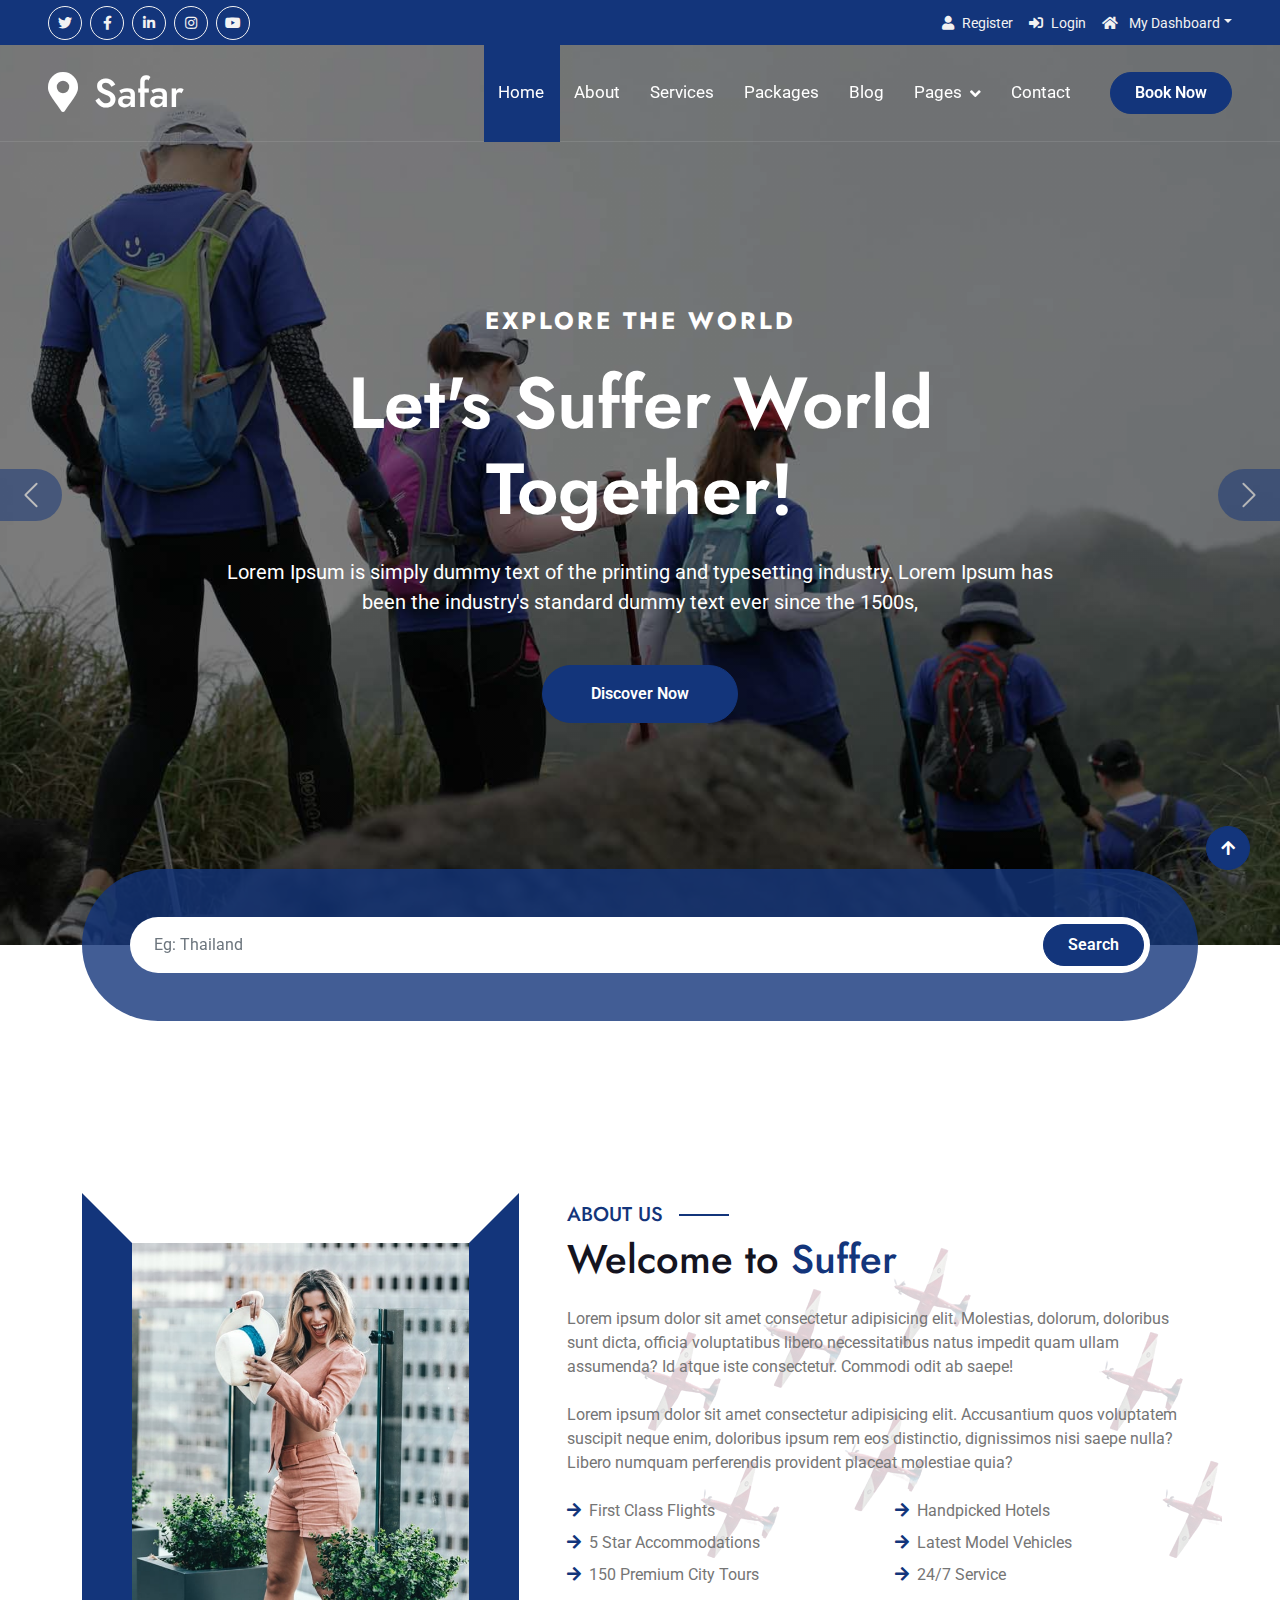
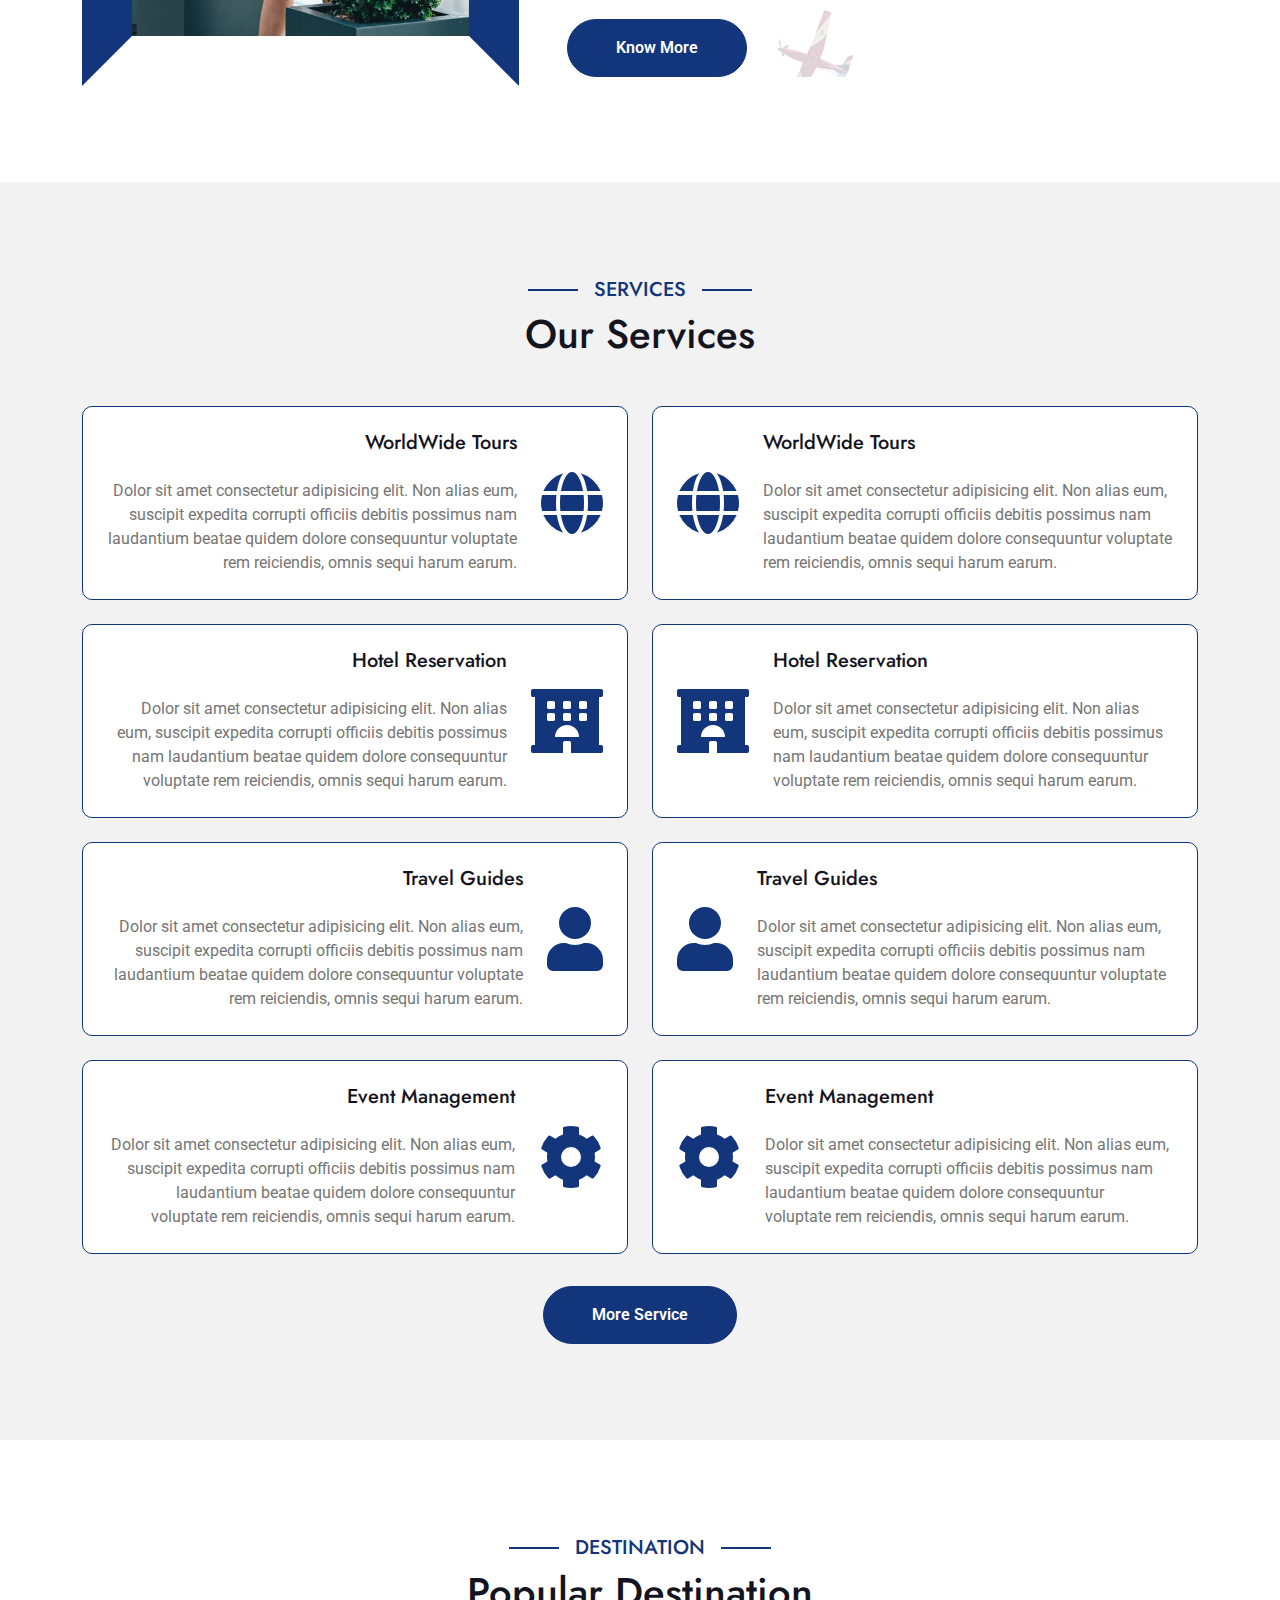
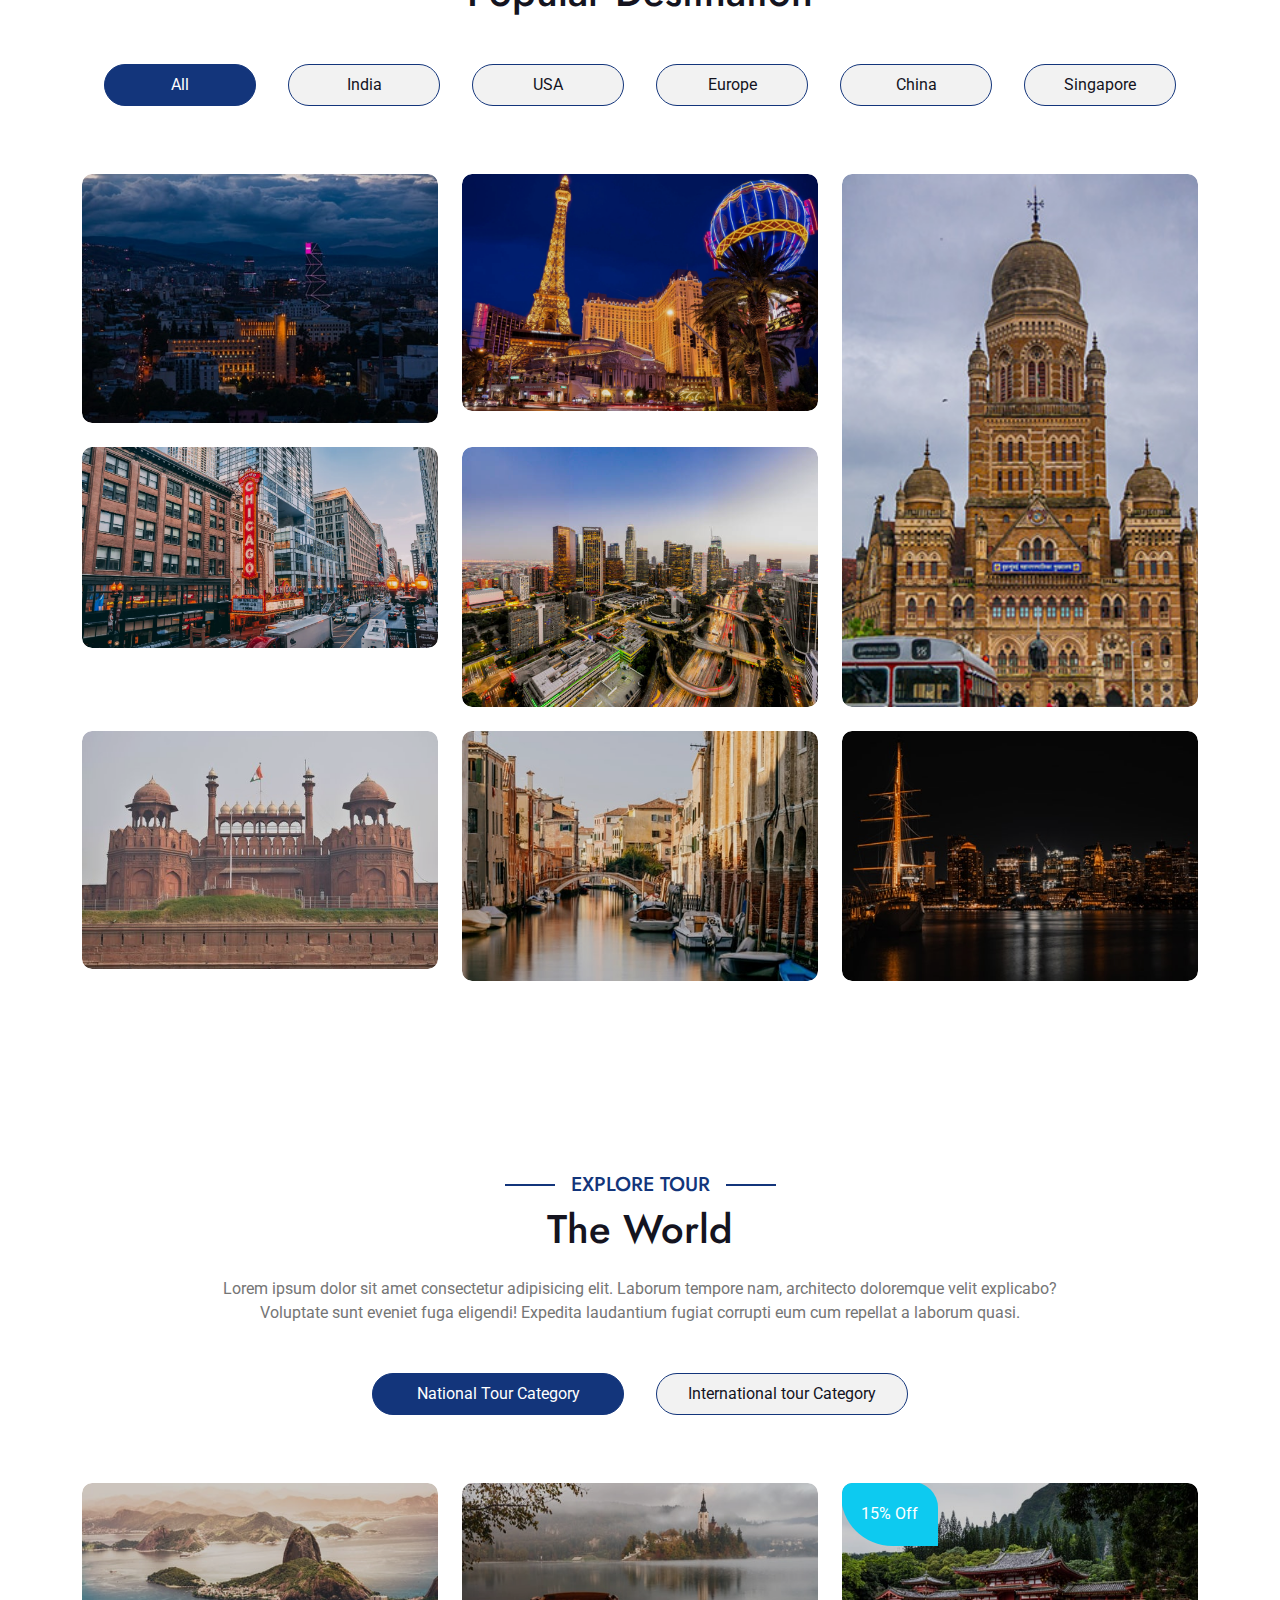
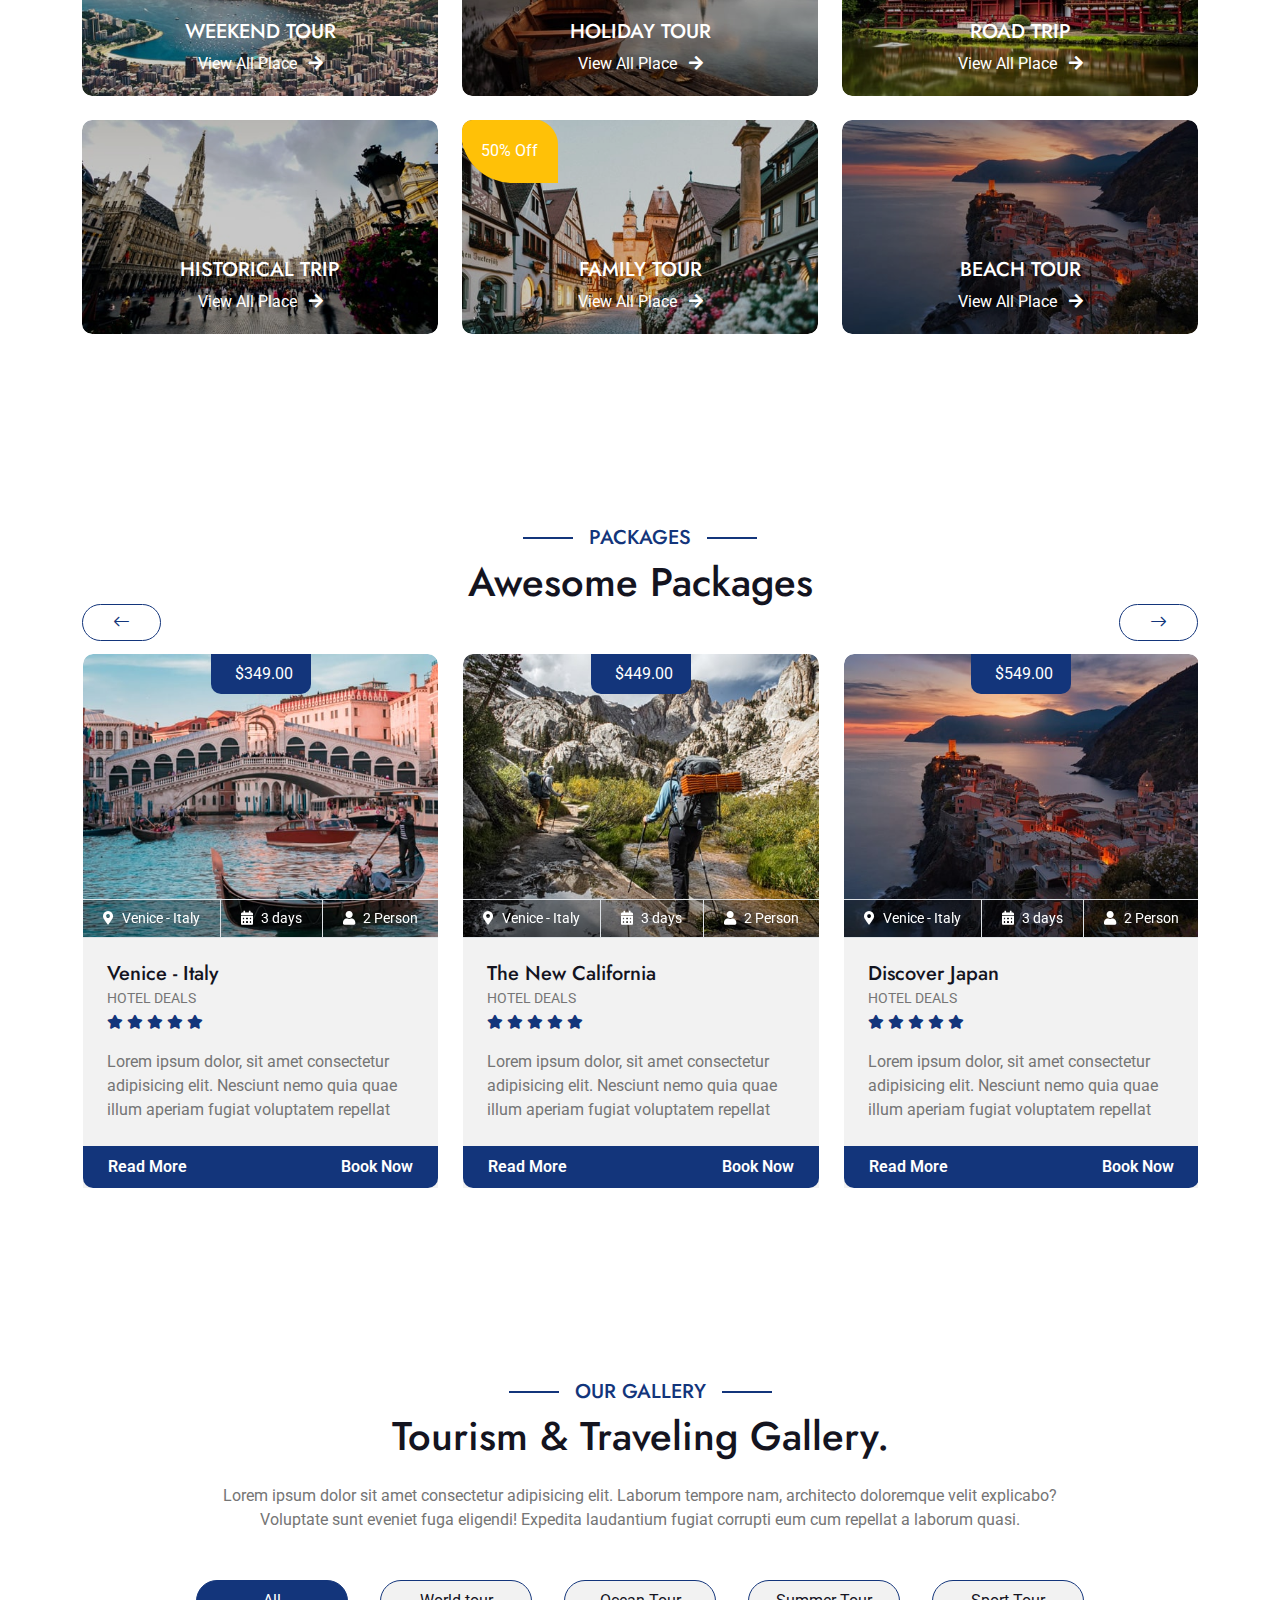
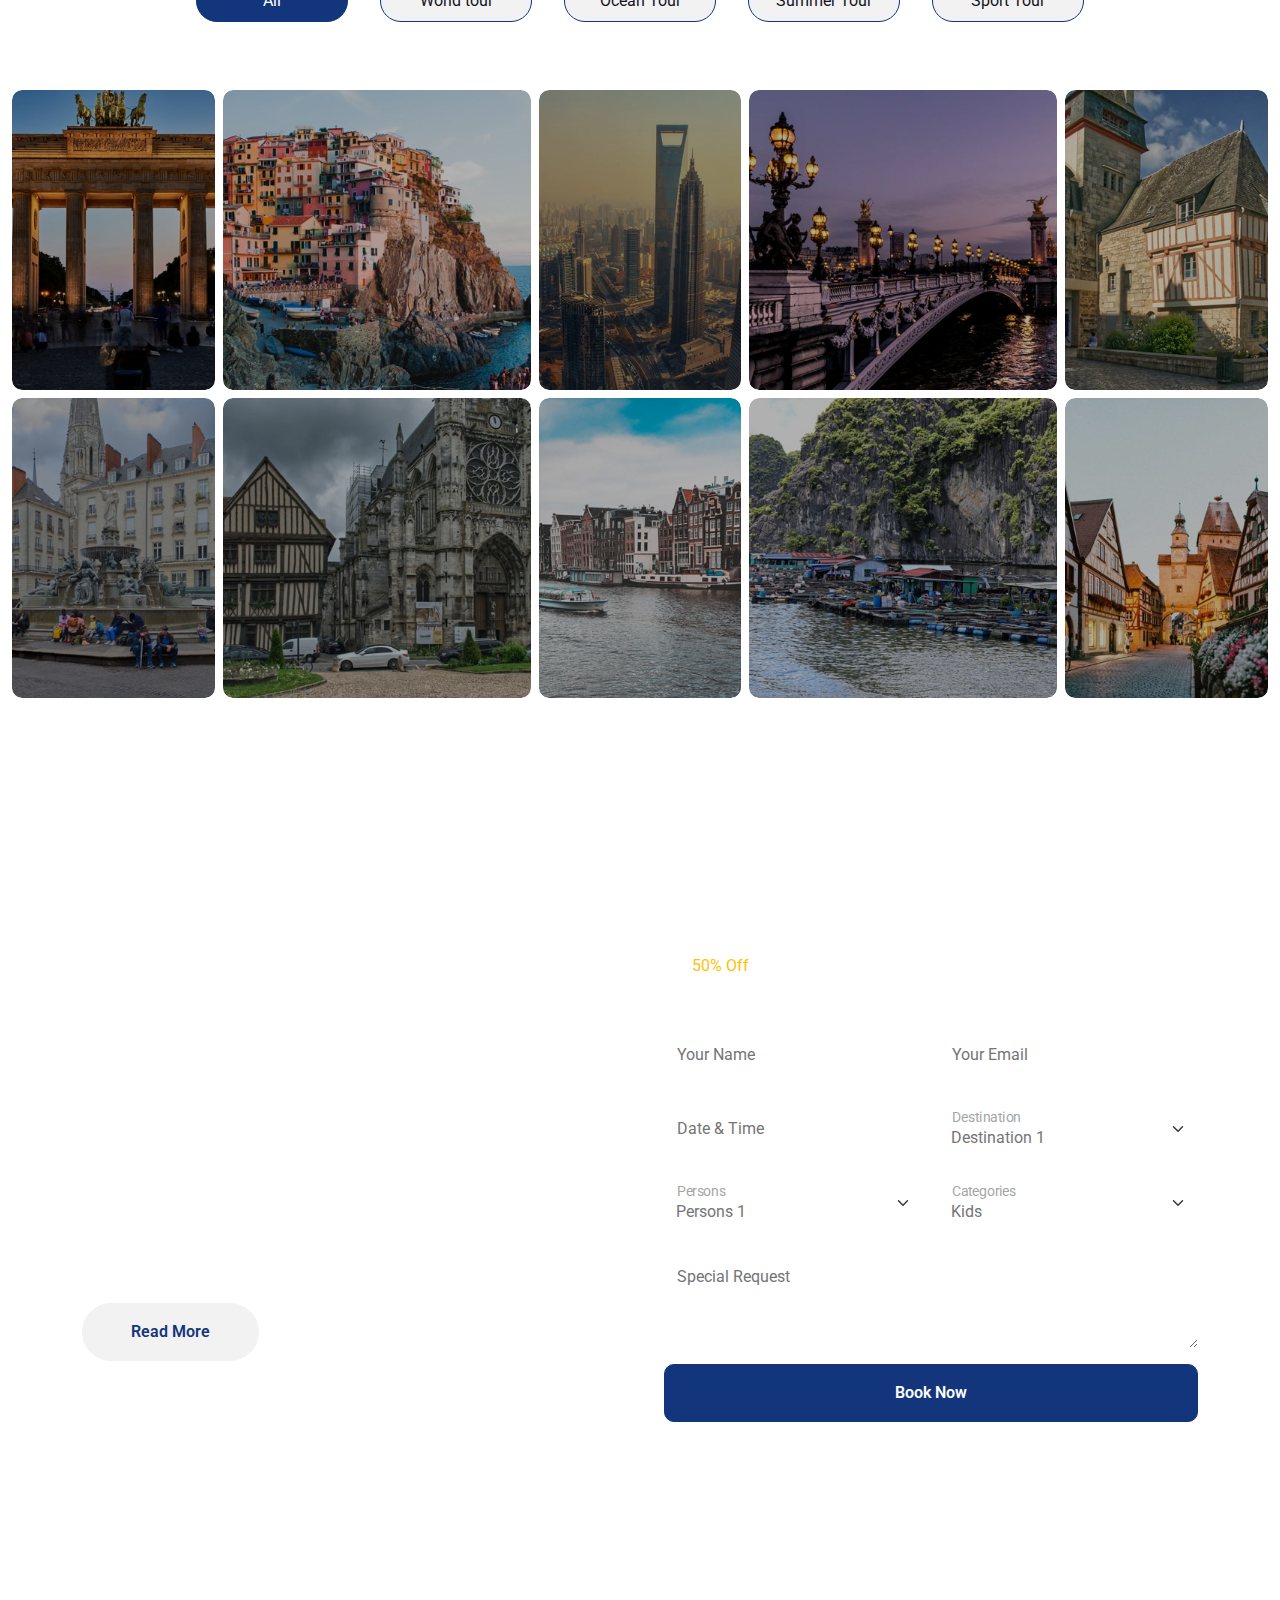
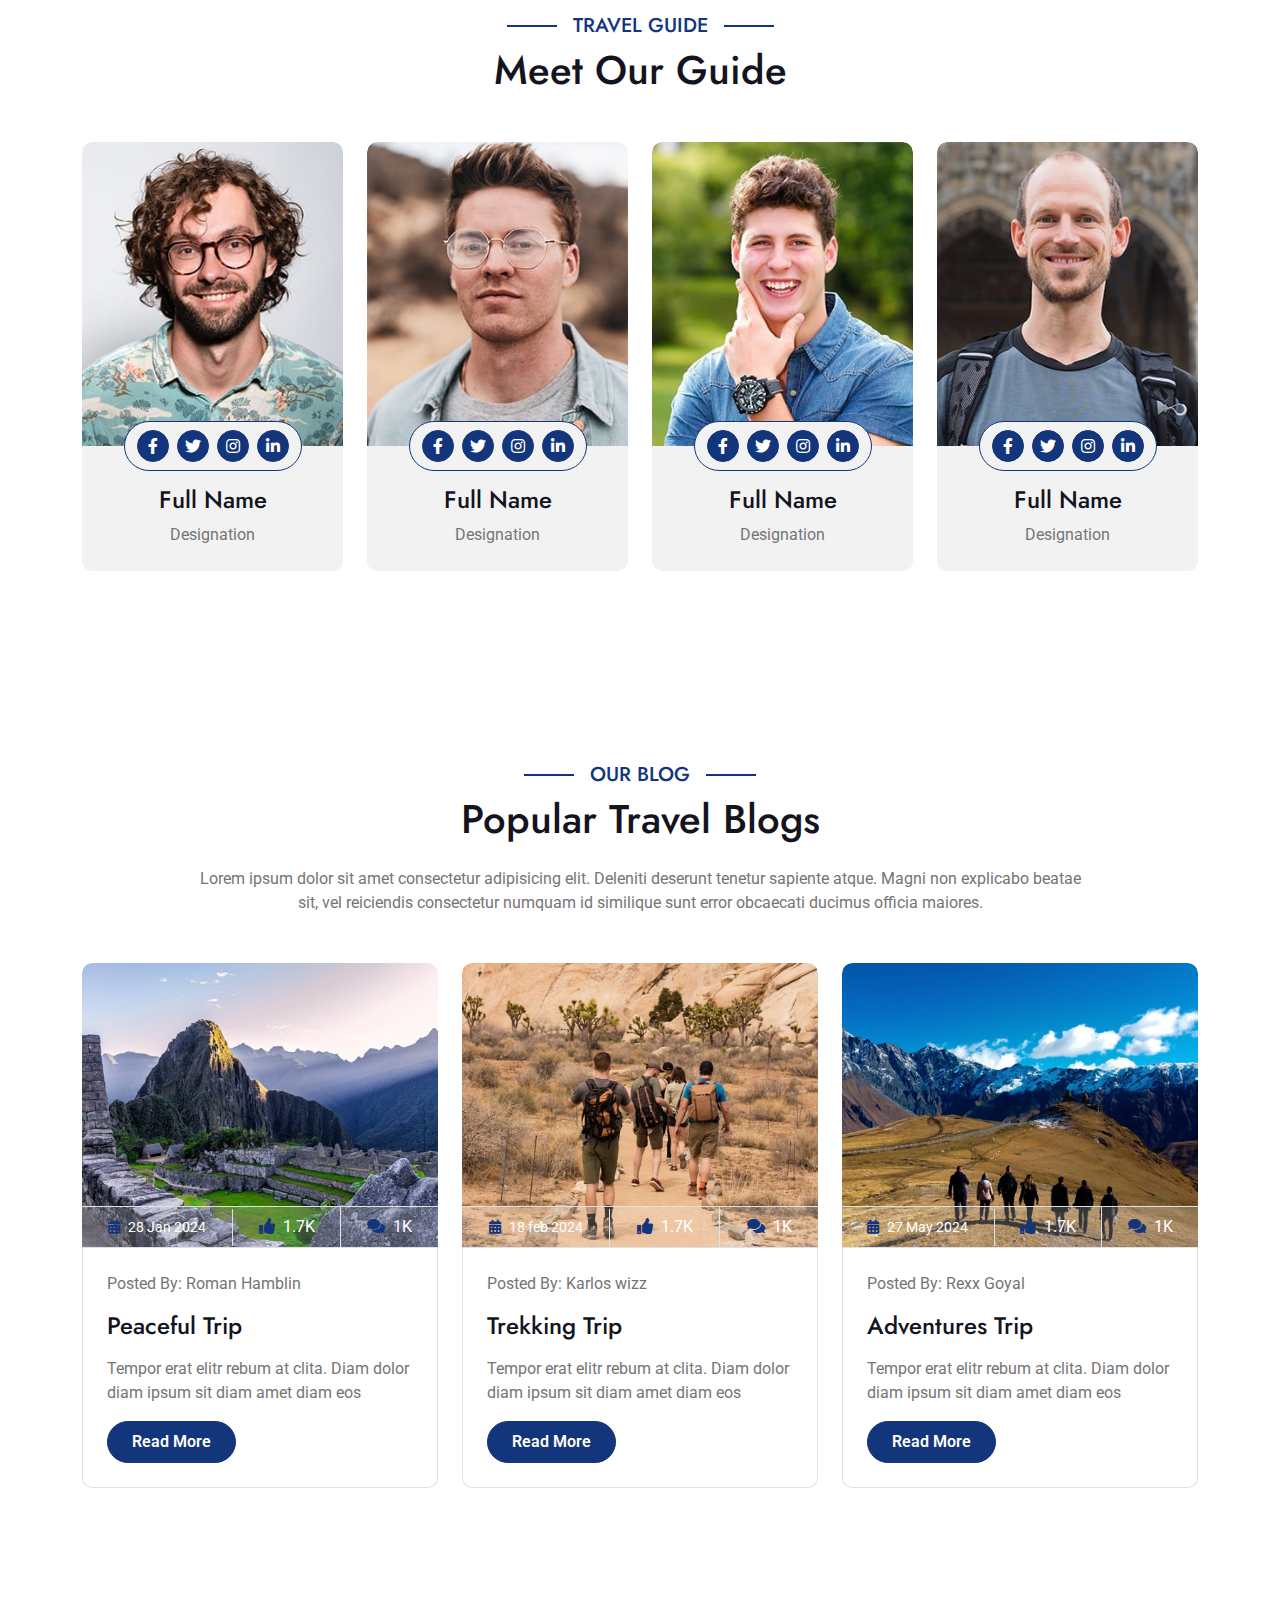
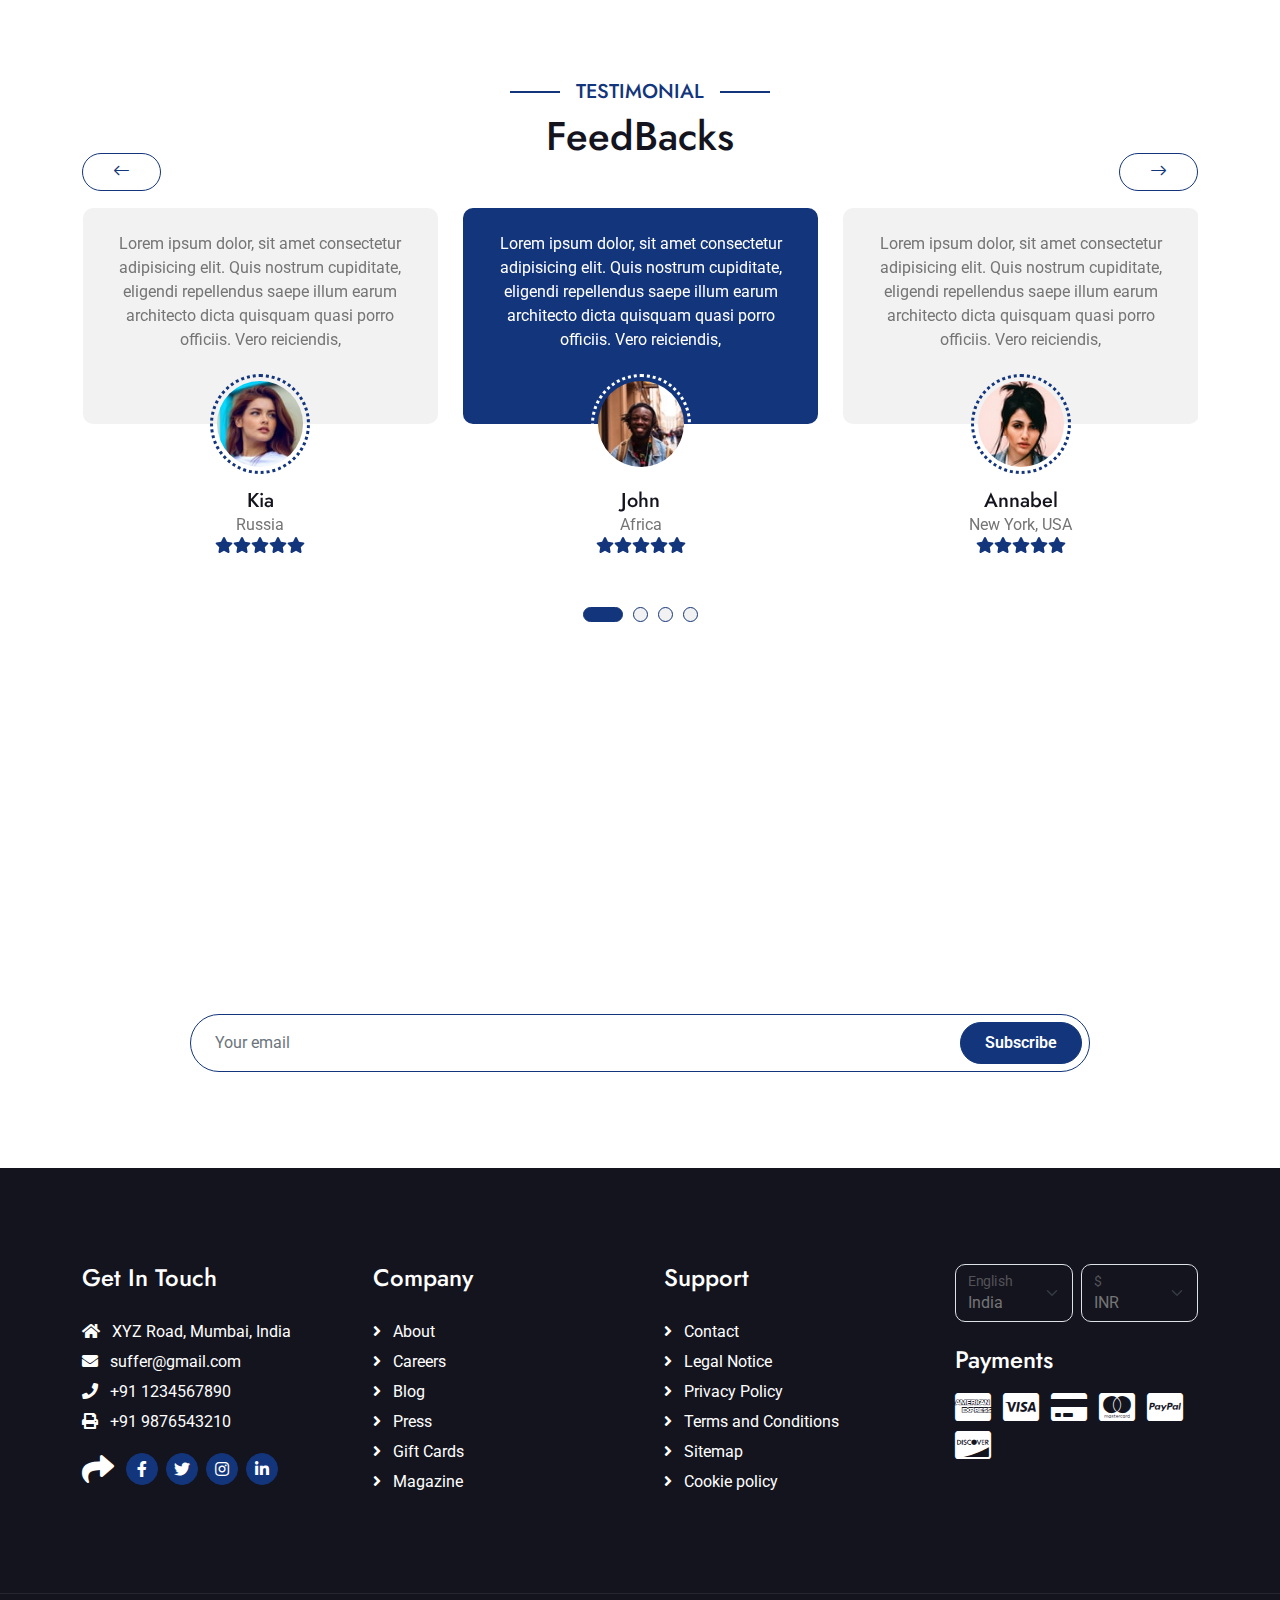
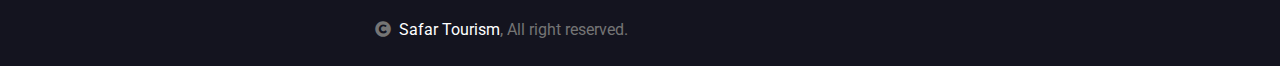
<file: index.html>
<!DOCTYPE html>
<html lang="en">

<head>
    <meta charset="utf-8">
    <title>Safar - Tourism Website</title>
    <meta content="width=device-width, initial-scale=1.0" name="viewport">
    <meta content="" name="keywords">
    <meta content="" name="description">

    <!-- Google Web Fonts -->
    <link rel="preconnect" href="https://fonts.googleapis.com">
    <link rel="preconnect" href="https://fonts.gstatic.com" crossorigin>
    <link href="https://fonts.googleapis.com/css2?family=Jost:wght@500;600&family=Roboto&display=swap" rel="stylesheet">

    <!-- Icon Font Stylesheet -->
    <link rel="stylesheet" href="https://use.fontawesome.com/releases/v5.15.4/css/all.css" />
    <link href="https://cdn.jsdelivr.net/npm/bootstrap-icons@1.4.1/font/bootstrap-icons.css" rel="stylesheet">

    <!-- Libraries Stylesheet -->
    <link href="lib/owlcarousel/assets/owl.carousel.min.css" rel="stylesheet">
    <link href="lib/lightbox/css/lightbox.min.css" rel="stylesheet">


    <!-- Customized Bootstrap Stylesheet -->
    <link href="css/bootstrap.min.css" rel="stylesheet">

    <!-- Template Stylesheet -->
    <link href="css/style.css" rel="stylesheet">
</head>

<body>

    <!-- Spinner Start -->
    <div id="spinner"
        class="show bg-white position-fixed translate-middle w-100 vh-100 top-50 start-50 d-flex align-items-center justify-content-center">
        <div class="spinner-border text-primary" style="width: 3rem; height: 3rem;" role="status">
            <span class="sr-only">Loading...</span>
        </div>
    </div>
    <!-- Spinner End -->

    <!-- Topbar Start -->
    <div class="container-fluid bg-primary px-5 d-none d-lg-block">
        <div class="row gx-0">
            <div class="col-lg-8 text-center text-lg-start mb-2 mb-lg-0">
                <div class="d-inline-flex align-items-center" style="height: 45px;">
                    <a class="btn btn-sm btn-outline-light btn-sm-square rounded-circle me-2" href=""><i
                            class="fab fa-twitter fw-normal"></i></a>
                    <a class="btn btn-sm btn-outline-light btn-sm-square rounded-circle me-2" href=""><i
                            class="fab fa-facebook-f fw-normal"></i></a>
                    <a class="btn btn-sm btn-outline-light btn-sm-square rounded-circle me-2" href=""><i
                            class="fab fa-linkedin-in fw-normal"></i></a>
                    <a class="btn btn-sm btn-outline-light btn-sm-square rounded-circle me-2" href=""><i
                            class="fab fa-instagram fw-normal"></i></a>
                    <a class="btn btn-sm btn-outline-light btn-sm-square rounded-circle" href=""><i
                            class="fab fa-youtube fw-normal"></i></a>
                </div>
            </div>
            <div class="col-lg-4 text-center text-lg-end">
                <div class="d-inline-flex align-items-center" style="height: 45px;">
                    <a href="register.html"><small class="me-3 text-light"><i
                                class="fa fa-user me-2"></i>Register</small></a>
                    <a href="login.html"><small class="me-3 text-light"><i
                                class="fa fa-sign-in-alt me-2"></i>Login</small></a>
                    <div class="dropdown">
                        <a href="#" class="dropdown-toggle text-light" data-bs-toggle="dropdown"><small><i
                                    class="fa fa-home me-2"></i> My Dashboard</small></a>
                        <div class="dropdown-menu rounded">
                            <a href="#" class="dropdown-item"><i class="fas fa-user-alt me-2"></i> My Profile</a>
                            <a href="#" class="dropdown-item"><i class="fas fa-comment-alt me-2"></i> Inbox</a>
                            <a href="#" class="dropdown-item"><i class="fas fa-bell me-2"></i> Notifications</a>
                            <a href="#" class="dropdown-item"><i class="fas fa-cog me-2"></i> Account Settings</a>
                            <a href="#" class="dropdown-item"><i class="fas fa-power-off me-2"></i> Log Out</a>
                        </div>
                    </div>
                </div>
            </div>
        </div>
    </div>
    <!-- Topbar End -->

    <!-- Navbar & Hero Start -->
    <div class="container-fluid position-relative p-0">
        <nav class="navbar navbar-expand-lg navbar-light px-4 px-lg-5 py-3 py-lg-0">
            <a href="" class="navbar-brand p-0">
                <h1 class="m-0"><i class="fa fa-map-marker-alt me-3"></i>Safar</h1>
                <!-- <img src="img/logo.png" alt="Logo"> -->
            </a>
            <button class="navbar-toggler" type="button" data-bs-toggle="collapse" data-bs-target="#navbarCollapse">
                <span class="fa fa-bars"></span>
            </button>
            <div class="collapse navbar-collapse" id="navbarCollapse">
                <div class="navbar-nav ms-auto py-0">
                    <a href="index.html" class="nav-item nav-link active">Home</a>
                    <a href="about.html" class="nav-item nav-link">About</a>
                    <a href="services.html" class="nav-item nav-link">Services</a>
                    <a href="packages.html" class="nav-item nav-link">Packages</a>
                    <a href="blog.html" class="nav-item nav-link">Blog</a>
                    <div class="nav-item dropdown">
                        <a href="#" class="nav-link dropdown-toggle" data-bs-toggle="dropdown">Pages</a>
                        <div class="dropdown-menu m-0">
                            <a href="destination.html" class="dropdown-item">Destination</a>
                            <a href="tour.html" class="dropdown-item">Explore Tour</a>
                            <a href="booking.html" class="dropdown-item">Travel Booking</a>
                            <a href="gallery.html" class="dropdown-item">Our Gallery</a>
                            <a href="guides.html" class="dropdown-item">Travel Guides</a>
                            <a href="testimonial.html" class="dropdown-item">Testimonial</a>
                            <a href="404.html" class="dropdown-item">404 Page</a>
                        </div>
                    </div>
                    <a href="contact.html" class="nav-item nav-link">Contact</a>
                </div>
                <a href="" class="btn btn-primary rounded-pill py-2 px-4 ms-lg-4">Book Now</a>
            </div>
        </nav>

        <!-- Carousel Start -->
        <div class="carousel-header">
            <div id="carouselId" class="carousel slide" data-bs-ride="carousel">
                <ol class="carousel-indicators">
                    <li data-bs-target="#carouselId" data-bs-slide-to="0" class="active"></li>
                    <li data-bs-target="#carouselId" data-bs-slide-to="1"></li>
                    <li data-bs-target="#carouselId" data-bs-slide-to="2"></li>
                </ol>
                <div class="carousel-inner" role="listbox">
                    <div class="carousel-item active">
                        <img src="img/carousel-2.jpg" class="img-fluid" alt="Image">
                        <div class="carousel-caption">
                            <div class="p-3" style="max-width: 900px;">
                                <h4 class="text-white text-uppercase fw-bold mb-4" style="letter-spacing: 3px;">Explore
                                    The World</h4>
                                <h1 class="display-2 text-capitalize text-white mb-4">Let's Suffer World Together!</h1>
                                <p class="mb-5 fs-5">Lorem Ipsum is simply dummy text of the printing and typesetting
                                    industry. Lorem Ipsum has been the industry's standard dummy text ever since the
                                    1500s,
                                </p>
                                <div class="d-flex align-items-center justify-content-center">
                                    <a class="btn-hover-bg btn btn-primary rounded-pill text-white py-3 px-5"
                                        href="#">Discover Now</a>
                                </div>
                            </div>
                        </div>
                    </div>
                    <div class="carousel-item">
                        <img src="img/carousel-1.jpg" class="img-fluid" alt="Image">
                        <div class="carousel-caption">
                            <div class="p-3" style="max-width: 900px;">
                                <h4 class="text-white text-uppercase fw-bold mb-4" style="letter-spacing: 3px;">Explore
                                    The World</h4>
                                <h1 class="display-2 text-capitalize text-white mb-4">Find Your Perfect Tour At Travel
                                </h1>
                                <p class="mb-5 fs-5">Lorem Ipsum is simply dummy text of the printing and typesetting
                                    industry. Lorem Ipsum has been the industry's standard dummy text ever since the
                                    1500s,
                                </p>
                                <div class="d-flex align-items-center justify-content-center">
                                    <a class="btn-hover-bg btn btn-primary rounded-pill text-white py-3 px-5"
                                        href="#">Discover Now</a>
                                </div>
                            </div>
                        </div>
                    </div>
                    <div class="carousel-item">
                        <img src="img/carousel-3.jpg" class="img-fluid" alt="Image">
                        <div class="carousel-caption">
                            <div class="p-3" style="max-width: 900px;">
                                <h4 class="text-white text-uppercase fw-bold mb-4" style="letter-spacing: 3px;">Explore
                                    The World</h4>
                                <h1 class="display-2 text-capitalize text-white mb-4">You Like To Go?</h1>
                                <p class="mb-5 fs-5">Lorem Ipsum is simply dummy text of the printing and typesetting
                                    industry. Lorem Ipsum has been the industry's standard dummy text ever since the
                                    1500s,
                                </p>
                                <div class="d-flex align-items-center justify-content-center">
                                    <a class="btn-hover-bg btn btn-primary rounded-pill text-white py-3 px-5"
                                        href="#">Discover Now</a>
                                </div>
                            </div>
                        </div>
                    </div>
                </div>
                <button class="carousel-control-prev" type="button" data-bs-target="#carouselId" data-bs-slide="prev">
                    <span class="carousel-control-prev-icon btn bg-primary" aria-hidden="false"></span>
                    <span class="visually-hidden">Previous</span>
                </button>
                <button class="carousel-control-next" type="button" data-bs-target="#carouselId" data-bs-slide="next">
                    <span class="carousel-control-next-icon btn bg-primary" aria-hidden="false"></span>
                    <span class="visually-hidden">Next</span>
                </button>
            </div>
        </div>
        <!-- Carousel End -->
    </div>
    <div class="container-fluid search-bar position-relative" style="top: -50%; transform: translateY(-50%);">
        <div class="container">
            <div class="position-relative rounded-pill w-100 mx-auto p-5" style="background: rgba(19, 53, 123, 0.8);">
                <input class="form-control border-0 rounded-pill w-100 py-3 ps-4 pe-5" type="text"
                    placeholder="Eg: Thailand">
                <button type="button" class="btn btn-primary rounded-pill py-2 px-4 position-absolute me-2"
                    style="top: 50%; right: 46px; transform: translateY(-50%);">Search</button>
            </div>
        </div>
    </div>
    <!-- Navbar & Hero End -->

    <!-- About Start -->
    <div class="container-fluid about py-5">
        <div class="container py-5">
            <div class="row g-5 align-items-center">
                <div class="col-lg-5">
                    <div class="h-100"
                        style="border: 50px solid; border-color: transparent #13357B transparent #13357B;">
                        <img src="img/about-img.jpg" class="img-fluid w-100 h-100" alt="">
                    </div>
                </div>
                <div class="col-lg-7"
                    style="background: linear-gradient(rgba(255, 255, 255, .8), rgba(255, 255, 255, .8)), url(img/about-img-1.png);">
                    <h5 class="section-about-title pe-3">About Us</h5>
                    <h1 class="mb-4">Welcome to <span class="text-primary">Suffer</span></h1>
                    <p class="mb-4">Lorem ipsum dolor sit amet consectetur adipisicing elit. Molestias, dolorum,
                        doloribus sunt dicta, officia voluptatibus libero necessitatibus natus impedit quam ullam
                        assumenda? Id atque iste consectetur. Commodi odit ab saepe!</p>
                    <p class="mb-4">Lorem ipsum dolor sit amet consectetur adipisicing elit. Accusantium quos voluptatem
                        suscipit neque enim, doloribus ipsum rem eos distinctio, dignissimos nisi saepe nulla? Libero
                        numquam perferendis provident placeat molestiae quia?</p>
                    <div class="row gy-2 gx-4 mb-4">
                        <div class="col-sm-6">
                            <p class="mb-0"><i class="fa fa-arrow-right text-primary me-2"></i>First Class Flights</p>
                        </div>
                        <div class="col-sm-6">
                            <p class="mb-0"><i class="fa fa-arrow-right text-primary me-2"></i>Handpicked Hotels</p>
                        </div>
                        <div class="col-sm-6">
                            <p class="mb-0"><i class="fa fa-arrow-right text-primary me-2"></i>5 Star Accommodations</p>
                        </div>
                        <div class="col-sm-6">
                            <p class="mb-0"><i class="fa fa-arrow-right text-primary me-2"></i>Latest Model Vehicles</p>
                        </div>
                        <div class="col-sm-6">
                            <p class="mb-0"><i class="fa fa-arrow-right text-primary me-2"></i>150 Premium City Tours
                            </p>
                        </div>
                        <div class="col-sm-6">
                            <p class="mb-0"><i class="fa fa-arrow-right text-primary me-2"></i>24/7 Service</p>
                        </div>
                    </div>
                    <a class="btn btn-primary rounded-pill py-3 px-5 mt-2" href="about.html">Know More</a>
                </div>
            </div>
        </div>
    </div>
    <!-- About End -->

    <!-- Services Start -->
    <div class="container-fluid bg-light service py-5">
        <div class="container py-5">
            <div class="mx-auto text-center mb-5" style="max-width: 900px;">
                <h5 class="section-title px-3">Services</h5>
                <h1 class="mb-0">Our Services</h1>
            </div>
            <div class="row g-4">
                <div class="col-lg-6">
                    <div class="row g-4">
                        <div class="col-12">
                            <div
                                class="service-content-inner d-flex align-items-center bg-white border border-primary rounded p-4 pe-0">
                                <div class="service-content text-end">
                                    <h5 class="mb-4">WorldWide Tours</h5>
                                    <p class="mb-0">Dolor sit amet consectetur adipisicing elit. Non alias eum, suscipit
                                        expedita corrupti officiis debitis possimus nam laudantium beatae quidem dolore
                                        consequuntur voluptate rem reiciendis, omnis sequi harum earum.
                                    </p>
                                </div>
                                <div class="service-icon p-4">
                                    <i class="fa fa-globe fa-4x text-primary"></i>
                                </div>
                            </div>
                        </div>
                        <div class="col-12">
                            <div
                                class="service-content-inner d-flex align-items-center  bg-white border border-primary rounded p-4 pe-0">
                                <div class="service-content text-end">
                                    <h5 class="mb-4">Hotel Reservation</h5>
                                    <p class="mb-0">Dolor sit amet consectetur adipisicing elit. Non alias eum, suscipit
                                        expedita corrupti officiis debitis possimus nam laudantium beatae quidem dolore
                                        consequuntur voluptate rem reiciendis, omnis sequi harum earum.
                                    </p>
                                </div>
                                <div class="service-icon p-4">
                                    <i class="fa fa-hotel fa-4x text-primary"></i>
                                </div>
                            </div>
                        </div>
                        <div class="col-12">
                            <div
                                class="service-content-inner d-flex align-items-center bg-white border border-primary rounded p-4 pe-0">
                                <div class="service-content text-end">
                                    <h5 class="mb-4">Travel Guides</h5>
                                    <p class="mb-0">Dolor sit amet consectetur adipisicing elit. Non alias eum, suscipit
                                        expedita corrupti officiis debitis possimus nam laudantium beatae quidem dolore
                                        consequuntur voluptate rem reiciendis, omnis sequi harum earum.
                                    </p>
                                </div>
                                <div class="service-icon p-4">
                                    <i class="fa fa-user fa-4x text-primary"></i>
                                </div>
                            </div>
                        </div>
                        <div class="col-12">
                            <div
                                class="service-content-inner d-flex align-items-center bg-white border border-primary rounded p-4 pe-0">
                                <div class="service-content text-end">
                                    <h5 class="mb-4">Event Management</h5>
                                    <p class="mb-0">Dolor sit amet consectetur adipisicing elit. Non alias eum, suscipit
                                        expedita corrupti officiis debitis possimus nam laudantium beatae quidem dolore
                                        consequuntur voluptate rem reiciendis, omnis sequi harum earum.
                                    </p>
                                </div>
                                <div class="service-icon p-4">
                                    <i class="fa fa-cog fa-4x text-primary"></i>
                                </div>
                            </div>
                        </div>
                    </div>
                </div>
                <div class="col-lg-6">
                    <div class="row g-4">
                        <div class="col-12">
                            <div
                                class="service-content-inner d-flex align-items-center bg-white border border-primary rounded p-4 ps-0">
                                <div class="service-icon p-4">
                                    <i class="fa fa-globe fa-4x text-primary"></i>
                                </div>
                                <div class="service-content">
                                    <h5 class="mb-4">WorldWide Tours</h5>
                                    <p class="mb-0">Dolor sit amet consectetur adipisicing elit. Non alias eum, suscipit
                                        expedita corrupti officiis debitis possimus nam laudantium beatae quidem dolore
                                        consequuntur voluptate rem reiciendis, omnis sequi harum earum.
                                    </p>
                                </div>
                            </div>
                        </div>
                        <div class="col-12">
                            <div
                                class="service-content-inner d-flex align-items-center bg-white border border-primary rounded p-4 ps-0">
                                <div class="service-icon p-4">
                                    <i class="fa fa-hotel fa-4x text-primary"></i>
                                </div>
                                <div class="service-content">
                                    <h5 class="mb-4">Hotel Reservation</h5>
                                    <p class="mb-0">Dolor sit amet consectetur adipisicing elit. Non alias eum, suscipit
                                        expedita corrupti officiis debitis possimus nam laudantium beatae quidem dolore
                                        consequuntur voluptate rem reiciendis, omnis sequi harum earum.
                                    </p>
                                </div>
                            </div>
                        </div>
                        <div class="col-12">
                            <div
                                class="service-content-inner d-flex align-items-center bg-white border border-primary rounded p-4 ps-0">
                                <div class="service-icon p-4">
                                    <i class="fa fa-user fa-4x text-primary"></i>
                                </div>
                                <div class="service-content">
                                    <h5 class="mb-4">Travel Guides</h5>
                                    <p class="mb-0">Dolor sit amet consectetur adipisicing elit. Non alias eum, suscipit
                                        expedita corrupti officiis debitis possimus nam laudantium beatae quidem dolore
                                        consequuntur voluptate rem reiciendis, omnis sequi harum earum.
                                    </p>
                                </div>
                            </div>
                        </div>
                        <div class="col-12">
                            <div
                                class="service-content-inner d-flex align-items-center bg-white border border-primary rounded p-4 ps-0">
                                <div class="service-icon p-4">
                                    <i class="fa fa-cog fa-4x text-primary"></i>
                                </div>
                                <div class="service-content">
                                    <h5 class="mb-4">Event Management</h5>
                                    <p class="mb-0">Dolor sit amet consectetur adipisicing elit. Non alias eum, suscipit
                                        expedita corrupti officiis debitis possimus nam laudantium beatae quidem dolore
                                        consequuntur voluptate rem reiciendis, omnis sequi harum earum.
                                    </p>
                                </div>
                            </div>
                        </div>
                    </div>
                </div>
                <div class="col-12">
                    <div class="text-center">
                        <a class="btn btn-primary rounded-pill py-3 px-5 mt-2" href="services.html">More Service</a>
                    </div>
                </div>
            </div>
        </div>
    </div>
    <!-- Services End -->

    <!-- Destination Start -->
    <div class="container-fluid destination py-5">
        <div class="container py-5">
            <div class="mx-auto text-center mb-5" style="max-width: 900px;">
                <h5 class="section-title px-3">Destination</h5>
                <h1 class="mb-0">Popular Destination</h1>
            </div>
            <div class="tab-class text-center">
                <ul class="nav nav-pills d-inline-flex justify-content-center mb-5">
                    <li class="nav-item">
                        <a class="d-flex mx-3 py-2 border border-primary bg-light rounded-pill active"
                            data-bs-toggle="pill" href="#tab-1">
                            <span class="text-dark" style="width: 150px;">All</span>
                        </a>
                    </li>
                    <li class="nav-item">
                        <a class="d-flex mx-3 py-2 border border-primary bg-light rounded-pill" data-bs-toggle="pill"
                            href="#tab-3">
                            <span class="text-dark" style="width: 150px;">India</span>
                        </a>
                    </li>
                    <li class="nav-item">
                        <a class="d-flex py-2 mx-3 border border-primary bg-light rounded-pill" data-bs-toggle="pill"
                            href="#tab-2">
                            <span class="text-dark" style="width: 150px;">USA</span>
                        </a>
                    </li>
                    <li class="nav-item">
                        <a class="d-flex mx-3 py-2 border border-primary bg-light rounded-pill" data-bs-toggle="pill"
                            href="#tab-4">
                            <span class="text-dark" style="width: 150px;">Europe</span>
                        </a>
                    </li>
                    <li class="nav-item">
                        <a class="d-flex mx-3 py-2 border border-primary bg-light rounded-pill" data-bs-toggle="pill"
                            href="#tab-5">
                            <span class="text-dark" style="width: 150px;">China</span>
                        </a>
                    </li>
                    <li class="nav-item">
                        <a class="d-flex mx-3 py-2 border border-primary bg-light rounded-pill" data-bs-toggle="pill"
                            href="#tab-6">
                            <span class="text-dark" style="width: 150px;">Singapore</span>
                        </a>
                    </li>
                </ul>
                <div class="tab-content">
                    <div id="tab-1" class="tab-pane fade show p-0 active">
                        <div class="row g-4">
                            <div class="col-xl-8">
                                <div class="row g-4">
                                    <div class="col-lg-6">
                                        <div class="destination-img">
                                            <img class="img-fluid rounded w-100" src="img/destination-1.jpg" alt="">
                                            <div class="destination-overlay p-4">
                                                <a href="https://www.google.com/search?sca_esv=744f17077f1a8fb5&sxsrf=ADLYWII2ntXVAbMEGBKyuCWemPM2KQW2Kw:1721492068586&q=New+york+city&udm=2&fbs=[base64]&sa=X&ved=2ahUKEwjr9-zZgbaHAxWzxDgGHZQgADwQtKgLegQIExAB&biw=1366&bih=607&dpr=1"
                                                    class="btn btn-primary text-white rounded-pill border py-2 px-3">All
                                                    Photos</a>
                                                <h4 class="text-white mb-2 mt-3">New York City</h4>
                                                <a href="https://www.google.com/search?sca_esv=744f17077f1a8fb5&sxsrf=ADLYWII2ntXVAbMEGBKyuCWemPM2KQW2Kw:1721492068586&q=New+york+city&udm=2&fbs=[base64]&sa=X&ved=2ahUKEwjr9-zZgbaHAxWzxDgGHZQgADwQtKgLegQIExAB&biw=1366&bih=607&dpr=1"
                                                    class="btn-hover text-white">View Place <i
                                                        class="fa fa-arrow-right ms-2"></i></a>
                                            </div>
                                            <div class="search-icon">
                                                <a href="img/destination-1.jpg" data-lightbox="destination-1"><i
                                                        class="fa fa-plus-square fa-1x btn btn-light btn-lg-square text-primary"></i></a>
                                            </div>
                                        </div>
                                    </div>
                                    <div class="col-lg-6">
                                        <div class="destination-img">
                                            <img class="img-fluid rounded w-100" src="img/lasvegas.webp" alt="">
                                            <div class="destination-overlay p-4">
                                                <a href="https://www.google.com/search?sca_esv=744f17077f1a8fb5&sxsrf=ADLYWIIWmYETuV7rdI2WRZr60KHx-yi4qQ:1721492146926&q=las+vegas+city&udm=2&fbs=[base64]&sa=X&ved=2ahUKEwiau5r_gbaHAxV8yDgGHR5pMr8QtKgLegQIFBAB&biw=1366&bih=607&dpr=1"
                                                    class="btn btn-primary text-white rounded-pill border py-2 px-3">All
                                                    Photos</a>
                                                <h4 class="text-white mb-2 mt-3">Las vegas</h4>
                                                <a href="https://www.google.com/search?sca_esv=744f17077f1a8fb5&sxsrf=ADLYWIIWmYETuV7rdI2WRZr60KHx-yi4qQ:1721492146926&q=las+vegas+city&udm=2&fbs=[base64]&sa=X&ved=2ahUKEwiau5r_gbaHAxV8yDgGHR5pMr8QtKgLegQIFBAB&biw=1366&bih=607&dpr=1"
                                                    class="btn-hover text-white">View Place <i
                                                        class="fa fa-arrow-right ms-2"></i></a>
                                            </div>
                                            <div class="search-icon">
                                                <a href="img/destination-2.jpg" data-lightbox="destination-2"><i
                                                        class="fa fa-plus-square fa-1x btn btn-light btn-lg-square text-primary"></i></a>
                                            </div>
                                        </div>
                                    </div>
                                    <div class="col-lg-6">
                                        <div class="destination-img">
                                            <img class="img-fluid rounded w-100" src="img/chicago.webp" alt="">
                                            <div class="destination-overlay p-4">
                                                <a href="https://www.google.com/search?q=chicago+city+image&sca_esv=744f17077f1a8fb5&udm=2&biw=1366&bih=607&sxsrf=ADLYWIIu5lwKs9jMPx_zGwFlVihFbvkcQg%3A1721492691071&ei=0-SbZtKJBNea4-EP_8Om2Q4&oq=chicago+city+im&gs_lp=[base64]&sclient=gws-wiz-serp"
                                                    class="btn btn-primary text-white rounded-pill border py-2 px-3">All
                                                    Photos</a>
                                                <h4 class="text-white mb-2 mt-3">Chicago</h4>
                                                <a href="https://www.google.com/search?q=chicago+city+image&sca_esv=744f17077f1a8fb5&udm=2&biw=1366&bih=607&sxsrf=ADLYWIIu5lwKs9jMPx_zGwFlVihFbvkcQg%3A1721492691071&ei=0-SbZtKJBNea4-EP_8Om2Q4&oq=chicago+city+im&gs_lp=[base64]&sclient=gws-wiz-serp"
                                                    class="btn-hover text-white">View Place <i
                                                        class="fa fa-arrow-right ms-2"></i></a>
                                            </div>
                                            <div class="search-icon">
                                                <a href="img/destination-7.jpg" data-lightbox="destination-7"><i
                                                        class="fa fa-plus-square fa-1x btn btn-light btn-lg-square text-primary"></i></a>
                                            </div>
                                        </div>
                                    </div>
                                    <div class="col-lg-6">
                                        <div class="destination-img">
                                            <img class="img-fluid rounded w-100" src="img/losangeles.jpg" alt="">
                                            <div class="destination-overlay p-4">
                                                <a href="https://www.google.com/search?q=los+angeles+city+images&sca_esv=744f17077f1a8fb5&udm=2&biw=1366&bih=607&sxsrf=ADLYWII8D1uq_adMKMx66gzR3UU07ipxrw%3A1721492766126&ei=HuWbZvKyB_aJ4-EPk-KFsAY&oq=los+city+image&gs_lp=[base64]&sclient=gws-wiz-serp"
                                                    class="btn btn-primary text-white rounded-pill border py-2 px-3">All
                                                    Photos</a>
                                                <h4 class="text-white mb-2 mt-3">Los angelas</h4>
                                                <a href="https://www.google.com/search?q=los+angeles+city+images&sca_esv=744f17077f1a8fb5&udm=2&biw=1366&bih=607&sxsrf=ADLYWII8D1uq_adMKMx66gzR3UU07ipxrw%3A1721492766126&ei=HuWbZvKyB_aJ4-EPk-KFsAY&oq=los+city+image&gs_lp=[base64]&sclient=gws-wiz-serp"
                                                    class="btn-hover text-white">View Place <i
                                                        class="fa fa-arrow-right ms-2"></i></a>
                                            </div>
                                            <div class="search-icon">
                                                <a href="img/destination-8.jpg" data-lightbox="destination-8"><i
                                                        class="fa fa-plus-square fa-1x btn btn-light btn-lg-square text-primary"></i></a>
                                            </div>
                                        </div>
                                    </div>
                                </div>
                            </div>
                            <div class="col-xl-4">
                                <div class="destination-img h-100">
                                    <img class="img-fluid rounded w-100 h-100" src="img/Mumbai.jpg"
                                        style="object-fit: cover; min-height: 300px;" alt="">
                                    <div class="destination-overlay p-4">
                                        <a href="#" class="btn btn-primary text-white rounded-pill border py-2 px-3">All
                                            Photos</a>
                                        <h4 class="text-white mb-2 mt-3">MUMBAI</h4>
                                        <a href="https://www.google.com/search?q=mumbai+places+to+visit&sca_esv=744f17077f1a8fb5&udm=2&biw=1366&bih=607&sxsrf=ADLYWIJcTwivSO64n-jSSnKqeLHHMfIdAA%3A1721491679256&ei=3-CbZqCwD46z4-EP_Le2gAU&oq=mumbai+places&gs_lp=[base64]&sclient=gws-wiz-serp"
                                            class="btn-hover text-white">View Place <i
                                                class="fa fa-arrow-right ms-2"></i></a>
                                    </div>
                                    <div class="search-icon">
                                        <a href="img/destination-9.jpg" data-lightbox="destination-4"><i
                                                class="fa fa-plus-square fa-1x btn btn-light btn-lg-square text-primary"></i></a>
                                    </div>
                                </div>
                            </div>
                            <div class="col-lg-4">
                                <div class="destination-img">
                                    <img class="img-fluid rounded w-100" src="img/Delhi.jpg" alt="">
                                    <div class="destination-overlay p-4">
                                        <a href="#" class="btn btn-primary text-white rounded-pill border py-2 px-3">20
                                            Photos</a>
                                        <h4 class="text-white mb-2 mt-3">Delhi</h4>
                                        <a href="#" class="btn-hover text-white">View All Place <i
                                                class="fa fa-arrow-right ms-2"></i></a>
                                    </div>
                                    <div class="search-icon">
                                        <a href="img/destination-4.jpg" data-lightbox="destination-4"><i
                                                class="fa fa-plus-square fa-1x btn btn-light btn-lg-square text-primary"></i></a>
                                    </div>
                                </div>
                            </div>
                            <div class="col-lg-4">
                                <div class="destination-img">
                                    <img class="img-fluid rounded w-100" src="img/destination-5.jpg" alt="">
                                    <div class="destination-overlay p-4">
                                        <a href="#" class="btn btn-primary text-white rounded-pill border py-2 px-3">20
                                            Photos</a>
                                        <h4 class="text-white mb-2 mt-3">Los angelas</h4>
                                        <a href="#" class="btn-hover text-white">View All Place <i
                                                class="fa fa-arrow-right ms-2"></i></a>
                                    </div>
                                    <div class="search-icon">
                                        <a href="img/destination-5.jpg" data-lightbox="destination-5"><i
                                                class="fa fa-plus-square fa-1x btn btn-light btn-lg-square text-primary"></i></a>
                                    </div>
                                </div>
                            </div>
                            <div class="col-lg-4">
                                <div class="destination-img">
                                    <img class="img-fluid rounded w-100" src="img/destination-6.jpg" alt="">
                                    <div class="destination-overlay p-4">
                                        <a href="#" class="btn btn-primary text-white rounded-pill border py-2 px-3">20
                                            Photos</a>
                                        <h4 class="text-white mb-2 mt-3">Los angelas</h4>
                                        <a href="#" class="btn-hover text-white">View All Place <i
                                                class="fa fa-arrow-right ms-2"></i></a>
                                    </div>
                                    <div class="search-icon">
                                        <a href="img/destination-6.jpg" data-lightbox="destination-6"><i
                                                class="fa fa-plus-square fa-1x btn btn-light btn-lg-square text-primary"></i></a>
                                    </div>
                                </div>
                            </div>
                        </div>
                    </div>
                    <div id="tab-2" class="tab-pane fade show p-0">
                        <div class="row g-4">
                            <div class="col-lg-6">
                                <div class="destination-img">
                                    <img class="img-fluid rounded w-100" src="img/usa.png" alt="">
                                    <div class="destination-overlay p-4">
                                        <a href="https://www.google.com/search?q=usa+city+images&sca_esv=8555417468704b0c&udm=2&biw=1366&bih=605&sxsrf=ADLYWIKma84WA0awskgLxBsDd8skvHdfuQ%3A1721998920903&ei=SJ6jZq_rNpKE4-EP55bM4Ak&oq=usa+city&gs_lp=[base64]&sclient=gws-wiz-serp"
                                            class="btn btn-primary text-white rounded-pill border py-2 px-3">All
                                            Photos</a>
                                        <h4 class="text-white mb-2 mt-3">USA</h4>
                                        <a href="https://www.google.com/search?q=usa+city+images&sca_esv=8555417468704b0c&udm=2&biw=1366&bih=605&sxsrf=ADLYWIKma84WA0awskgLxBsDd8skvHdfuQ%3A1721998920903&ei=SJ6jZq_rNpKE4-EP55bM4Ak&oq=usa+city&gs_lp=[base64]&sclient=gws-wiz-serp"
                                            class="btn-hover text-white">View Place <i
                                                class="fa fa-arrow-right ms-2"></i></a>
                                    </div>
                                    <div class="search-icon">
                                        <a href="img/destination-5.jpg" data-lightbox="destination-5"><i
                                                class="fa fa-plus-square fa-1x btn btn-light btn-lg-square text-primary"></i></a>
                                    </div>
                                </div>
                            </div>
                            <div class="col-lg-6">
                                <div class="destination-img">
                                    <img class="img-fluid rounded w-100" src="img/washington.jpg" alt="">
                                    <div class="destination-overlay p-4">
                                        <a href="https://www.google.com/search?q=washington+city+usa&sca_esv=8555417468704b0c&udm=2&biw=1366&bih=605&sxsrf=ADLYWILunSTmE2o5yEVgqVRf2BBjMT9otw%3A1721999218449&ei=cp-jZu-gGorRg8UP_d6ykQg&oq=&gs_lp=[base64]&sclient=gws-wiz-serp#vhid=rE1SODlvnyZZPM&vssid=mosaic"
                                            class="btn btn-primary text-white rounded-pill border py-2 px-3"> Photos</a>
                                        <h4 class="text-white mb-2 mt-3">Washington</h4>
                                        <a href="https://www.google.com/search?q=washington+city+usa&sca_esv=8555417468704b0c&udm=2&biw=1366&bih=605&sxsrf=ADLYWILunSTmE2o5yEVgqVRf2BBjMT9otw%3A1721999218449&ei=cp-jZu-gGorRg8UP_d6ykQg&oq=&gs_lp=[base64]&sclient=gws-wiz-serp#vhid=rE1SODlvnyZZPM&vssid=mosaic"
                                            class="btn-hover text-white">View Place <i
                                                class="fa fa-arrow-right ms-2"></i></a>
                                    </div>
                                    <div class="search-icon">
                                        <a href="img/destination-6.jpg" data-lightbox="destination-6"><i
                                                class="fa fa-plus-square fa-1x btn btn-light btn-lg-square text-primary"></i></a>
                                    </div>
                                </div>
                            </div>
                        </div>
                    </div>
                    <div id="tab-3" class="tab-pane fade show p-0">
                        <div class="row g-4">
                            <div class="col-lg-6">
                                <div class="destination-img">
                                    <img class="img-fluid rounded w-100" src="img/Mumbai.avif" alt="">
                                    <div class="destination-overlay p-4">
                                        <a href="#" class="btn btn-primary text-white rounded-pill border py-2 px-3">20
                                            Photos</a>
                                        <h4 class="text-white mb-2 mt-3">Mumbai</h4>
                                        <a href="#" class="btn-hover text-white">View Place <i
                                                class="fa fa-arrow-right ms-2"></i></a>
                                    </div>
                                    <div class="search-icon">
                                        <a href="img/destination-5.jpg" data-lightbox="destination-5"><i
                                                class="fa fa-plus-square fa-1x btn btn-light btn-lg-square text-primary"></i></a>
                                    </div>
                                </div>
                            </div>
                            <div class="col-lg-6">
                                <div class="destination-img">
                                    <img class="img-fluid rounded w-100" src="img/Delhi.jpg" alt="">
                                    <div class="destination-overlay p-4">
                                        <a href="#" class="btn btn-primary text-white rounded-pill border py-2 px-3">20
                                            Photos</a>
                                        <h4 class="text-white mb-2 mt-3">Delhi</h4>
                                        <a href="#" class="btn-hover text-white">View All Place <i
                                                class="fa fa-arrow-right ms-2"></i></a>
                                    </div>
                                    <div class="search-icon">
                                        <a href="img/destination-6.jpg" data-lightbox="destination-6"><i
                                                class="fa fa-plus-square fa-1x btn btn-light btn-lg-square text-primary"></i></a>
                                    </div>
                                </div>
                            </div>
                        </div>
                    </div>
                    <div id="tab-4" class="tab-pane fade show p-0">
                        <div class="row g-4">
                            <div class="col-lg-6">
                                <div class="destination-img">
                                    <img class="img-fluid rounded w-100" src="img/rome.jpg" alt="">
                                    <div class="destination-overlay p-4">
                                        <a href="https://www.google.com/search?q=europe+city+rome+images&sca_esv=8555417468704b0c&udm=2&biw=1366&bih=605&sxsrf=ADLYWIJ8-FtA2cH_ZaPgA7-0yCW1uDsOxQ%3A1721999804791&ei=vKGjZtv4L5qx4-EP_K2ToAw&ved=0ahUKEwjbxquV5cSHAxWa2DgGHfzWBMQQ4dUDCBE&uact=5&oq=europe+city+rome+images&gs_lp=Egxnd3Mtd2l6LXNlcnAiF2V1cm9wZSBjaXR5IHJvbWUgaW1hZ2VzSKwzUMkSWNsxcAF4AJABAJgBkwKgAa8KqgEFMC4yLjS4AQPIAQD4AQGYAgKgAuoBwgIGEAAYCBgemAMAiAYBkgcFMS4wLjGgB8sC&sclient=gws-wiz-serp"
                                            class="btn btn-primary text-white rounded-pill border py-2 px-3">All
                                            Photos</a>
                                        <h4 class="text-white mb-2 mt-3">Rome</h4>
                                        <a href="https://www.google.com/search?q=europe+city+rome+images&sca_esv=8555417468704b0c&udm=2&biw=1366&bih=605&sxsrf=ADLYWIJ8-FtA2cH_ZaPgA7-0yCW1uDsOxQ%3A1721999804791&ei=vKGjZtv4L5qx4-EP_K2ToAw&ved=0ahUKEwjbxquV5cSHAxWa2DgGHfzWBMQQ4dUDCBE&uact=5&oq=europe+city+rome+images&gs_lp=Egxnd3Mtd2l6LXNlcnAiF2V1cm9wZSBjaXR5IHJvbWUgaW1hZ2VzSKwzUMkSWNsxcAF4AJABAJgBkwKgAa8KqgEFMC4yLjS4AQPIAQD4AQGYAgKgAuoBwgIGEAAYCBgemAMAiAYBkgcFMS4wLjGgB8sC&sclient=gws-wiz-serp"
                                            class="btn-hover text-white">View Place <i
                                                class="fa fa-arrow-right ms-2"></i></a>
                                    </div>
                                    <div class="search-icon">
                                        <a href="img/destination-5.jpg" data-lightbox="destination-5"><i
                                                class="fa fa-plus-square fa-1x btn btn-light btn-lg-square text-primary"></i></a>
                                    </div>
                                </div>
                            </div>
                            <div class="col-lg-6">
                                <div class="destination-img">
                                    <img class="img-fluid rounded w-100" src="img/paris.jpg" alt="">
                                    <div class="destination-overlay p-4">
                                        <a href="https://www.google.com/search?q=europe+city+paris+images&sca_esv=8555417468704b0c&udm=2&biw=1366&bih=605&sxsrf=ADLYWILFjLJntrvgaxiad4q2r5njYITAlw%3A1721999901093&ei=HaKjZpmwBf-f4-EPoNGKqQY&ved=0ahUKEwjZsqHD5cSHAxX_zzgGHaCoImUQ4dUDCBE&uact=5&oq=europe+city+paris+images&gs_lp=Egxnd3Mtd2l6LXNlcnAiGGV1cm9wZSBjaXR5IHBhcmlzIGltYWdlc0iPDlCnBViDDHACeACQAQGYAYwFoAHaCKoBCzAuMS4wLjEuMC4xuAEDyAEA-AEBmAIAoAIAmAMAiAYBkgcAoAeHAQ&sclient=gws-wiz-serp"
                                            class="btn btn-primary text-white rounded-pill border py-2 px-3">All
                                            Photos</a>
                                        <h4 class="text-white mb-2 mt-3">Paris </h4>
                                        <a href="https://www.google.com/search?q=europe+city+paris+images&sca_esv=8555417468704b0c&udm=2&biw=1366&bih=605&sxsrf=ADLYWILFjLJntrvgaxiad4q2r5njYITAlw%3A1721999901093&ei=HaKjZpmwBf-f4-EPoNGKqQY&ved=0ahUKEwjZsqHD5cSHAxX_zzgGHaCoImUQ4dUDCBE&uact=5&oq=europe+city+paris+images&gs_lp=Egxnd3Mtd2l6LXNlcnAiGGV1cm9wZSBjaXR5IHBhcmlzIGltYWdlc0iPDlCnBViDDHACeACQAQGYAYwFoAHaCKoBCzAuMS4wLjEuMC4xuAEDyAEA-AEBmAIAoAIAmAMAiAYBkgcAoAeHAQ&sclient=gws-wiz-serp"
                                            class="btn-hover text-white">View Place <i
                                                class="fa fa-arrow-right ms-2"></i></a>
                                    </div>
                                    <div class="search-icon">
                                        <a href="img/destination-6.jpg" data-lightbox="destination-6"><i
                                                class="fa fa-plus-square fa-1x btn btn-light btn-lg-square text-primary"></i></a>
                                    </div>
                                </div>
                            </div>
                        </div>
                    </div>
                    <div id="tab-5" class="tab-pane fade show p-0">
                        <div class="row g-4">
                            <div class="col-lg-6">
                                <div class="destination-img">
                                    <img class="img-fluid rounded w-100" src="img/wuhan.webp" alt="">
                                    <div class="destination-overlay p-4">
                                        <a href="https://www.google.com/search?sca_esv=8555417468704b0c&sxsrf=ADLYWIKXipQCrxWxnEN7JTjdiy86ef5LCg:1722000092434&q=wuhan+images&udm=2&fbs=[base64]&sa=X&ved=2ahUKEwjp-b-e5sSHAxUL2jgGHfFUD7oQtKgLegQIExAB&biw=1366&bih=605&dpr=1"
                                            class="btn btn-primary text-white rounded-pill border py-2 px-3">All
                                            Photos</a>
                                        <h4 class="text-white mb-2 mt-3">Wuhan</h4>
                                        <a href="https://www.google.com/search?sca_esv=8555417468704b0c&sxsrf=ADLYWIKXipQCrxWxnEN7JTjdiy86ef5LCg:1722000092434&q=wuhan+images&udm=2&fbs=[base64]&sa=X&ved=2ahUKEwjp-b-e5sSHAxUL2jgGHfFUD7oQtKgLegQIExAB&biw=1366&bih=605&dpr=1"
                                            class="btn-hover text-white">View Place <i
                                                class="fa fa-arrow-right ms-2"></i></a>
                                    </div>
                                    <div class="search-icon">
                                        <a href="img/destination-5.jpg" data-lightbox="destination-5"><i
                                                class="fa fa-plus-square fa-1x btn btn-light btn-lg-square text-primary"></i></a>
                                    </div>
                                </div>
                            </div>
                            <div class="col-lg-6">
                                <div class="destination-img">
                                    <img class="img-fluid rounded w-100" src="img/beijing.jpg" alt="">
                                    <div class="destination-overlay p-4">
                                        <a href="https://www.google.com/search?q=beijing++images&sca_esv=8555417468704b0c&udm=2&biw=1366&bih=605&sxsrf=ADLYWILE-hNKFI6CTEFy_1rbdgwYertWZg%3A1722000095555&ei=36KjZprLIYSo4-EP-aIO&ved=0ahUKEwjatv6f5sSHAxUE1DgGHXmRAwAQ4dUDCBA&uact=5&oq=beijing++images&gs_lp=[base64]&sclient=gws-wiz-serp"
                                            class="btn btn-primary text-white rounded-pill border py-2 px-3">All
                                            Photos</a>
                                        <h4 class="text-white mb-2 mt-3">Beijing</h4>
                                        <a href="https://www.google.com/search?q=beijing++images&sca_esv=8555417468704b0c&udm=2&biw=1366&bih=605&sxsrf=ADLYWILE-hNKFI6CTEFy_1rbdgwYertWZg%3A1722000095555&ei=36KjZprLIYSo4-EP-aIO&ved=0ahUKEwjatv6f5sSHAxUE1DgGHXmRAwAQ4dUDCBA&uact=5&oq=beijing++images&gs_lp=[base64]&sclient=gws-wiz-serp"
                                            class="btn-hover text-white">View Place <i
                                                class="fa fa-arrow-right ms-2"></i></a>
                                    </div>
                                    <div class="search-icon">
                                        <a href="img/destination-6.jpg" data-lightbox="destination-6"><i
                                                class="fa fa-plus-square fa-1x btn btn-light btn-lg-square text-primary"></i></a>
                                    </div>
                                </div>
                            </div>
                        </div>
                    </div>
                    <div id="tab-6" class="tab-pane fade show p-0">
                        <div class="row g-4">
                            <div class="col-lg-6">
                                <div class="destination-img">
                                    <img class="img-fluid rounded w-100" src="img/singapore.cms" alt="">
                                    <div class="destination-overlay p-4">
                                        <a href="https://www.google.com/search?q=singapore&sca_esv=8555417468704b0c&udm=2&biw=1366&bih=605&sxsrf=ADLYWIK7Jsk6AE23dUzg_AfjDzGAEl88-w%3A1722005874758&ei=crmjZvzrLcHk4-EPtsy7iQg&oq=singa&gs_lp=[base64]&sclient=gws-wiz-serp#imgrc=LsxvddTAMKSk3M&imgdii=eJVdZjlBDA8RvM"
                                            class="btn btn-primary text-white rounded-pill border py-2 px-3">All
                                            Photos</a>
                                        <h4 class="text-white mb-2 mt-3">Singapore</h4>
                                        <a href="https://www.google.com/search?q=singapore&sca_esv=8555417468704b0c&udm=2&biw=1366&bih=605&sxsrf=ADLYWIK7Jsk6AE23dUzg_AfjDzGAEl88-w%3A1722005874758&ei=crmjZvzrLcHk4-EPtsy7iQg&oq=singa&gs_lp=[base64]&sclient=gws-wiz-serp#imgrc=LsxvddTAMKSk3M&imgdii=eJVdZjlBDA8RvM"
                                            class="btn-hover text-white">View Place <i
                                                class="fa fa-arrow-right ms-2"></i></a>
                                    </div>
                                    <div class="search-icon">
                                        <a href="img/destination-5.jpg" data-lightbox="destination-5"><i
                                                class="fa fa-plus-square fa-1x btn btn-light btn-lg-square text-primary"></i></a>
                                    </div>
                                </div>
                            </div>
                            <div class="col-lg-6">
                                <div class="destination-img">
                                    <img class="img-fluid rounded w-100" src="img/singapore1.jpg" alt="">
                                    <div class="destination-overlay p-4">
                                        <a href="https://www.google.com/search?q=singapore&sca_esv=8555417468704b0c&udm=2&biw=1366&bih=605&sxsrf=ADLYWIK7Jsk6AE23dUzg_AfjDzGAEl88-w%3A1722005874758&ei=crmjZvzrLcHk4-EPtsy7iQg&oq=singa&gs_lp=[base64]&sclient=gws-wiz-serp#imgrc=LsxvddTAMKSk3M&imgdii=eJVdZjlBDA8RvM"
                                            class="btn btn-primary text-white rounded-pill border py-2 px-3">All
                                            Photos</a>
                                        <h4 class="text-white mb-2 mt-3">Singapore>
                                            <a href="https://www.google.com/search?q=singapore&sca_esv=8555417468704b0c&udm=2&biw=1366&bih=605&sxsrf=ADLYWIK7Jsk6AE23dUzg_AfjDzGAEl88-w%3A1722005874758&ei=crmjZvzrLcHk4-EPtsy7iQg&oq=singa&gs_lp=[base64]&sclient=gws-wiz-serp#imgrc=LsxvddTAMKSk3M&imgdii=eJVdZjlBDA8RvM"
                                                class="btn-hover text-white">View Place <i
                                                    class="fa fa-arrow-right ms-2"></i></a>
                                    </div>
                                    <div class="search-icon">
                                        <a href="img/destination-6.jpg" data-lightbox="destination-6"><i
                                                class="fa fa-plus-square fa-1x btn btn-light btn-lg-square text-primary"></i></a>
                                    </div>
                                </div>
                            </div>
                        </div>
                    </div>
                </div>
            </div>
        </div>
    </div>
    <!-- Destination End -->


    <!-- Explore Tour Start -->
    <div class="container-fluid ExploreTour py-5">
        <div class="container py-5">
            <div class="mx-auto text-center mb-5" style="max-width: 900px;">
                <h5 class="section-title px-3">Explore Tour</h5>
                <h1 class="mb-4">The World</h1>
                <p class="mb-0">Lorem ipsum dolor sit amet consectetur adipisicing elit. Laborum tempore nam, architecto
                    doloremque velit explicabo? Voluptate sunt eveniet fuga eligendi! Expedita laudantium fugiat
                    corrupti eum cum repellat a laborum quasi.
                </p>
            </div>
            <div class="tab-class text-center">
                <ul class="nav nav-pills d-inline-flex justify-content-center mb-5">
                    <li class="nav-item">
                        <a class="d-flex mx-3 py-2 border border-primary bg-light rounded-pill active"
                            data-bs-toggle="pill" href="#NationalTab-1">
                            <span class="text-dark" style="width: 250px;">National Tour Category</span>
                        </a>
                    </li>
                    <li class="nav-item">
                        <a class="d-flex py-2 mx-3 border border-primary bg-light rounded-pill" data-bs-toggle="pill"
                            href="#InternationalTab-2">
                            <span class="text-dark" style="width: 250px;">International tour Category</span>
                        </a>
                    </li>
                </ul>
                <div class="tab-content">
                    <div id="NationalTab-1" class="tab-pane fade show p-0 active">
                        <div class="row g-4">
                            <div class="col-md-6 col-lg-4">
                                <div class="national-item">
                                    <img src="img/explore-tour-1.jpg" class="img-fluid w-100 rounded" alt="Image">
                                    <div class="national-content">
                                        <div class="national-info">
                                            <h5 class="text-white text-uppercase mb-2">Weekend Tour</h5>
                                            <a href="#" class="btn-hover text-white">View All Place <i
                                                    class="fa fa-arrow-right ms-2"></i></a>
                                        </div>
                                    </div>
                                    <div class="national-plus-icon">
                                        <a href="#" class="my-auto"><i class="fas fa-link fa-2x text-white"></i></a>
                                    </div>
                                </div>
                            </div>
                            <div class="col-md-6 col-lg-4">
                                <div class="national-item">
                                    <img src="img/explore-tour-2.jpg" class="img-fluid w-100 rounded" alt="Image">
                                    <div class="national-content">
                                        <div class="national-info">
                                            <h5 class="text-white text-uppercase mb-2">Holiday Tour</h5>
                                            <a href="#" class="btn-hover text-white">View All Place <i
                                                    class="fa fa-arrow-right ms-2"></i></a>
                                        </div>
                                    </div>
                                    <div class="national-plus-icon">
                                        <a href="#" class="my-auto"><i class="fas fa-link fa-2x text-white"></i></a>
                                    </div>
                                </div>
                            </div>
                            <div class="col-md-6 col-lg-4">
                                <div class="national-item">
                                    <img src="img/explore-tour-3.jpg" class="img-fluid w-100 rounded" alt="Image">
                                    <div class="national-content">
                                        <div class="national-info">
                                            <h5 class="text-white text-uppercase mb-2">Road Trip</h5>
                                            <a href="#" class="btn-hover text-white">View All Place <i
                                                    class="fa fa-arrow-right ms-2"></i></a>
                                        </div>
                                    </div>
                                    <div class="tour-offer bg-info">15% Off</div>
                                    <div class="national-plus-icon">
                                        <a href="#" class="my-auto"><i class="fas fa-link fa-2x text-white"></i></a>
                                    </div>
                                </div>
                            </div>
                            <div class="col-md-6 col-lg-4">
                                <div class="national-item">
                                    <img src="img/explore-tour-4.jpg" class="img-fluid w-100 rounded" alt="Image">
                                    <div class="national-content">
                                        <div class="national-info">
                                            <h5 class="text-white text-uppercase mb-2">Historical Trip</h5>
                                            <a href="#" class="btn-hover text-white">View All Place <i
                                                    class="fa fa-arrow-right ms-2"></i></a>
                                        </div>
                                    </div>
                                    <div class="national-plus-icon">
                                        <a href="#" class="my-auto"><i class="fas fa-link fa-2x text-white"></i></a>
                                    </div>
                                </div>
                            </div>
                            <div class="col-md-6 col-lg-4">
                                <div class="national-item">
                                    <img src="img/explore-tour-5.jpg" class="img-fluid w-100 rounded" alt="Image">
                                    <div class="national-content">
                                        <div class="national-info">
                                            <h5 class="text-white text-uppercase mb-2">Family Tour</h5>
                                            <a href="#" class="btn-hover text-white">View All Place <i
                                                    class="fa fa-arrow-right ms-2"></i></a>
                                        </div>
                                    </div>
                                    <div class="tour-offer bg-warning">50% Off</div>
                                    <div class="national-plus-icon">
                                        <a href="#" class="my-auto"><i class="fas fa-link fa-2x text-white"></i></a>
                                    </div>
                                </div>
                            </div>
                            <div class="col-md-6 col-lg-4">
                                <div class="national-item">
                                    <img src="img/explore-tour-6.jpg" class="img-fluid w-100 rounded" alt="Image">
                                    <div class="national-content">
                                        <div class="national-info">
                                            <h5 class="text-white text-uppercase mb-2">Beach Tour</h5>
                                            <a href="#" class="btn-hover text-white">View All Place <i
                                                    class="fa fa-arrow-right ms-2"></i></a>
                                        </div>
                                    </div>
                                    <div class="national-plus-icon">
                                        <a href="#" class="my-auto"><i class="fas fa-link fa-2x text-white"></i></a>
                                    </div>
                                </div>
                            </div>
                        </div>
                    </div>
                    <div id="InternationalTab-2" class="tab-pane fade show p-0">
                        <div class="InternationalTour-carousel owl-carousel">
                            <div class="international-item">
                                <img src="img/explore-tour-1.jpg" class="img-fluid w-100 rounded" alt="Image">
                                <div class="international-content">
                                    <div class="international-info">
                                        <h5 class="text-white text-uppercase mb-2">Australia</h5>
                                        <a href="#" class="btn-hover text-white me-4"><i
                                                class="fas fa-map-marker-alt me-1"></i> 8 Cities</a>
                                        <a href="#" class="btn-hover text-white"><i class="fa fa-eye ms-2"></i>
                                            <span>143+ Tour Places</span></a>
                                    </div>
                                </div>
                                <div class="tour-offer bg-success">30% Off</div>
                                <div class="international-plus-icon">
                                    <a href="#" class="my-auto"><i class="fas fa-link fa-2x text-white"></i></a>
                                </div>
                            </div>
                            <div class="international-item">
                                <img src="img/explore-tour-2.jpg" class="img-fluid w-100 rounded" alt="Image">
                                <div class="international-content">
                                    <div class="international-info">
                                        <h5 class="text-white text-uppercase mb-2">Germany</h5>
                                        <a href="#" class="btn-hover text-white me-4"><i
                                                class="fas fa-map-marker-alt me-1"></i> 12 Cities</a>
                                        <a href="#" class="btn-hover text-white"><i class="fa fa-eye ms-2"></i>
                                            <span>21+ Tour Places</span></a>
                                    </div>
                                </div>
                                <div class="international-plus-icon">
                                    <a href="#" class="my-auto"><i class="fas fa-link fa-2x text-white"></i></a>
                                </div>
                            </div>
                            <div class="international-item">
                                <img src="img/explore-tour-3.jpg" class="img-fluid w-100 rounded" alt="Image">
                                <div class="international-content">
                                    <div class="tour-offer bg-warning">45% Off</div>
                                    <div class="international-info">
                                        <h5 class="text-white text-uppercase mb-2">Spain</h5>
                                        <a href="#" class="btn-hover text-white me-4"><i
                                                class="fas fa-map-marker-alt me-1"></i> 9 Cities</a>
                                        <a href="#" class="btn-hover text-white"><i class="fa fa-eye ms-2"></i>
                                            <span>133+ Tour Places</span></a>
                                    </div>
                                </div>
                                <div class="international-plus-icon">
                                    <a href="#" class="my-auto"><i class="fas fa-link fa-2x text-white"></i></a>
                                </div>
                            </div>
                            <div class="international-item">
                                <img src="img/explore-tour-4.jpg" class="img-fluid w-100 rounded" alt="Image">
                                <div class="international-content">
                                    <div class="international-info">
                                        <h5 class="text-white text-uppercase mb-2">Japan</h5>
                                        <a href="#" class="btn-hover text-white me-4"><i
                                                class="fas fa-map-marker-alt me-1"></i> 8 Cities</a>
                                        <a href="#" class="btn-hover text-white"><i class="fa fa-eye ms-2"></i>
                                            <span>137+ Tour Places</span></a>
                                    </div>
                                </div>
                                <div class="international-plus-icon">
                                    <a href="#" class="my-auto"><i class="fas fa-link fa-2x text-white"></i></a>
                                </div>
                            </div>
                            <div class="international-item">
                                <img src="img/explore-tour-5.jpg" class="img-fluid w-100 rounded" alt="Image">
                                <div class="international-content">
                                    <div class="tour-offer bg-info">70% Off</div>
                                    <div class="international-info">
                                        <h5 class="text-white text-uppercase mb-2">London</h5>
                                        <a href="#" class="btn-hover text-white me-4"><i
                                                class="fas fa-map-marker-alt me-1"></i> 17 Cities</a>
                                        <a href="#" class="btn-hover text-white"><i class="fa fa-eye ms-2"></i>
                                            <span>26+ Tour Places</span></a>
                                    </div>
                                </div>
                                <div class="international-plus-icon">
                                    <a href="#" class="my-auto"><i class="fas fa-link fa-2x text-white"></i></a>
                                </div>
                            </div>
                        </div>
                    </div>
                </div>
            </div>
        </div>
    </div>
    <!-- Explore Tour Start -->

    <!-- Packages Start -->
    <div class="container-fluid packages py-5">
        <div class="container py-5">
            <div class="mx-auto text-center mb-5" style="max-width: 900px;">
                <h5 class="section-title px-3">Packages</h5>
                <h1 class="mb-0">Awesome Packages</h1>
            </div>
            <div class="packages-carousel owl-carousel">
                <div class="packages-item">
                    <div class="packages-img">
                        <img src="img/packages-4.jpg" class="img-fluid w-100 rounded-top" alt="Image">
                        <div class="packages-info d-flex border border-start-0 border-end-0 position-absolute"
                            style="width: 100%; bottom: 0; left: 0; z-index: 5;">
                            <small class="flex-fill text-center border-end py-2"><i
                                    class="fa fa-map-marker-alt me-2"></i>Venice - Italy</small>
                            <small class="flex-fill text-center border-end py-2"><i
                                    class="fa fa-calendar-alt me-2"></i>3 days</small>
                            <small class="flex-fill text-center py-2"><i class="fa fa-user me-2"></i>2 Person</small>
                        </div>
                        <div class="packages-price py-2 px-4">$349.00</div>
                    </div>
                    <div class="packages-content bg-light">
                        <div class="p-4 pb-0">
                            <h5 class="mb-0">Venice - Italy</h5>
                            <small class="text-uppercase">Hotel Deals</small>
                            <div class="mb-3">
                                <small class="fa fa-star text-primary"></small>
                                <small class="fa fa-star text-primary"></small>
                                <small class="fa fa-star text-primary"></small>
                                <small class="fa fa-star text-primary"></small>
                                <small class="fa fa-star text-primary"></small>
                            </div>
                            <p class="mb-4">Lorem ipsum dolor, sit amet consectetur adipisicing elit. Nesciunt nemo quia
                                quae illum aperiam fugiat voluptatem repellat</p>
                        </div>
                        <div class="row bg-primary rounded-bottom mx-0">
                            <div class="col-6 text-start px-0">
                                <a href="#" class="btn-hover btn text-white py-2 px-4">Read More</a>
                            </div>
                            <div class="col-6 text-end px-0">
                                <a href="#" class="btn-hover btn text-white py-2 px-4">Book Now</a>
                            </div>
                        </div>
                    </div>
                </div>
                <div class="packages-item">
                    <div class="packages-img">
                        <img src="img/packages-2.jpg" class="img-fluid w-100 rounded-top" alt="Image">
                        <div class="packages-info d-flex border border-start-0 border-end-0 position-absolute"
                            style="width: 100%; bottom: 0; left: 0; z-index: 5;">
                            <small class="flex-fill text-center border-end py-2"><i
                                    class="fa fa-map-marker-alt me-2"></i>Venice - Italy</small>
                            <small class="flex-fill text-center border-end py-2"><i
                                    class="fa fa-calendar-alt me-2"></i>3 days</small>
                            <small class="flex-fill text-center py-2"><i class="fa fa-user me-2"></i>2 Person</small>
                        </div>
                        <div class="packages-price py-2 px-4">$449.00</div>
                    </div>
                    <div class="packages-content bg-light">
                        <div class="p-4 pb-0">
                            <h5 class="mb-0">The New California</h5>
                            <small class="text-uppercase">Hotel Deals</small>
                            <div class="mb-3">
                                <small class="fa fa-star text-primary"></small>
                                <small class="fa fa-star text-primary"></small>
                                <small class="fa fa-star text-primary"></small>
                                <small class="fa fa-star text-primary"></small>
                                <small class="fa fa-star text-primary"></small>
                            </div>
                            <p class="mb-4">Lorem ipsum dolor, sit amet consectetur adipisicing elit. Nesciunt nemo quia
                                quae illum aperiam fugiat voluptatem repellat</p>
                        </div>
                        <div class="row bg-primary rounded-bottom mx-0">
                            <div class="col-6 text-start px-0">
                                <a href="#" class="btn-hover btn text-white py-2 px-4">Read More</a>
                            </div>
                            <div class="col-6 text-end px-0">
                                <a href="#" class="btn-hover btn text-white py-2 px-4">Book Now</a>
                            </div>
                        </div>
                    </div>
                </div>
                <div class="packages-item">
                    <div class="packages-img">
                        <img src="img/packages-3.jpg" class="img-fluid w-100 rounded-top" alt="Image">
                        <div class="packages-info d-flex border border-start-0 border-end-0 position-absolute"
                            style="width: 100%; bottom: 0; left: 0; z-index: 5;">
                            <small class="flex-fill text-center border-end py-2"><i
                                    class="fa fa-map-marker-alt me-2"></i>Venice - Italy</small>
                            <small class="flex-fill text-center border-end py-2"><i
                                    class="fa fa-calendar-alt me-2"></i>3 days</small>
                            <small class="flex-fill text-center py-2"><i class="fa fa-user me-2"></i>2 Person</small>
                        </div>
                        <div class="packages-price py-2 px-4">$549.00</div>
                    </div>
                    <div class="packages-content bg-light">
                        <div class="p-4 pb-0">
                            <h5 class="mb-0">Discover Japan</h5>
                            <small class="text-uppercase">Hotel Deals</small>
                            <div class="mb-3">
                                <small class="fa fa-star text-primary"></small>
                                <small class="fa fa-star text-primary"></small>
                                <small class="fa fa-star text-primary"></small>
                                <small class="fa fa-star text-primary"></small>
                                <small class="fa fa-star text-primary"></small>
                            </div>
                            <p class="mb-4">Lorem ipsum dolor, sit amet consectetur adipisicing elit. Nesciunt nemo quia
                                quae illum aperiam fugiat voluptatem repellat</p>
                        </div>
                        <div class="row bg-primary rounded-bottom mx-0">
                            <div class="col-6 text-start px-0">
                                <a href="#" class="btn-hover btn text-white py-2 px-4">Read More</a>
                            </div>
                            <div class="col-6 text-end px-0">
                                <a href="#" class="btn-hover btn text-white py-2 px-4">Book Now</a>
                            </div>
                        </div>
                    </div>
                </div>
                <div class="packages-item">
                    <div class="packages-img">
                        <img src="img/packages-1.jpg" class="img-fluid w-100 rounded-top" alt="Image">
                        <div class="packages-info d-flex border border-start-0 border-end-0 position-absolute"
                            style="width: 100%; bottom: 0; left: 0; z-index: 5;">
                            <small class="flex-fill text-center border-end py-2"><i
                                    class="fa fa-map-marker-alt me-2"></i>Thayland</small>
                            <small class="flex-fill text-center border-end py-2"><i
                                    class="fa fa-calendar-alt me-2"></i>3 days</small>
                            <small class="flex-fill text-center py-2"><i class="fa fa-user me-2"></i>2 Person</small>
                        </div>
                        <div class="packages-price py-2 px-4">$649.00</div>
                    </div>
                    <div class="packages-content bg-light">
                        <div class="p-4 pb-0">
                            <h5 class="mb-0">Thayland Trip</h5>
                            <small class="text-uppercase">Hotel Deals</small>
                            <div class="mb-3">
                                <small class="fa fa-star text-primary"></small>
                                <small class="fa fa-star text-primary"></small>
                                <small class="fa fa-star text-primary"></small>
                                <small class="fa fa-star text-primary"></small>
                                <small class="fa fa-star text-primary"></small>
                            </div>
                            <p class="mb-4">Lorem ipsum dolor, sit amet consectetur adipisicing elit. Nesciunt nemo quia
                                quae illum aperiam fugiat voluptatem repellat</p>
                        </div>
                        <div class="row bg-primary rounded-bottom mx-0">
                            <div class="col-6 text-start px-0">
                                <a href="#" class="btn-hover btn text-white py-2 px-4">Read More</a>
                            </div>
                            <div class="col-6 text-end px-0">
                                <a href="#" class="btn-hover btn text-white py-2 px-4">Book Now</a>
                            </div>
                        </div>
                    </div>
                </div>
            </div>
        </div>
    </div>
    <!-- Packages End -->

    <!-- Gallery Start -->
    <div class="container-fluid gallery py-5 my-5">
        <div class="mx-auto text-center mb-5" style="max-width: 900px;">
            <h5 class="section-title px-3">Our Gallery</h5>
            <h1 class="mb-4">Tourism & Traveling Gallery.</h1>
            <p class="mb-0">Lorem ipsum dolor sit amet consectetur adipisicing elit. Laborum tempore nam, architecto
                doloremque velit explicabo? Voluptate sunt eveniet fuga eligendi! Expedita laudantium fugiat corrupti
                eum cum repellat a laborum quasi.
            </p>
        </div>
        <div class="tab-class text-center">
            <ul class="nav nav-pills d-inline-flex justify-content-center mb-5">
                <li class="nav-item">
                    <a class="d-flex mx-3 py-2 border border-primary bg-light rounded-pill active" data-bs-toggle="pill"
                        href="#GalleryTab-1">
                        <span class="text-dark" style="width: 150px;">All</span>
                    </a>
                </li>
                <li class="nav-item">
                    <a class="d-flex py-2 mx-3 border border-primary bg-light rounded-pill" data-bs-toggle="pill"
                        href="#GalleryTab-2">
                        <span class="text-dark" style="width: 150px;">World tour</span>
                    </a>
                </li>
                <li class="nav-item">
                    <a class="d-flex mx-3 py-2 border border-primary bg-light rounded-pill" data-bs-toggle="pill"
                        href="#GalleryTab-3">
                        <span class="text-dark" style="width: 150px;">Ocean Tour</span>
                    </a>
                </li>
                <li class="nav-item">
                    <a class="d-flex mx-3 py-2 border border-primary bg-light rounded-pill" data-bs-toggle="pill"
                        href="#GalleryTab-4">
                        <span class="text-dark" style="width: 150px;">Summer Tour</span>
                    </a>
                </li>
                <li class="nav-item">
                    <a class="d-flex mx-3 py-2 border border-primary bg-light rounded-pill" data-bs-toggle="pill"
                        href="#GalleryTab-5">
                        <span class="text-dark" style="width: 150px;">Sport Tour</span>
                    </a>
                </li>
            </ul>
            <div class="tab-content">
                <div id="GalleryTab-1" class="tab-pane fade show p-0 active">
                    <div class="row g-2">
                        <div class="col-sm-6 col-md-6 col-lg-4 col-xl-2">
                            <div class="gallery-item h-100">
                                <img src="img/gallery-1.jpg" class="img-fluid w-100 h-100 rounded" alt="Image">
                                <div class="gallery-content">
                                    <div class="gallery-info">
                                        <h5 class="text-white text-uppercase mb-2">World Tour</h5>
                                        <a href="#" class="btn-hover text-white">View All Place <i
                                                class="fa fa-arrow-right ms-2"></i></a>
                                    </div>
                                </div>
                                <div class="gallery-plus-icon">
                                    <a href="img/gallery-1.jpg" data-lightbox="gallery-1" class="my-auto"><i
                                            class="fas fa-plus fa-2x text-white"></i></a>
                                </div>
                            </div>
                        </div>
                        <div class="col-sm-6 col-md-6 col-lg-4 col-xl-3">
                            <div class="gallery-item h-100">
                                <img src="img/gallery-2.jpg" class="img-fluid w-100 h-100 rounded" alt="Image">
                                <div class="gallery-content">
                                    <div class="gallery-info">
                                        <h5 class="text-white text-uppercase mb-2">World Tour</h5>
                                        <a href="#" class="btn-hover text-white">View All Place <i
                                                class="fa fa-arrow-right ms-2"></i></a>
                                    </div>
                                </div>
                                <div class="gallery-plus-icon">
                                    <a href="img/gallery-2.jpg" data-lightbox="gallery-2" class="my-auto"><i
                                            class="fas fa-plus fa-2x text-white"></i></a>
                                </div>
                            </div>
                        </div>
                        <div class="col-sm-6 col-md-6 col-lg-4 col-xl-2">
                            <div class="gallery-item h-100">
                                <img src="img/gallery-3.jpg" class="img-fluid w-100 h-100 rounded" alt="Image">
                                <div class="gallery-content">
                                    <div class="gallery-info">
                                        <h5 class="text-white text-uppercase mb-2">World Tour</h5>
                                        <a href="#" class="btn-hover text-white">View All Place <i
                                                class="fa fa-arrow-right ms-2"></i></a>
                                    </div>
                                </div>
                                <div class="gallery-plus-icon">
                                    <a href="img/gallery-3.jpg" data-lightbox="gallery-3" class="my-auto"><i
                                            class="fas fa-plus fa-2x text-white"></i></a>
                                </div>
                            </div>
                        </div>
                        <div class="col-sm-6 col-md-6 col-lg-4 col-xl-3">
                            <div class="gallery-item h-100">
                                <img src="img/gallery-4.jpg" class="img-fluid w-100 h-100 rounded" alt="Image">
                                <div class="gallery-content">
                                    <div class="gallery-info">
                                        <h5 class="text-white text-uppercase mb-2">World Tour</h5>
                                        <a href="#" class="btn-hover text-white">View All Place <i
                                                class="fa fa-arrow-right ms-2"></i></a>
                                    </div>
                                </div>
                                <div class="gallery-plus-icon">
                                    <a href="img/gallery-4.jpg" data-lightbox="gallery-4" class="my-auto"><i
                                            class="fas fa-plus fa-2x text-white"></i></a>
                                </div>
                            </div>
                        </div>
                        <div class="col-sm-6 col-md-6 col-lg-4 col-xl-2">
                            <div class="gallery-item h-100">
                                <img src="img/gallery-5.jpg" class="img-fluid w-100 h-100 rounded" alt="Image">
                                <div class="gallery-content">
                                    <div class="gallery-info">
                                        <h5 class="text-white text-uppercase mb-2">World Tour</h5>
                                        <a href="#" class="btn-hover text-white">View All Place <i
                                                class="fa fa-arrow-right ms-2"></i></a>
                                    </div>
                                </div>
                                <div class="gallery-plus-icon">
                                    <a href="img/gallery-5.jpg" data-lightbox="gallery-5" class="my-auto"><i
                                            class="fas fa-plus fa-2x text-white"></i></a>
                                </div>
                            </div>
                        </div>
                        <div class="col-sm-6 col-md-6 col-lg-4 col-xl-2">
                            <div class="gallery-item h-100">
                                <img src="img/gallery-6.jpg" class="img-fluid w-100 h-100 rounded" alt="Image">
                                <div class="gallery-content">
                                    <div class="gallery-info">
                                        <h5 class="text-white text-uppercase mb-2">World Tour</h5>
                                        <a href="#" class="btn-hover text-white">View All Place <i
                                                class="fa fa-arrow-right ms-2"></i></a>
                                    </div>
                                </div>
                                <div class="gallery-plus-icon">
                                    <a href="img/gallery-6.jpg" data-lightbox="gallery-6" class="my-auto"><i
                                            class="fas fa-plus fa-2x text-white"></i></a>
                                </div>
                            </div>
                        </div>
                        <div class="col-sm-6 col-md-6 col-lg-3 col-xl-3">
                            <div class="gallery-item h-100">
                                <img src="img/gallery-7.jpg" class="img-fluid w-100 h-100 rounded" alt="Image">
                                <div class="gallery-content">
                                    <div class="gallery-info">
                                        <h5 class="text-white text-uppercase mb-2">World Tour</h5>
                                        <a href="#" class="btn-hover text-white">View All Place <i
                                                class="fa fa-arrow-right ms-2"></i></a>
                                    </div>
                                </div>
                                <div class="gallery-plus-icon">
                                    <a href="img/gallery-7.jpg" data-lightbox="gallery-7" class="my-auto"><i
                                            class="fas fa-plus fa-2x text-white"></i></a>
                                </div>
                            </div>
                        </div>
                        <div class="col-sm-6 col-md-6 col-lg-3 col-xl-2">
                            <div class="gallery-item h-100">
                                <img src="img/gallery-8.jpg" class="img-fluid w-100 h-100 rounded" alt="Image">
                                <div class="gallery-content">
                                    <div class="gallery-info">
                                        <h5 class="text-white text-uppercase mb-2">World Tour</h5>
                                        <a href="#" class="btn-hover text-white">View All Place <i
                                                class="fa fa-arrow-right ms-2"></i></a>
                                    </div>
                                </div>
                                <div class="gallery-plus-icon">
                                    <a href="img/gallery-8.jpg" data-lightbox="gallery-8" class="my-auto"><i
                                            class="fas fa-plus fa-2x text-white"></i></a>
                                </div>
                            </div>
                        </div>
                        <div class="col-sm-6 col-md-6 col-lg-3 col-xl-3">
                            <div class="gallery-item h-100">
                                <img src="img/gallery-9.jpg" class="img-fluid w-100 h-100 rounded" alt="Image">
                                <div class="gallery-content">
                                    <div class="gallery-info">
                                        <h5 class="text-white text-uppercase mb-2">World Tour</h5>
                                        <a href="#" class="btn-hover text-white">View All Place <i
                                                class="fa fa-arrow-right ms-2"></i></a>
                                    </div>
                                </div>
                                <div class="gallery-plus-icon">
                                    <a href="img/gallery-9.jpg" data-lightbox="gallery-9" class="my-auto"><i
                                            class="fas fa-plus fa-2x text-white"></i></a>
                                </div>
                            </div>
                        </div>
                        <div class="col-sm-6 col-md-6 col-lg-3 col-xl-2">
                            <div class="gallery-item h-100">
                                <img src="img/gallery-10.jpg" class="img-fluid w-100 h-100 rounded" alt="Image">
                                <div class="gallery-content">
                                    <div class="gallery-info">
                                        <h5 class="text-white text-uppercase mb-2">World Tour</h5>
                                        <a href="#" class="btn-hover text-white">View All Place <i
                                                class="fa fa-arrow-right ms-2"></i></a>
                                    </div>
                                </div>
                                <div class="gallery-plus-icon">
                                    <a href="img/gallery-10.jpg" data-lightbox="gallery-10" class="my-auto"><i
                                            class="fas fa-plus fa-2x text-white"></i></a>
                                </div>
                            </div>
                        </div>
                    </div>
                </div>
                <div id="GalleryTab-2" class="tab-pane fade show p-0">
                    <div class="row g-2">
                        <div class="col-sm-6 col-md-6 col-lg-4 col-xl-3">
                            <div class="gallery-item h-100">
                                <img src="img/gallery-2.jpg" class="img-fluid w-100 h-100 rounded" alt="Image">
                                <div class="gallery-content">
                                    <div class="gallery-info">
                                        <h5 class="text-white text-uppercase mb-2">World Tour</h5>
                                        <a href="#" class="btn-hover text-white">View All Place <i
                                                class="fa fa-arrow-right ms-2"></i></a>
                                    </div>
                                </div>
                                <div class="gallery-plus-icon">
                                    <a href="img/gallery-2.jpg" data-lightbox="gallery-2" class="my-auto"><i
                                            class="fas fa-plus fa-2x text-white"></i></a>
                                </div>
                            </div>
                        </div>
                        <div class="col-sm-6 col-md-6 col-lg-4 col-xl-2">
                            <div class="gallery-item h-100">
                                <img src="img/gallery-3.jpg" class="img-fluid w-100 h-100 rounded" alt="Image">
                                <div class="gallery-content">
                                    <div class="gallery-info">
                                        <h5 class="text-white text-uppercase mb-2">World Tour</h5>
                                        <a href="#" class="btn-hover text-white">View All Place <i
                                                class="fa fa-arrow-right ms-2"></i></a>
                                    </div>
                                </div>
                                <div class="gallery-plus-icon">
                                    <a href="img/gallery-3.jpg" data-lightbox="gallery-3" class="my-auto"><i
                                            class="fas fa-plus fa-2x text-white"></i></a>
                                </div>
                            </div>
                        </div>
                    </div>
                </div>
                <div id="GalleryTab-3" class="tab-pane fade show p-0">
                    <div class="row g-2">
                        <div class="col-sm-6 col-md-6 col-lg-4 col-xl-3">
                            <div class="gallery-item h-100">
                                <img src="img/gallery-2.jpg" class="img-fluid w-100 h-100 rounded" alt="Image">
                                <div class="gallery-content">
                                    <div class="gallery-info">
                                        <h5 class="text-white text-uppercase mb-2">World Tour</h5>
                                        <a href="#" class="btn-hover text-white">View All Place <i
                                                class="fa fa-arrow-right ms-2"></i></a>
                                    </div>
                                </div>
                                <div class="gallery-plus-icon">
                                    <a href="img/gallery-2.jpg" data-lightbox="gallery-2" class="my-auto"><i
                                            class="fas fa-plus fa-2x text-white"></i></a>
                                </div>
                            </div>
                        </div>
                        <div class="col-sm-6 col-md-6 col-lg-4 col-xl-2">
                            <div class="gallery-item h-100">
                                <img src="img/gallery-3.jpg" class="img-fluid w-100 h-100 rounded" alt="Image">
                                <div class="gallery-content">
                                    <div class="gallery-info">
                                        <h5 class="text-white text-uppercase mb-2">World Tour</h5>
                                        <a href="#" class="btn-hover text-white">View All Place <i
                                                class="fa fa-arrow-right ms-2"></i></a>
                                    </div>
                                </div>
                                <div class="gallery-plus-icon">
                                    <a href="img/gallery-3.jpg" data-lightbox="gallery-3" class="my-auto"><i
                                            class="fas fa-plus fa-2x text-white"></i></a>
                                </div>
                            </div>
                        </div>
                    </div>
                </div>
                <div id="GalleryTab-4" class="tab-pane fade show p-0">
                    <div class="row g-2">
                        <div class="col-sm-6 col-md-6 col-lg-4 col-xl-3">
                            <div class="gallery-item h-100">
                                <img src="img/gallery-2.jpg" class="img-fluid w-100 h-100 rounded" alt="Image">
                                <div class="gallery-content">
                                    <div class="gallery-info">
                                        <h5 class="text-white text-uppercase mb-2">World Tour</h5>
                                        <a href="#" class="btn-hover text-white">View All Place <i
                                                class="fa fa-arrow-right ms-2"></i></a>
                                    </div>
                                </div>
                                <div class="gallery-plus-icon">
                                    <a href="img/gallery-2.jpg" data-lightbox="gallery-2" class="my-auto"><i
                                            class="fas fa-plus fa-2x text-white"></i></a>
                                </div>
                            </div>
                        </div>
                        <div class="col-sm-6 col-md-6 col-lg-4 col-xl-2">
                            <div class="gallery-item h-100">
                                <img src="img/gallery-3.jpg" class="img-fluid w-100 h-100 rounded" alt="Image">
                                <div class="gallery-content">
                                    <div class="gallery-info">
                                        <h5 class="text-white text-uppercase mb-2">World Tour</h5>
                                        <a href="#" class="btn-hover text-white">View All Place <i
                                                class="fa fa-arrow-right ms-2"></i></a>
                                    </div>
                                </div>
                                <div class="gallery-plus-icon">
                                    <a href="img/gallery-3.jpg" data-lightbox="gallery-3" class="my-auto"><i
                                            class="fas fa-plus fa-2x text-white"></i></a>
                                </div>
                            </div>
                        </div>
                    </div>
                </div>
                <div id="GalleryTab-5" class="tab-pane fade show p-0">
                    <div class="row g-2">
                        <div class="col-sm-6 col-md-6 col-lg-4 col-xl-3">
                            <div class="gallery-item h-100">
                                <img src="img/gallery-2.jpg" class="img-fluid w-100 h-100 rounded" alt="Image">
                                <div class="gallery-content">
                                    <div class="gallery-info">
                                        <h5 class="text-white text-uppercase mb-2">World Tour</h5>
                                        <a href="#" class="btn-hover text-white">View All Place <i
                                                class="fa fa-arrow-right ms-2"></i></a>
                                    </div>
                                </div>
                                <div class="gallery-plus-icon">
                                    <a href="img/gallery-2.jpg" data-lightbox="gallery-2" class="my-auto"><i
                                            class="fas fa-plus fa-2x text-white"></i></a>
                                </div>
                            </div>
                        </div>
                        <div class="col-sm-6 col-md-6 col-lg-4 col-xl-2">
                            <div class="gallery-item h-100">
                                <img src="img/gallery-3.jpg" class="img-fluid w-100 h-100 rounded" alt="Image">
                                <div class="gallery-content">
                                    <div class="gallery-info">
                                        <h5 class="text-white text-uppercase mb-2">World Tour</h5>
                                        <a href="#" class="btn-hover text-white">View All Place <i
                                                class="fa fa-arrow-right ms-2"></i></a>
                                    </div>
                                </div>
                                <div class="gallery-plus-icon">
                                    <a href="img/gallery-3.jpg" data-lightbox="gallery-3" class="my-auto"><i
                                            class="fas fa-plus fa-2x text-white"></i></a>
                                </div>
                            </div>
                        </div>
                    </div>
                </div>
            </div>
        </div>
    </div>
    <!-- Gallery End -->

    <!-- Tour Booking Start -->
    <div class="container-fluid booking py-5">
        <div class="container py-5">
            <div class="row g-5 align-items-center">
                <div class="col-lg-6">
                    <h5 class="section-booking-title pe-3">Booking</h5>
                    <h1 class="text-white mb-4">Online Booking</h1>
                    <p class="text-white mb-4">Lorem ipsum dolor sit amet consectetur adipisicing elit. Aspernatur
                        maxime ullam esse fuga blanditiis accusantium pariatur quis sapiente, veniam doloribus
                        praesentium? Repudiandae iste voluptatem fugiat doloribus quasi quo iure officia.
                    </p>
                    <p class="text-white mb-4">Lorem ipsum dolor sit amet consectetur adipisicing elit. Aspernatur
                        maxime ullam esse fuga blanditiis accusantium pariatur quis sapiente, veniam doloribus
                        praesentium? Repudiandae iste voluptatem fugiat doloribus quasi quo iure officia.
                    </p>
                    <a href="#" class="btn btn-light text-primary rounded-pill py-3 px-5 mt-2">Read More</a>
                </div>
                <div class="col-lg-6">
                    <h1 class="text-white mb-3">Book A Tour Deals</h1>
                    <p class="text-white mb-4">Get <span class="text-warning">50% Off</span> On Your First Adventure
                        Trip With Suffer. Get More Deal Offers Here.</p>
                    <form>
                        <div class="row g-3">
                            <div class="col-md-6">
                                <div class="form-floating">
                                    <input type="text" class="form-control bg-white border-0" id="name"
                                        placeholder="Your Name">
                                    <label for="name">Your Name</label>
                                </div>
                            </div>
                            <div class="col-md-6">
                                <div class="form-floating">
                                    <input type="email" class="form-control bg-white border-0" id="email"
                                        placeholder="Your Email">
                                    <label for="email">Your Email</label>
                                </div>
                            </div>
                            <div class="col-md-6">
                                <div class="form-floating date" id="date3" data-target-input="nearest">
                                    <input type="text" class="form-control bg-white border-0" id="datetime"
                                        placeholder="Date & Time" data-target="#date3" data-toggle="datetimepicker" />
                                    <label for="datetime">Date & Time</label>
                                </div>
                            </div>
                            <div class="col-md-6">
                                <div class="form-floating">
                                    <select class="form-select bg-white border-0" id="select1">
                                        <option value="1">Destination 1</option>
                                        <option value="2">Destination 2</option>
                                        <option value="3">Destination 3</option>
                                    </select>
                                    <label for="select1">Destination</label>
                                </div>
                            </div>
                            <div class="col-md-6">
                                <div class="form-floating">
                                    <select class="form-select bg-white border-0" id="SelectPerson">
                                        <option value="1">Persons 1</option>
                                        <option value="2">Persons 2</option>
                                        <option value="3">Persons 3</option>
                                    </select>
                                    <label for="SelectPerson">Persons</label>
                                </div>
                            </div>
                            <div class="col-md-6">
                                <div class="form-floating">
                                    <select class="form-select bg-white border-0" id="CategoriesSelect">
                                        <option value="1">Kids</option>
                                        <option value="2">1</option>
                                        <option value="3">2</option>
                                        <option value="3">3</option>
                                    </select>
                                    <label for="CategoriesSelect">Categories</label>
                                </div>
                            </div>
                            <div class="col-12">
                                <div class="form-floating">
                                    <textarea class="form-control bg-white border-0" placeholder="Special Request"
                                        id="message" style="height: 100px"></textarea>
                                    <label for="message">Special Request</label>
                                </div>
                            </div>
                            <div class="col-12">
                                <button class="btn btn-primary text-white w-100 py-3" type="submit">Book Now</button>
                            </div>
                        </div>
                    </form>
                </div>
            </div>
        </div>
    </div>
    <!-- Tour Booking End -->

    <!-- Travel Guide Start -->
    <div class="container-fluid guide py-5">
        <div class="container py-5">
            <div class="mx-auto text-center mb-5" style="max-width: 900px;">
                <h5 class="section-title px-3">Travel Guide</h5>
                <h1 class="mb-0">Meet Our Guide</h1>
            </div>
            <div class="row g-4">
                <div class="col-md-6 col-lg-3">
                    <div class="guide-item">
                        <div class="guide-img">
                            <div class="guide-img-efects">
                                <img src="img/guide-1.jpg" class="img-fluid w-100 rounded-top" alt="Image">
                            </div>
                            <div class="guide-icon rounded-pill p-2">
                                <a class="btn btn-square btn-primary rounded-circle mx-1" href=""><i
                                        class="fab fa-facebook-f"></i></a>
                                <a class="btn btn-square btn-primary rounded-circle mx-1" href=""><i
                                        class="fab fa-twitter"></i></a>
                                <a class="btn btn-square btn-primary rounded-circle mx-1" href=""><i
                                        class="fab fa-instagram"></i></a>
                                <a class="btn btn-square btn-primary rounded-circle mx-1" href=""><i
                                        class="fab fa-linkedin-in"></i></a>
                            </div>
                        </div>
                        <div class="guide-title text-center rounded-bottom p-4">
                            <div class="guide-title-inner">
                                <h4 class="mt-3">Full Name</h4>
                                <p class="mb-0">Designation</p>
                            </div>
                        </div>
                    </div>
                </div>
                <div class="col-md-6 col-lg-3">
                    <div class="guide-item">
                        <div class="guide-img">
                            <div class="guide-img-efects">
                                <img src="img/guide-2.jpg" class="img-fluid w-100 rounded-top" alt="Image">
                            </div>
                            <div class="guide-icon rounded-pill p-2">
                                <a class="btn btn-square btn-primary rounded-circle mx-1" href=""><i
                                        class="fab fa-facebook-f"></i></a>
                                <a class="btn btn-square btn-primary rounded-circle mx-1" href=""><i
                                        class="fab fa-twitter"></i></a>
                                <a class="btn btn-square btn-primary rounded-circle mx-1" href=""><i
                                        class="fab fa-instagram"></i></a>
                                <a class="btn btn-square btn-primary rounded-circle mx-1" href=""><i
                                        class="fab fa-linkedin-in"></i></a>
                            </div>
                        </div>
                        <div class="guide-title text-center rounded-bottom p-4">
                            <div class="guide-title-inner">
                                <h4 class="mt-3">Full Name</h4>
                                <p class="mb-0">Designation</p>
                            </div>
                        </div>
                    </div>
                </div>
                <div class="col-md-6 col-lg-3">
                    <div class="guide-item">
                        <div class="guide-img">
                            <div class="guide-img-efects">
                                <img src="img/guide-3.jpg" class="img-fluid w-100 rounded-top" alt="Image">
                            </div>
                            <div class="guide-icon rounded-pill p-2">
                                <a class="btn btn-square btn-primary rounded-circle mx-1" href=""><i
                                        class="fab fa-facebook-f"></i></a>
                                <a class="btn btn-square btn-primary rounded-circle mx-1" href=""><i
                                        class="fab fa-twitter"></i></a>
                                <a class="btn btn-square btn-primary rounded-circle mx-1" href=""><i
                                        class="fab fa-instagram"></i></a>
                                <a class="btn btn-square btn-primary rounded-circle mx-1" href=""><i
                                        class="fab fa-linkedin-in"></i></a>
                            </div>
                        </div>
                        <div class="guide-title text-center rounded-bottom p-4">
                            <div class="guide-title-inner">
                                <h4 class="mt-3">Full Name</h4>
                                <p class="mb-0">Designation</p>
                            </div>
                        </div>
                    </div>
                </div>
                <div class="col-md-6 col-lg-3">
                    <div class="guide-item">
                        <div class="guide-img">
                            <div class="guide-img-efects">
                                <img src="img/guide-4.jpg" class="img-fluid w-100 rounded-top" alt="Image">
                            </div>
                            <div class="guide-icon rounded-pill p-2">
                                <a class="btn btn-square btn-primary rounded-circle mx-1" href=""><i
                                        class="fab fa-facebook-f"></i></a>
                                <a class="btn btn-square btn-primary rounded-circle mx-1" href=""><i
                                        class="fab fa-twitter"></i></a>
                                <a class="btn btn-square btn-primary rounded-circle mx-1" href=""><i
                                        class="fab fa-instagram"></i></a>
                                <a class="btn btn-square btn-primary rounded-circle mx-1" href=""><i
                                        class="fab fa-linkedin-in"></i></a>
                            </div>
                        </div>
                        <div class="guide-title text-center rounded-bottom p-4">
                            <div class="guide-title-inner">
                                <h4 class="mt-3">Full Name</h4>
                                <p class="mb-0">Designation</p>
                            </div>
                        </div>
                    </div>
                </div>
            </div>
        </div>
    </div>
    <!-- Travel Guide End -->

    <!-- Blog Start -->
    <div id="tab-7" class="container-fluid blog py-5">
        <div class="container py-5">
            <div class="mx-auto text-center mb-5" style="max-width: 900px;">
                <h5 class="section-title px-3">Our Blog</h5>
                <h1 class="mb-4">Popular Travel Blogs</h1>
                <p class="mb-0">Lorem ipsum dolor sit amet consectetur adipisicing elit. Deleniti deserunt tenetur
                    sapiente atque. Magni non explicabo beatae sit, vel reiciendis consectetur numquam id similique sunt
                    error obcaecati ducimus officia maiores.
                </p>
            </div>
            <div class="row g-4 justify-content-center">
                <div class="col-lg-4 col-md-6">
                    <div class="blog-item">
                        <div class="blog-img">
                            <div class="blog-img-inner">
                                <img class="img-fluid w-100 rounded-top" src="img/blog-1.jpg" alt="Image">
                                <div class="blog-icon">
                                    <a href="#" class="my-auto"><i class="fas fa-link fa-2x text-white"></i></a>
                                </div>
                            </div>
                            <div class="blog-info d-flex align-items-center border border-start-0 border-end-0">
                                <small class="flex-fill text-center border-end py-2"><i
                                        class="fa fa-calendar-alt text-primary me-2"></i>28 Jan 2024</small>
                                <a href="#" class="btn-hover flex-fill text-center text-white border-end py-2"><i
                                        class="fa fa-thumbs-up text-primary me-2"></i>1.7K</a>
                                <a href="#" class="btn-hover flex-fill text-center text-white py-2"><i
                                        class="fa fa-comments text-primary me-2"></i>1K</a>
                            </div>
                        </div>
                        <div class="blog-content border border-top-0 rounded-bottom p-4">
                            <p class="mb-3">Posted By: Roman Hamblin </p>
                            <a href="#" class="h4">Peaceful Trip</a>
                            <p class="my-3">Tempor erat elitr rebum at clita. Diam dolor diam ipsum sit diam amet diam
                                eos</p>
                            <a href="#" class="btn btn-primary rounded-pill py-2 px-4">Read More</a>
                        </div>
                    </div>
                </div>
                <div class="col-lg-4 col-md-6">
                    <div class="blog-item">
                        <div class="blog-img">
                            <div class="blog-img-inner">
                                <img class="img-fluid w-100 rounded-top" src="img/blog-2.jpg" alt="Image">
                                <div class="blog-icon">
                                    <a href="#" class="my-auto"><i class="fas fa-link fa-2x text-white"></i></a>
                                </div>
                            </div>
                            <div class="blog-info d-flex align-items-center border border-start-0 border-end-0">
                                <small class="flex-fill text-center border-end py-2"><i
                                        class="fa fa-calendar-alt text-primary me-2"></i>18 feb 2024</small>
                                <a href="#" class="btn-hover flex-fill text-center text-white border-end py-2"><i
                                        class="fa fa-thumbs-up text-primary me-2"></i>1.7K</a>
                                <a href="#" class="btn-hover flex-fill text-center text-white py-2"><i
                                        class="fa fa-comments text-primary me-2"></i>1K</a>
                            </div>
                        </div>
                        <div class="blog-content border border-top-0 rounded-bottom p-4">
                            <p class="mb-3">Posted By: Karlos wizz </p>
                            <a href="#" class="h4">Trekking Trip</a>
                            <p class="my-3">Tempor erat elitr rebum at clita. Diam dolor diam ipsum sit diam amet diam
                                eos</p>
                            <a href="#" class="btn btn-primary rounded-pill py-2 px-4">Read More</a>
                        </div>
                    </div>
                </div>
                <div class="col-lg-4 col-md-6">
                    <div class="blog-item">
                        <div class="blog-img">
                            <div class="blog-img-inner">
                                <img class="img-fluid w-100 rounded-top" src="img/blog-3.jpg" alt="Image">
                                <div class="blog-icon">
                                    <a href="#" class="my-auto"><i class="fas fa-link fa-2x text-white"></i></a>
                                </div>
                            </div>
                            <div class="blog-info d-flex align-items-center border border-start-0 border-end-0">
                                <small class="flex-fill text-center border-end py-2"><i
                                        class="fa fa-calendar-alt text-primary me-2"></i>27 May 2024</small>
                                <a href="#" class="btn-hover flex-fill text-center text-white border-end py-2"><i
                                        class="fa fa-thumbs-up text-primary me-2"></i>1.7K</a>
                                <a href="#" class="btn-hover flex-fill text-center text-white py-2"><i
                                        class="fa fa-comments text-primary me-2"></i>1K</a>
                            </div>
                        </div>
                        <div class="blog-content border border-top-0 rounded-bottom p-4">
                            <p class="mb-3">Posted By: Rexx Goyal </p>
                            <a href="#" class="h4">Adventures Trip</a>
                            <p class="my-3">Tempor erat elitr rebum at clita. Diam dolor diam ipsum sit diam amet diam
                                eos</p>
                            <a href="#" class="btn btn-primary rounded-pill py-2 px-4">Read More</a>
                        </div>
                    </div>
                </div>
            </div>
        </div>
    </div>
    <!-- Blog End -->

    <!-- Testimonial Start -->
    <div class="container-fluid testimonial py-5">
        <div class="container py-5">
            <div class="mx-auto text-center mb-5" style="max-width: 900px;">
                <h5 class="section-title px-3">Testimonial</h5>
                <h1 class="mb-0">FeedBacks</h1>
            </div>
            <div class="testimonial-carousel owl-carousel">
                <div class="testimonial-item text-center rounded pb-4">
                    <div class="testimonial-comment bg-light rounded p-4">
                        <p class="text-center mb-5">Lorem ipsum dolor, sit amet consectetur adipisicing elit. Quis
                            nostrum cupiditate, eligendi repellendus saepe illum earum architecto dicta quisquam quasi
                            porro officiis. Vero reiciendis,
                        </p>
                    </div>
                    <div class="testimonial-img p-1">
                        <img src="img/testimonial-1.jpg" class="img-fluid rounded-circle" alt="Image">
                    </div>
                    <div style="margin-top: -35px;">
                        <h5 class="mb-0">John</h5>
                        <p class="mb-0">Africa</p>
                        <div class="d-flex justify-content-center">
                            <i class="fas fa-star text-primary"></i>
                            <i class="fas fa-star text-primary"></i>
                            <i class="fas fa-star text-primary"></i>
                            <i class="fas fa-star text-primary"></i>
                            <i class="fas fa-star text-primary"></i>
                        </div>
                    </div>
                </div>
                <div class="testimonial-item text-center rounded pb-4">
                    <div class="testimonial-comment bg-light rounded p-4">
                        <p class="text-center mb-5">Lorem ipsum dolor, sit amet consectetur adipisicing elit. Quis
                            nostrum cupiditate, eligendi repellendus saepe illum earum architecto dicta quisquam quasi
                            porro officiis. Vero reiciendis,
                        </p>
                    </div>
                    <div class="testimonial-img p-1">
                        <img src="img/testimonial-2.jpg" class="img-fluid rounded-circle" alt="Image">
                    </div>
                    <div style="margin-top: -35px;">
                        <h5 class="mb-0">Annabel</h5>
                        <p class="mb-0">New York, USA</p>
                        <div class="d-flex justify-content-center">
                            <i class="fas fa-star text-primary"></i>
                            <i class="fas fa-star text-primary"></i>
                            <i class="fas fa-star text-primary"></i>
                            <i class="fas fa-star text-primary"></i>
                            <i class="fas fa-star text-primary"></i>
                        </div>
                    </div>
                </div>
                <div class="testimonial-item text-center rounded pb-4">
                    <div class="testimonial-comment bg-light rounded p-4">
                        <p class="text-center mb-5">Lorem ipsum dolor, sit amet consectetur adipisicing elit. Quis
                            nostrum cupiditate, eligendi repellendus saepe illum earum architecto dicta quisquam quasi
                            porro officiis. Vero reiciendis,
                        </p>
                    </div>
                    <div class="testimonial-img p-1">
                        <img src="img/testimonial-3.jpg" class="img-fluid rounded-circle" alt="Image">
                    </div>
                    <div style="margin-top: -35px;">
                        <h5 class="mb-0">Rose</h5>
                        <p class="mb-0">Australia</p>
                        <div class="d-flex justify-content-center">
                            <i class="fas fa-star text-primary"></i>
                            <i class="fas fa-star text-primary"></i>
                            <i class="fas fa-star text-primary"></i>
                            <i class="fas fa-star text-primary"></i>
                            <i class="fas fa-star text-primary"></i>
                        </div>
                    </div>
                </div>
                <div class="testimonial-item text-center rounded pb-4">
                    <div class="testimonial-comment bg-light rounded p-4">
                        <p class="text-center mb-5">Lorem ipsum dolor, sit amet consectetur adipisicing elit. Quis
                            nostrum cupiditate, eligendi repellendus saepe illum earum architecto dicta quisquam quasi
                            porro officiis. Vero reiciendis,
                        </p>
                    </div>
                    <div class="testimonial-img p-1">
                        <img src="img/testimonial-4.jpg" class="img-fluid rounded-circle" alt="Image">
                    </div>
                    <div style="margin-top: -35px;">
                        <h5 class="mb-0">Kia</h5>
                        <p class="mb-0">Russia</p>
                        <div class="d-flex justify-content-center">
                            <i class="fas fa-star text-primary"></i>
                            <i class="fas fa-star text-primary"></i>
                            <i class="fas fa-star text-primary"></i>
                            <i class="fas fa-star text-primary"></i>
                            <i class="fas fa-star text-primary"></i>
                        </div>
                    </div>
                </div>
            </div>
        </div>
    </div>
    <!-- Testimonial End -->

    <!-- Subscribe Start -->
    <div class="container-fluid subscribe py-5">
        <div class="container text-center py-5">
            <div class="mx-auto text-center" style="max-width: 900px;">
                <h5 class="subscribe-title px-3">Subscribe</h5>
                <h1 class="text-white mb-4">Our Newsletter</h1>
                <p class="text-white mb-5">Lorem ipsum dolor sit amet consectetur adipisicing elit. Laborum tempore nam,
                    architecto doloremque velit explicabo? Voluptate sunt eveniet fuga eligendi! Expedita laudantium
                    fugiat corrupti eum cum repellat a laborum quasi.
                </p>
                <div class="position-relative mx-auto">
                    <input class="form-control border-primary rounded-pill w-100 py-3 ps-4 pe-5" type="text"
                        placeholder="Your email">
                    <button type="button"
                        class="btn btn-primary rounded-pill position-absolute top-0 end-0 py-2 px-4 mt-2 me-2">Subscribe</button>
                </div>
            </div>
        </div>
    </div>
    <!-- Subscribe End -->

    <!-- Footer Start -->
    <div class="container-fluid footer py-5">
        <div class="container py-5">
            <div class="row g-5">
                <div class="col-md-6 col-lg-6 col-xl-3">
                    <div class="footer-item d-flex flex-column">
                        <h4 class="mb-4 text-white">Get In Touch</h4>
                        <a href=""><i class="fas fa-home me-2"></i> XYZ Road, Mumbai, India</a>
                        <a href=""><i class="fas fa-envelope me-2"></i> suffer@gmail.com</a>
                        <a href=""><i class="fas fa-phone me-2"></i> +91 1234567890</a>
                        <a href="" class="mb-3"><i class="fas fa-print me-2"></i> +91 9876543210</a>
                        <div class="d-flex align-items-center">
                            <i class="fas fa-share fa-2x text-white me-2"></i>
                            <a class="btn-square btn btn-primary rounded-circle mx-1" href=""><i
                                    class="fab fa-facebook-f"></i></a>
                            <a class="btn-square btn btn-primary rounded-circle mx-1" href=""><i
                                    class="fab fa-twitter"></i></a>
                            <a class="btn-square btn btn-primary rounded-circle mx-1" href=""><i
                                    class="fab fa-instagram"></i></a>
                            <a class="btn-square btn btn-primary rounded-circle mx-1" href=""><i
                                    class="fab fa-linkedin-in"></i></a>
                        </div>
                    </div>
                </div>
                <div class="col-md-6 col-lg-6 col-xl-3">
                    <div class="footer-item d-flex flex-column">
                        <h4 class="mb-4 text-white">Company</h4>
                        <a href="about.html"><i class="fas fa-angle-right me-2"></i> About</a>
                        <a href=""><i class="fas fa-angle-right me-2"></i> Careers</a>
                        <a href="blog.html"><i class="fas fa-angle-right me-2"></i> Blog</a>
                        <a href=""><i class="fas fa-angle-right me-2"></i> Press</a>
                        <a href=""><i class="fas fa-angle-right me-2"></i> Gift Cards</a>
                        <a href=""><i class="fas fa-angle-right me-2"></i> Magazine</a>
                    </div>
                </div>
                <div class="col-md-6 col-lg-6 col-xl-3">
                    <div class="footer-item d-flex flex-column">
                        <h4 class="mb-4 text-white">Support</h4>
                        <a href="contact.html"><i class="fas fa-angle-right me-2"></i> Contact</a>
                        <a href=""><i class="fas fa-angle-right me-2"></i> Legal Notice</a>
                        <a href=""><i class="fas fa-angle-right me-2"></i> Privacy Policy</a>
                        <a href=""><i class="fas fa-angle-right me-2"></i> Terms and Conditions</a>
                        <a href=""><i class="fas fa-angle-right me-2"></i> Sitemap</a>
                        <a href=""><i class="fas fa-angle-right me-2"></i> Cookie policy</a>
                    </div>
                </div>
                <div class="col-md-6 col-lg-6 col-xl-3">
                    <div class="footer-item">
                        <div class="row gy-3 gx-2 mb-4">
                            <div class="col-xl-6">
                                <form>
                                    <div class="form-floating">
                                        <select class="form-select bg-dark border" id="select1">
                                            <option value="1">India</option>
                                            <option value="2">Europe</option>
                                            <option value="3">USA</option>
                                            <option value="3">UAE</option>
                                        </select>
                                        <label for="select1">English</label>
                                    </div>
                                </form>
                            </div>
                            <div class="col-xl-6">
                                <form>
                                    <div class="form-floating">
                                        <select class="form-select bg-dark border" id="select1">
                                            <option value="1">INR</option>
                                            <option value="2">EUR</option>
                                            <option value="3">USD</option>
                                            <option value="3">DH</option>
                                        </select>
                                        <label for="select1">$</label>
                                    </div>
                                </form>
                            </div>
                        </div>
                        <h4 class="text-white mb-3">Payments</h4>
                        <div class="footer-bank-card">
                            <a href="#" class="text-white me-2"><i class="fab fa-cc-amex fa-2x"></i></a>
                            <a href="#" class="text-white me-2"><i class="fab fa-cc-visa fa-2x"></i></a>
                            <a href="#" class="text-white me-2"><i class="fas fa-credit-card fa-2x"></i></a>
                            <a href="#" class="text-white me-2"><i class="fab fa-cc-mastercard fa-2x"></i></a>
                            <a href="#" class="text-white me-2"><i class="fab fa-cc-paypal fa-2x"></i></a>
                            <a href="#" class="text-white"><i class="fab fa-cc-discover fa-2x"></i></a>
                        </div>
                    </div>
                </div>
            </div>
        </div>
    </div>
    <!-- Footer End -->

    <!-- Copyright Start -->
    <div class="container-fluid copyright text-body py-4">
        <div class="container">
            <div class="row g-4 align-items-center">
                <div class="col-md-6 text-center text-md-end mb-md-0">
                    <i class="fas fa-copyright me-2"></i><a class="text-white" href="#">Safar Tourism</a>, All right
                    reserved.
                </div>
                <div class="col-md-6 text-center text-md-start">
                    <!--/*** This template is free as long as you keep the below author’s credit link/attribution link/backlink. ***/-->
                    <!--/*** If you'd like to use the template without the below author’s credit link/attribution link/backlink, ***/-->
                    <!--/*** you can purchase the Credit Removal License from "https://htmlcodex.com/credit-removal". ***/-->
                    <!-- Designed By <a class="text-white" href="https://htmlcodex.com">HTML Codex</a> -->
                </div>
            </div>
        </div>
    </div>
    <!-- Copyright End -->

    <!-- Back to Top -->
    <a href="#" class="btn btn-primary btn-primary-outline-0 btn-md-square back-to-top"><i
            class="fa fa-arrow-up"></i></a>


    <!-- JavaScript Libraries -->
    <script src="https://ajax.googleapis.com/ajax/libs/jquery/3.6.4/jquery.min.js"></script>
    <script src="https://cdn.jsdelivr.net/npm/bootstrap@5.0.0/dist/js/bootstrap.bundle.min.js"></script>
    <script src="lib/easing/easing.min.js"></script>
    <script src="lib/waypoints/waypoints.min.js"></script>
    <script src="lib/owlcarousel/owl.carousel.min.js"></script>
    <script src="lib/lightbox/js/lightbox.min.js"></script>


    <!-- Template Javascript -->
    <script src="js/main.js"></script>
</body>

</html>
</file>
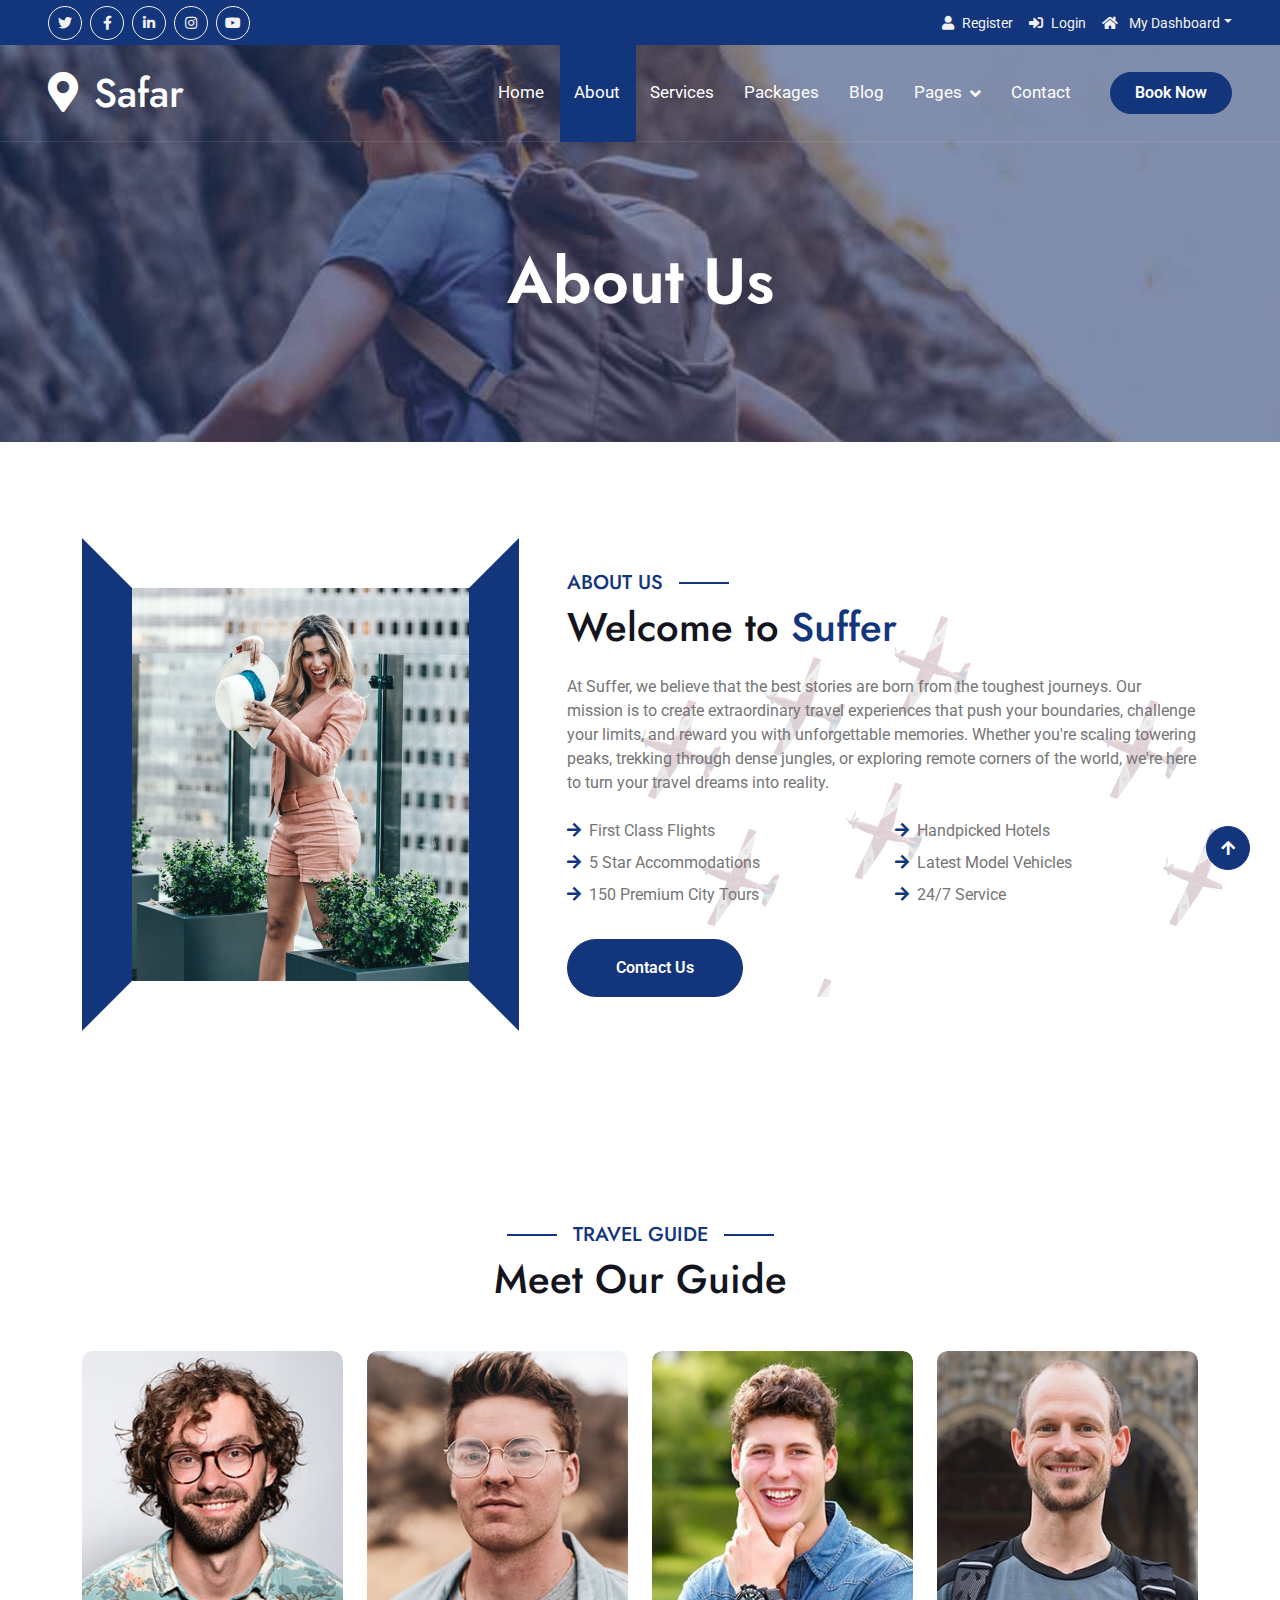
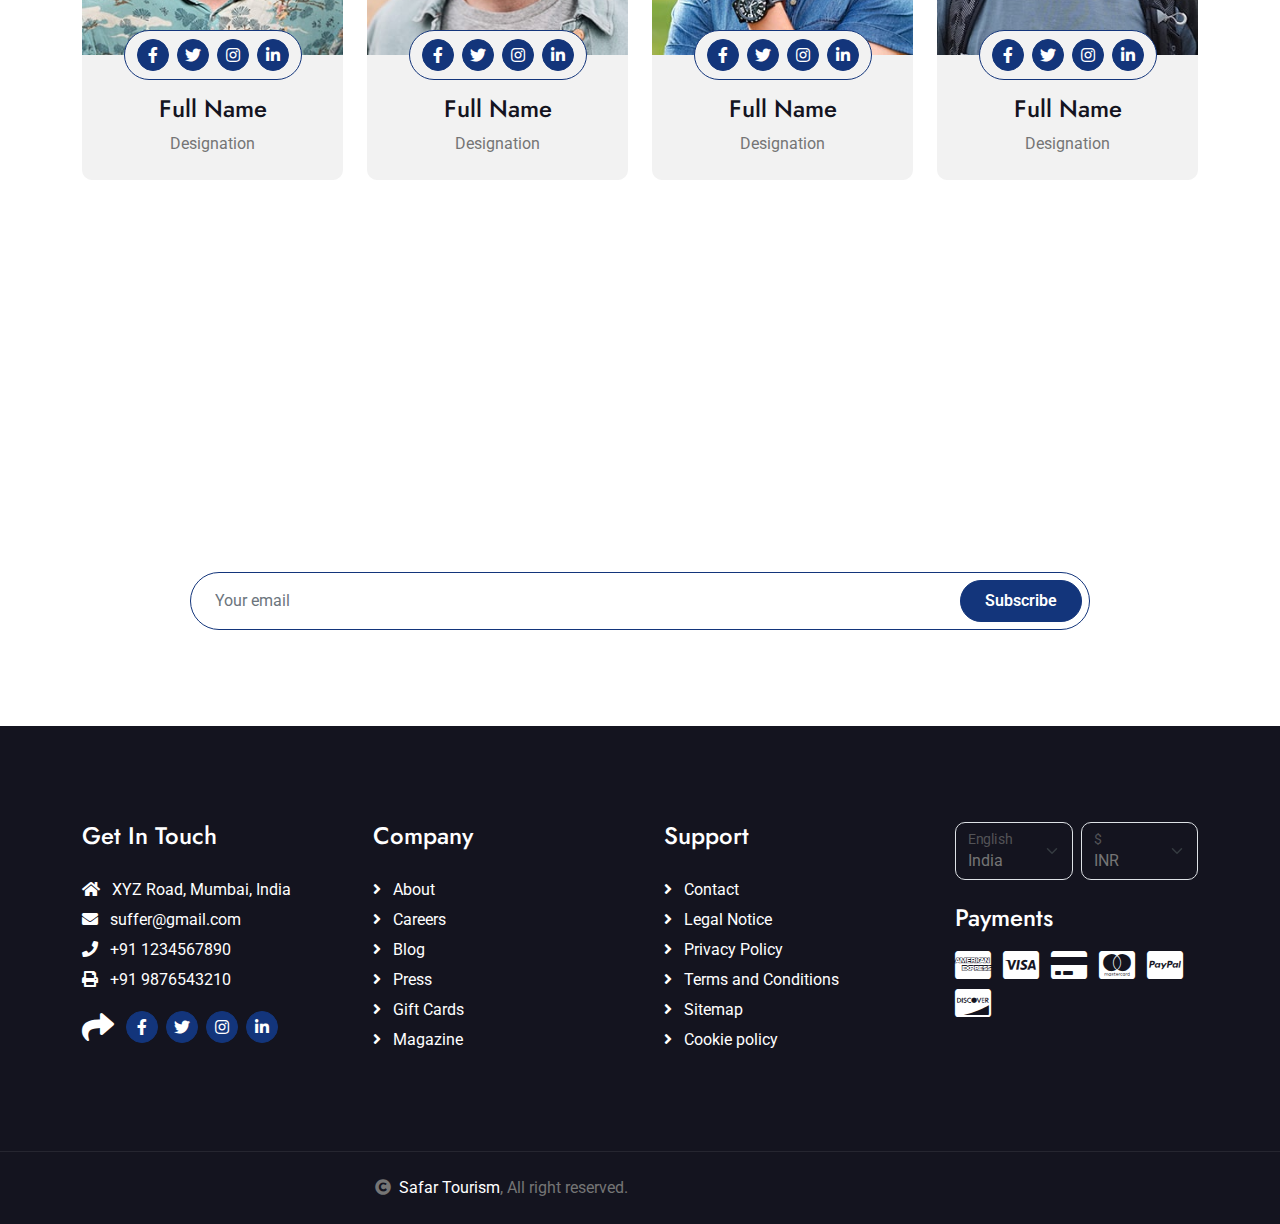
<file: about.html>
<!DOCTYPE html>
<html lang="en">

<head>
    <meta charset="utf-8">
    <title>Safar - Tourism Website</title>
    <meta content="width=device-width, initial-scale=1.0" name="viewport">
    <meta content="" name="keywords">
    <meta content="" name="description">

    <!-- Google Web Fonts -->
    <link rel="preconnect" href="https://fonts.googleapis.com">
    <link rel="preconnect" href="https://fonts.gstatic.com" crossorigin>
    <link href="https://fonts.googleapis.com/css2?family=Jost:wght@500;600&family=Roboto&display=swap" rel="stylesheet">

    <!-- Icon Font Stylesheet -->
    <link rel="stylesheet" href="https://use.fontawesome.com/releases/v5.15.4/css/all.css" />
    <link href="https://cdn.jsdelivr.net/npm/bootstrap-icons@1.4.1/font/bootstrap-icons.css" rel="stylesheet">

    <!-- Libraries Stylesheet -->
    <link href="lib/owlcarousel/assets/owl.carousel.min.css" rel="stylesheet">
    <link href="lib/lightbox/css/lightbox.min.css" rel="stylesheet">


    <!-- Customized Bootstrap Stylesheet -->
    <link href="css/bootstrap.min.css" rel="stylesheet">

    <!-- Template Stylesheet -->
    <link href="css/style.css" rel="stylesheet">
</head>

<body>

    <!-- Spinner Start -->
    <div id="spinner"
        class="show bg-white position-fixed translate-middle w-100 vh-100 top-50 start-50 d-flex align-items-center justify-content-center">
        <div class="spinner-border text-primary" style="width: 3rem; height: 3rem;" role="status">
            <span class="sr-only">Loading...</span>
        </div>
    </div>
    <!-- Spinner End -->

    <!-- Topbar Start -->
    <div class="container-fluid bg-primary px-5 d-none d-lg-block">
        <div class="row gx-0">
            <div class="col-lg-8 text-center text-lg-start mb-2 mb-lg-0">
                <div class="d-inline-flex align-items-center" style="height: 45px;">
                    <a class="btn btn-sm btn-outline-light btn-sm-square rounded-circle me-2" href=""><i
                            class="fab fa-twitter fw-normal"></i></a>
                    <a class="btn btn-sm btn-outline-light btn-sm-square rounded-circle me-2" href=""><i
                            class="fab fa-facebook-f fw-normal"></i></a>
                    <a class="btn btn-sm btn-outline-light btn-sm-square rounded-circle me-2" href=""><i
                            class="fab fa-linkedin-in fw-normal"></i></a>
                    <a class="btn btn-sm btn-outline-light btn-sm-square rounded-circle me-2" href=""><i
                            class="fab fa-instagram fw-normal"></i></a>
                    <a class="btn btn-sm btn-outline-light btn-sm-square rounded-circle" href=""><i
                            class="fab fa-youtube fw-normal"></i></a>
                </div>
            </div>
            <div class="col-lg-4 text-center text-lg-end">
                <div class="d-inline-flex align-items-center" style="height: 45px;">
                    <a href="register.html"><small class="me-3 text-light"><i class="fa fa-user me-2"></i>Register</small></a>
                    <a href="login.html"><small class="me-3 text-light"><i class="fa fa-sign-in-alt me-2"></i>Login</small></a>
                    <div class="dropdown">
                        <a href="#" class="dropdown-toggle text-light" data-bs-toggle="dropdown"><small><i
                                    class="fa fa-home me-2"></i> My Dashboard</small></a>
                        <div class="dropdown-menu rounded">
                            <a href="#" class="dropdown-item"><i class="fas fa-user-alt me-2"></i> My Profile</a>
                            <a href="#" class="dropdown-item"><i class="fas fa-comment-alt me-2"></i> Inbox</a>
                            <a href="#" class="dropdown-item"><i class="fas fa-bell me-2"></i> Notifications</a>
                            <a href="#" class="dropdown-item"><i class="fas fa-cog me-2"></i> Account Settings</a>
                            <a href="#" class="dropdown-item"><i class="fas fa-power-off me-2"></i> Log Out</a>
                        </div>
                    </div>
                </div>
            </div>
        </div>
    </div>
    <!-- Topbar End -->

    <!-- Navbar & Hero Start -->
    <div class="container-fluid position-relative p-0">
        <nav class="navbar navbar-expand-lg navbar-light px-4 px-lg-5 py-3 py-lg-0">
            <a href="index.html" class="navbar-brand p-0">
                <h1 class="m-0"><i class="fa fa-map-marker-alt me-3"></i>Safar</h1>
                <!-- <img src="img/logo.png" alt="Logo"> -->
            </a>
            <button class="navbar-toggler" type="button" data-bs-toggle="collapse" data-bs-target="#navbarCollapse">
                <span class="fa fa-bars"></span>
            </button>
            <div class="collapse navbar-collapse" id="navbarCollapse">
                <div class="navbar-nav ms-auto py-0">
                    <a href="index.html" class="nav-item nav-link">Home</a>
                    <a href="about.html" class="nav-item nav-link active">About</a>
                    <a href="services.html" class="nav-item nav-link">Services</a>
                    <a href="packages.html" class="nav-item nav-link">Packages</a>
                    <a href="blog.html" class="nav-item nav-link">Blog</a>
                    <div class="nav-item dropdown">
                        <a href="#" class="nav-link dropdown-toggle" data-bs-toggle="dropdown">Pages</a>
                        <div class="dropdown-menu m-0">
                            <a href="destination.html" class="dropdown-item">Destination</a>
                            <a href="tour.html" class="dropdown-item">Explore Tour</a>
                            <a href="booking.html" class="dropdown-item">Travel Booking</a>
                            <a href="gallery.html" class="dropdown-item">Our Gallery</a>
                            <a href="guides.html" class="dropdown-item">Travel Guides</a>
                            <a href="testimonial.html" class="dropdown-item">Testimonial</a>
                            <a href="404.html" class="dropdown-item">404 Page</a>
                        </div>
                    </div>
                    <a href="contact.html" class="nav-item nav-link">Contact</a>
                </div>
                <a href="" class="btn btn-primary rounded-pill py-2 px-4 ms-lg-4">Book Now</a>
            </div>
        </nav>
    </div>
    <!-- Navbar & Hero End -->

    <!-- Header Start -->
    <div class="container-fluid bg-breadcrumb">
        <div class="container text-center py-5" style="max-width: 900px;">
            <h3 class="text-white display-3 mb-4">About Us</h1>
                <!-- <ol class="breadcrumb justify-content-center mb-0">
                    <li class="breadcrumb-item"><a href="index.html">Home</a></li>
                    <li class="breadcrumb-item"><a href="#">Pages</a></li>
                    <li class="breadcrumb-item active text-white">About</li>
                </ol>     -->
        </div>
    </div>
    <!-- Header End -->

    <!-- About Start -->
    <div class="container-fluid about py-5">
        <div class="container py-5">
            <div class="row g-5 align-items-center">
                <div class="col-lg-5">
                    <div class="h-100"
                        style="border: 50px solid; border-color: transparent #13357B transparent #13357B;">
                        <img src="img/about-img.jpg" class="img-fluid w-100 h-100" alt="">
                    </div>
                </div>
                <div class="col-lg-7"
                    style="background: linear-gradient(rgba(255, 255, 255, .8), rgba(255, 255, 255, .8)), url(img/about-img-1.png);">
                    <h5 class="section-about-title pe-3">About Us</h5>
                    <h1 class="mb-4">Welcome to <span class="text-primary">Suffer</span></h1>
                    <p class="mb-4">At Suffer, we believe that the best stories are born from the toughest journeys. Our
                        mission is to create extraordinary travel experiences that push your boundaries, challenge your
                        limits, and reward you with unforgettable memories. Whether you're scaling towering peaks,
                        trekking through dense jungles, or exploring remote corners of the world, we're here to turn
                        your travel dreams into reality.</p>
                    <p class="mb-4"></p>
                    <div class="row gy-2 gx-4 mb-4">
                        <div class="col-sm-6">
                            <p class="mb-0"><i class="fa fa-arrow-right text-primary me-2"></i>First Class Flights</p>
                        </div>
                        <div class="col-sm-6">
                            <p class="mb-0"><i class="fa fa-arrow-right text-primary me-2"></i>Handpicked Hotels</p>
                        </div>
                        <div class="col-sm-6">
                            <p class="mb-0"><i class="fa fa-arrow-right text-primary me-2"></i>5 Star Accommodations</p>
                        </div>
                        <div class="col-sm-6">
                            <p class="mb-0"><i class="fa fa-arrow-right text-primary me-2"></i>Latest Model Vehicles</p>
                        </div>
                        <div class="col-sm-6">
                            <p class="mb-0"><i class="fa fa-arrow-right text-primary me-2"></i>150 Premium City Tours
                            </p>
                        </div>
                        <div class="col-sm-6">
                            <p class="mb-0"><i class="fa fa-arrow-right text-primary me-2"></i>24/7 Service</p>
                        </div>
                    </div>
                    <a class="btn btn-primary rounded-pill py-3 px-5 mt-2" href="contact.html">Contact Us </a>
                </div>
            </div>
        </div>
    </div>
    <!-- About End -->

    <!-- Travel Guide Start -->
    <div class="container-fluid guide py-5">
        <div class="container py-5">
            <div class="mx-auto text-center mb-5" style="max-width: 900px;">
                <h5 class="section-title px-3">Travel Guide</h5>
                <h1 class="mb-0">Meet Our Guide</h1>
            </div>
            <div class="row g-4">
                <div class="col-md-6 col-lg-3">
                    <div class="guide-item">
                        <div class="guide-img">
                            <div class="guide-img-efects">
                                <img src="img/guide-1.jpg" class="img-fluid w-100 rounded-top" alt="Image">
                            </div>
                            <div class="guide-icon rounded-pill p-2">
                                <a class="btn btn-square btn-primary rounded-circle mx-1" href=""><i
                                        class="fab fa-facebook-f"></i></a>
                                <a class="btn btn-square btn-primary rounded-circle mx-1" href=""><i
                                        class="fab fa-twitter"></i></a>
                                <a class="btn btn-square btn-primary rounded-circle mx-1" href=""><i
                                        class="fab fa-instagram"></i></a>
                                <a class="btn btn-square btn-primary rounded-circle mx-1" href=""><i
                                        class="fab fa-linkedin-in"></i></a>
                            </div>
                        </div>
                        <div class="guide-title text-center rounded-bottom p-4">
                            <div class="guide-title-inner">
                                <h4 class="mt-3">Full Name</h4>
                                <p class="mb-0">Designation</p>
                            </div>
                        </div>
                    </div>
                </div>
                <div class="col-md-6 col-lg-3">
                    <div class="guide-item">
                        <div class="guide-img">
                            <div class="guide-img-efects">
                                <img src="img/guide-2.jpg" class="img-fluid w-100 rounded-top" alt="Image">
                            </div>
                            <div class="guide-icon rounded-pill p-2">
                                <a class="btn btn-square btn-primary rounded-circle mx-1" href=""><i
                                        class="fab fa-facebook-f"></i></a>
                                <a class="btn btn-square btn-primary rounded-circle mx-1" href=""><i
                                        class="fab fa-twitter"></i></a>
                                <a class="btn btn-square btn-primary rounded-circle mx-1" href=""><i
                                        class="fab fa-instagram"></i></a>
                                <a class="btn btn-square btn-primary rounded-circle mx-1" href=""><i
                                        class="fab fa-linkedin-in"></i></a>
                            </div>
                        </div>
                        <div class="guide-title text-center rounded-bottom p-4">
                            <div class="guide-title-inner">
                                <h4 class="mt-3">Full Name</h4>
                                <p class="mb-0">Designation</p>
                            </div>
                        </div>
                    </div>
                </div>
                <div class="col-md-6 col-lg-3">
                    <div class="guide-item">
                        <div class="guide-img">
                            <div class="guide-img-efects">
                                <img src="img/guide-3.jpg" class="img-fluid w-100 rounded-top" alt="Image">
                            </div>
                            <div class="guide-icon rounded-pill p-2">
                                <a class="btn btn-square btn-primary rounded-circle mx-1" href=""><i
                                        class="fab fa-facebook-f"></i></a>
                                <a class="btn btn-square btn-primary rounded-circle mx-1" href=""><i
                                        class="fab fa-twitter"></i></a>
                                <a class="btn btn-square btn-primary rounded-circle mx-1" href=""><i
                                        class="fab fa-instagram"></i></a>
                                <a class="btn btn-square btn-primary rounded-circle mx-1" href=""><i
                                        class="fab fa-linkedin-in"></i></a>
                            </div>
                        </div>
                        <div class="guide-title text-center rounded-bottom p-4">
                            <div class="guide-title-inner">
                                <h4 class="mt-3">Full Name</h4>
                                <p class="mb-0">Designation</p>
                            </div>
                        </div>
                    </div>
                </div>
                <div class="col-md-6 col-lg-3">
                    <div class="guide-item">
                        <div class="guide-img">
                            <div class="guide-img-efects">
                                <img src="img/guide-4.jpg" class="img-fluid w-100 rounded-top" alt="Image">
                            </div>
                            <div class="guide-icon rounded-pill p-2">
                                <a class="btn btn-square btn-primary rounded-circle mx-1" href=""><i
                                        class="fab fa-facebook-f"></i></a>
                                <a class="btn btn-square btn-primary rounded-circle mx-1" href=""><i
                                        class="fab fa-twitter"></i></a>
                                <a class="btn btn-square btn-primary rounded-circle mx-1" href=""><i
                                        class="fab fa-instagram"></i></a>
                                <a class="btn btn-square btn-primary rounded-circle mx-1" href=""><i
                                        class="fab fa-linkedin-in"></i></a>
                            </div>
                        </div>
                        <div class="guide-title text-center rounded-bottom p-4">
                            <div class="guide-title-inner">
                                <h4 class="mt-3">Full Name</h4>
                                <p class="mb-0">Designation</p>
                            </div>
                        </div>
                    </div>
                </div>
            </div>
        </div>
    </div>
    <!-- Travel Guide End -->

    <!-- Subscribe Start -->
    <div class="container-fluid subscribe py-5">
        <div class="container text-center py-5">
            <div class="mx-auto text-center" style="max-width: 900px;">
                <h5 class="subscribe-title px-3">Subscribe</h5>
                <h1 class="text-white mb-4">Our Newsletter</h1>
                <p class="text-white mb-5">Lorem ipsum dolor sit amet consectetur adipisicing elit. Laborum tempore nam,
                    architecto doloremque velit explicabo? Voluptate sunt eveniet fuga eligendi! Expedita laudantium
                    fugiat corrupti eum cum repellat a laborum quasi.
                </p>
                <div class="position-relative mx-auto">
                    <input class="form-control border-primary rounded-pill w-100 py-3 ps-4 pe-5" type="text"
                        placeholder="Your email">
                    <button type="button"
                        class="btn btn-primary rounded-pill position-absolute top-0 end-0 py-2 px-4 mt-2 me-2">Subscribe</button>
                </div>
            </div>
        </div>
    </div>
    <!-- Subscribe End -->

    <!-- Footer Start -->
    <div class="container-fluid footer py-5">
        <div class="container py-5">
            <div class="row g-5">
                <div class="col-md-6 col-lg-6 col-xl-3">
                    <div class="footer-item d-flex flex-column">
                        <h4 class="mb-4 text-white">Get In Touch</h4>
                        <a href=""><i class="fas fa-home me-2"></i> XYZ Road, Mumbai, India</a>
                        <a href=""><i class="fas fa-envelope me-2"></i> suffer@gmail.com</a>
                        <a href=""><i class="fas fa-phone me-2"></i> +91 1234567890</a>
                        <a href="" class="mb-3"><i class="fas fa-print me-2"></i> +91 9876543210</a>
                        <div class="d-flex align-items-center">
                            <i class="fas fa-share fa-2x text-white me-2"></i>
                            <a class="btn-square btn btn-primary rounded-circle mx-1" href=""><i
                                    class="fab fa-facebook-f"></i></a>
                            <a class="btn-square btn btn-primary rounded-circle mx-1" href=""><i
                                    class="fab fa-twitter"></i></a>
                            <a class="btn-square btn btn-primary rounded-circle mx-1" href=""><i
                                    class="fab fa-instagram"></i></a>
                            <a class="btn-square btn btn-primary rounded-circle mx-1" href=""><i
                                    class="fab fa-linkedin-in"></i></a>
                        </div>
                    </div>
                </div>
                <div class="col-md-6 col-lg-6 col-xl-3">
                    <div class="footer-item d-flex flex-column">
                        <h4 class="mb-4 text-white">Company</h4>
                        <a href="about.html"><i class="fas fa-angle-right me-2"></i> About</a>
                        <a href=""><i class="fas fa-angle-right me-2"></i> Careers</a>
                        <a href="blog.html"><i class="fas fa-angle-right me-2"></i> Blog</a>
                        <a href=""><i class="fas fa-angle-right me-2"></i> Press</a>
                        <a href=""><i class="fas fa-angle-right me-2"></i> Gift Cards</a>
                        <a href=""><i class="fas fa-angle-right me-2"></i> Magazine</a>
                    </div>
                </div>
                <div class="col-md-6 col-lg-6 col-xl-3">
                    <div class="footer-item d-flex flex-column">
                        <h4 class="mb-4 text-white">Support</h4>
                        <a href="contact.html"><i class="fas fa-angle-right me-2"></i> Contact</a>
                        <a href=""><i class="fas fa-angle-right me-2"></i> Legal Notice</a>
                        <a href=""><i class="fas fa-angle-right me-2"></i> Privacy Policy</a>
                        <a href=""><i class="fas fa-angle-right me-2"></i> Terms and Conditions</a>
                        <a href=""><i class="fas fa-angle-right me-2"></i> Sitemap</a>
                        <a href=""><i class="fas fa-angle-right me-2"></i> Cookie policy</a>
                    </div>
                </div>
                <div class="col-md-6 col-lg-6 col-xl-3">
                    <div class="footer-item">
                        <div class="row gy-3 gx-2 mb-4">
                            <div class="col-xl-6">
                                <form>
                                    <div class="form-floating">
                                        <select class="form-select bg-dark border" id="select1">
                                            <option value="1">India</option>
                                            <option value="2">Europe</option>
                                            <option value="3">USA</option>
                                            <option value="3">UAE</option>
                                        </select>
                                        <label for="select1">English</label>
                                    </div>
                                </form>
                            </div>
                            <div class="col-xl-6">
                                <form>
                                    <div class="form-floating">
                                        <select class="form-select bg-dark border" id="select1">
                                            <option value="1">INR</option>
                                            <option value="2">EUR</option>
                                            <option value="3">USD</option>
                                            <option value="3">DH</option>
                                        </select>
                                        <label for="select1">$</label>
                                    </div>
                                </form>
                            </div>
                        </div>
                        <h4 class="text-white mb-3">Payments</h4>
                        <div class="footer-bank-card">
                            <a href="#" class="text-white me-2"><i class="fab fa-cc-amex fa-2x"></i></a>
                            <a href="#" class="text-white me-2"><i class="fab fa-cc-visa fa-2x"></i></a>
                            <a href="#" class="text-white me-2"><i class="fas fa-credit-card fa-2x"></i></a>
                            <a href="#" class="text-white me-2"><i class="fab fa-cc-mastercard fa-2x"></i></a>
                            <a href="#" class="text-white me-2"><i class="fab fa-cc-paypal fa-2x"></i></a>
                            <a href="#" class="text-white"><i class="fab fa-cc-discover fa-2x"></i></a>
                        </div>
                    </div>
                </div>
            </div>
        </div>
    </div>
    <!-- Footer End -->

    <!-- Copyright Start -->
    <div class="container-fluid copyright text-body py-4">
        <div class="container">
            <div class="row g-4 align-items-center">
                <div class="col-md-6 text-center text-md-end mb-md-0">
                    <i class="fas fa-copyright me-2"></i><a class="text-white" href="#">Safar Tourism</a>, All right
                    reserved.
                </div>
                <div class="col-md-6 text-center text-md-start">
                    <!--/*** This template is free as long as you keep the below author’s credit link/attribution link/backlink. ***/-->
                    <!--/*** If you'd like to use the template without the below author’s credit link/attribution link/backlink, ***/-->
                    <!--/*** you can purchase the Credit Removal License from "https://htmlcodex.com/credit-removal". ***/-->
                    <!-- Designed By <a class="text-white" href="https://htmlcodex.com">HTML Codex</a> -->
                </div>
            </div>
        </div>
    </div>
    <!-- Copyright End -->

    <!-- Back to Top -->
    <a href="#" class="btn btn-primary btn-primary-outline-0 btn-md-square back-to-top"><i
            class="fa fa-arrow-up"></i></a>


    <!-- JavaScript Libraries -->
    <script src="https://ajax.googleapis.com/ajax/libs/jquery/3.6.4/jquery.min.js"></script>
    <script src="https://cdn.jsdelivr.net/npm/bootstrap@5.0.0/dist/js/bootstrap.bundle.min.js"></script>
    <script src="lib/easing/easing.min.js"></script>
    <script src="lib/waypoints/waypoints.min.js"></script>
    <script src="lib/owlcarousel/owl.carousel.min.js"></script>
    <script src="lib/lightbox/js/lightbox.min.js"></script>


    <!-- Template Javascript -->
    <script src="js/main.js"></script>
</body>

</html>
</file>
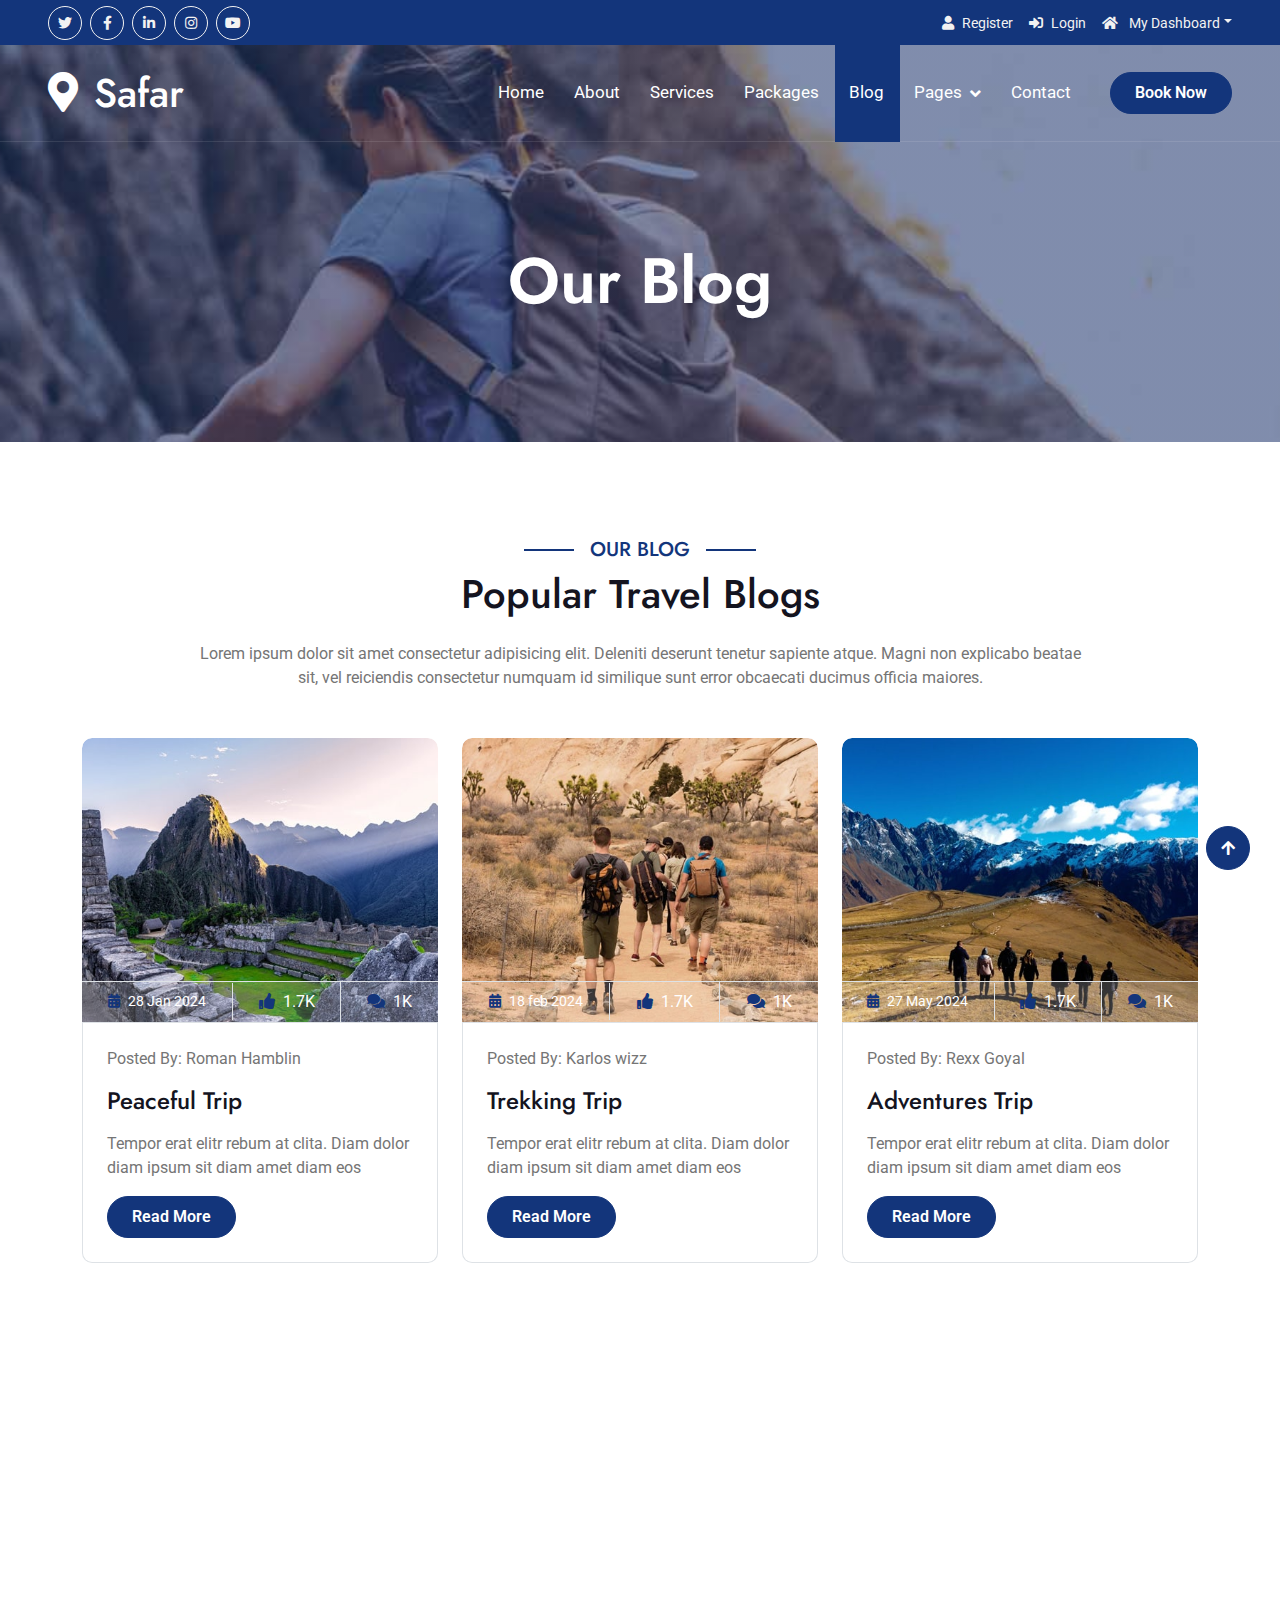
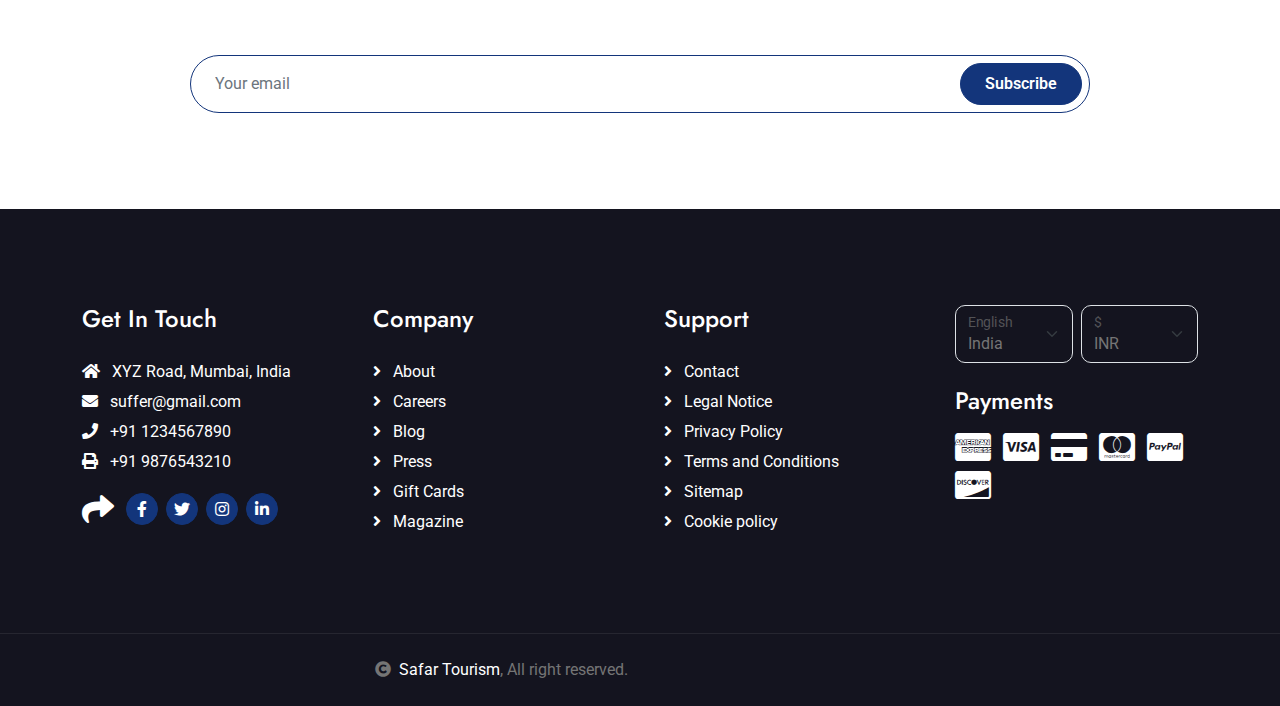
<file: blog.html>
<!DOCTYPE html>
<html lang="en">

<head>
    <meta charset="utf-8">
    <title>Safar - Tourism Website</title>
    <meta content="width=device-width, initial-scale=1.0" name="viewport">
    <meta content="" name="keywords">
    <meta content="" name="description">

    <!-- Google Web Fonts -->
    <link rel="preconnect" href="https://fonts.googleapis.com">
    <link rel="preconnect" href="https://fonts.gstatic.com" crossorigin>
    <link href="https://fonts.googleapis.com/css2?family=Jost:wght@500;600&family=Roboto&display=swap" rel="stylesheet">

    <!-- Icon Font Stylesheet -->
    <link rel="stylesheet" href="https://use.fontawesome.com/releases/v5.15.4/css/all.css" />
    <link href="https://cdn.jsdelivr.net/npm/bootstrap-icons@1.4.1/font/bootstrap-icons.css" rel="stylesheet">

    <!-- Libraries Stylesheet -->
    <link href="lib/owlcarousel/assets/owl.carousel.min.css" rel="stylesheet">
    <link href="lib/lightbox/css/lightbox.min.css" rel="stylesheet">


    <!-- Customized Bootstrap Stylesheet -->
    <link href="css/bootstrap.min.css" rel="stylesheet">

    <!-- Template Stylesheet -->
    <link href="css/style.css" rel="stylesheet">
</head>

<body>

    <!-- Spinner Start -->
    <div id="spinner"
        class="show bg-white position-fixed translate-middle w-100 vh-100 top-50 start-50 d-flex align-items-center justify-content-center">
        <div class="spinner-border text-primary" style="width: 3rem; height: 3rem;" role="status">
            <span class="sr-only">Loading...</span>
        </div>
    </div>
    <!-- Spinner End -->

    <!-- Topbar Start -->
    <div class="container-fluid bg-primary px-5 d-none d-lg-block">
        <div class="row gx-0">
            <div class="col-lg-8 text-center text-lg-start mb-2 mb-lg-0">
                <div class="d-inline-flex align-items-center" style="height: 45px;">
                    <a class="btn btn-sm btn-outline-light btn-sm-square rounded-circle me-2" href=""><i
                            class="fab fa-twitter fw-normal"></i></a>
                    <a class="btn btn-sm btn-outline-light btn-sm-square rounded-circle me-2" href=""><i
                            class="fab fa-facebook-f fw-normal"></i></a>
                    <a class="btn btn-sm btn-outline-light btn-sm-square rounded-circle me-2" href=""><i
                            class="fab fa-linkedin-in fw-normal"></i></a>
                    <a class="btn btn-sm btn-outline-light btn-sm-square rounded-circle me-2" href=""><i
                            class="fab fa-instagram fw-normal"></i></a>
                    <a class="btn btn-sm btn-outline-light btn-sm-square rounded-circle" href=""><i
                            class="fab fa-youtube fw-normal"></i></a>
                </div>
            </div>
            <div class="col-lg-4 text-center text-lg-end">
                <div class="d-inline-flex align-items-center" style="height: 45px;">
                    <a href="register.html"><small class="me-3 text-light"><i class="fa fa-user me-2"></i>Register</small></a>
                    <a href="login.html"><small class="me-3 text-light"><i class="fa fa-sign-in-alt me-2"></i>Login</small></a>
                    <div class="dropdown">
                        <a href="#" class="dropdown-toggle text-light" data-bs-toggle="dropdown"><small><i
                                    class="fa fa-home me-2"></i> My Dashboard</small></a>
                        <div class="dropdown-menu rounded">
                            <a href="#" class="dropdown-item"><i class="fas fa-user-alt me-2"></i> My Profile</a>
                            <a href="#" class="dropdown-item"><i class="fas fa-comment-alt me-2"></i> Inbox</a>
                            <a href="#" class="dropdown-item"><i class="fas fa-bell me-2"></i> Notifications</a>
                            <a href="#" class="dropdown-item"><i class="fas fa-cog me-2"></i> Account Settings</a>
                            <a href="#" class="dropdown-item"><i class="fas fa-power-off me-2"></i> Log Out</a>
                        </div>
                    </div>
                </div>
            </div>
        </div>
    </div>
    <!-- Topbar End -->

    <!-- Navbar & Hero Start -->
    <div class="container-fluid position-relative p-0">
        <nav class="navbar navbar-expand-lg navbar-light px-4 px-lg-5 py-3 py-lg-0">
            <a href="index.html" class="navbar-brand p-0">
                <h1 class="m-0"><i class="fa fa-map-marker-alt me-3"></i>Safar</h1>
                <!-- <img src="img/logo.png" alt="Logo"> -->
            </a>
            <button class="navbar-toggler" type="button" data-bs-toggle="collapse" data-bs-target="#navbarCollapse">
                <span class="fa fa-bars"></span>
            </button>
            <div class="collapse navbar-collapse" id="navbarCollapse">
                <div class="navbar-nav ms-auto py-0">
                    <a href="index.html" class="nav-item nav-link">Home</a>
                    <a href="about.html" class="nav-item nav-link">About</a>
                    <a href="services.html" class="nav-item nav-link">Services</a>
                    <a href="packages.html" class="nav-item nav-link">Packages</a>
                    <a href="blog.html" class="nav-item nav-link active">Blog</a>
                    <div class="nav-item dropdown">
                        <a href="#" class="nav-link dropdown-toggle" data-bs-toggle="dropdown">Pages</a>
                        <div class="dropdown-menu m-0">
                            <a href="destination.html" class="dropdown-item">Destination</a>
                            <a href="tour.html" class="dropdown-item">Explore Tour</a>
                            <a href="booking.html" class="dropdown-item">Travel Booking</a>
                            <a href="gallery.html" class="dropdown-item">Our Gallery</a>
                            <a href="guides.html" class="dropdown-item">Travel Guides</a>
                            <a href="testimonial.html" class="dropdown-item">Testimonial</a>
                            <a href="404.html" class="dropdown-item">404 Page</a>
                        </div>
                    </div>
                    <a href="contact.html" class="nav-item nav-link">Contact</a>
                </div>
                <a href="" class="btn btn-primary rounded-pill py-2 px-4 ms-lg-4">Book Now</a>
            </div>
        </nav>
    </div>
    <!-- Navbar & Hero End -->

    <!-- Header Start -->
    <div class="container-fluid bg-breadcrumb">
        <div class="container text-center py-5" style="max-width: 900px;">
            <h3 class="text-white display-3 mb-4">Our Blog</h1>
                <ol class="breadcrumb justify-content-center mb-0">
                    <!-- <li class="breadcrumb-item"><a href="index.html">Home</a></li>
                    <li class="breadcrumb-item"><a href="#">Pages</a></li>
                    <li class="breadcrumb-item active text-white">Blog</li> -->
                </ol>
        </div>
    </div>
    <!-- Header End -->

    <!-- Blog Start -->
    <div id="tab-7" class="container-fluid blog py-5">
        <div class="container py-5">
            <div class="mx-auto text-center mb-5" style="max-width: 900px;">
                <h5 class="section-title px-3">Our Blog</h5>
                <h1 class="mb-4">Popular Travel Blogs</h1>
                <p class="mb-0">Lorem ipsum dolor sit amet consectetur adipisicing elit. Deleniti deserunt tenetur
                    sapiente atque. Magni non explicabo beatae sit, vel reiciendis consectetur numquam id similique sunt
                    error obcaecati ducimus officia maiores.
                </p>
            </div>
            <div class="row g-4 justify-content-center">
                <div class="col-lg-4 col-md-6">
                    <div class="blog-item">
                        <div class="blog-img">
                            <div class="blog-img-inner">
                                <img class="img-fluid w-100 rounded-top" src="img/blog-1.jpg" alt="Image">
                                <div class="blog-icon">
                                    <a href="#" class="my-auto"><i class="fas fa-link fa-2x text-white"></i></a>
                                </div>
                            </div>
                            <div class="blog-info d-flex align-items-center border border-start-0 border-end-0">
                                <small class="flex-fill text-center border-end py-2"><i
                                        class="fa fa-calendar-alt text-primary me-2"></i>28 Jan 2024</small>
                                <a href="#" class="btn-hover flex-fill text-center text-white border-end py-2"><i
                                        class="fa fa-thumbs-up text-primary me-2"></i>1.7K</a>
                                <a href="#" class="btn-hover flex-fill text-center text-white py-2"><i
                                        class="fa fa-comments text-primary me-2"></i>1K</a>
                            </div>
                        </div>
                        <div class="blog-content border border-top-0 rounded-bottom p-4">
                            <p class="mb-3">Posted By: Roman Hamblin </p>
                            <a href="#" class="h4">Peaceful Trip</a>
                            <p class="my-3">Tempor erat elitr rebum at clita. Diam dolor diam ipsum sit diam amet diam
                                eos</p>
                            <a href="#" class="btn btn-primary rounded-pill py-2 px-4">Read More</a>
                        </div>
                    </div>
                </div>
                <div class="col-lg-4 col-md-6">
                    <div class="blog-item">
                        <div class="blog-img">
                            <div class="blog-img-inner">
                                <img class="img-fluid w-100 rounded-top" src="img/blog-2.jpg" alt="Image">
                                <div class="blog-icon">
                                    <a href="#" class="my-auto"><i class="fas fa-link fa-2x text-white"></i></a>
                                </div>
                            </div>
                            <div class="blog-info d-flex align-items-center border border-start-0 border-end-0">
                                <small class="flex-fill text-center border-end py-2"><i
                                        class="fa fa-calendar-alt text-primary me-2"></i>18 feb 2024</small>
                                <a href="#" class="btn-hover flex-fill text-center text-white border-end py-2"><i
                                        class="fa fa-thumbs-up text-primary me-2"></i>1.7K</a>
                                <a href="#" class="btn-hover flex-fill text-center text-white py-2"><i
                                        class="fa fa-comments text-primary me-2"></i>1K</a>
                            </div>
                        </div>
                        <div class="blog-content border border-top-0 rounded-bottom p-4">
                            <p class="mb-3">Posted By: Karlos wizz </p>
                            <a href="#" class="h4">Trekking Trip</a>
                            <p class="my-3">Tempor erat elitr rebum at clita. Diam dolor diam ipsum sit diam amet diam
                                eos</p>
                            <a href="#" class="btn btn-primary rounded-pill py-2 px-4">Read More</a>
                        </div>
                    </div>
                </div>
                <div class="col-lg-4 col-md-6">
                    <div class="blog-item">
                        <div class="blog-img">
                            <div class="blog-img-inner">
                                <img class="img-fluid w-100 rounded-top" src="img/blog-3.jpg" alt="Image">
                                <div class="blog-icon">
                                    <a href="#" class="my-auto"><i class="fas fa-link fa-2x text-white"></i></a>
                                </div>
                            </div>
                            <div class="blog-info d-flex align-items-center border border-start-0 border-end-0">
                                <small class="flex-fill text-center border-end py-2"><i
                                        class="fa fa-calendar-alt text-primary me-2"></i>27 May 2024</small>
                                <a href="#" class="btn-hover flex-fill text-center text-white border-end py-2"><i
                                        class="fa fa-thumbs-up text-primary me-2"></i>1.7K</a>
                                <a href="#" class="btn-hover flex-fill text-center text-white py-2"><i
                                        class="fa fa-comments text-primary me-2"></i>1K</a>
                            </div>
                        </div>
                        <div class="blog-content border border-top-0 rounded-bottom p-4">
                            <p class="mb-3">Posted By: Rexx Goyal </p>
                            <a href="#" class="h4">Adventures Trip</a>
                            <p class="my-3">Tempor erat elitr rebum at clita. Diam dolor diam ipsum sit diam amet diam
                                eos</p>
                            <a href="#" class="btn btn-primary rounded-pill py-2 px-4">Read More</a>
                        </div>
                    </div>
                </div>
            </div>
        </div>
    </div>
    <!-- Blog End -->

    <!-- Subscribe Start -->
    <div class="container-fluid subscribe py-5">
        <div class="container text-center py-5">
            <div class="mx-auto text-center" style="max-width: 900px;">
                <h5 class="subscribe-title px-3">Subscribe</h5>
                <h1 class="text-white mb-4">Our Newsletter</h1>
                <p class="text-white mb-5">Lorem ipsum dolor sit amet consectetur adipisicing elit. Laborum tempore nam,
                    architecto doloremque velit explicabo? Voluptate sunt eveniet fuga eligendi! Expedita laudantium
                    fugiat corrupti eum cum repellat a laborum quasi.
                </p>
                <div class="position-relative mx-auto">
                    <input class="form-control border-primary rounded-pill w-100 py-3 ps-4 pe-5" type="text"
                        placeholder="Your email">
                    <button type="button"
                        class="btn btn-primary rounded-pill position-absolute top-0 end-0 py-2 px-4 mt-2 me-2">Subscribe</button>
                </div>
            </div>
        </div>
    </div>
    <!-- Subscribe End -->
    <!-- Footer Start -->
    <div class="container-fluid footer py-5">
        <div class="container py-5">
            <div class="row g-5">
                <div class="col-md-6 col-lg-6 col-xl-3">
                    <div class="footer-item d-flex flex-column">
                        <h4 class="mb-4 text-white">Get In Touch</h4>
                        <a href=""><i class="fas fa-home me-2"></i> XYZ Road, Mumbai, India</a>
                        <a href=""><i class="fas fa-envelope me-2"></i> suffer@gmail.com</a>
                        <a href=""><i class="fas fa-phone me-2"></i> +91 1234567890</a>
                        <a href="" class="mb-3"><i class="fas fa-print me-2"></i> +91 9876543210</a>
                        <div class="d-flex align-items-center">
                            <i class="fas fa-share fa-2x text-white me-2"></i>
                            <a class="btn-square btn btn-primary rounded-circle mx-1" href=""><i
                                    class="fab fa-facebook-f"></i></a>
                            <a class="btn-square btn btn-primary rounded-circle mx-1" href=""><i
                                    class="fab fa-twitter"></i></a>
                            <a class="btn-square btn btn-primary rounded-circle mx-1" href=""><i
                                    class="fab fa-instagram"></i></a>
                            <a class="btn-square btn btn-primary rounded-circle mx-1" href=""><i
                                    class="fab fa-linkedin-in"></i></a>
                        </div>
                    </div>
                </div>
                <div class="col-md-6 col-lg-6 col-xl-3">
                    <div class="footer-item d-flex flex-column">
                        <h4 class="mb-4 text-white">Company</h4>
                        <a href="about.html"><i class="fas fa-angle-right me-2"></i> About</a>
                        <a href=""><i class="fas fa-angle-right me-2"></i> Careers</a>
                        <a href="blog.html"><i class="fas fa-angle-right me-2"></i> Blog</a>
                        <a href=""><i class="fas fa-angle-right me-2"></i> Press</a>
                        <a href=""><i class="fas fa-angle-right me-2"></i> Gift Cards</a>
                        <a href=""><i class="fas fa-angle-right me-2"></i> Magazine</a>
                    </div>
                </div>
                <div class="col-md-6 col-lg-6 col-xl-3">
                    <div class="footer-item d-flex flex-column">
                        <h4 class="mb-4 text-white">Support</h4>
                        <a href="contact.html"><i class="fas fa-angle-right me-2"></i> Contact</a>
                        <a href=""><i class="fas fa-angle-right me-2"></i> Legal Notice</a>
                        <a href=""><i class="fas fa-angle-right me-2"></i> Privacy Policy</a>
                        <a href=""><i class="fas fa-angle-right me-2"></i> Terms and Conditions</a>
                        <a href=""><i class="fas fa-angle-right me-2"></i> Sitemap</a>
                        <a href=""><i class="fas fa-angle-right me-2"></i> Cookie policy</a>
                    </div>
                </div>
                <div class="col-md-6 col-lg-6 col-xl-3">
                    <div class="footer-item">
                        <div class="row gy-3 gx-2 mb-4">
                            <div class="col-xl-6">
                                <form>
                                    <div class="form-floating">
                                        <select class="form-select bg-dark border" id="select1">
                                            <option value="1">India</option>
                                            <option value="2">Europe</option>
                                            <option value="3">USA</option>
                                            <option value="3">UAE</option>
                                        </select>
                                        <label for="select1">English</label>
                                    </div>
                                </form>
                            </div>
                            <div class="col-xl-6">
                                <form>
                                    <div class="form-floating">
                                        <select class="form-select bg-dark border" id="select1">
                                            <option value="1">INR</option>
                                            <option value="2">EUR</option>
                                            <option value="3">USD</option>
                                            <option value="3">DH</option>
                                        </select>
                                        <label for="select1">$</label>
                                    </div>
                                </form>
                            </div>
                        </div>
                        <h4 class="text-white mb-3">Payments</h4>
                        <div class="footer-bank-card">
                            <a href="#" class="text-white me-2"><i class="fab fa-cc-amex fa-2x"></i></a>
                            <a href="#" class="text-white me-2"><i class="fab fa-cc-visa fa-2x"></i></a>
                            <a href="#" class="text-white me-2"><i class="fas fa-credit-card fa-2x"></i></a>
                            <a href="#" class="text-white me-2"><i class="fab fa-cc-mastercard fa-2x"></i></a>
                            <a href="#" class="text-white me-2"><i class="fab fa-cc-paypal fa-2x"></i></a>
                            <a href="#" class="text-white"><i class="fab fa-cc-discover fa-2x"></i></a>
                        </div>
                    </div>
                </div>
            </div>
        </div>
    </div>
    <!-- Footer End -->

    <!-- Copyright Start -->
    <div class="container-fluid copyright text-body py-4">
        <div class="container">
            <div class="row g-4 align-items-center">
                <div class="col-md-6 text-center text-md-end mb-md-0">
                    <i class="fas fa-copyright me-2"></i><a class="text-white" href="#">Safar Tourism</a>, All right
                    reserved.
                </div>
                <div class="col-md-6 text-center text-md-start">
                    <!--/*** This template is free as long as you keep the below author’s credit link/attribution link/backlink. ***/-->
                    <!--/*** If you'd like to use the template without the below author’s credit link/attribution link/backlink, ***/-->
                    <!--/*** you can purchase the Credit Removal License from "https://htmlcodex.com/credit-removal". ***/-->
                    <!-- Designed By <a class="text-white" href="https://htmlcodex.com">HTML Codex</a> -->
                </div>
            </div>
        </div>
    </div>
    <!-- Copyright End -->

    <!-- Back to Top -->
    <a href="#" class="btn btn-primary btn-primary-outline-0 btn-md-square back-to-top"><i
            class="fa fa-arrow-up"></i></a>


    <!-- JavaScript Libraries -->
    <script src="https://ajax.googleapis.com/ajax/libs/jquery/3.6.4/jquery.min.js"></script>
    <script src="https://cdn.jsdelivr.net/npm/bootstrap@5.0.0/dist/js/bootstrap.bundle.min.js"></script>
    <script src="lib/easing/easing.min.js"></script>
    <script src="lib/waypoints/waypoints.min.js"></script>
    <script src="lib/owlcarousel/owl.carousel.min.js"></script>
    <script src="lib/lightbox/js/lightbox.min.js"></script>


    <!-- Template Javascript -->
    <script src="js/main.js"></script>
</body>

</html>
</file>
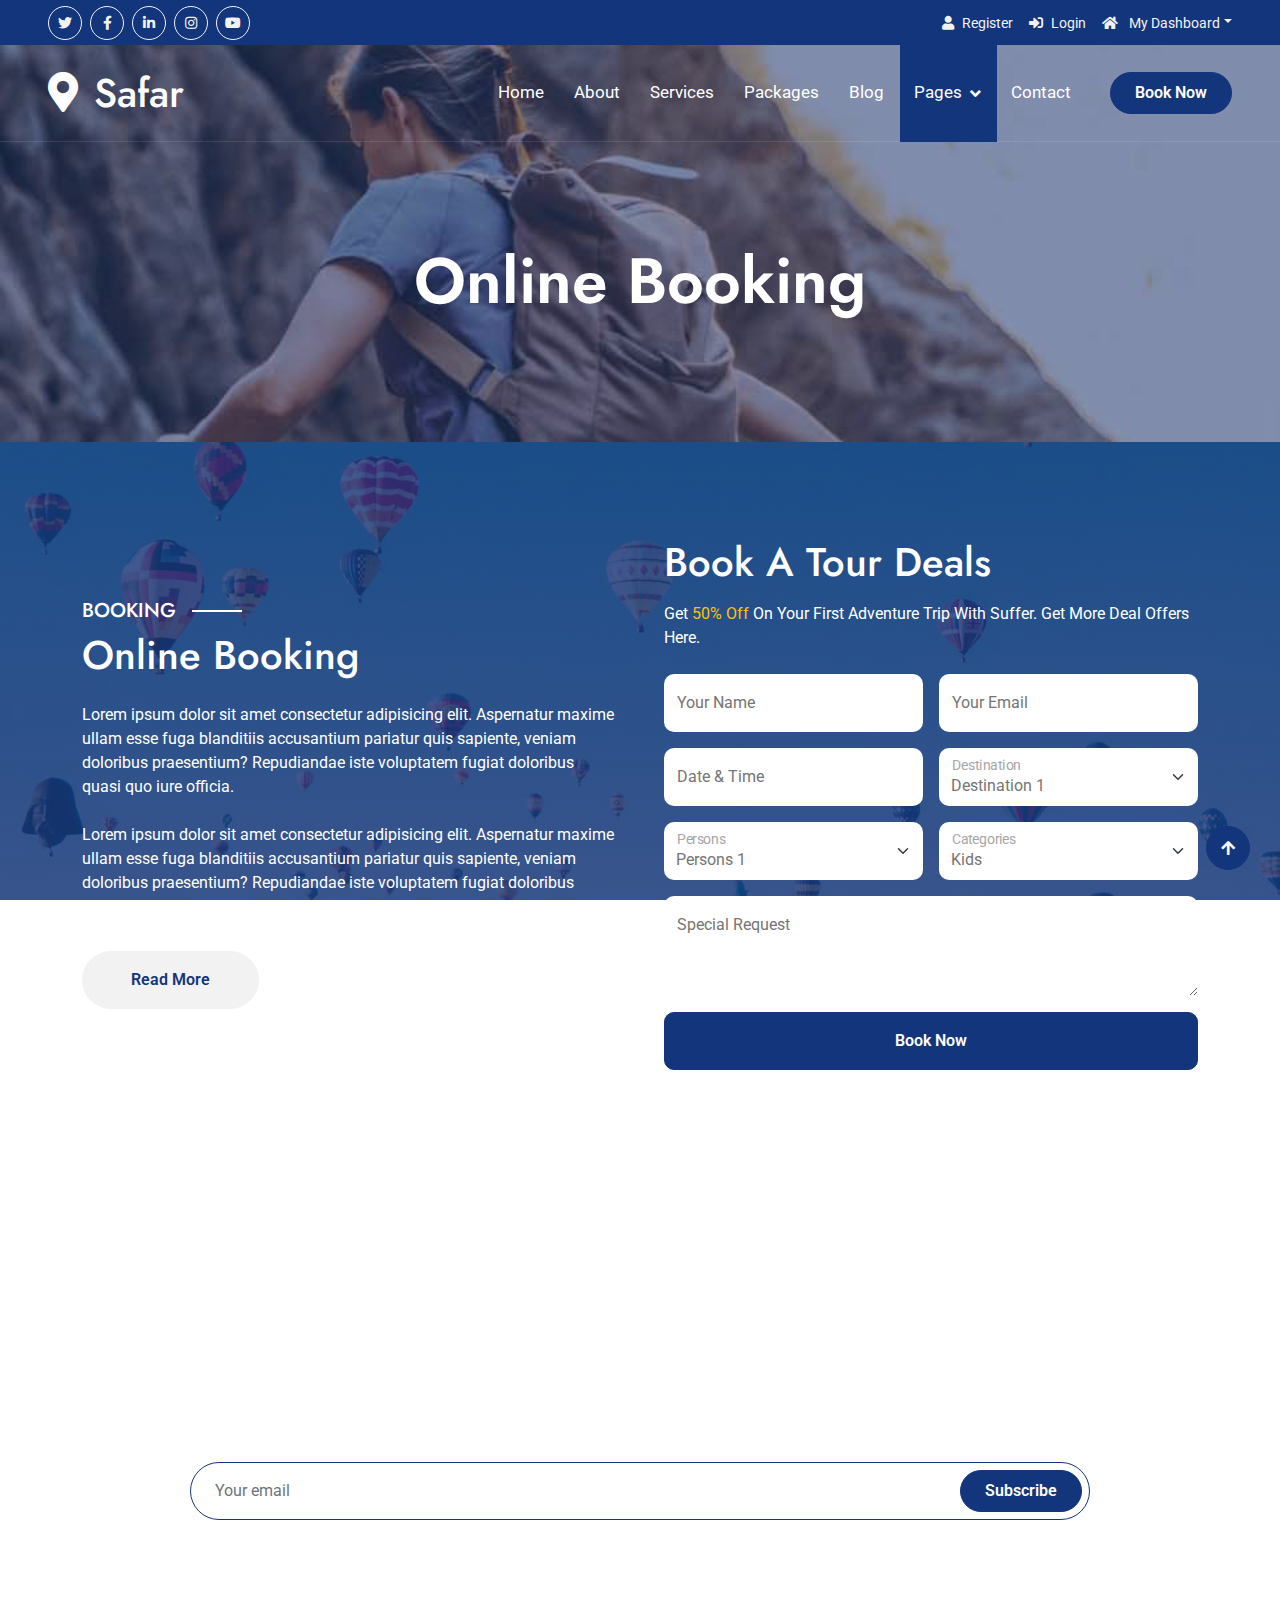
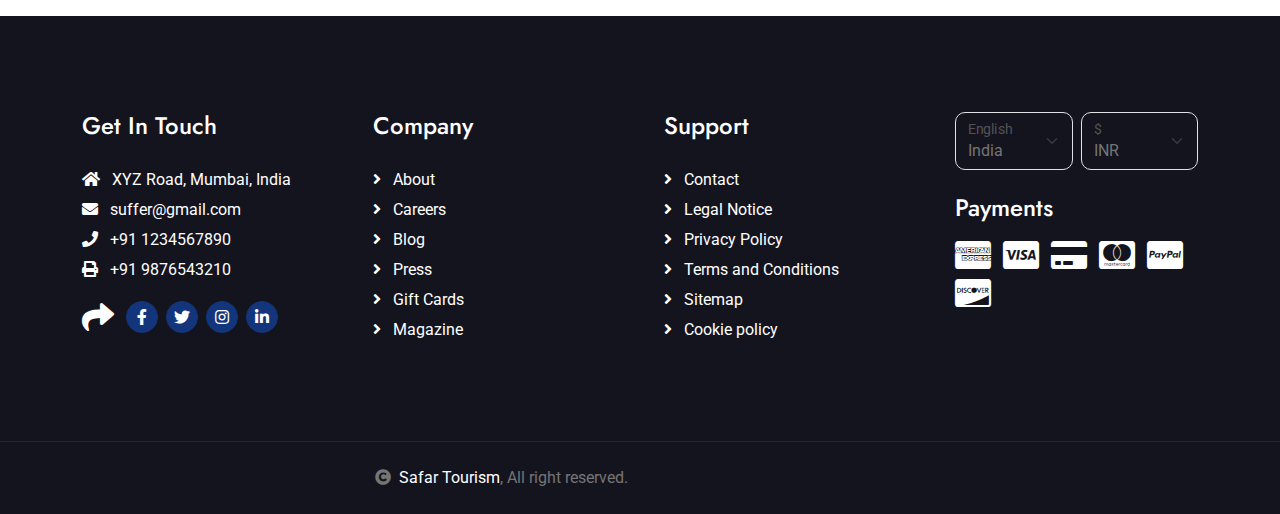
<file: booking.html>
<!DOCTYPE html>
<html lang="en">

<head>
    <meta charset="utf-8">
    <title>Safar - Tourism Website</title>
    <meta content="width=device-width, initial-scale=1.0" name="viewport">
    <meta content="" name="keywords">
    <meta content="" name="description">

    <!-- Google Web Fonts -->
    <link rel="preconnect" href="https://fonts.googleapis.com">
    <link rel="preconnect" href="https://fonts.gstatic.com" crossorigin>
    <link href="https://fonts.googleapis.com/css2?family=Jost:wght@500;600&family=Roboto&display=swap" rel="stylesheet">

    <!-- Icon Font Stylesheet -->
    <link rel="stylesheet" href="https://use.fontawesome.com/releases/v5.15.4/css/all.css" />
    <link href="https://cdn.jsdelivr.net/npm/bootstrap-icons@1.4.1/font/bootstrap-icons.css" rel="stylesheet">

    <!-- Libraries Stylesheet -->
    <link href="lib/owlcarousel/assets/owl.carousel.min.css" rel="stylesheet">
    <link href="lib/lightbox/css/lightbox.min.css" rel="stylesheet">


    <!-- Customized Bootstrap Stylesheet -->
    <link href="css/bootstrap.min.css" rel="stylesheet">

    <!-- Template Stylesheet -->
    <link href="css/style.css" rel="stylesheet">
</head>

<body>

    <!-- Spinner Start -->
    <div id="spinner"
        class="show bg-white position-fixed translate-middle w-100 vh-100 top-50 start-50 d-flex align-items-center justify-content-center">
        <div class="spinner-border text-primary" style="width: 3rem; height: 3rem;" role="status">
            <span class="sr-only">Loading...</span>
        </div>
    </div>
    <!-- Spinner End -->

    <!-- Topbar Start -->
    <div class="container-fluid bg-primary px-5 d-none d-lg-block">
        <div class="row gx-0">
            <div class="col-lg-8 text-center text-lg-start mb-2 mb-lg-0">
                <div class="d-inline-flex align-items-center" style="height: 45px;">
                    <a class="btn btn-sm btn-outline-light btn-sm-square rounded-circle me-2" href=""><i
                            class="fab fa-twitter fw-normal"></i></a>
                    <a class="btn btn-sm btn-outline-light btn-sm-square rounded-circle me-2" href=""><i
                            class="fab fa-facebook-f fw-normal"></i></a>
                    <a class="btn btn-sm btn-outline-light btn-sm-square rounded-circle me-2" href=""><i
                            class="fab fa-linkedin-in fw-normal"></i></a>
                    <a class="btn btn-sm btn-outline-light btn-sm-square rounded-circle me-2" href=""><i
                            class="fab fa-instagram fw-normal"></i></a>
                    <a class="btn btn-sm btn-outline-light btn-sm-square rounded-circle" href=""><i
                            class="fab fa-youtube fw-normal"></i></a>
                </div>
            </div>
            <div class="col-lg-4 text-center text-lg-end">
                <div class="d-inline-flex align-items-center" style="height: 45px;">
                    <a href="#"><small class="me-3 text-light"><i class="fa fa-user me-2"></i>Register</small></a>
                    <a href="#"><small class="me-3 text-light"><i class="fa fa-sign-in-alt me-2"></i>Login</small></a>
                    <div class="dropdown">
                        <a href="#" class="dropdown-toggle text-light" data-bs-toggle="dropdown"><small><i
                                    class="fa fa-home me-2"></i> My Dashboard</small></a>
                        <div class="dropdown-menu rounded">
                            <a href="#" class="dropdown-item"><i class="fas fa-user-alt me-2"></i> My Profile</a>
                            <a href="#" class="dropdown-item"><i class="fas fa-comment-alt me-2"></i> Inbox</a>
                            <a href="#" class="dropdown-item"><i class="fas fa-bell me-2"></i> Notifications</a>
                            <a href="#" class="dropdown-item"><i class="fas fa-cog me-2"></i> Account Settings</a>
                            <a href="#" class="dropdown-item"><i class="fas fa-power-off me-2"></i> Log Out</a>
                        </div>
                    </div>
                </div>
            </div>
        </div>
    </div>
    <!-- Topbar End -->

    <!-- Navbar & Hero Start -->
    <div class="container-fluid position-relative p-0">
        <nav class="navbar navbar-expand-lg navbar-light px-4 px-lg-5 py-3 py-lg-0">
            <a href="index.html" class="navbar-brand p-0">
                <h1 class="m-0"><i class="fa fa-map-marker-alt me-3"></i>Safar</h1>
                <!-- <img src="img/logo.png" alt="Logo"> -->
            </a>
            <button class="navbar-toggler" type="button" data-bs-toggle="collapse" data-bs-target="#navbarCollapse">
                <span class="fa fa-bars"></span>
            </button>
            <div class="collapse navbar-collapse" id="navbarCollapse">
                <div class="navbar-nav ms-auto py-0">
                    <a href="index.html" class="nav-item nav-link">Home</a>
                    <a href="about.html" class="nav-item nav-link">About</a>
                    <a href="services.html" class="nav-item nav-link">Services</a>
                    <a href="packages.html" class="nav-item nav-link">Packages</a>
                    <a href="blog.html" class="nav-item nav-link">Blog</a>
                    <div class="nav-item dropdown">
                        <a href="#" class="nav-link dropdown-toggle active" data-bs-toggle="dropdown">Pages</a>
                        <div class="dropdown-menu m-0">
                            <a href="destination.html" class="dropdown-item">Destination</a>
                            <a href="tour.html" class="dropdown-item">Explore Tour</a>
                            <a href="booking.html" class="dropdown-item active">Travel Booking</a>
                            <a href="gallery.html" class="dropdown-item">Our Gallery</a>
                            <a href="guides.html" class="dropdown-item">Travel Guides</a>
                            <a href="testimonial.html" class="dropdown-item">Testimonial</a>
                            <a href="404.html" class="dropdown-item">404 Page</a>
                        </div>
                    </div>
                    <a href="contact.html" class="nav-item nav-link">Contact</a>
                </div>
                <a href="" class="btn btn-primary rounded-pill py-2 px-4 ms-lg-4">Book Now</a>
            </div>
        </nav>
    </div>
    <!-- Navbar & Hero End -->

    <!-- Header Start -->
    <div class="container-fluid bg-breadcrumb">
        <div class="container text-center py-5" style="max-width: 900px;">
            <h3 class="text-white display-3 mb-4">Online Booking</h1>
                
        </div>
    </div>
    <!-- Header End -->

    <!-- Tour Booking Start -->
    <div class="container-fluid booking py-5">
        <div class="container py-5">
            <div class="row g-5 align-items-center">
                <div class="col-lg-6">
                    <h5 class="section-booking-title pe-3">Booking</h5>
                    <h1 class="text-white mb-4">Online Booking</h1>
                    <p class="text-white mb-4">Lorem ipsum dolor sit amet consectetur adipisicing elit. Aspernatur
                        maxime ullam esse fuga blanditiis accusantium pariatur quis sapiente, veniam doloribus
                        praesentium? Repudiandae iste voluptatem fugiat doloribus quasi quo iure officia.
                    </p>
                    <p class="text-white mb-4">Lorem ipsum dolor sit amet consectetur adipisicing elit. Aspernatur
                        maxime ullam esse fuga blanditiis accusantium pariatur quis sapiente, veniam doloribus
                        praesentium? Repudiandae iste voluptatem fugiat doloribus quasi quo iure officia.
                    </p>
                    <a href="#" class="btn btn-light text-primary rounded-pill py-3 px-5 mt-2">Read More</a>
                </div>
                <div class="col-lg-6">
                    <h1 class="text-white mb-3">Book A Tour Deals</h1>
                    <p class="text-white mb-4">Get <span class="text-warning">50% Off</span> On Your First Adventure
                        Trip With Suffer. Get More Deal Offers Here.</p>
                    <form>
                        <div class="row g-3">
                            <div class="col-md-6">
                                <div class="form-floating">
                                    <input type="text" class="form-control bg-white border-0" id="name"
                                        placeholder="Your Name">
                                    <label for="name">Your Name</label>
                                </div>
                            </div>
                            <div class="col-md-6">
                                <div class="form-floating">
                                    <input type="email" class="form-control bg-white border-0" id="email"
                                        placeholder="Your Email">
                                    <label for="email">Your Email</label>
                                </div>
                            </div>
                            <div class="col-md-6">
                                <div class="form-floating date" id="date3" data-target-input="nearest">
                                    <input type="text" class="form-control bg-white border-0" id="datetime"
                                        placeholder="Date & Time" data-target="#date3" data-toggle="datetimepicker" />
                                    <label for="datetime">Date & Time</label>
                                </div>
                            </div>
                            <div class="col-md-6">
                                <div class="form-floating">
                                    <select class="form-select bg-white border-0" id="select1">
                                        <option value="1">Destination 1</option>
                                        <option value="2">Destination 2</option>
                                        <option value="3">Destination 3</option>
                                    </select>
                                    <label for="select1">Destination</label>
                                </div>
                            </div>
                            <div class="col-md-6">
                                <div class="form-floating">
                                    <select class="form-select bg-white border-0" id="SelectPerson">
                                        <option value="1">Persons 1</option>
                                        <option value="2">Persons 2</option>
                                        <option value="3">Persons 3</option>
                                    </select>
                                    <label for="SelectPerson">Persons</label>
                                </div>
                            </div>
                            <div class="col-md-6">
                                <div class="form-floating">
                                    <select class="form-select bg-white border-0" id="CategoriesSelect">
                                        <option value="1">Kids</option>
                                        <option value="2">1</option>
                                        <option value="3">2</option>
                                        <option value="3">3</option>
                                    </select>
                                    <label for="CategoriesSelect">Categories</label>
                                </div>
                            </div>
                            <div class="col-12">
                                <div class="form-floating">
                                    <textarea class="form-control bg-white border-0" placeholder="Special Request"
                                        id="message" style="height: 100px"></textarea>
                                    <label for="message">Special Request</label>
                                </div>
                            </div>
                            <div class="col-12">
                                <button class="btn btn-primary text-white w-100 py-3" type="submit">Book Now</button>
                            </div>
                        </div>
                    </form>
                </div>
            </div>
        </div>
    </div>
    <!-- Tour Booking End -->

    <!-- Subscribe Start -->
    <div class="container-fluid subscribe py-5">
        <div class="container text-center py-5">
            <div class="mx-auto text-center" style="max-width: 900px;">
                <h5 class="subscribe-title px-3">Subscribe</h5>
                <h1 class="text-white mb-4">Our Newsletter</h1>
                <p class="text-white mb-5">Lorem ipsum dolor sit amet consectetur adipisicing elit. Laborum tempore nam,
                    architecto doloremque velit explicabo? Voluptate sunt eveniet fuga eligendi! Expedita laudantium
                    fugiat corrupti eum cum repellat a laborum quasi.
                </p>
                <div class="position-relative mx-auto">
                    <input class="form-control border-primary rounded-pill w-100 py-3 ps-4 pe-5" type="text"
                        placeholder="Your email">
                    <button type="button"
                        class="btn btn-primary rounded-pill position-absolute top-0 end-0 py-2 px-4 mt-2 me-2">Subscribe</button>
                </div>
            </div>
        </div>
    </div>
    <!-- Subscribe End -->
    <!-- Footer Start -->
    <div class="container-fluid footer py-5">
        <div class="container py-5">
            <div class="row g-5">
                <div class="col-md-6 col-lg-6 col-xl-3">
                    <div class="footer-item d-flex flex-column">
                        <h4 class="mb-4 text-white">Get In Touch</h4>
                        <a href=""><i class="fas fa-home me-2"></i> XYZ Road, Mumbai, India</a>
                        <a href=""><i class="fas fa-envelope me-2"></i> suffer@gmail.com</a>
                        <a href=""><i class="fas fa-phone me-2"></i> +91 1234567890</a>
                        <a href="" class="mb-3"><i class="fas fa-print me-2"></i> +91 9876543210</a>
                        <div class="d-flex align-items-center">
                            <i class="fas fa-share fa-2x text-white me-2"></i>
                            <a class="btn-square btn btn-primary rounded-circle mx-1" href=""><i
                                    class="fab fa-facebook-f"></i></a>
                            <a class="btn-square btn btn-primary rounded-circle mx-1" href=""><i
                                    class="fab fa-twitter"></i></a>
                            <a class="btn-square btn btn-primary rounded-circle mx-1" href=""><i
                                    class="fab fa-instagram"></i></a>
                            <a class="btn-square btn btn-primary rounded-circle mx-1" href=""><i
                                    class="fab fa-linkedin-in"></i></a>
                        </div>
                    </div>
                </div>
                <div class="col-md-6 col-lg-6 col-xl-3">
                    <div class="footer-item d-flex flex-column">
                        <h4 class="mb-4 text-white">Company</h4>
                        <a href="about.html"><i class="fas fa-angle-right me-2"></i> About</a>
                        <a href=""><i class="fas fa-angle-right me-2"></i> Careers</a>
                        <a href="blog.html"><i class="fas fa-angle-right me-2"></i> Blog</a>
                        <a href=""><i class="fas fa-angle-right me-2"></i> Press</a>
                        <a href=""><i class="fas fa-angle-right me-2"></i> Gift Cards</a>
                        <a href=""><i class="fas fa-angle-right me-2"></i> Magazine</a>
                    </div>
                </div>
                <div class="col-md-6 col-lg-6 col-xl-3">
                    <div class="footer-item d-flex flex-column">
                        <h4 class="mb-4 text-white">Support</h4>
                        <a href="contact.html"><i class="fas fa-angle-right me-2"></i> Contact</a>
                        <a href=""><i class="fas fa-angle-right me-2"></i> Legal Notice</a>
                        <a href=""><i class="fas fa-angle-right me-2"></i> Privacy Policy</a>
                        <a href=""><i class="fas fa-angle-right me-2"></i> Terms and Conditions</a>
                        <a href=""><i class="fas fa-angle-right me-2"></i> Sitemap</a>
                        <a href=""><i class="fas fa-angle-right me-2"></i> Cookie policy</a>
                    </div>
                </div>
                <div class="col-md-6 col-lg-6 col-xl-3">
                    <div class="footer-item">
                        <div class="row gy-3 gx-2 mb-4">
                            <div class="col-xl-6">
                                <form>
                                    <div class="form-floating">
                                        <select class="form-select bg-dark border" id="select1">
                                            <option value="1">India</option>
                                            <option value="2">Europe</option>
                                            <option value="3">USA</option>
                                            <option value="3">UAE</option>
                                        </select>
                                        <label for="select1">English</label>
                                    </div>
                                </form>
                            </div>
                            <div class="col-xl-6">
                                <form>
                                    <div class="form-floating">
                                        <select class="form-select bg-dark border" id="select1">
                                            <option value="1">INR</option>
                                            <option value="2">EUR</option>
                                            <option value="3">USD</option>
                                            <option value="3">DH</option>
                                        </select>
                                        <label for="select1">$</label>
                                    </div>
                                </form>
                            </div>
                        </div>
                        <h4 class="text-white mb-3">Payments</h4>
                        <div class="footer-bank-card">
                            <a href="#" class="text-white me-2"><i class="fab fa-cc-amex fa-2x"></i></a>
                            <a href="#" class="text-white me-2"><i class="fab fa-cc-visa fa-2x"></i></a>
                            <a href="#" class="text-white me-2"><i class="fas fa-credit-card fa-2x"></i></a>
                            <a href="#" class="text-white me-2"><i class="fab fa-cc-mastercard fa-2x"></i></a>
                            <a href="#" class="text-white me-2"><i class="fab fa-cc-paypal fa-2x"></i></a>
                            <a href="#" class="text-white"><i class="fab fa-cc-discover fa-2x"></i></a>
                        </div>
                    </div>
                </div>
            </div>
        </div>
    </div>
    <!-- Footer End -->

    <!-- Copyright Start -->
    <div class="container-fluid copyright text-body py-4">
        <div class="container">
            <div class="row g-4 align-items-center">
                <div class="col-md-6 text-center text-md-end mb-md-0">
                    <i class="fas fa-copyright me-2"></i><a class="text-white" href="#">Safar Tourism</a>, All right
                    reserved.
                </div>
                <div class="col-md-6 text-center text-md-start">
                    <!--/*** This template is free as long as you keep the below author’s credit link/attribution link/backlink. ***/-->
                    <!--/*** If you'd like to use the template without the below author’s credit link/attribution link/backlink, ***/-->
                    <!--/*** you can purchase the Credit Removal License from "https://htmlcodex.com/credit-removal". ***/-->
                    <!-- Designed By <a class="text-white" href="https://htmlcodex.com">HTML Codex</a> -->
                </div>
            </div>
        </div>
    </div>
    <!-- Copyright End -->

    <!-- Back to Top -->
    <a href="#" class="btn btn-primary btn-primary-outline-0 btn-md-square back-to-top"><i
            class="fa fa-arrow-up"></i></a>


    <!-- JavaScript Libraries -->
    <script src="https://ajax.googleapis.com/ajax/libs/jquery/3.6.4/jquery.min.js"></script>
    <script src="https://cdn.jsdelivr.net/npm/bootstrap@5.0.0/dist/js/bootstrap.bundle.min.js"></script>
    <script src="lib/easing/easing.min.js"></script>
    <script src="lib/waypoints/waypoints.min.js"></script>
    <script src="lib/owlcarousel/owl.carousel.min.js"></script>
    <script src="lib/lightbox/js/lightbox.min.js"></script>


    <!-- Template Javascript -->
    <script src="js/main.js"></script>
</body>

</html>
</file>
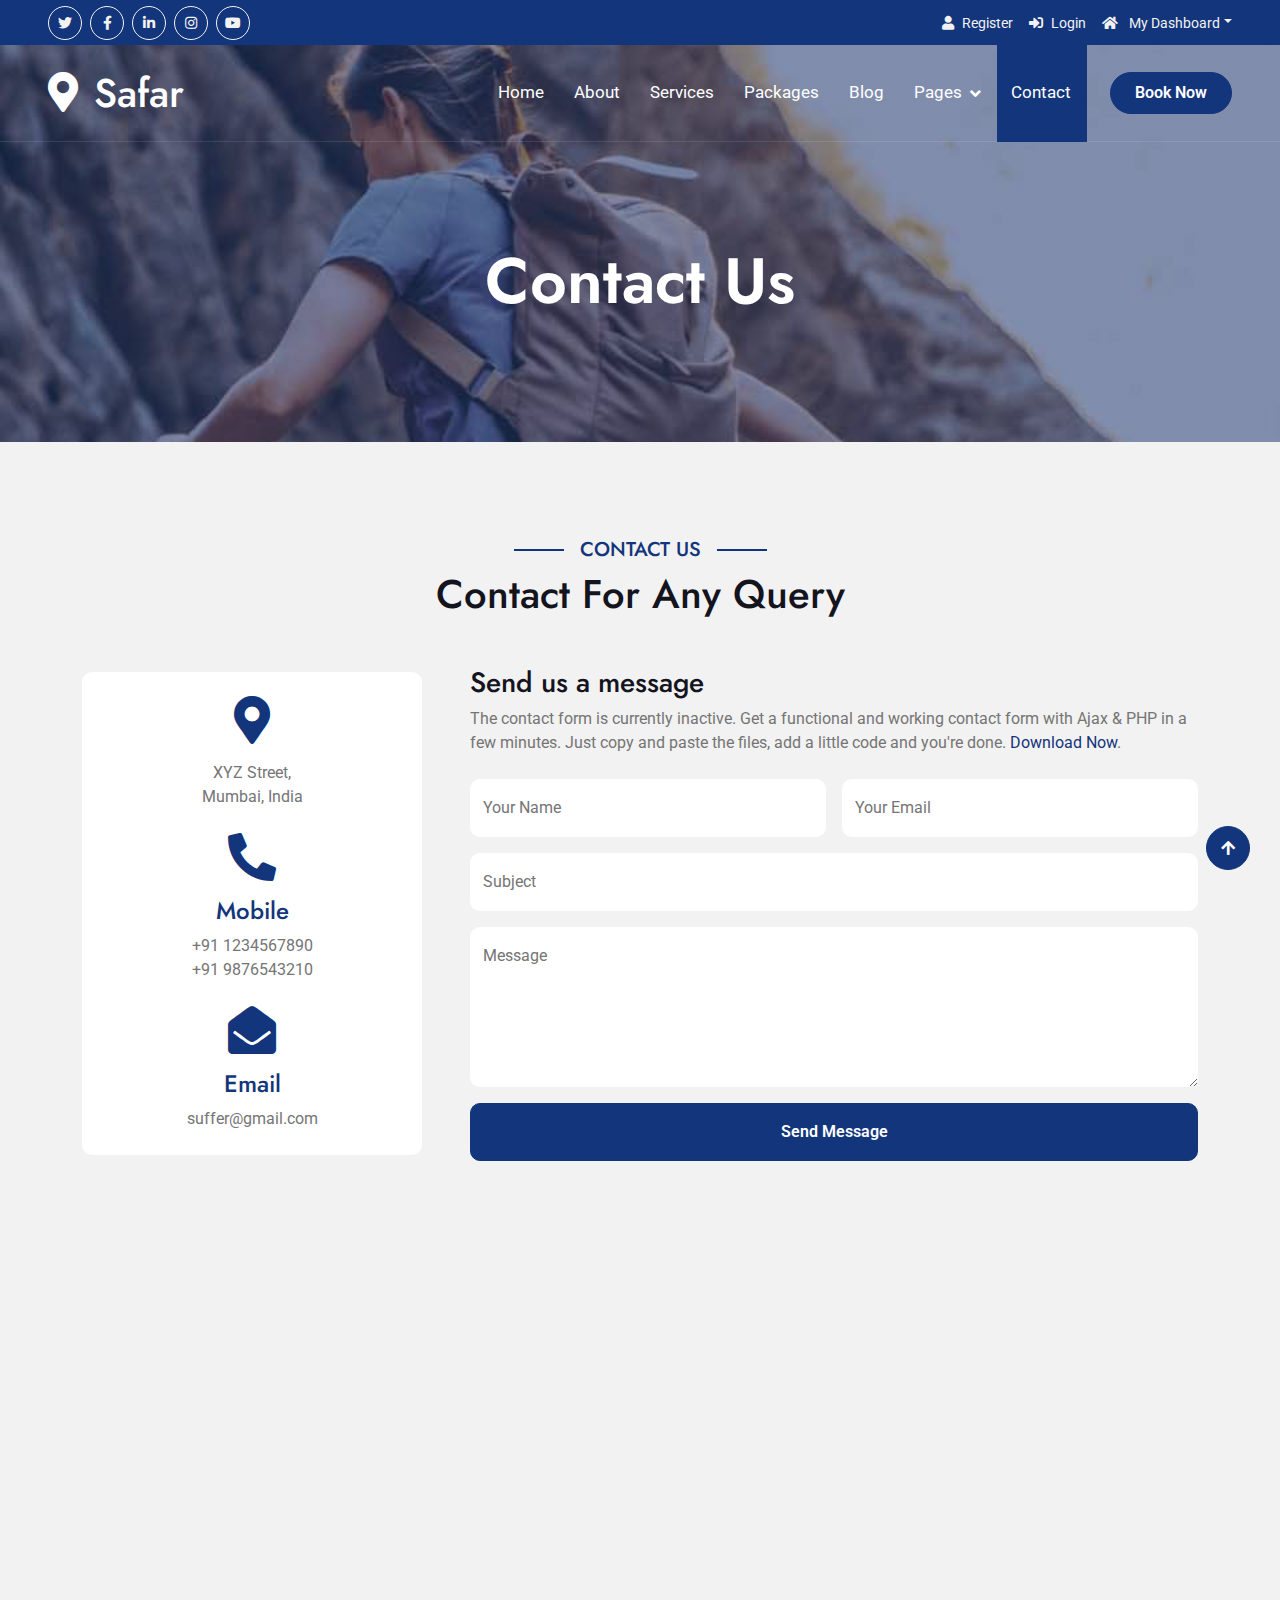
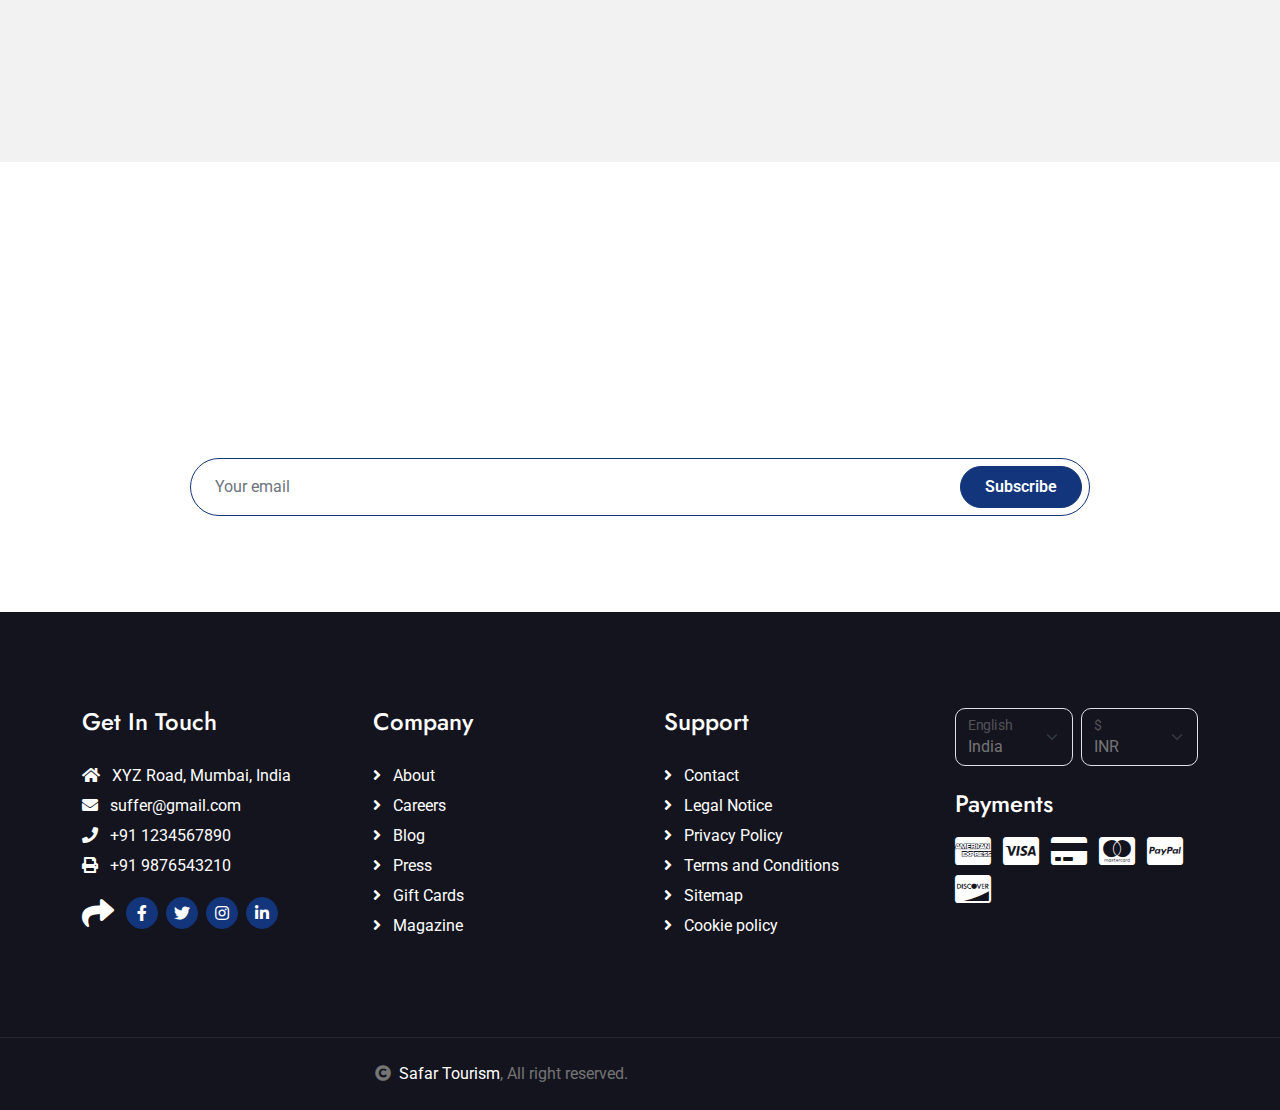
<file: contact.html>
<!DOCTYPE html>
<html lang="en">

<head>
    <meta charset="utf-8">
    <title>Safar - Tourism Website</title>
    <meta content="width=device-width, initial-scale=1.0" name="viewport">
    <meta content="" name="keywords">
    <meta content="" name="description">

    <!-- Google Web Fonts -->
    <link rel="preconnect" href="https://fonts.googleapis.com">
    <link rel="preconnect" href="https://fonts.gstatic.com" crossorigin>
    <link href="https://fonts.googleapis.com/css2?family=Jost:wght@500;600&family=Roboto&display=swap" rel="stylesheet">

    <!-- Icon Font Stylesheet -->
    <link rel="stylesheet" href="https://use.fontawesome.com/releases/v5.15.4/css/all.css" />
    <link href="https://cdn.jsdelivr.net/npm/bootstrap-icons@1.4.1/font/bootstrap-icons.css" rel="stylesheet">

    <!-- Libraries Stylesheet -->
    <link href="lib/owlcarousel/assets/owl.carousel.min.css" rel="stylesheet">
    <link href="lib/lightbox/css/lightbox.min.css" rel="stylesheet">


    <!-- Customized Bootstrap Stylesheet -->
    <link href="css/bootstrap.min.css" rel="stylesheet">

    <!-- Template Stylesheet -->
    <link href="css/style.css" rel="stylesheet">
</head>

<body>

    <!-- Spinner Start -->
    <div id="spinner"
        class="show bg-white position-fixed translate-middle w-100 vh-100 top-50 start-50 d-flex align-items-center justify-content-center">
        <div class="spinner-border text-primary" style="width: 3rem; height: 3rem;" role="status">
            <span class="sr-only">Loading...</span>
        </div>
    </div>
    <!-- Spinner End -->

    <!-- Topbar Start -->
    <div class="container-fluid bg-primary px-5 d-none d-lg-block">
        <div class="row gx-0">
            <div class="col-lg-8 text-center text-lg-start mb-2 mb-lg-0">
                <div class="d-inline-flex align-items-center" style="height: 45px;">
                    <a class="btn btn-sm btn-outline-light btn-sm-square rounded-circle me-2" href=""><i
                            class="fab fa-twitter fw-normal"></i></a>
                    <a class="btn btn-sm btn-outline-light btn-sm-square rounded-circle me-2" href=""><i
                            class="fab fa-facebook-f fw-normal"></i></a>
                    <a class="btn btn-sm btn-outline-light btn-sm-square rounded-circle me-2" href=""><i
                            class="fab fa-linkedin-in fw-normal"></i></a>
                    <a class="btn btn-sm btn-outline-light btn-sm-square rounded-circle me-2" href=""><i
                            class="fab fa-instagram fw-normal"></i></a>
                    <a class="btn btn-sm btn-outline-light btn-sm-square rounded-circle" href=""><i
                            class="fab fa-youtube fw-normal"></i></a>
                </div>
            </div>
            <div class="col-lg-4 text-center text-lg-end">
                <div class="d-inline-flex align-items-center" style="height: 45px;">
                    <a href="register.html"><small class="me-3 text-light"><i class="fa fa-user me-2"></i>Register</small></a>
                    <a href="login.html"><small class="me-3 text-light"><i class="fa fa-sign-in-alt me-2"></i>Login</small></a>
                    <div class="dropdown">
                        <a href="#" class="dropdown-toggle text-light" data-bs-toggle="dropdown"><small><i
                                    class="fa fa-home me-2"></i> My Dashboard</small></a>
                        <div class="dropdown-menu rounded">
                            <a href="#" class="dropdown-item"><i class="fas fa-user-alt me-2"></i> My Profile</a>
                            <a href="#" class="dropdown-item"><i class="fas fa-comment-alt me-2"></i> Inbox</a>
                            <a href="#" class="dropdown-item"><i class="fas fa-bell me-2"></i> Notifications</a>
                            <a href="#" class="dropdown-item"><i class="fas fa-cog me-2"></i> Account Settings</a>
                            <a href="#" class="dropdown-item"><i class="fas fa-power-off me-2"></i> Log Out</a>
                        </div>
                    </div>
                </div>
            </div>
        </div>
    </div>
    <!-- Topbar End -->

    <!-- Navbar & Hero Start -->
    <div class="container-fluid position-relative p-0">
        <nav class="navbar navbar-expand-lg navbar-light px-4 px-lg-5 py-3 py-lg-0">
            <a href="index.html" class="navbar-brand p-0">
                <h1 class="m-0"><i class="fa fa-map-marker-alt me-3"></i>Safar</h1>
                <!-- <img src="img/logo.png" alt="Logo"> -->
            </a>
            <button class="navbar-toggler" type="button" data-bs-toggle="collapse" data-bs-target="#navbarCollapse">
                <span class="fa fa-bars"></span>
            </button>
            <div class="collapse navbar-collapse" id="navbarCollapse">
                <div class="navbar-nav ms-auto py-0">
                    <a href="index.html" class="nav-item nav-link">Home</a>
                    <a href="about.html" class="nav-item nav-link">About</a>
                    <a href="services.html" class="nav-item nav-link">Services</a>
                    <a href="packages.html" class="nav-item nav-link">Packages</a>
                    <a href="blog.html" class="nav-item nav-link">Blog</a>
                    <div class="nav-item dropdown">
                        <a href="#" class="nav-link dropdown-toggle" data-bs-toggle="dropdown">Pages</a>
                        <div class="dropdown-menu m-0">
                            <a href="destination.html" class="dropdown-item">Destination</a>
                            <a href="tour.html" class="dropdown-item">Explore Tour</a>
                            <a href="booking.html" class="dropdown-item">Travel Booking</a>
                            <a href="gallery.html" class="dropdown-item">Our Gallery</a>
                            <a href="guides.html" class="dropdown-item">Travel Guides</a>
                            <a href="testimonial.html" class="dropdown-item">Testimonial</a>
                            <a href="404.html" class="dropdown-item">404 Page</a>
                        </div>
                    </div>
                    <a href="contact.html" class="nav-item nav-link active">Contact</a>
                </div>
                <a href="" class="btn btn-primary rounded-pill py-2 px-4 ms-lg-4">Book Now</a>
            </div>
        </nav>
    </div>
    <!-- Navbar & Hero End -->

    <!-- Header Start -->
    <div class="container-fluid bg-breadcrumb">
        <div class="container text-center py-5" style="max-width: 900px;">
            <h3 class="text-white display-3 mb-4">Contact Us</h1>

        </div>
    </div>
    <!-- Header End -->

    <!-- Contact Start -->
    <div class="container-fluid contact bg-light py-5">
        <div class="container py-5">
            <div class="mx-auto text-center mb-5" style="max-width: 900px;">
                <h5 class="section-title px-3">Contact Us</h5>
                <h1 class="mb-0">Contact For Any Query</h1>
            </div>
            <div class="row g-5 align-items-center">
                <div class="col-lg-4">
                    <div class="bg-white rounded p-4">
                        <div class="text-center mb-4">
                            <i class="fa fa-map-marker-alt fa-3x text-primary"></i>
                            <h4 class="text-primary">
                                <Address></Address>
                            </h4>
                            <p class="mb-0">XYZ Street, <br> Mumbai, India</p>
                        </div>
                        <div class="text-center mb-4">
                            <i class="fa fa-phone-alt fa-3x text-primary mb-3"></i>
                            <h4 class="text-primary">Mobile</h4>
                            <p class="mb-0">+91 1234567890</p>
                            <p class="mb-0">+91 9876543210</p>
                        </div>

                        <div class="text-center">
                            <i class="fa fa-envelope-open fa-3x text-primary mb-3"></i>
                            <h4 class="text-primary">Email</h4>
                            <p class="mb-0">suffer@gmail.com</p>
                        </div>
                    </div>
                </div>
                <div class="col-lg-8">
                    <h3 class="mb-2">Send us a message</h3>
                    <p class="mb-4">The contact form is currently inactive. Get a functional and working contact form
                        with Ajax & PHP in a few minutes. Just copy and paste the files, add a little code and you're
                        done. <a href="https://htmlcodex.com/contact-form">Download Now</a>.</p>
                    <form>
                        <div class="row g-3">
                            <div class="col-md-6">
                                <div class="form-floating">
                                    <input type="text" class="form-control border-0" id="name" placeholder="Your Name">
                                    <label for="name">Your Name</label>
                                </div>
                            </div>
                            <div class="col-md-6">
                                <div class="form-floating">
                                    <input type="email" class="form-control border-0" id="email"
                                        placeholder="Your Email">
                                    <label for="email">Your Email</label>
                                </div>
                            </div>
                            <div class="col-12">
                                <div class="form-floating">
                                    <input type="text" class="form-control border-0" id="subject" placeholder="Subject">
                                    <label for="subject">Subject</label>
                                </div>
                            </div>
                            <div class="col-12">
                                <div class="form-floating">
                                    <textarea class="form-control border-0" placeholder="Leave a message here"
                                        id="message" style="height: 160px"></textarea>
                                    <label for="message">Message</label>
                                </div>
                            </div>
                            <div class="col-12">
                                <button class="btn btn-primary w-100 py-3" type="submit">Send Message</button>
                            </div>
                        </div>
                    </form>
                </div>
                <div class="col-12">
                    <div class="rounded">
                        <iframe class="rounded w-100" style="height: 450px;"
                            src="https://www.google.com/maps/embed?pb=!1m18!1m12!1m3!1d241317.11609991315!2d72.74110107515145!3d19.082197839508887!2m3!1f0!2f0!3f0!3m2!1i1024!2i768!4f13.1!3m3!1m2!1s0x3be7b63e149deb0b%3A0x5e6e6f3ed9d418e8!2sMumbai%2C%20Maharashtra%2C%20India!5e0!3m2!1sen!2sbd!4v1694259649153!5m2!1sen!2sbd"
                            width="600" height="450" style="border:0;" allowfullscreen="" loading="lazy"
                            referrerpolicy="no-referrer-when-downgrade"></iframe>
                    </div>
                </div>
            </div>
        </div>
    </div>
    <!-- Contact End -->

    <!-- Subscribe Start -->
    <div class="container-fluid subscribe py-5">
        <div class="container text-center py-5">
            <div class="mx-auto text-center" style="max-width: 900px;">
                <h5 class="subscribe-title px-3">Subscribe</h5>
                <h1 class="text-white mb-4">Our Newsletter</h1>
                <p class="text-white mb-5">Lorem ipsum dolor sit amet consectetur adipisicing elit. Laborum tempore nam,
                    architecto doloremque velit explicabo? Voluptate sunt eveniet fuga eligendi! Expedita laudantium
                    fugiat corrupti eum cum repellat a laborum quasi.
                </p>
                <div class="position-relative mx-auto">
                    <input class="form-control border-primary rounded-pill w-100 py-3 ps-4 pe-5" type="text"
                        placeholder="Your email">
                    <button type="button"
                        class="btn btn-primary rounded-pill position-absolute top-0 end-0 py-2 px-4 mt-2 me-2">Subscribe</button>
                </div>
            </div>
        </div>
    </div>
    <!-- Subscribe End -->
    <!-- Footer Start -->
    <div class="container-fluid footer py-5">
        <div class="container py-5">
            <div class="row g-5">
                <div class="col-md-6 col-lg-6 col-xl-3">
                    <div class="footer-item d-flex flex-column">
                        <h4 class="mb-4 text-white">Get In Touch</h4>
                        <a href=""><i class="fas fa-home me-2"></i> XYZ Road, Mumbai, India</a>
                        <a href=""><i class="fas fa-envelope me-2"></i> suffer@gmail.com</a>
                        <a href=""><i class="fas fa-phone me-2"></i> +91 1234567890</a>
                        <a href="" class="mb-3"><i class="fas fa-print me-2"></i> +91 9876543210</a>
                        <div class="d-flex align-items-center">
                            <i class="fas fa-share fa-2x text-white me-2"></i>
                            <a class="btn-square btn btn-primary rounded-circle mx-1" href=""><i
                                    class="fab fa-facebook-f"></i></a>
                            <a class="btn-square btn btn-primary rounded-circle mx-1" href=""><i
                                    class="fab fa-twitter"></i></a>
                            <a class="btn-square btn btn-primary rounded-circle mx-1" href=""><i
                                    class="fab fa-instagram"></i></a>
                            <a class="btn-square btn btn-primary rounded-circle mx-1" href=""><i
                                    class="fab fa-linkedin-in"></i></a>
                        </div>
                    </div>
                </div>
                <div class="col-md-6 col-lg-6 col-xl-3">
                    <div class="footer-item d-flex flex-column">
                        <h4 class="mb-4 text-white">Company</h4>
                        <a href="about.html"><i class="fas fa-angle-right me-2"></i> About</a>
                        <a href=""><i class="fas fa-angle-right me-2"></i> Careers</a>
                        <a href="blog.html"><i class="fas fa-angle-right me-2"></i> Blog</a>
                        <a href=""><i class="fas fa-angle-right me-2"></i> Press</a>
                        <a href=""><i class="fas fa-angle-right me-2"></i> Gift Cards</a>
                        <a href=""><i class="fas fa-angle-right me-2"></i> Magazine</a>
                    </div>
                </div>
                <div class="col-md-6 col-lg-6 col-xl-3">
                    <div class="footer-item d-flex flex-column">
                        <h4 class="mb-4 text-white">Support</h4>
                        <a href="contact.html"><i class="fas fa-angle-right me-2"></i> Contact</a>
                        <a href=""><i class="fas fa-angle-right me-2"></i> Legal Notice</a>
                        <a href=""><i class="fas fa-angle-right me-2"></i> Privacy Policy</a>
                        <a href=""><i class="fas fa-angle-right me-2"></i> Terms and Conditions</a>
                        <a href=""><i class="fas fa-angle-right me-2"></i> Sitemap</a>
                        <a href=""><i class="fas fa-angle-right me-2"></i> Cookie policy</a>
                    </div>
                </div>
                <div class="col-md-6 col-lg-6 col-xl-3">
                    <div class="footer-item">
                        <div class="row gy-3 gx-2 mb-4">
                            <div class="col-xl-6">
                                <form>
                                    <div class="form-floating">
                                        <select class="form-select bg-dark border" id="select1">
                                            <option value="1">India</option>
                                            <option value="2">Europe</option>
                                            <option value="3">USA</option>
                                            <option value="3">UAE</option>
                                        </select>
                                        <label for="select1">English</label>
                                    </div>
                                </form>
                            </div>
                            <div class="col-xl-6">
                                <form>
                                    <div class="form-floating">
                                        <select class="form-select bg-dark border" id="select1">
                                            <option value="1">INR</option>
                                            <option value="2">EUR</option>
                                            <option value="3">USD</option>
                                            <option value="3">DH</option>
                                        </select>
                                        <label for="select1">$</label>
                                    </div>
                                </form>
                            </div>
                        </div>
                        <h4 class="text-white mb-3">Payments</h4>
                        <div class="footer-bank-card">
                            <a href="#" class="text-white me-2"><i class="fab fa-cc-amex fa-2x"></i></a>
                            <a href="#" class="text-white me-2"><i class="fab fa-cc-visa fa-2x"></i></a>
                            <a href="#" class="text-white me-2"><i class="fas fa-credit-card fa-2x"></i></a>
                            <a href="#" class="text-white me-2"><i class="fab fa-cc-mastercard fa-2x"></i></a>
                            <a href="#" class="text-white me-2"><i class="fab fa-cc-paypal fa-2x"></i></a>
                            <a href="#" class="text-white"><i class="fab fa-cc-discover fa-2x"></i></a>
                        </div>
                    </div>
                </div>
            </div>
        </div>
    </div>
    <!-- Footer End -->

    <!-- Copyright Start -->
    <div class="container-fluid copyright text-body py-4">
        <div class="container">
            <div class="row g-4 align-items-center">
                <div class="col-md-6 text-center text-md-end mb-md-0">
                    <i class="fas fa-copyright me-2"></i><a class="text-white" href="#">Safar Tourism</a>, All right
                    reserved.
                </div>
                <div class="col-md-6 text-center text-md-start">
                    <!--/*** This template is free as long as you keep the below author’s credit link/attribution link/backlink. ***/-->
                    <!--/*** If you'd like to use the template without the below author’s credit link/attribution link/backlink, ***/-->
                    <!--/*** you can purchase the Credit Removal License from "https://htmlcodex.com/credit-removal". ***/-->
                    <!-- Designed By <a class="text-white" href="https://htmlcodex.com">HTML Codex</a> -->
                </div>
            </div>
        </div>
    </div>
    <!-- Copyright End -->

    <!-- Back to Top -->
    <a href="#" class="btn btn-primary btn-primary-outline-0 btn-md-square back-to-top"><i
            class="fa fa-arrow-up"></i></a>


    <!-- JavaScript Libraries -->
    <script src="https://ajax.googleapis.com/ajax/libs/jquery/3.6.4/jquery.min.js"></script>
    <script src="https://cdn.jsdelivr.net/npm/bootstrap@5.0.0/dist/js/bootstrap.bundle.min.js"></script>
    <script src="lib/easing/easing.min.js"></script>
    <script src="lib/waypoints/waypoints.min.js"></script>
    <script src="lib/owlcarousel/owl.carousel.min.js"></script>
    <script src="lib/lightbox/js/lightbox.min.js"></script>


    <!-- Template Javascript -->
    <script src="js/main.js"></script>
</body>

</html>
</file>
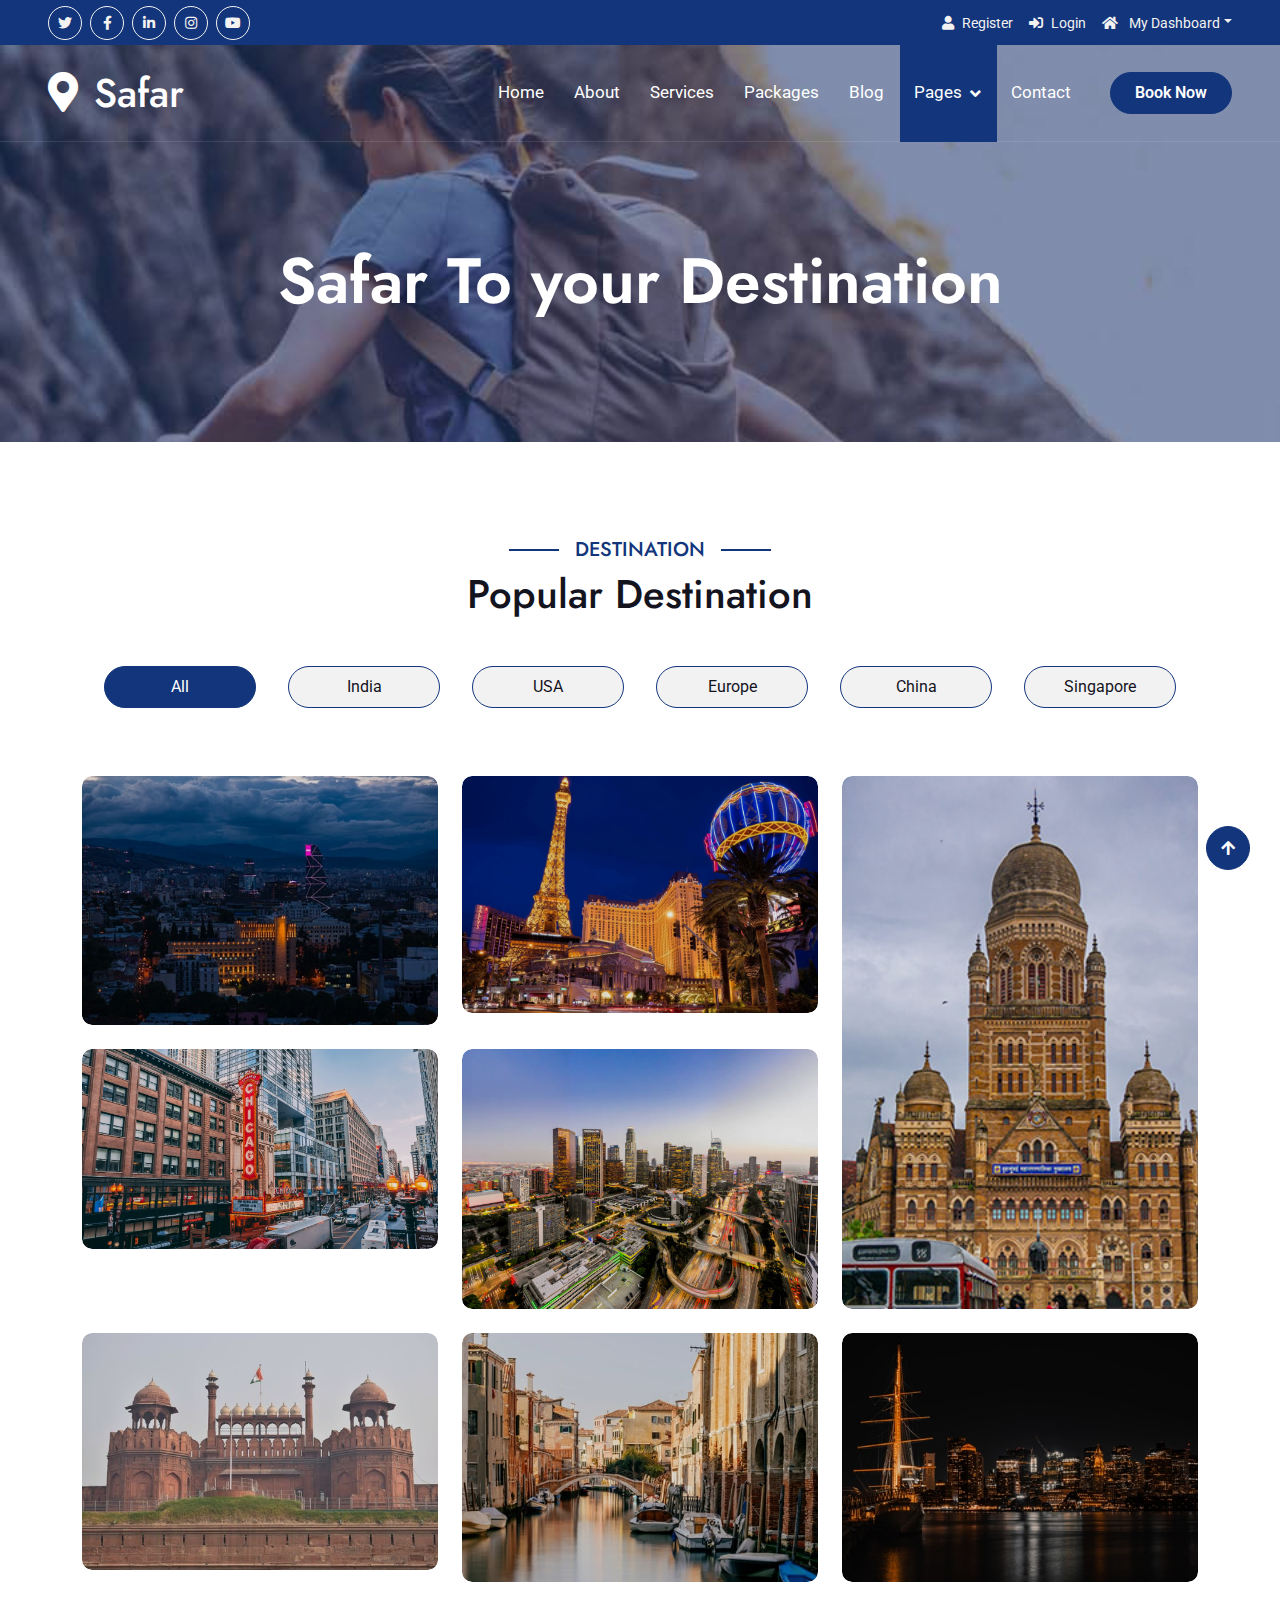
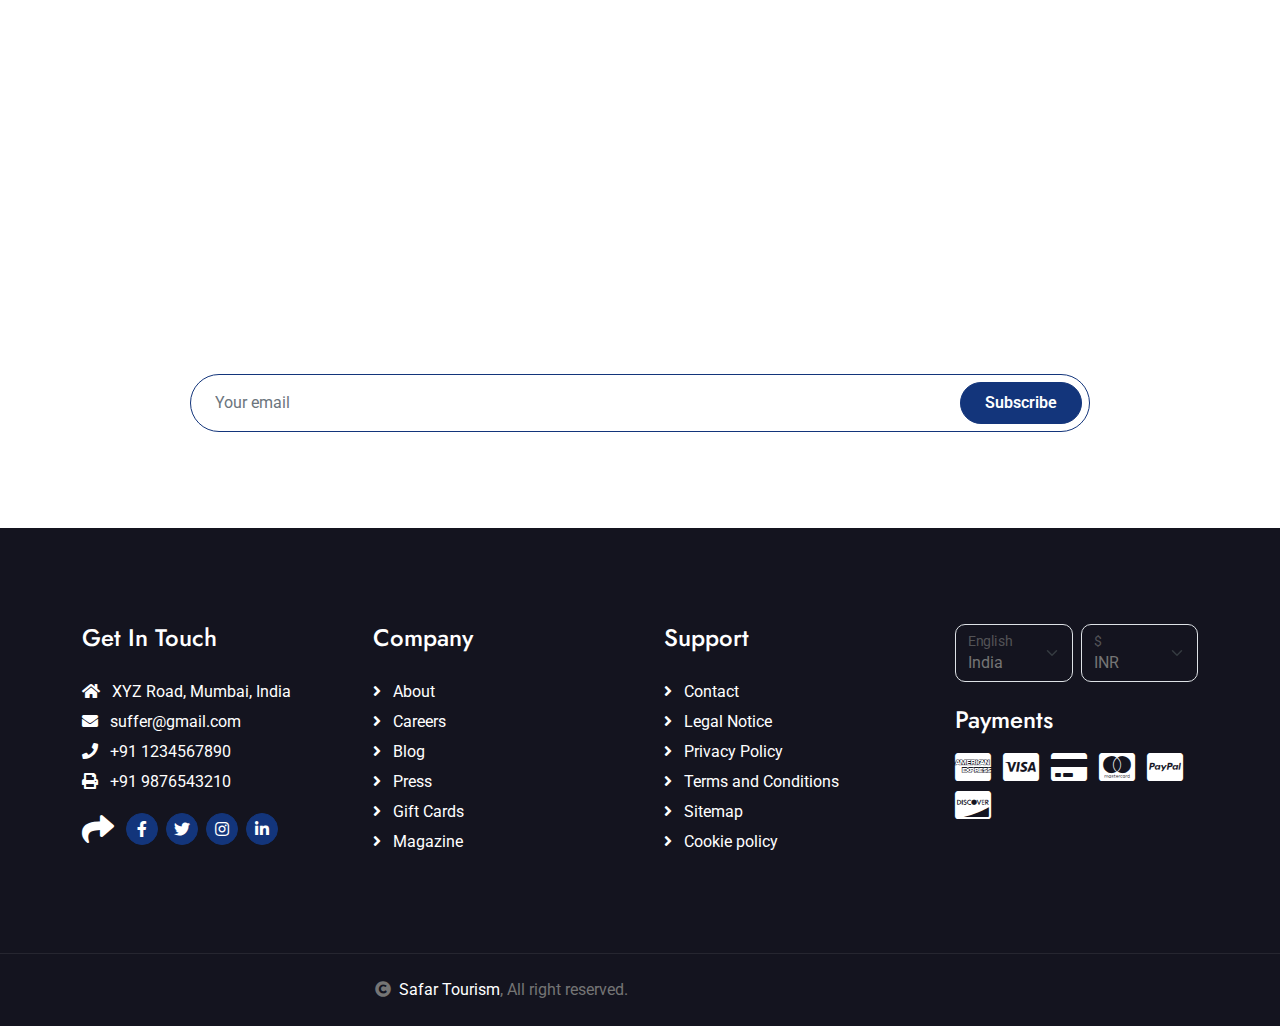
<file: destination.html>
<!DOCTYPE html>
<html lang="en">

<head>
    <meta charset="utf-8">
    <title>Safar - Tourism Website</title>
    <meta content="width=device-width, initial-scale=1.0" name="viewport">
    <meta content="" name="keywords">
    <meta content="" name="description">

    <!-- Google Web Fonts -->
    <link rel="preconnect" href="https://fonts.googleapis.com">
    <link rel="preconnect" href="https://fonts.gstatic.com" crossorigin>
    <link href="https://fonts.googleapis.com/css2?family=Jost:wght@500;600&family=Roboto&display=swap" rel="stylesheet">

    <!-- Icon Font Stylesheet -->
    <link rel="stylesheet" href="https://use.fontawesome.com/releases/v5.15.4/css/all.css" />
    <link href="https://cdn.jsdelivr.net/npm/bootstrap-icons@1.4.1/font/bootstrap-icons.css" rel="stylesheet">

    <!-- Libraries Stylesheet -->
    <link href="lib/owlcarousel/assets/owl.carousel.min.css" rel="stylesheet">
    <link href="lib/lightbox/css/lightbox.min.css" rel="stylesheet">


    <!-- Customized Bootstrap Stylesheet -->
    <link href="css/bootstrap.min.css" rel="stylesheet">

    <!-- Template Stylesheet -->
    <link href="css/style.css" rel="stylesheet">
</head>

<body>

    <!-- Spinner Start -->
    <div id="spinner"
        class="show bg-white position-fixed translate-middle w-100 vh-100 top-50 start-50 d-flex align-items-center justify-content-center">
        <div class="spinner-border text-primary" style="width: 3rem; height: 3rem;" role="status">
            <span class="sr-only">Loading...</span>
        </div>
    </div>
    <!-- Spinner End -->

    <!-- Topbar Start -->
    <div class="container-fluid bg-primary px-5 d-none d-lg-block">
        <div class="row gx-0">
            <div class="col-lg-8 text-center text-lg-start mb-2 mb-lg-0">
                <div class="d-inline-flex align-items-center" style="height: 45px;">
                    <a class="btn btn-sm btn-outline-light btn-sm-square rounded-circle me-2" href=""><i
                            class="fab fa-twitter fw-normal"></i></a>
                    <a class="btn btn-sm btn-outline-light btn-sm-square rounded-circle me-2" href=""><i
                            class="fab fa-facebook-f fw-normal"></i></a>
                    <a class="btn btn-sm btn-outline-light btn-sm-square rounded-circle me-2" href=""><i
                            class="fab fa-linkedin-in fw-normal"></i></a>
                    <a class="btn btn-sm btn-outline-light btn-sm-square rounded-circle me-2" href=""><i
                            class="fab fa-instagram fw-normal"></i></a>
                    <a class="btn btn-sm btn-outline-light btn-sm-square rounded-circle" href=""><i
                            class="fab fa-youtube fw-normal"></i></a>
                </div>
            </div>
            <div class="col-lg-4 text-center text-lg-end">
                <div class="d-inline-flex align-items-center" style="height: 45px;">
                    <a href="#"><small class="me-3 text-light"><i class="fa fa-user me-2"></i>Register</small></a>
                    <a href="#"><small class="me-3 text-light"><i class="fa fa-sign-in-alt me-2"></i>Login</small></a>
                    <div class="dropdown">
                        <a href="#" class="dropdown-toggle text-light" data-bs-toggle="dropdown"><small><i
                                    class="fa fa-home me-2"></i> My Dashboard</small></a>
                        <div class="dropdown-menu rounded">
                            <a href="#" class="dropdown-item"><i class="fas fa-user-alt me-2"></i> My Profile</a>
                            <a href="#" class="dropdown-item"><i class="fas fa-comment-alt me-2"></i> Inbox</a>
                            <a href="#" class="dropdown-item"><i class="fas fa-bell me-2"></i> Notifications</a>
                            <a href="#" class="dropdown-item"><i class="fas fa-cog me-2"></i> Account Settings</a>
                            <a href="#" class="dropdown-item"><i class="fas fa-power-off me-2"></i> Log Out</a>
                        </div>
                    </div>
                </div>
            </div>
        </div>
    </div>
    <!-- Topbar End -->

    <!-- Navbar & Hero Start -->
    <div class="container-fluid position-relative p-0">
        <nav class="navbar navbar-expand-lg navbar-light px-4 px-lg-5 py-3 py-lg-0">
            <a href="index.html" class="navbar-brand p-0">
                <h1 class="m-0"><i class="fa fa-map-marker-alt me-3"></i>Safar</h1>
                <!-- <img src="img/logo.png" alt="Logo"> -->
            </a>
            <button class="navbar-toggler" type="button" data-bs-toggle="collapse" data-bs-target="#navbarCollapse">
                <span class="fa fa-bars"></span>
            </button>
            <div class="collapse navbar-collapse" id="navbarCollapse">
                <div class="navbar-nav ms-auto py-0">
                    <a href="index.html" class="nav-item nav-link">Home</a>
                    <a href="about.html" class="nav-item nav-link">About</a>
                    <a href="services.html" class="nav-item nav-link">Services</a>
                    <a href="packages.html" class="nav-item nav-link">Packages</a>
                    <a href="blog.html" class="nav-item nav-link">Blog</a>
                    <div class="nav-item dropdown">
                        <a href="#" class="nav-link dropdown-toggle active" data-bs-toggle="dropdown">Pages</a>
                        <div class="dropdown-menu m-0">
                            <a href="destination.html" class="dropdown-item active">Destination</a>
                            <a href="tour.html" class="dropdown-item">Explore Tour</a>
                            <a href="booking.html" class="dropdown-item">Travel Booking</a>
                            <a href="gallery.html" class="dropdown-item">Our Gallery</a>
                            <a href="guides.html" class="dropdown-item">Travel Guides</a>
                            <a href="testimonial.html" class="dropdown-item">Testimonial</a>
                            <a href="404.html" class="dropdown-item">404 Page</a>
                        </div>
                    </div>
                    <a href="contact.html" class="nav-item nav-link">Contact</a>
                </div>
                <a href="" class="btn btn-primary rounded-pill py-2 px-4 ms-lg-4">Book Now</a>
            </div>
        </nav>
    </div>
    <!-- Navbar & Hero End -->

    <!-- Header Start -->
    <div class="container-fluid bg-breadcrumb">
        <div class="container text-center py-5" style="max-width: 900px;">
            <h3 class="text-white display-3 mb-4">Safar To your Destination</h1>
                <!-- <ol class="breadcrumb justify-content-center mb-0">
                    <li class="breadcrumb-item"><a href="index.html">Home</a></li>
                    <li class="breadcrumb-item"><a href="#">Pages</a></li>
                    <li class="breadcrumb-item active text-white">Destination</li>
                </ol>     -->
        </div>
    </div>
    <!-- Header End -->

    <!-- Destination Start -->
    <div class="container-fluid destination py-5">
        <div class="container py-5">
            <div class="mx-auto text-center mb-5" style="max-width: 900px;">
                <h5 class="section-title px-3">Destination</h5>
                <h1 class="mb-0">Popular Destination</h1>
            </div>
            <div class="tab-class text-center">
                <ul class="nav nav-pills d-inline-flex justify-content-center mb-5">
                    <li class="nav-item">
                        <a class="d-flex mx-3 py-2 border border-primary bg-light rounded-pill active"
                            data-bs-toggle="pill" href="#tab-1">
                            <span class="text-dark" style="width: 150px;">All</span>
                        </a>
                    </li>
                    <li class="nav-item">
                        <a class="d-flex mx-3 py-2 border border-primary bg-light rounded-pill" data-bs-toggle="pill"
                            href="#tab-3">
                            <span class="text-dark" style="width: 150px;">India</span>
                        </a>
                    </li>
                    <li class="nav-item">
                        <a class="d-flex py-2 mx-3 border border-primary bg-light rounded-pill" data-bs-toggle="pill"
                            href="#tab-2">
                            <span class="text-dark" style="width: 150px;">USA</span>
                        </a>
                    </li>
                    <li class="nav-item">
                        <a class="d-flex mx-3 py-2 border border-primary bg-light rounded-pill" data-bs-toggle="pill"
                            href="#tab-4">
                            <span class="text-dark" style="width: 150px;">Europe</span>
                        </a>
                    </li>
                    <li class="nav-item">
                        <a class="d-flex mx-3 py-2 border border-primary bg-light rounded-pill" data-bs-toggle="pill"
                            href="#tab-5">
                            <span class="text-dark" style="width: 150px;">China</span>
                        </a>
                    </li>
                    <li class="nav-item">
                        <a class="d-flex mx-3 py-2 border border-primary bg-light rounded-pill" data-bs-toggle="pill"
                            href="#tab-6">
                            <span class="text-dark" style="width: 150px;">Singapore</span>
                        </a>
                    </li>
                </ul>
                <div class="tab-content">
                    <div id="tab-1" class="tab-pane fade show p-0 active">
                        <div class="row g-4">
                            <div class="col-xl-8">
                                <div class="row g-4">
                                    <div class="col-lg-6">
                                        <div class="destination-img">
                                            <img class="img-fluid rounded w-100" src="img/destination-1.jpg" alt="">
                                            <div class="destination-overlay p-4">
                                                <a href="https://www.google.com/search?sca_esv=744f17077f1a8fb5&sxsrf=ADLYWII2ntXVAbMEGBKyuCWemPM2KQW2Kw:1721492068586&q=New+york+city&udm=2&fbs=[base64]&sa=X&ved=2ahUKEwjr9-zZgbaHAxWzxDgGHZQgADwQtKgLegQIExAB&biw=1366&bih=607&dpr=1"
                                                    class="btn btn-primary text-white rounded-pill border py-2 px-3">All
                                                    Photos</a>
                                                <h4 class="text-white mb-2 mt-3">New York City</h4>
                                                <a href="https://www.google.com/search?sca_esv=744f17077f1a8fb5&sxsrf=ADLYWII2ntXVAbMEGBKyuCWemPM2KQW2Kw:1721492068586&q=New+york+city&udm=2&fbs=[base64]&sa=X&ved=2ahUKEwjr9-zZgbaHAxWzxDgGHZQgADwQtKgLegQIExAB&biw=1366&bih=607&dpr=1"
                                                    class="btn-hover text-white">View Place <i
                                                        class="fa fa-arrow-right ms-2"></i></a>
                                            </div>
                                            <div class="search-icon">
                                                <a href="img/destination-1.jpg" data-lightbox="destination-1"><i
                                                        class="fa fa-plus-square fa-1x btn btn-light btn-lg-square text-primary"></i></a>
                                            </div>
                                        </div>
                                    </div>
                                    <div class="col-lg-6">
                                        <div class="destination-img">
                                            <img class="img-fluid rounded w-100" src="img/lasvegas.webp" alt="">
                                            <div class="destination-overlay p-4">
                                                <a href="https://www.google.com/search?sca_esv=744f17077f1a8fb5&sxsrf=ADLYWIIWmYETuV7rdI2WRZr60KHx-yi4qQ:1721492146926&q=las+vegas+city&udm=2&fbs=[base64]&sa=X&ved=2ahUKEwiau5r_gbaHAxV8yDgGHR5pMr8QtKgLegQIFBAB&biw=1366&bih=607&dpr=1"
                                                    class="btn btn-primary text-white rounded-pill border py-2 px-3">All
                                                    Photos</a>
                                                <h4 class="text-white mb-2 mt-3">Las vegas</h4>
                                                <a href="https://www.google.com/search?sca_esv=744f17077f1a8fb5&sxsrf=ADLYWIIWmYETuV7rdI2WRZr60KHx-yi4qQ:1721492146926&q=las+vegas+city&udm=2&fbs=[base64]&sa=X&ved=2ahUKEwiau5r_gbaHAxV8yDgGHR5pMr8QtKgLegQIFBAB&biw=1366&bih=607&dpr=1"
                                                    class="btn-hover text-white">View Place <i
                                                        class="fa fa-arrow-right ms-2"></i></a>
                                            </div>
                                            <div class="search-icon">
                                                <a href="img/destination-2.jpg" data-lightbox="destination-2"><i
                                                        class="fa fa-plus-square fa-1x btn btn-light btn-lg-square text-primary"></i></a>
                                            </div>
                                        </div>
                                    </div>
                                    <div class="col-lg-6">
                                        <div class="destination-img">
                                            <img class="img-fluid rounded w-100" src="img/chicago.webp" alt="">
                                            <div class="destination-overlay p-4">
                                                <a href="https://www.google.com/search?q=chicago+city+image&sca_esv=744f17077f1a8fb5&udm=2&biw=1366&bih=607&sxsrf=ADLYWIIu5lwKs9jMPx_zGwFlVihFbvkcQg%3A1721492691071&ei=0-SbZtKJBNea4-EP_8Om2Q4&oq=chicago+city+im&gs_lp=[base64]&sclient=gws-wiz-serp"
                                                    class="btn btn-primary text-white rounded-pill border py-2 px-3">All
                                                    Photos</a>
                                                <h4 class="text-white mb-2 mt-3">Chicago</h4>
                                                <a href="https://www.google.com/search?q=chicago+city+image&sca_esv=744f17077f1a8fb5&udm=2&biw=1366&bih=607&sxsrf=ADLYWIIu5lwKs9jMPx_zGwFlVihFbvkcQg%3A1721492691071&ei=0-SbZtKJBNea4-EP_8Om2Q4&oq=chicago+city+im&gs_lp=[base64]&sclient=gws-wiz-serp"
                                                    class="btn-hover text-white">View Place <i
                                                        class="fa fa-arrow-right ms-2"></i></a>
                                            </div>
                                            <div class="search-icon">
                                                <a href="img/destination-7.jpg" data-lightbox="destination-7"><i
                                                        class="fa fa-plus-square fa-1x btn btn-light btn-lg-square text-primary"></i></a>
                                            </div>
                                        </div>
                                    </div>
                                    <div class="col-lg-6">
                                        <div class="destination-img">
                                            <img class="img-fluid rounded w-100" src="img/losangeles.jpg" alt="">
                                            <div class="destination-overlay p-4">
                                                <a href="https://www.google.com/search?q=los+angeles+city+images&sca_esv=744f17077f1a8fb5&udm=2&biw=1366&bih=607&sxsrf=ADLYWII8D1uq_adMKMx66gzR3UU07ipxrw%3A1721492766126&ei=HuWbZvKyB_aJ4-EPk-KFsAY&oq=los+city+image&gs_lp=[base64]&sclient=gws-wiz-serp"
                                                    class="btn btn-primary text-white rounded-pill border py-2 px-3">All
                                                    Photos</a>
                                                <h4 class="text-white mb-2 mt-3">Los angelas</h4>
                                                <a href="https://www.google.com/search?q=los+angeles+city+images&sca_esv=744f17077f1a8fb5&udm=2&biw=1366&bih=607&sxsrf=ADLYWII8D1uq_adMKMx66gzR3UU07ipxrw%3A1721492766126&ei=HuWbZvKyB_aJ4-EPk-KFsAY&oq=los+city+image&gs_lp=[base64]&sclient=gws-wiz-serp"
                                                    class="btn-hover text-white">View Place <i
                                                        class="fa fa-arrow-right ms-2"></i></a>
                                            </div>
                                            <div class="search-icon">
                                                <a href="img/destination-8.jpg" data-lightbox="destination-8"><i
                                                        class="fa fa-plus-square fa-1x btn btn-light btn-lg-square text-primary"></i></a>
                                            </div>
                                        </div>
                                    </div>
                                </div>
                            </div>
                            <div class="col-xl-4">
                                <div class="destination-img h-100">
                                    <img class="img-fluid rounded w-100 h-100" src="img/Mumbai.jpg"
                                        style="object-fit: cover; min-height: 300px;" alt="">
                                    <div class="destination-overlay p-4">
                                        <a href="#" class="btn btn-primary text-white rounded-pill border py-2 px-3">All
                                            Photos</a>
                                        <h4 class="text-white mb-2 mt-3">MUMBAI</h4>
                                        <a href="https://www.google.com/search?q=mumbai+places+to+visit&sca_esv=744f17077f1a8fb5&udm=2&biw=1366&bih=607&sxsrf=ADLYWIJcTwivSO64n-jSSnKqeLHHMfIdAA%3A1721491679256&ei=3-CbZqCwD46z4-EP_Le2gAU&oq=mumbai+places&gs_lp=[base64]&sclient=gws-wiz-serp"
                                            class="btn-hover text-white">View Place <i
                                                class="fa fa-arrow-right ms-2"></i></a>
                                    </div>
                                    <div class="search-icon">
                                        <a href="img/destination-9.jpg" data-lightbox="destination-4"><i
                                                class="fa fa-plus-square fa-1x btn btn-light btn-lg-square text-primary"></i></a>
                                    </div>
                                </div>
                            </div>
                            <div class="col-lg-4">
                                <div class="destination-img">
                                    <img class="img-fluid rounded w-100" src="img/Delhi.jpg" alt="">
                                    <div class="destination-overlay p-4">
                                        <a href="#" class="btn btn-primary text-white rounded-pill border py-2 px-3">20
                                            Photos</a>
                                        <h4 class="text-white mb-2 mt-3">Delhi</h4>
                                        <a href="#" class="btn-hover text-white">View All Place <i
                                                class="fa fa-arrow-right ms-2"></i></a>
                                    </div>
                                    <div class="search-icon">
                                        <a href="img/destination-4.jpg" data-lightbox="destination-4"><i
                                                class="fa fa-plus-square fa-1x btn btn-light btn-lg-square text-primary"></i></a>
                                    </div>
                                </div>
                            </div>
                            <div class="col-lg-4">
                                <div class="destination-img">
                                    <img class="img-fluid rounded w-100" src="img/destination-5.jpg" alt="">
                                    <div class="destination-overlay p-4">
                                        <a href="#" class="btn btn-primary text-white rounded-pill border py-2 px-3">20
                                            Photos</a>
                                        <h4 class="text-white mb-2 mt-3">Los angelas</h4>
                                        <a href="#" class="btn-hover text-white">View All Place <i
                                                class="fa fa-arrow-right ms-2"></i></a>
                                    </div>
                                    <div class="search-icon">
                                        <a href="img/destination-5.jpg" data-lightbox="destination-5"><i
                                                class="fa fa-plus-square fa-1x btn btn-light btn-lg-square text-primary"></i></a>
                                    </div>
                                </div>
                            </div>
                            <div class="col-lg-4">
                                <div class="destination-img">
                                    <img class="img-fluid rounded w-100" src="img/destination-6.jpg" alt="">
                                    <div class="destination-overlay p-4">
                                        <a href="#" class="btn btn-primary text-white rounded-pill border py-2 px-3">20
                                            Photos</a>
                                        <h4 class="text-white mb-2 mt-3">Los angelas</h4>
                                        <a href="#" class="btn-hover text-white">View All Place <i
                                                class="fa fa-arrow-right ms-2"></i></a>
                                    </div>
                                    <div class="search-icon">
                                        <a href="img/destination-6.jpg" data-lightbox="destination-6"><i
                                                class="fa fa-plus-square fa-1x btn btn-light btn-lg-square text-primary"></i></a>
                                    </div>
                                </div>
                            </div>
                        </div>
                    </div>
                    <div id="tab-2" class="tab-pane fade show p-0">
                        <div class="row g-4">
                            <div class="col-lg-6">
                                <div class="destination-img">
                                    <img class="img-fluid rounded w-100" src="img/destination-5.jpg" alt="">
                                    <div class="destination-overlay p-4">
                                        <a href="#" class="btn btn-primary text-white rounded-pill border py-2 px-3">20
                                            Photos</a>
                                        <h4 class="text-white mb-2 mt-3">San francisco</h4>
                                        <a href="#" class="btn-hover text-white">View All Place <i
                                                class="fa fa-arrow-right ms-2"></i></a>
                                    </div>
                                    <div class="search-icon">
                                        <a href="img/destination-5.jpg" data-lightbox="destination-5"><i
                                                class="fa fa-plus-square fa-1x btn btn-light btn-lg-square text-primary"></i></a>
                                    </div>
                                </div>
                            </div>
                            <div class="col-lg-6">
                                <div class="destination-img">
                                    <img class="img-fluid rounded w-100" src="img/destination-6.jpg" alt="">
                                    <div class="destination-overlay p-4">
                                        <a href="#" class="btn btn-primary text-white rounded-pill border py-2 px-3">20
                                            Photos</a>
                                        <h4 class="text-white mb-2 mt-3">San francisco</h4>
                                        <a href="#" class="btn-hover text-white">View All Place <i
                                                class="fa fa-arrow-right ms-2"></i></a>
                                    </div>
                                    <div class="search-icon">
                                        <a href="img/destination-6.jpg" data-lightbox="destination-6"><i
                                                class="fa fa-plus-square fa-1x btn btn-light btn-lg-square text-primary"></i></a>
                                    </div>
                                </div>
                            </div>
                        </div>
                    </div>
                    <div id="tab-3" class="tab-pane fade show p-0">
                        <div class="row g-4">
                            <div class="col-lg-6">
                                <div class="destination-img">
                                    <img class="img-fluid rounded w-100" src="img/Mumbai.avif" alt="">
                                    <div class="destination-overlay p-4">
                                        <a href="#" class="btn btn-primary text-white rounded-pill border py-2 px-3">20
                                            Photos</a>
                                        <h4 class="text-white mb-2 mt-3">Mumbai</h4>
                                        <a href="#" class="btn-hover text-white">View Place <i
                                                class="fa fa-arrow-right ms-2"></i></a>
                                    </div>
                                    <div class="search-icon">
                                        <a href="img/destination-5.jpg" data-lightbox="destination-5"><i
                                                class="fa fa-plus-square fa-1x btn btn-light btn-lg-square text-primary"></i></a>
                                    </div>
                                </div>
                            </div>
                            <div class="col-lg-6">
                                <div class="destination-img">
                                    <img class="img-fluid rounded w-100" src="img/Delhi.jpg" alt="">
                                    <div class="destination-overlay p-4">
                                        <a href="#" class="btn btn-primary text-white rounded-pill border py-2 px-3">20
                                            Photos</a>
                                        <h4 class="text-white mb-2 mt-3">Delhi</h4>
                                        <a href="#" class="btn-hover text-white">View All Place <i
                                                class="fa fa-arrow-right ms-2"></i></a>
                                    </div>
                                    <div class="search-icon">
                                        <a href="img/destination-6.jpg" data-lightbox="destination-6"><i
                                                class="fa fa-plus-square fa-1x btn btn-light btn-lg-square text-primary"></i></a>
                                    </div>
                                </div>
                            </div>
                        </div>
                    </div>
                    <div id="tab-4" class="tab-pane fade show p-0">
                        <div class="row g-4">
                            <div class="col-lg-6">
                                <div class="destination-img">
                                    <img class="img-fluid rounded w-100" src="img/destination-5.jpg" alt="">
                                    <div class="destination-overlay p-4">
                                        <a href="#" class="btn btn-primary text-white rounded-pill border py-2 px-3">20
                                            Photos</a>
                                        <h4 class="text-white mb-2 mt-3">San francisco</h4>
                                        <a href="#" class="btn-hover text-white">View All Place <i
                                                class="fa fa-arrow-right ms-2"></i></a>
                                    </div>
                                    <div class="search-icon">
                                        <a href="img/destination-5.jpg" data-lightbox="destination-5"><i
                                                class="fa fa-plus-square fa-1x btn btn-light btn-lg-square text-primary"></i></a>
                                    </div>
                                </div>
                            </div>
                            <div class="col-lg-6">
                                <div class="destination-img">
                                    <img class="img-fluid rounded w-100" src="img/destination-6.jpg" alt="">
                                    <div class="destination-overlay p-4">
                                        <a href="#" class="btn btn-primary text-white rounded-pill border py-2 px-3">20
                                            Photos</a>
                                        <h4 class="text-white mb-2 mt-3">San francisco</h4>
                                        <a href="#" class="btn-hover text-white">View All Place <i
                                                class="fa fa-arrow-right ms-2"></i></a>
                                    </div>
                                    <div class="search-icon">
                                        <a href="img/destination-6.jpg" data-lightbox="destination-6"><i
                                                class="fa fa-plus-square fa-1x btn btn-light btn-lg-square text-primary"></i></a>
                                    </div>
                                </div>
                            </div>
                        </div>
                    </div>
                    <div id="tab-5" class="tab-pane fade show p-0">
                        <div class="row g-4">
                            <div class="col-lg-6">
                                <div class="destination-img">
                                    <img class="img-fluid rounded w-100" src="img/destination-5.jpg" alt="">
                                    <div class="destination-overlay p-4">
                                        <a href="#" class="btn btn-primary text-white rounded-pill border py-2 px-3">20
                                            Photos</a>
                                        <h4 class="text-white mb-2 mt-3">San francisco</h4>
                                        <a href="#" class="btn-hover text-white">View All Place <i
                                                class="fa fa-arrow-right ms-2"></i></a>
                                    </div>
                                    <div class="search-icon">
                                        <a href="img/destination-5.jpg" data-lightbox="destination-5"><i
                                                class="fa fa-plus-square fa-1x btn btn-light btn-lg-square text-primary"></i></a>
                                    </div>
                                </div>
                            </div>
                            <div class="col-lg-6">
                                <div class="destination-img">
                                    <img class="img-fluid rounded w-100" src="img/destination-6.jpg" alt="">
                                    <div class="destination-overlay p-4">
                                        <a href="#" class="btn btn-primary text-white rounded-pill border py-2 px-3">20
                                            Photos</a>
                                        <h4 class="text-white mb-2 mt-3">San francisco</h4>
                                        <a href="#" class="btn-hover text-white">View All Place <i
                                                class="fa fa-arrow-right ms-2"></i></a>
                                    </div>
                                    <div class="search-icon">
                                        <a href="img/destination-6.jpg" data-lightbox="destination-6"><i
                                                class="fa fa-plus-square fa-1x btn btn-light btn-lg-square text-primary"></i></a>
                                    </div>
                                </div>
                            </div>
                        </div>
                    </div>
                    <div id="tab-6" class="tab-pane fade show p-0">
                        <div class="row g-4">
                            <div class="col-lg-6">
                                <div class="destination-img">
                                    <img class="img-fluid rounded w-100" src="img/destination-5.jpg" alt="">
                                    <div class="destination-overlay p-4">
                                        <a href="#" class="btn btn-primary text-white rounded-pill border py-2 px-3">20
                                            Photos</a>
                                        <h4 class="text-white mb-2 mt-3">San francisco</h4>
                                        <a href="#" class="btn-hover text-white">View All Place <i
                                                class="fa fa-arrow-right ms-2"></i></a>
                                    </div>
                                    <div class="search-icon">
                                        <a href="img/destination-5.jpg" data-lightbox="destination-5"><i
                                                class="fa fa-plus-square fa-1x btn btn-light btn-lg-square text-primary"></i></a>
                                    </div>
                                </div>
                            </div>
                            <div class="col-lg-6">
                                <div class="destination-img">
                                    <img class="img-fluid rounded w-100" src="img/destination-6.jpg" alt="">
                                    <div class="destination-overlay p-4">
                                        <a href="#" class="btn btn-primary text-white rounded-pill border py-2 px-3">20
                                            Photos</a>
                                        <h4 class="text-white mb-2 mt-3">San francisco</h4>
                                        <a href="#" class="btn-hover text-white">View All Place <i
                                                class="fa fa-arrow-right ms-2"></i></a>
                                    </div>
                                    <div class="search-icon">
                                        <a href="img/destination-6.jpg" data-lightbox="destination-6"><i
                                                class="fa fa-plus-square fa-1x btn btn-light btn-lg-square text-primary"></i></a>
                                    </div>
                                </div>
                            </div>
                        </div>
                    </div>
                </div>
            </div>
        </div>
    </div>
    <!-- Destination End -->

    <!-- Subscribe Start -->
    <div class="container-fluid subscribe py-5">
        <div class="container text-center py-5">
            <div class="mx-auto text-center" style="max-width: 900px;">
                <h5 class="subscribe-title px-3">Subscribe</h5>
                <h1 class="text-white mb-4">Our Newsletter</h1>
                <p class="text-white mb-5">Lorem ipsum dolor sit amet consectetur adipisicing elit. Laborum tempore nam,
                    architecto doloremque velit explicabo? Voluptate sunt eveniet fuga eligendi! Expedita laudantium
                    fugiat corrupti eum cum repellat a laborum quasi.
                </p>
                <div class="position-relative mx-auto">
                    <input class="form-control border-primary rounded-pill w-100 py-3 ps-4 pe-5" type="text"
                        placeholder="Your email">
                    <button type="button"
                        class="btn btn-primary rounded-pill position-absolute top-0 end-0 py-2 px-4 mt-2 me-2">Subscribe</button>
                </div>
            </div>
        </div>
    </div>
    <!-- Subscribe End -->
    <!-- Footer Start -->
    <div class="container-fluid footer py-5">
        <div class="container py-5">
            <div class="row g-5">
                <div class="col-md-6 col-lg-6 col-xl-3">
                    <div class="footer-item d-flex flex-column">
                        <h4 class="mb-4 text-white">Get In Touch</h4>
                        <a href=""><i class="fas fa-home me-2"></i> XYZ Road, Mumbai, India</a>
                        <a href=""><i class="fas fa-envelope me-2"></i> suffer@gmail.com</a>
                        <a href=""><i class="fas fa-phone me-2"></i> +91 1234567890</a>
                        <a href="" class="mb-3"><i class="fas fa-print me-2"></i> +91 9876543210</a>
                        <div class="d-flex align-items-center">
                            <i class="fas fa-share fa-2x text-white me-2"></i>
                            <a class="btn-square btn btn-primary rounded-circle mx-1" href=""><i
                                    class="fab fa-facebook-f"></i></a>
                            <a class="btn-square btn btn-primary rounded-circle mx-1" href=""><i
                                    class="fab fa-twitter"></i></a>
                            <a class="btn-square btn btn-primary rounded-circle mx-1" href=""><i
                                    class="fab fa-instagram"></i></a>
                            <a class="btn-square btn btn-primary rounded-circle mx-1" href=""><i
                                    class="fab fa-linkedin-in"></i></a>
                        </div>
                    </div>
                </div>
                <div class="col-md-6 col-lg-6 col-xl-3">
                    <div class="footer-item d-flex flex-column">
                        <h4 class="mb-4 text-white">Company</h4>
                        <a href="about.html"><i class="fas fa-angle-right me-2"></i> About</a>
                        <a href=""><i class="fas fa-angle-right me-2"></i> Careers</a>
                        <a href="blog.html"><i class="fas fa-angle-right me-2"></i> Blog</a>
                        <a href=""><i class="fas fa-angle-right me-2"></i> Press</a>
                        <a href=""><i class="fas fa-angle-right me-2"></i> Gift Cards</a>
                        <a href=""><i class="fas fa-angle-right me-2"></i> Magazine</a>
                    </div>
                </div>
                <div class="col-md-6 col-lg-6 col-xl-3">
                    <div class="footer-item d-flex flex-column">
                        <h4 class="mb-4 text-white">Support</h4>
                        <a href="contact.html"><i class="fas fa-angle-right me-2"></i> Contact</a>
                        <a href=""><i class="fas fa-angle-right me-2"></i> Legal Notice</a>
                        <a href=""><i class="fas fa-angle-right me-2"></i> Privacy Policy</a>
                        <a href=""><i class="fas fa-angle-right me-2"></i> Terms and Conditions</a>
                        <a href=""><i class="fas fa-angle-right me-2"></i> Sitemap</a>
                        <a href=""><i class="fas fa-angle-right me-2"></i> Cookie policy</a>
                    </div>
                </div>
                <div class="col-md-6 col-lg-6 col-xl-3">
                    <div class="footer-item">
                        <div class="row gy-3 gx-2 mb-4">
                            <div class="col-xl-6">
                                <form>
                                    <div class="form-floating">
                                        <select class="form-select bg-dark border" id="select1">
                                            <option value="1">India</option>
                                            <option value="2">Europe</option>
                                            <option value="3">USA</option>
                                            <option value="3">UAE</option>
                                        </select>
                                        <label for="select1">English</label>
                                    </div>
                                </form>
                            </div>
                            <div class="col-xl-6">
                                <form>
                                    <div class="form-floating">
                                        <select class="form-select bg-dark border" id="select1">
                                            <option value="1">INR</option>
                                            <option value="2">EUR</option>
                                            <option value="3">USD</option>
                                            <option value="3">DH</option>
                                        </select>
                                        <label for="select1">$</label>
                                    </div>
                                </form>
                            </div>
                        </div>
                        <h4 class="text-white mb-3">Payments</h4>
                        <div class="footer-bank-card">
                            <a href="#" class="text-white me-2"><i class="fab fa-cc-amex fa-2x"></i></a>
                            <a href="#" class="text-white me-2"><i class="fab fa-cc-visa fa-2x"></i></a>
                            <a href="#" class="text-white me-2"><i class="fas fa-credit-card fa-2x"></i></a>
                            <a href="#" class="text-white me-2"><i class="fab fa-cc-mastercard fa-2x"></i></a>
                            <a href="#" class="text-white me-2"><i class="fab fa-cc-paypal fa-2x"></i></a>
                            <a href="#" class="text-white"><i class="fab fa-cc-discover fa-2x"></i></a>
                        </div>
                    </div>
                </div>
            </div>
        </div>
    </div>
    <!-- Footer End -->

    <!-- Copyright Start -->
    <div class="container-fluid copyright text-body py-4">
        <div class="container">
            <div class="row g-4 align-items-center">
                <div class="col-md-6 text-center text-md-end mb-md-0">
                    <i class="fas fa-copyright me-2"></i><a class="text-white" href="#">Safar Tourism</a>, All right
                    reserved.
                </div>
                <div class="col-md-6 text-center text-md-start">
                    <!--/*** This template is free as long as you keep the below author’s credit link/attribution link/backlink. ***/-->
                    <!--/*** If you'd like to use the template without the below author’s credit link/attribution link/backlink, ***/-->
                    <!--/*** you can purchase the Credit Removal License from "https://htmlcodex.com/credit-removal". ***/-->
                    <!-- Designed By <a class="text-white" href="https://htmlcodex.com">HTML Codex</a> -->
                </div>
            </div>
        </div>
    </div>
    <!-- Copyright End -->

    <!-- Back to Top -->
    <a href="#" class="btn btn-primary btn-primary-outline-0 btn-md-square back-to-top"><i
            class="fa fa-arrow-up"></i></a>


    <!-- JavaScript Libraries -->
    <script src="https://ajax.googleapis.com/ajax/libs/jquery/3.6.4/jquery.min.js"></script>
    <script src="https://cdn.jsdelivr.net/npm/bootstrap@5.0.0/dist/js/bootstrap.bundle.min.js"></script>
    <script src="lib/easing/easing.min.js"></script>
    <script src="lib/waypoints/waypoints.min.js"></script>
    <script src="lib/owlcarousel/owl.carousel.min.js"></script>
    <script src="lib/lightbox/js/lightbox.min.js"></script>


    <!-- Template Javascript -->
    <script src="js/main.js"></script>
</body>

</html>
</file>
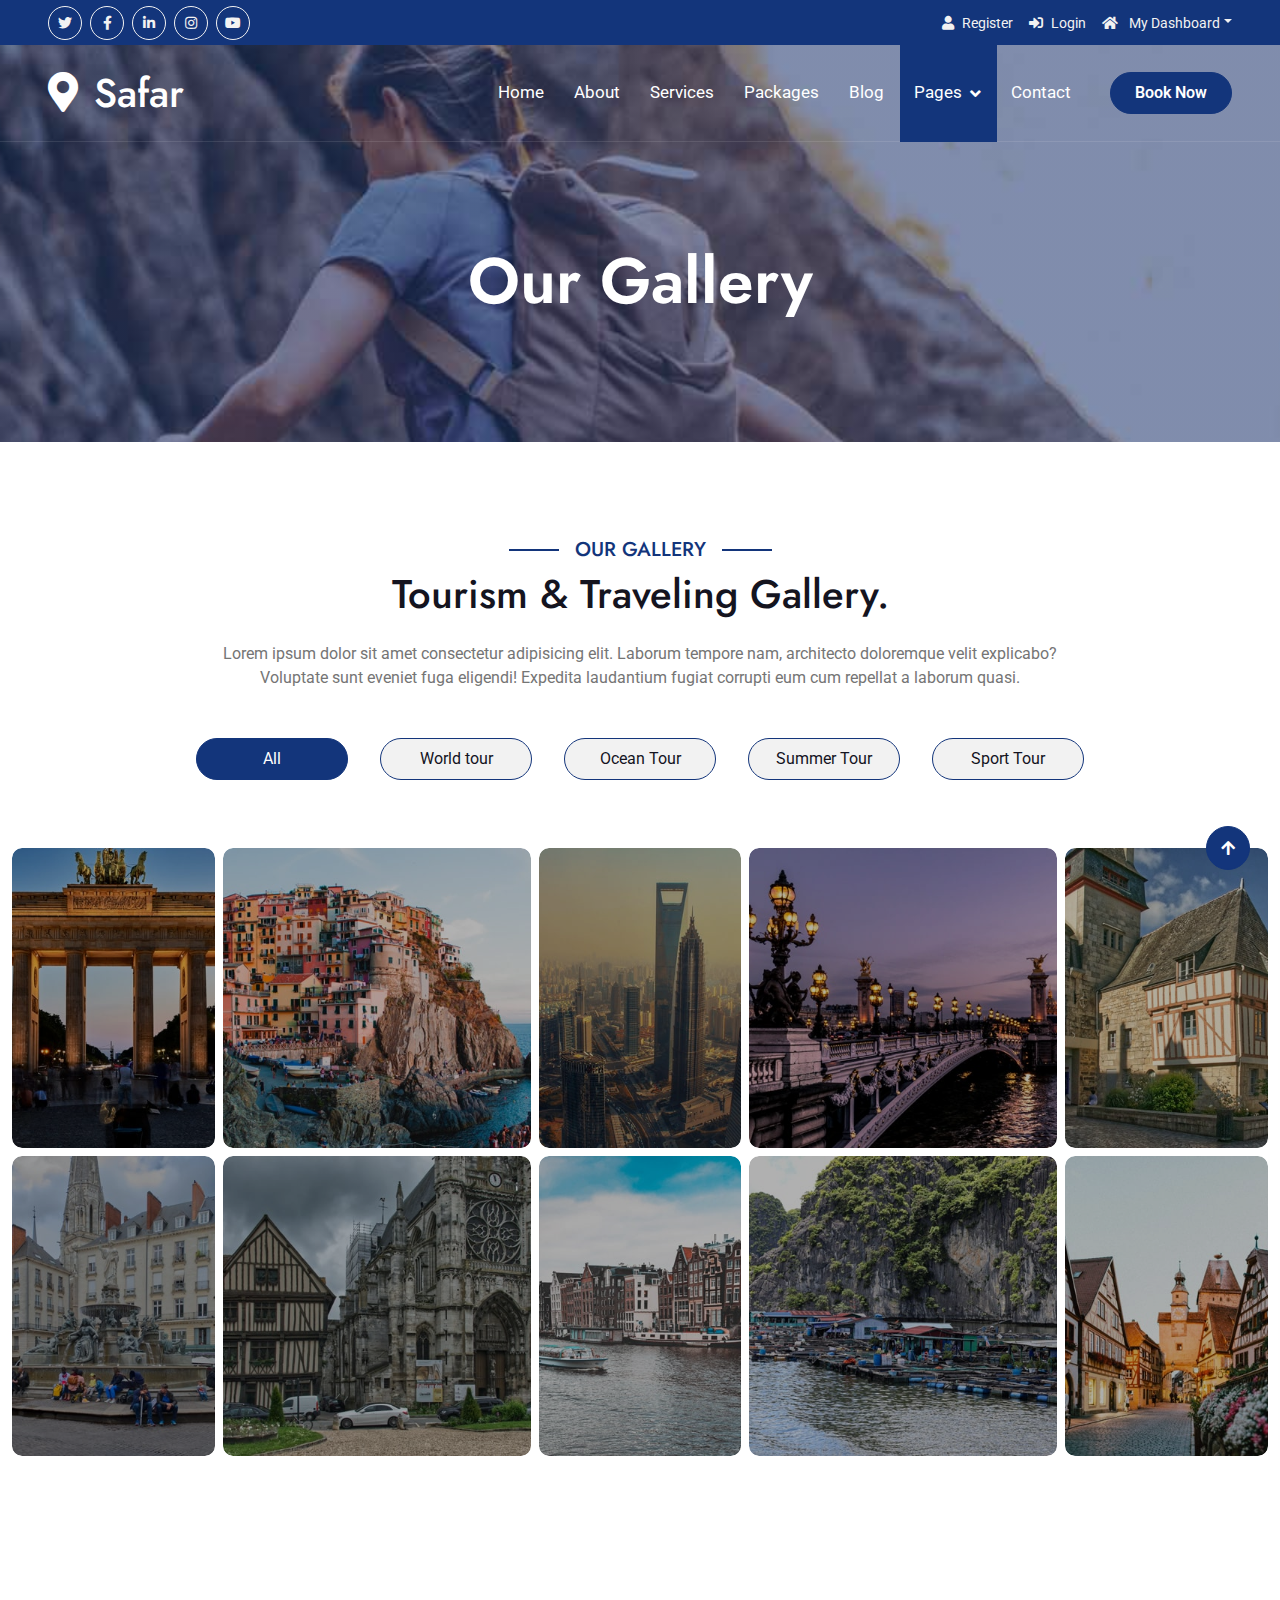
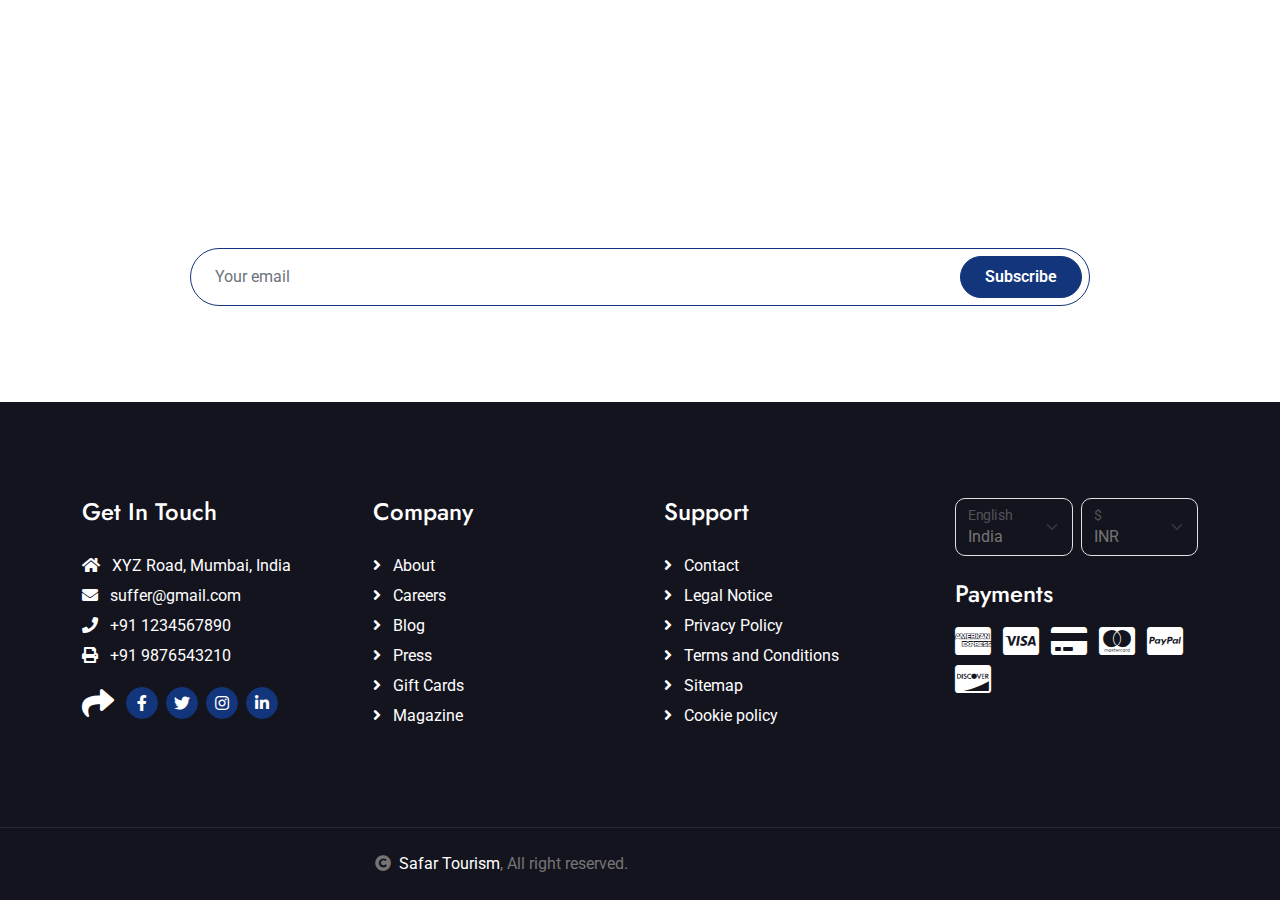
<file: gallery.html>
<!DOCTYPE html>
<html lang="en">

<head>
    <meta charset="utf-8">
    <title>Safar</title>
    <meta content="width=device-width, initial-scale=1.0" name="viewport">
    <meta content="" name="keywords">
    <meta content="" name="description">

    <!-- Google Web Fonts -->
    <link rel="preconnect" href="https://fonts.googleapis.com">
    <link rel="preconnect" href="https://fonts.gstatic.com" crossorigin>
    <link href="https://fonts.googleapis.com/css2?family=Jost:wght@500;600&family=Roboto&display=swap" rel="stylesheet">

    <!-- Icon Font Stylesheet -->
    <link rel="stylesheet" href="https://use.fontawesome.com/releases/v5.15.4/css/all.css" />
    <link href="https://cdn.jsdelivr.net/npm/bootstrap-icons@1.4.1/font/bootstrap-icons.css" rel="stylesheet">

    <!-- Libraries Stylesheet -->
    <link href="lib/owlcarousel/assets/owl.carousel.min.css" rel="stylesheet">
    <link href="lib/lightbox/css/lightbox.min.css" rel="stylesheet">


    <!-- Customized Bootstrap Stylesheet -->
    <link href="css/bootstrap.min.css" rel="stylesheet">

    <!-- Template Stylesheet -->
    <link href="css/style.css" rel="stylesheet">
</head>

<body>

    <!-- Spinner Start -->
    <div id="spinner"
        class="show bg-white position-fixed translate-middle w-100 vh-100 top-50 start-50 d-flex align-items-center justify-content-center">
        <div class="spinner-border text-primary" style="width: 3rem; height: 3rem;" role="status">
            <span class="sr-only">Loading...</span>
        </div>
    </div>
    <!-- Spinner End -->

    <!-- Topbar Start -->
    <div class="container-fluid bg-primary px-5 d-none d-lg-block">
        <div class="row gx-0">
            <div class="col-lg-8 text-center text-lg-start mb-2 mb-lg-0">
                <div class="d-inline-flex align-items-center" style="height: 45px;">
                    <a class="btn btn-sm btn-outline-light btn-sm-square rounded-circle me-2" href=""><i
                            class="fab fa-twitter fw-normal"></i></a>
                    <a class="btn btn-sm btn-outline-light btn-sm-square rounded-circle me-2" href=""><i
                            class="fab fa-facebook-f fw-normal"></i></a>
                    <a class="btn btn-sm btn-outline-light btn-sm-square rounded-circle me-2" href=""><i
                            class="fab fa-linkedin-in fw-normal"></i></a>
                    <a class="btn btn-sm btn-outline-light btn-sm-square rounded-circle me-2" href=""><i
                            class="fab fa-instagram fw-normal"></i></a>
                    <a class="btn btn-sm btn-outline-light btn-sm-square rounded-circle" href=""><i
                            class="fab fa-youtube fw-normal"></i></a>
                </div>
            </div>
            <div class="col-lg-4 text-center text-lg-end">
                <div class="d-inline-flex align-items-center" style="height: 45px;">
                    <a href="#"><small class="me-3 text-light"><i class="fa fa-user me-2"></i>Register</small></a>
                    <a href="#"><small class="me-3 text-light"><i class="fa fa-sign-in-alt me-2"></i>Login</small></a>
                    <div class="dropdown">
                        <a href="#" class="dropdown-toggle text-light" data-bs-toggle="dropdown"><small><i
                                    class="fa fa-home me-2"></i> My Dashboard</small></a>
                        <div class="dropdown-menu rounded">
                            <a href="#" class="dropdown-item"><i class="fas fa-user-alt me-2"></i> My Profile</a>
                            <a href="#" class="dropdown-item"><i class="fas fa-comment-alt me-2"></i> Inbox</a>
                            <a href="#" class="dropdown-item"><i class="fas fa-bell me-2"></i> Notifications</a>
                            <a href="#" class="dropdown-item"><i class="fas fa-cog me-2"></i> Account Settings</a>
                            <a href="#" class="dropdown-item"><i class="fas fa-power-off me-2"></i> Log Out</a>
                        </div>
                    </div>
                </div>
            </div>
        </div>
    </div>
    <!-- Topbar End -->

    <!-- Navbar & Hero Start -->
    <div class="container-fluid position-relative p-0">
        <nav class="navbar navbar-expand-lg navbar-light px-4 px-lg-5 py-3 py-lg-0">
            <a href="index.html" class="navbar-brand p-0">
                <h1 class="m-0"><i class="fa fa-map-marker-alt me-3"></i>Safar</h1>
                <!-- <img src="img/logo.png" alt="Logo"> -->
            </a>
            <button class="navbar-toggler" type="button" data-bs-toggle="collapse" data-bs-target="#navbarCollapse">
                <span class="fa fa-bars"></span>
            </button>
            <div class="collapse navbar-collapse" id="navbarCollapse">
                <div class="navbar-nav ms-auto py-0">
                    <a href="index.html" class="nav-item nav-link">Home</a>
                    <a href="about.html" class="nav-item nav-link">About</a>
                    <a href="services.html" class="nav-item nav-link">Services</a>
                    <a href="packages.html" class="nav-item nav-link">Packages</a>
                    <a href="blog.html" class="nav-item nav-link">Blog</a>
                    <div class="nav-item dropdown">
                        <a href="#" class="nav-link dropdown-toggle active" data-bs-toggle="dropdown">Pages</a>
                        <div class="dropdown-menu m-0">
                            <a href="destination.html" class="dropdown-item">Destination</a>
                            <a href="tour.html" class="dropdown-item">Explore Tour</a>
                            <a href="booking.html" class="dropdown-item">Travel Booking</a>
                            <a href="gallery.html" class="dropdown-item active">Our Gallery</a>
                            <a href="guides.html" class="dropdown-item">Travel Guides</a>
                            <a href="testimonial.html" class="dropdown-item">Testimonial</a>
                            <a href="404.html" class="dropdown-item">404 Page</a>
                        </div>
                    </div>
                    <a href="contact.html" class="nav-item nav-link">Contact</a>
                </div>
                <a href="" class="btn btn-primary rounded-pill py-2 px-4 ms-lg-4">Book Now</a>
            </div>
        </nav>
    </div>
    <!-- Navbar & Hero End -->

    <!-- Header Start -->
    <div class="container-fluid bg-breadcrumb">
        <div class="container text-center py-5" style="max-width: 900px;">
            <h3 class="text-white display-3 mb-4">Our Gallery</h1>
                
        </div>
    </div>
    <!-- Header End -->

    <!-- Gallery Start -->
    <div class="container-fluid gallery py-5 my-5">
        <div class="mx-auto text-center mb-5" style="max-width: 900px;">
            <h5 class="section-title px-3">Our Gallery</h5>
            <h1 class="mb-4">Tourism & Traveling Gallery.</h1>
            <p class="mb-0">Lorem ipsum dolor sit amet consectetur adipisicing elit. Laborum tempore nam, architecto
                doloremque velit explicabo? Voluptate sunt eveniet fuga eligendi! Expedita laudantium fugiat corrupti
                eum cum repellat a laborum quasi.
            </p>
        </div>
        <div class="tab-class text-center">
            <ul class="nav nav-pills d-inline-flex justify-content-center mb-5">
                <li class="nav-item">
                    <a class="d-flex mx-3 py-2 border border-primary bg-light rounded-pill active" data-bs-toggle="pill"
                        href="#GalleryTab-1">
                        <span class="text-dark" style="width: 150px;">All</span>
                    </a>
                </li>
                <li class="nav-item">
                    <a class="d-flex py-2 mx-3 border border-primary bg-light rounded-pill" data-bs-toggle="pill"
                        href="#GalleryTab-2">
                        <span class="text-dark" style="width: 150px;">World tour</span>
                    </a>
                </li>
                <li class="nav-item">
                    <a class="d-flex mx-3 py-2 border border-primary bg-light rounded-pill" data-bs-toggle="pill"
                        href="#GalleryTab-3">
                        <span class="text-dark" style="width: 150px;">Ocean Tour</span>
                    </a>
                </li>
                <li class="nav-item">
                    <a class="d-flex mx-3 py-2 border border-primary bg-light rounded-pill" data-bs-toggle="pill"
                        href="#GalleryTab-4">
                        <span class="text-dark" style="width: 150px;">Summer Tour</span>
                    </a>
                </li>
                <li class="nav-item">
                    <a class="d-flex mx-3 py-2 border border-primary bg-light rounded-pill" data-bs-toggle="pill"
                        href="#GalleryTab-5">
                        <span class="text-dark" style="width: 150px;">Sport Tour</span>
                    </a>
                </li>
            </ul>
            <div class="tab-content">
                <div id="GalleryTab-1" class="tab-pane fade show p-0 active">
                    <div class="row g-2">
                        <div class="col-sm-6 col-md-6 col-lg-4 col-xl-2">
                            <div class="gallery-item h-100">
                                <img src="img/gallery-1.jpg" class="img-fluid w-100 h-100 rounded" alt="Image">
                                <div class="gallery-content">
                                    <div class="gallery-info">
                                        <h5 class="text-white text-uppercase mb-2">World Tour</h5>
                                        <a href="#" class="btn-hover text-white">View All Place <i
                                                class="fa fa-arrow-right ms-2"></i></a>
                                    </div>
                                </div>
                                <div class="gallery-plus-icon">
                                    <a href="img/gallery-1.jpg" data-lightbox="gallery-1" class="my-auto"><i
                                            class="fas fa-plus fa-2x text-white"></i></a>
                                </div>
                            </div>
                        </div>
                        <div class="col-sm-6 col-md-6 col-lg-4 col-xl-3">
                            <div class="gallery-item h-100">
                                <img src="img/gallery-2.jpg" class="img-fluid w-100 h-100 rounded" alt="Image">
                                <div class="gallery-content">
                                    <div class="gallery-info">
                                        <h5 class="text-white text-uppercase mb-2">World Tour</h5>
                                        <a href="#" class="btn-hover text-white">View All Place <i
                                                class="fa fa-arrow-right ms-2"></i></a>
                                    </div>
                                </div>
                                <div class="gallery-plus-icon">
                                    <a href="img/gallery-2.jpg" data-lightbox="gallery-2" class="my-auto"><i
                                            class="fas fa-plus fa-2x text-white"></i></a>
                                </div>
                            </div>
                        </div>
                        <div class="col-sm-6 col-md-6 col-lg-4 col-xl-2">
                            <div class="gallery-item h-100">
                                <img src="img/gallery-3.jpg" class="img-fluid w-100 h-100 rounded" alt="Image">
                                <div class="gallery-content">
                                    <div class="gallery-info">
                                        <h5 class="text-white text-uppercase mb-2">World Tour</h5>
                                        <a href="#" class="btn-hover text-white">View All Place <i
                                                class="fa fa-arrow-right ms-2"></i></a>
                                    </div>
                                </div>
                                <div class="gallery-plus-icon">
                                    <a href="img/gallery-3.jpg" data-lightbox="gallery-3" class="my-auto"><i
                                            class="fas fa-plus fa-2x text-white"></i></a>
                                </div>
                            </div>
                        </div>
                        <div class="col-sm-6 col-md-6 col-lg-4 col-xl-3">
                            <div class="gallery-item h-100">
                                <img src="img/gallery-4.jpg" class="img-fluid w-100 h-100 rounded" alt="Image">
                                <div class="gallery-content">
                                    <div class="gallery-info">
                                        <h5 class="text-white text-uppercase mb-2">World Tour</h5>
                                        <a href="#" class="btn-hover text-white">View All Place <i
                                                class="fa fa-arrow-right ms-2"></i></a>
                                    </div>
                                </div>
                                <div class="gallery-plus-icon">
                                    <a href="img/gallery-4.jpg" data-lightbox="gallery-4" class="my-auto"><i
                                            class="fas fa-plus fa-2x text-white"></i></a>
                                </div>
                            </div>
                        </div>
                        <div class="col-sm-6 col-md-6 col-lg-4 col-xl-2">
                            <div class="gallery-item h-100">
                                <img src="img/gallery-5.jpg" class="img-fluid w-100 h-100 rounded" alt="Image">
                                <div class="gallery-content">
                                    <div class="gallery-info">
                                        <h5 class="text-white text-uppercase mb-2">World Tour</h5>
                                        <a href="#" class="btn-hover text-white">View All Place <i
                                                class="fa fa-arrow-right ms-2"></i></a>
                                    </div>
                                </div>
                                <div class="gallery-plus-icon">
                                    <a href="img/gallery-5.jpg" data-lightbox="gallery-5" class="my-auto"><i
                                            class="fas fa-plus fa-2x text-white"></i></a>
                                </div>
                            </div>
                        </div>
                        <div class="col-sm-6 col-md-6 col-lg-4 col-xl-2">
                            <div class="gallery-item h-100">
                                <img src="img/gallery-6.jpg" class="img-fluid w-100 h-100 rounded" alt="Image">
                                <div class="gallery-content">
                                    <div class="gallery-info">
                                        <h5 class="text-white text-uppercase mb-2">World Tour</h5>
                                        <a href="#" class="btn-hover text-white">View All Place <i
                                                class="fa fa-arrow-right ms-2"></i></a>
                                    </div>
                                </div>
                                <div class="gallery-plus-icon">
                                    <a href="img/gallery-6.jpg" data-lightbox="gallery-6" class="my-auto"><i
                                            class="fas fa-plus fa-2x text-white"></i></a>
                                </div>
                            </div>
                        </div>
                        <div class="col-sm-6 col-md-6 col-lg-3 col-xl-3">
                            <div class="gallery-item h-100">
                                <img src="img/gallery-7.jpg" class="img-fluid w-100 h-100 rounded" alt="Image">
                                <div class="gallery-content">
                                    <div class="gallery-info">
                                        <h5 class="text-white text-uppercase mb-2">World Tour</h5>
                                        <a href="#" class="btn-hover text-white">View All Place <i
                                                class="fa fa-arrow-right ms-2"></i></a>
                                    </div>
                                </div>
                                <div class="gallery-plus-icon">
                                    <a href="img/gallery-7.jpg" data-lightbox="gallery-7" class="my-auto"><i
                                            class="fas fa-plus fa-2x text-white"></i></a>
                                </div>
                            </div>
                        </div>
                        <div class="col-sm-6 col-md-6 col-lg-3 col-xl-2">
                            <div class="gallery-item h-100">
                                <img src="img/gallery-8.jpg" class="img-fluid w-100 h-100 rounded" alt="Image">
                                <div class="gallery-content">
                                    <div class="gallery-info">
                                        <h5 class="text-white text-uppercase mb-2">World Tour</h5>
                                        <a href="#" class="btn-hover text-white">View All Place <i
                                                class="fa fa-arrow-right ms-2"></i></a>
                                    </div>
                                </div>
                                <div class="gallery-plus-icon">
                                    <a href="img/gallery-8.jpg" data-lightbox="gallery-8" class="my-auto"><i
                                            class="fas fa-plus fa-2x text-white"></i></a>
                                </div>
                            </div>
                        </div>
                        <div class="col-sm-6 col-md-6 col-lg-3 col-xl-3">
                            <div class="gallery-item h-100">
                                <img src="img/gallery-9.jpg" class="img-fluid w-100 h-100 rounded" alt="Image">
                                <div class="gallery-content">
                                    <div class="gallery-info">
                                        <h5 class="text-white text-uppercase mb-2">World Tour</h5>
                                        <a href="#" class="btn-hover text-white">View All Place <i
                                                class="fa fa-arrow-right ms-2"></i></a>
                                    </div>
                                </div>
                                <div class="gallery-plus-icon">
                                    <a href="img/gallery-9.jpg" data-lightbox="gallery-9" class="my-auto"><i
                                            class="fas fa-plus fa-2x text-white"></i></a>
                                </div>
                            </div>
                        </div>
                        <div class="col-sm-6 col-md-6 col-lg-3 col-xl-2">
                            <div class="gallery-item h-100">
                                <img src="img/gallery-10.jpg" class="img-fluid w-100 h-100 rounded" alt="Image">
                                <div class="gallery-content">
                                    <div class="gallery-info">
                                        <h5 class="text-white text-uppercase mb-2">World Tour</h5>
                                        <a href="#" class="btn-hover text-white">View All Place <i
                                                class="fa fa-arrow-right ms-2"></i></a>
                                    </div>
                                </div>
                                <div class="gallery-plus-icon">
                                    <a href="img/gallery-10.jpg" data-lightbox="gallery-10" class="my-auto"><i
                                            class="fas fa-plus fa-2x text-white"></i></a>
                                </div>
                            </div>
                        </div>
                    </div>
                </div>
                <div id="GalleryTab-2" class="tab-pane fade show p-0">
                    <div class="row g-2">
                        <div class="col-sm-6 col-md-6 col-lg-4 col-xl-3">
                            <div class="gallery-item h-100">
                                <img src="img/gallery-2.jpg" class="img-fluid w-100 h-100 rounded" alt="Image">
                                <div class="gallery-content">
                                    <div class="gallery-info">
                                        <h5 class="text-white text-uppercase mb-2">World Tour</h5>
                                        <a href="#" class="btn-hover text-white">View All Place <i
                                                class="fa fa-arrow-right ms-2"></i></a>
                                    </div>
                                </div>
                                <div class="gallery-plus-icon">
                                    <a href="img/gallery-2.jpg" data-lightbox="gallery-2" class="my-auto"><i
                                            class="fas fa-plus fa-2x text-white"></i></a>
                                </div>
                            </div>
                        </div>
                        <div class="col-sm-6 col-md-6 col-lg-4 col-xl-2">
                            <div class="gallery-item h-100">
                                <img src="img/gallery-3.jpg" class="img-fluid w-100 h-100 rounded" alt="Image">
                                <div class="gallery-content">
                                    <div class="gallery-info">
                                        <h5 class="text-white text-uppercase mb-2">World Tour</h5>
                                        <a href="#" class="btn-hover text-white">View All Place <i
                                                class="fa fa-arrow-right ms-2"></i></a>
                                    </div>
                                </div>
                                <div class="gallery-plus-icon">
                                    <a href="img/gallery-3.jpg" data-lightbox="gallery-3" class="my-auto"><i
                                            class="fas fa-plus fa-2x text-white"></i></a>
                                </div>
                            </div>
                        </div>
                    </div>
                </div>
                <div id="GalleryTab-3" class="tab-pane fade show p-0">
                    <div class="row g-2">
                        <div class="col-sm-6 col-md-6 col-lg-4 col-xl-3">
                            <div class="gallery-item h-100">
                                <img src="img/gallery-2.jpg" class="img-fluid w-100 h-100 rounded" alt="Image">
                                <div class="gallery-content">
                                    <div class="gallery-info">
                                        <h5 class="text-white text-uppercase mb-2">World Tour</h5>
                                        <a href="#" class="btn-hover text-white">View All Place <i
                                                class="fa fa-arrow-right ms-2"></i></a>
                                    </div>
                                </div>
                                <div class="gallery-plus-icon">
                                    <a href="img/gallery-2.jpg" data-lightbox="gallery-2" class="my-auto"><i
                                            class="fas fa-plus fa-2x text-white"></i></a>
                                </div>
                            </div>
                        </div>
                        <div class="col-sm-6 col-md-6 col-lg-4 col-xl-2">
                            <div class="gallery-item h-100">
                                <img src="img/gallery-3.jpg" class="img-fluid w-100 h-100 rounded" alt="Image">
                                <div class="gallery-content">
                                    <div class="gallery-info">
                                        <h5 class="text-white text-uppercase mb-2">World Tour</h5>
                                        <a href="#" class="btn-hover text-white">View All Place <i
                                                class="fa fa-arrow-right ms-2"></i></a>
                                    </div>
                                </div>
                                <div class="gallery-plus-icon">
                                    <a href="img/gallery-3.jpg" data-lightbox="gallery-3" class="my-auto"><i
                                            class="fas fa-plus fa-2x text-white"></i></a>
                                </div>
                            </div>
                        </div>
                    </div>
                </div>
                <div id="GalleryTab-4" class="tab-pane fade show p-0">
                    <div class="row g-2">
                        <div class="col-sm-6 col-md-6 col-lg-4 col-xl-3">
                            <div class="gallery-item h-100">
                                <img src="img/gallery-2.jpg" class="img-fluid w-100 h-100 rounded" alt="Image">
                                <div class="gallery-content">
                                    <div class="gallery-info">
                                        <h5 class="text-white text-uppercase mb-2">World Tour</h5>
                                        <a href="#" class="btn-hover text-white">View All Place <i
                                                class="fa fa-arrow-right ms-2"></i></a>
                                    </div>
                                </div>
                                <div class="gallery-plus-icon">
                                    <a href="img/gallery-2.jpg" data-lightbox="gallery-2" class="my-auto"><i
                                            class="fas fa-plus fa-2x text-white"></i></a>
                                </div>
                            </div>
                        </div>
                        <div class="col-sm-6 col-md-6 col-lg-4 col-xl-2">
                            <div class="gallery-item h-100">
                                <img src="img/gallery-3.jpg" class="img-fluid w-100 h-100 rounded" alt="Image">
                                <div class="gallery-content">
                                    <div class="gallery-info">
                                        <h5 class="text-white text-uppercase mb-2">World Tour</h5>
                                        <a href="#" class="btn-hover text-white">View All Place <i
                                                class="fa fa-arrow-right ms-2"></i></a>
                                    </div>
                                </div>
                                <div class="gallery-plus-icon">
                                    <a href="img/gallery-3.jpg" data-lightbox="gallery-3" class="my-auto"><i
                                            class="fas fa-plus fa-2x text-white"></i></a>
                                </div>
                            </div>
                        </div>
                    </div>
                </div>
                <div id="GalleryTab-5" class="tab-pane fade show p-0">
                    <div class="row g-2">
                        <div class="col-sm-6 col-md-6 col-lg-4 col-xl-3">
                            <div class="gallery-item h-100">
                                <img src="img/gallery-2.jpg" class="img-fluid w-100 h-100 rounded" alt="Image">
                                <div class="gallery-content">
                                    <div class="gallery-info">
                                        <h5 class="text-white text-uppercase mb-2">World Tour</h5>
                                        <a href="#" class="btn-hover text-white">View All Place <i
                                                class="fa fa-arrow-right ms-2"></i></a>
                                    </div>
                                </div>
                                <div class="gallery-plus-icon">
                                    <a href="img/gallery-2.jpg" data-lightbox="gallery-2" class="my-auto"><i
                                            class="fas fa-plus fa-2x text-white"></i></a>
                                </div>
                            </div>
                        </div>
                        <div class="col-sm-6 col-md-6 col-lg-4 col-xl-2">
                            <div class="gallery-item h-100">
                                <img src="img/gallery-3.jpg" class="img-fluid w-100 h-100 rounded" alt="Image">
                                <div class="gallery-content">
                                    <div class="gallery-info">
                                        <h5 class="text-white text-uppercase mb-2">World Tour</h5>
                                        <a href="#" class="btn-hover text-white">View All Place <i
                                                class="fa fa-arrow-right ms-2"></i></a>
                                    </div>
                                </div>
                                <div class="gallery-plus-icon">
                                    <a href="img/gallery-3.jpg" data-lightbox="gallery-3" class="my-auto"><i
                                            class="fas fa-plus fa-2x text-white"></i></a>
                                </div>
                            </div>
                        </div>
                    </div>
                </div>
            </div>
        </div>
    </div>
    <!-- Gallery End -->

    <!-- Subscribe Start -->
    <div class="container-fluid subscribe py-5">
        <div class="container text-center py-5">
            <div class="mx-auto text-center" style="max-width: 900px;">
                <h5 class="subscribe-title px-3">Subscribe</h5>
                <h1 class="text-white mb-4">Our Newsletter</h1>
                <p class="text-white mb-5">Lorem ipsum dolor sit amet consectetur adipisicing elit. Laborum tempore nam,
                    architecto doloremque velit explicabo? Voluptate sunt eveniet fuga eligendi! Expedita laudantium
                    fugiat corrupti eum cum repellat a laborum quasi.
                </p>
                <div class="position-relative mx-auto">
                    <input class="form-control border-primary rounded-pill w-100 py-3 ps-4 pe-5" type="text"
                        placeholder="Your email">
                    <button type="button"
                        class="btn btn-primary rounded-pill position-absolute top-0 end-0 py-2 px-4 mt-2 me-2">Subscribe</button>
                </div>
            </div>
        </div>
    </div>
    <!-- Subscribe End -->
    <!-- Footer Start -->
    <div class="container-fluid footer py-5">
        <div class="container py-5">
            <div class="row g-5">
                <div class="col-md-6 col-lg-6 col-xl-3">
                    <div class="footer-item d-flex flex-column">
                        <h4 class="mb-4 text-white">Get In Touch</h4>
                        <a href=""><i class="fas fa-home me-2"></i> XYZ Road, Mumbai, India</a>
                        <a href=""><i class="fas fa-envelope me-2"></i> suffer@gmail.com</a>
                        <a href=""><i class="fas fa-phone me-2"></i> +91 1234567890</a>
                        <a href="" class="mb-3"><i class="fas fa-print me-2"></i> +91 9876543210</a>
                        <div class="d-flex align-items-center">
                            <i class="fas fa-share fa-2x text-white me-2"></i>
                            <a class="btn-square btn btn-primary rounded-circle mx-1" href=""><i
                                    class="fab fa-facebook-f"></i></a>
                            <a class="btn-square btn btn-primary rounded-circle mx-1" href=""><i
                                    class="fab fa-twitter"></i></a>
                            <a class="btn-square btn btn-primary rounded-circle mx-1" href=""><i
                                    class="fab fa-instagram"></i></a>
                            <a class="btn-square btn btn-primary rounded-circle mx-1" href=""><i
                                    class="fab fa-linkedin-in"></i></a>
                        </div>
                    </div>
                </div>
                <div class="col-md-6 col-lg-6 col-xl-3">
                    <div class="footer-item d-flex flex-column">
                        <h4 class="mb-4 text-white">Company</h4>
                        <a href="about.html"><i class="fas fa-angle-right me-2"></i> About</a>
                        <a href=""><i class="fas fa-angle-right me-2"></i> Careers</a>
                        <a href="blog.html"><i class="fas fa-angle-right me-2"></i> Blog</a>
                        <a href=""><i class="fas fa-angle-right me-2"></i> Press</a>
                        <a href=""><i class="fas fa-angle-right me-2"></i> Gift Cards</a>
                        <a href=""><i class="fas fa-angle-right me-2"></i> Magazine</a>
                    </div>
                </div>
                <div class="col-md-6 col-lg-6 col-xl-3">
                    <div class="footer-item d-flex flex-column">
                        <h4 class="mb-4 text-white">Support</h4>
                        <a href="contact.html"><i class="fas fa-angle-right me-2"></i> Contact</a>
                        <a href=""><i class="fas fa-angle-right me-2"></i> Legal Notice</a>
                        <a href=""><i class="fas fa-angle-right me-2"></i> Privacy Policy</a>
                        <a href=""><i class="fas fa-angle-right me-2"></i> Terms and Conditions</a>
                        <a href=""><i class="fas fa-angle-right me-2"></i> Sitemap</a>
                        <a href=""><i class="fas fa-angle-right me-2"></i> Cookie policy</a>
                    </div>
                </div>
                <div class="col-md-6 col-lg-6 col-xl-3">
                    <div class="footer-item">
                        <div class="row gy-3 gx-2 mb-4">
                            <div class="col-xl-6">
                                <form>
                                    <div class="form-floating">
                                        <select class="form-select bg-dark border" id="select1">
                                            <option value="1">India</option>
                                            <option value="2">Europe</option>
                                            <option value="3">USA</option>
                                            <option value="3">UAE</option>
                                        </select>
                                        <label for="select1">English</label>
                                    </div>
                                </form>
                            </div>
                            <div class="col-xl-6">
                                <form>
                                    <div class="form-floating">
                                        <select class="form-select bg-dark border" id="select1">
                                            <option value="1">INR</option>
                                            <option value="2">EUR</option>
                                            <option value="3">USD</option>
                                            <option value="3">DH</option>
                                        </select>
                                        <label for="select1">$</label>
                                    </div>
                                </form>
                            </div>
                        </div>
                        <h4 class="text-white mb-3">Payments</h4>
                        <div class="footer-bank-card">
                            <a href="#" class="text-white me-2"><i class="fab fa-cc-amex fa-2x"></i></a>
                            <a href="#" class="text-white me-2"><i class="fab fa-cc-visa fa-2x"></i></a>
                            <a href="#" class="text-white me-2"><i class="fas fa-credit-card fa-2x"></i></a>
                            <a href="#" class="text-white me-2"><i class="fab fa-cc-mastercard fa-2x"></i></a>
                            <a href="#" class="text-white me-2"><i class="fab fa-cc-paypal fa-2x"></i></a>
                            <a href="#" class="text-white"><i class="fab fa-cc-discover fa-2x"></i></a>
                        </div>
                    </div>
                </div>
            </div>
        </div>
    </div>
    <!-- Footer End -->

    <!-- Copyright Start -->
    <div class="container-fluid copyright text-body py-4">
        <div class="container">
            <div class="row g-4 align-items-center">
                <div class="col-md-6 text-center text-md-end mb-md-0">
                    <i class="fas fa-copyright me-2"></i><a class="text-white" href="#">Safar Tourism</a>, All right
                    reserved.
                </div>
                <div class="col-md-6 text-center text-md-start">
                    <!--/*** This template is free as long as you keep the below author’s credit link/attribution link/backlink. ***/-->
                    <!--/*** If you'd like to use the template without the below author’s credit link/attribution link/backlink, ***/-->
                    <!--/*** you can purchase the Credit Removal License from "https://htmlcodex.com/credit-removal". ***/-->
                    <!-- Designed By <a class="text-white" href="https://htmlcodex.com">HTML Codex</a> -->
                </div>
            </div>
        </div>
    </div>
    <!-- Copyright End -->

    <!-- Back to Top -->
    <a href="#" class="btn btn-primary btn-primary-outline-0 btn-md-square back-to-top"><i
            class="fa fa-arrow-up"></i></a>


    <!-- JavaScript Libraries -->
    <script src="https://ajax.googleapis.com/ajax/libs/jquery/3.6.4/jquery.min.js"></script>
    <script src="https://cdn.jsdelivr.net/npm/bootstrap@5.0.0/dist/js/bootstrap.bundle.min.js"></script>
    <script src="lib/easing/easing.min.js"></script>
    <script src="lib/waypoints/waypoints.min.js"></script>
    <script src="lib/owlcarousel/owl.carousel.min.js"></script>
    <script src="lib/lightbox/js/lightbox.min.js"></script>


    <!-- Template Javascript -->
    <script src="js/main.js"></script>
</body>

</html>
</file>
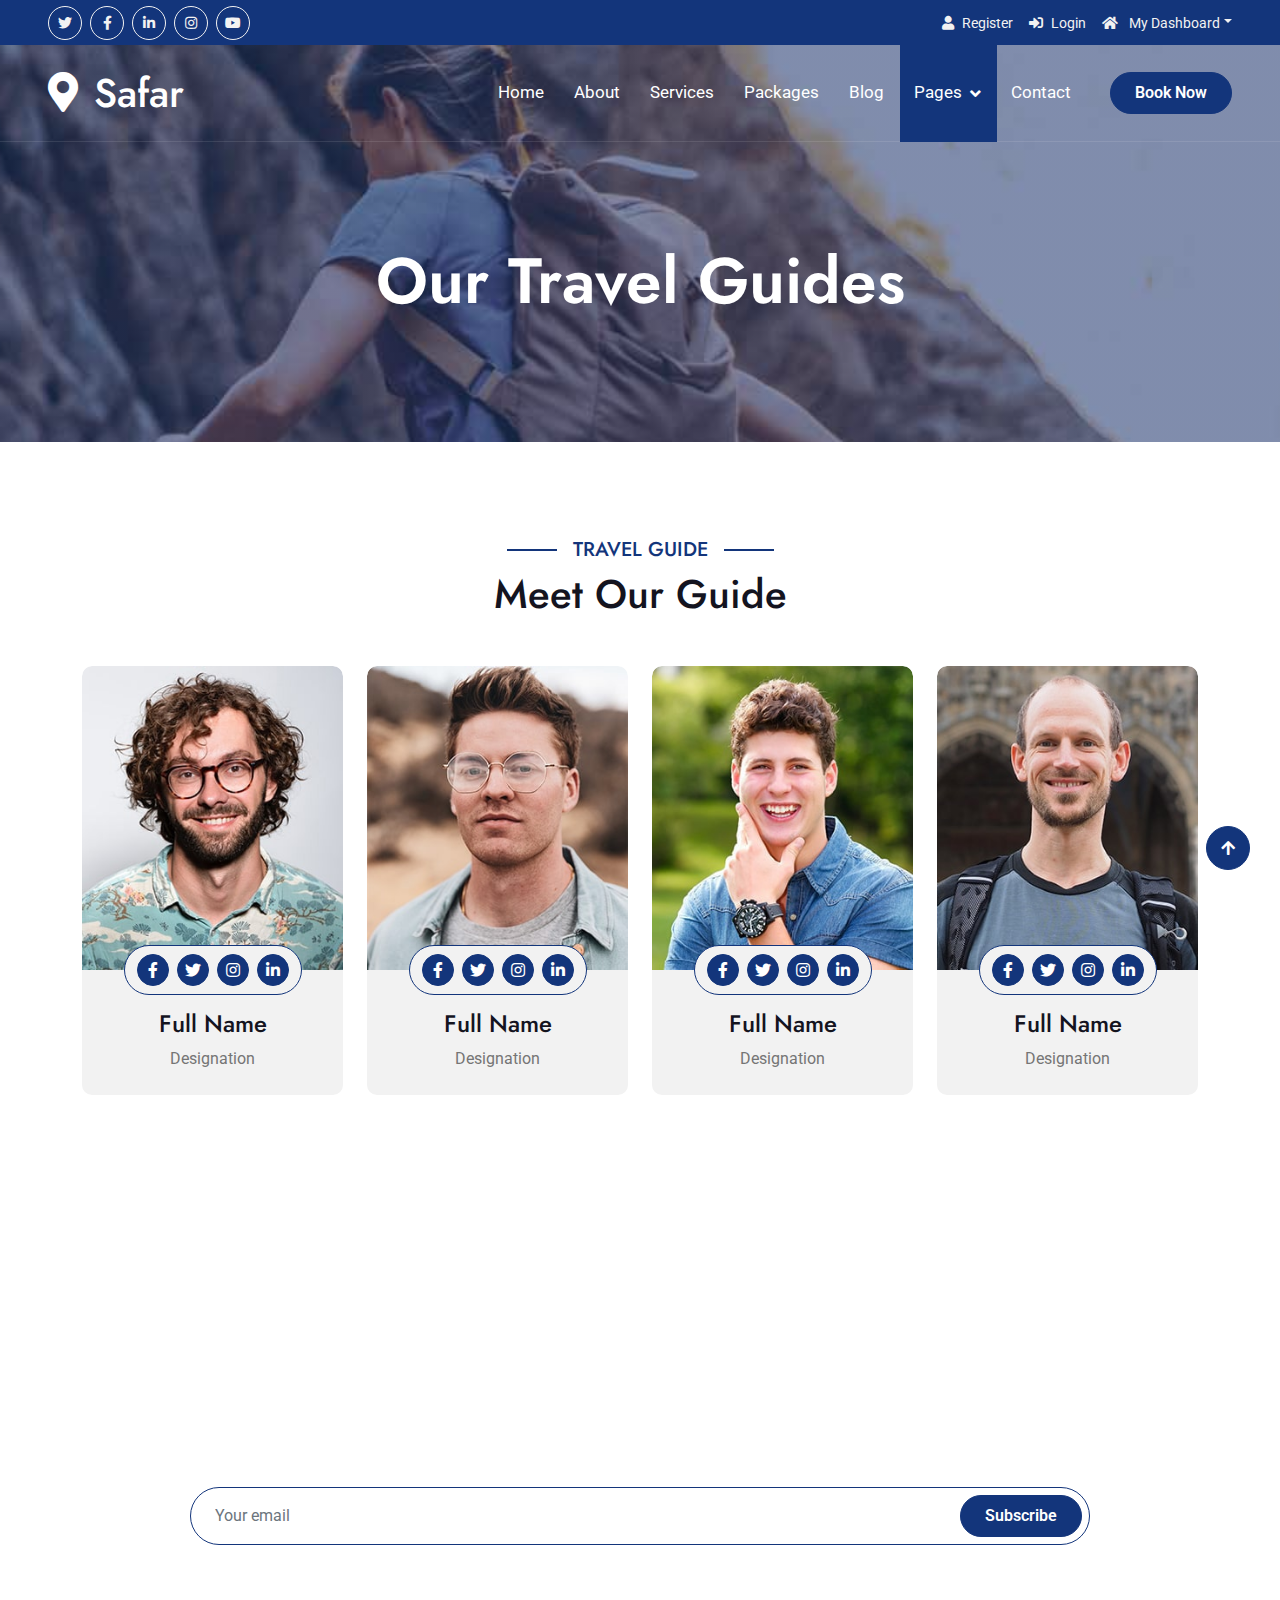
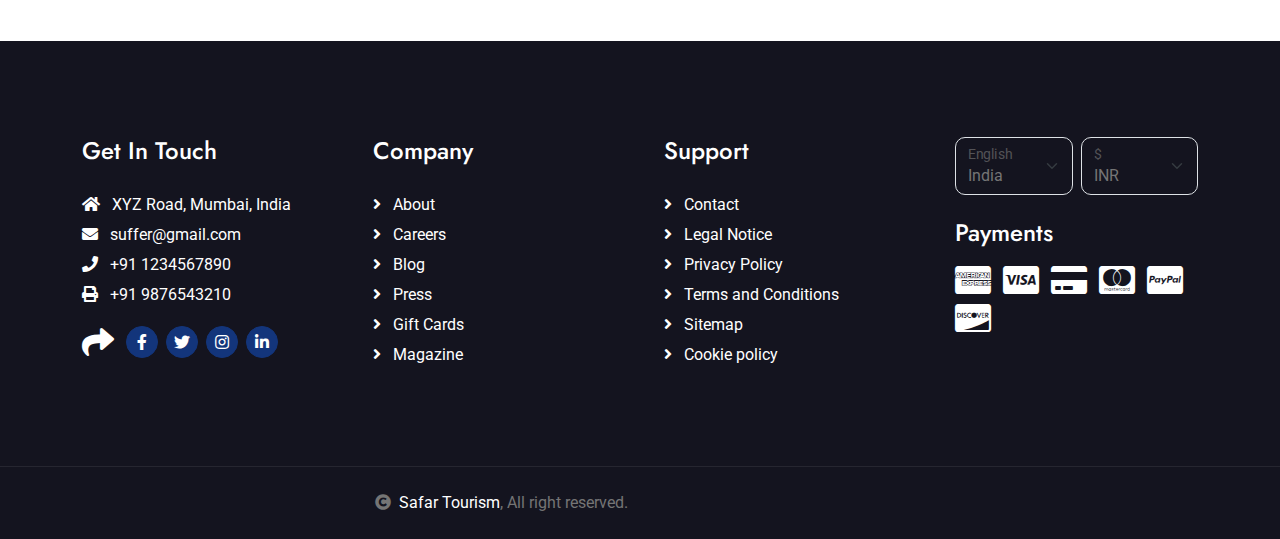
<file: guides.html>
<!DOCTYPE html>
<html lang="en">

<head>
    <meta charset="utf-8">
    <title>Safar - Tourism Website</title>
    <meta content="width=device-width, initial-scale=1.0" name="viewport">
    <meta content="" name="keywords">
    <meta content="" name="description">

    <!-- Google Web Fonts -->
    <link rel="preconnect" href="https://fonts.googleapis.com">
    <link rel="preconnect" href="https://fonts.gstatic.com" crossorigin>
    <link href="https://fonts.googleapis.com/css2?family=Jost:wght@500;600&family=Roboto&display=swap" rel="stylesheet">

    <!-- Icon Font Stylesheet -->
    <link rel="stylesheet" href="https://use.fontawesome.com/releases/v5.15.4/css/all.css" />
    <link href="https://cdn.jsdelivr.net/npm/bootstrap-icons@1.4.1/font/bootstrap-icons.css" rel="stylesheet">

    <!-- Libraries Stylesheet -->
    <link href="lib/owlcarousel/assets/owl.carousel.min.css" rel="stylesheet">
    <link href="lib/lightbox/css/lightbox.min.css" rel="stylesheet">


    <!-- Customized Bootstrap Stylesheet -->
    <link href="css/bootstrap.min.css" rel="stylesheet">

    <!-- Template Stylesheet -->
    <link href="css/style.css" rel="stylesheet">
</head>

<body>

    <!-- Spinner Start -->
    <div id="spinner"
        class="show bg-white position-fixed translate-middle w-100 vh-100 top-50 start-50 d-flex align-items-center justify-content-center">
        <div class="spinner-border text-primary" style="width: 3rem; height: 3rem;" role="status">
            <span class="sr-only">Loading...</span>
        </div>
    </div>
    <!-- Spinner End -->

    <!-- Topbar Start -->
    <div class="container-fluid bg-primary px-5 d-none d-lg-block">
        <div class="row gx-0">
            <div class="col-lg-8 text-center text-lg-start mb-2 mb-lg-0">
                <div class="d-inline-flex align-items-center" style="height: 45px;">
                    <a class="btn btn-sm btn-outline-light btn-sm-square rounded-circle me-2" href=""><i
                            class="fab fa-twitter fw-normal"></i></a>
                    <a class="btn btn-sm btn-outline-light btn-sm-square rounded-circle me-2" href=""><i
                            class="fab fa-facebook-f fw-normal"></i></a>
                    <a class="btn btn-sm btn-outline-light btn-sm-square rounded-circle me-2" href=""><i
                            class="fab fa-linkedin-in fw-normal"></i></a>
                    <a class="btn btn-sm btn-outline-light btn-sm-square rounded-circle me-2" href=""><i
                            class="fab fa-instagram fw-normal"></i></a>
                    <a class="btn btn-sm btn-outline-light btn-sm-square rounded-circle" href=""><i
                            class="fab fa-youtube fw-normal"></i></a>
                </div>
            </div>
            <div class="col-lg-4 text-center text-lg-end">
                <div class="d-inline-flex align-items-center" style="height: 45px;">
                    <a href="#"><small class="me-3 text-light"><i class="fa fa-user me-2"></i>Register</small></a>
                    <a href="#"><small class="me-3 text-light"><i class="fa fa-sign-in-alt me-2"></i>Login</small></a>
                    <div class="dropdown">
                        <a href="#" class="dropdown-toggle text-light" data-bs-toggle="dropdown"><small><i
                                    class="fa fa-home me-2"></i> My Dashboard</small></a>
                        <div class="dropdown-menu rounded">
                            <a href="#" class="dropdown-item"><i class="fas fa-user-alt me-2"></i> My Profile</a>
                            <a href="#" class="dropdown-item"><i class="fas fa-comment-alt me-2"></i> Inbox</a>
                            <a href="#" class="dropdown-item"><i class="fas fa-bell me-2"></i> Notifications</a>
                            <a href="#" class="dropdown-item"><i class="fas fa-cog me-2"></i> Account Settings</a>
                            <a href="#" class="dropdown-item"><i class="fas fa-power-off me-2"></i> Log Out</a>
                        </div>
                    </div>
                </div>
            </div>
        </div>
    </div>
    <!-- Topbar End -->

    <!-- Navbar & Hero Start -->
    <div class="container-fluid position-relative p-0">
        <nav class="navbar navbar-expand-lg navbar-light px-4 px-lg-5 py-3 py-lg-0">
            <a href="index.html" class="navbar-brand p-0">
                <h1 class="m-0"><i class="fa fa-map-marker-alt me-3"></i>Safar</h1>
                <!-- <img src="img/logo.png" alt="Logo"> -->
            </a>
            <button class="navbar-toggler" type="button" data-bs-toggle="collapse" data-bs-target="#navbarCollapse">
                <span class="fa fa-bars"></span>
            </button>
            <div class="collapse navbar-collapse" id="navbarCollapse">
                <div class="navbar-nav ms-auto py-0">
                    <a href="index.html" class="nav-item nav-link">Home</a>
                    <a href="about.html" class="nav-item nav-link">About</a>
                    <a href="services.html" class="nav-item nav-link">Services</a>
                    <a href="packages.html" class="nav-item nav-link">Packages</a>
                    <a href="blog.html" class="nav-item nav-link">Blog</a>
                    <div class="nav-item dropdown">
                        <a href="#" class="nav-link dropdown-toggle active" data-bs-toggle="dropdown">Pages</a>
                        <div class="dropdown-menu m-0">
                            <a href="destination.html" class="dropdown-item">Destination</a>
                            <a href="tour.html" class="dropdown-item">Explore Tour</a>
                            <a href="booking.html" class="dropdown-item">Travel Booking</a>
                            <a href="gallery.html" class="dropdown-item">Our Gallery</a>
                            <a href="guides.html" class="dropdown-item active">Travel Guides</a>
                            <a href="testimonial.html" class="dropdown-item">Testimonial</a>
                            <a href="404.html" class="dropdown-item">404 Page</a>
                        </div>
                    </div>
                    <a href="contact.html" class="nav-item nav-link">Contact</a>
                </div>
                <a href="" class="btn btn-primary rounded-pill py-2 px-4 ms-lg-4">Book Now</a>
            </div>
        </nav>
    </div>
    <!-- Navbar & Hero End -->

    <!-- Header Start -->
    <div class="container-fluid bg-breadcrumb">
        <div class="container text-center py-5" style="max-width: 900px;">
            <h3 class="text-white display-3 mb-4">Our Travel Guides</h1>
        </div>
    </div>
    <!-- Header End -->

    <!-- Travel Guide Start -->
    <div class="container-fluid guide py-5">
        <div class="container py-5">
            <div class="mx-auto text-center mb-5" style="max-width: 900px;">
                <h5 class="section-title px-3">Travel Guide</h5>
                <h1 class="mb-0">Meet Our Guide</h1>
            </div>
            <div class="row g-4">
                <div class="col-md-6 col-lg-3">
                    <div class="guide-item">
                        <div class="guide-img">
                            <div class="guide-img-efects">
                                <img src="img/guide-1.jpg" class="img-fluid w-100 rounded-top" alt="Image">
                            </div>
                            <div class="guide-icon rounded-pill p-2">
                                <a class="btn btn-square btn-primary rounded-circle mx-1" href=""><i
                                        class="fab fa-facebook-f"></i></a>
                                <a class="btn btn-square btn-primary rounded-circle mx-1" href=""><i
                                        class="fab fa-twitter"></i></a>
                                <a class="btn btn-square btn-primary rounded-circle mx-1" href=""><i
                                        class="fab fa-instagram"></i></a>
                                <a class="btn btn-square btn-primary rounded-circle mx-1" href=""><i
                                        class="fab fa-linkedin-in"></i></a>
                            </div>
                        </div>
                        <div class="guide-title text-center rounded-bottom p-4">
                            <div class="guide-title-inner">
                                <h4 class="mt-3">Full Name</h4>
                                <p class="mb-0">Designation</p>
                            </div>
                        </div>
                    </div>
                </div>
                <div class="col-md-6 col-lg-3">
                    <div class="guide-item">
                        <div class="guide-img">
                            <div class="guide-img-efects">
                                <img src="img/guide-2.jpg" class="img-fluid w-100 rounded-top" alt="Image">
                            </div>
                            <div class="guide-icon rounded-pill p-2">
                                <a class="btn btn-square btn-primary rounded-circle mx-1" href=""><i
                                        class="fab fa-facebook-f"></i></a>
                                <a class="btn btn-square btn-primary rounded-circle mx-1" href=""><i
                                        class="fab fa-twitter"></i></a>
                                <a class="btn btn-square btn-primary rounded-circle mx-1" href=""><i
                                        class="fab fa-instagram"></i></a>
                                <a class="btn btn-square btn-primary rounded-circle mx-1" href=""><i
                                        class="fab fa-linkedin-in"></i></a>
                            </div>
                        </div>
                        <div class="guide-title text-center rounded-bottom p-4">
                            <div class="guide-title-inner">
                                <h4 class="mt-3">Full Name</h4>
                                <p class="mb-0">Designation</p>
                            </div>
                        </div>
                    </div>
                </div>
                <div class="col-md-6 col-lg-3">
                    <div class="guide-item">
                        <div class="guide-img">
                            <div class="guide-img-efects">
                                <img src="img/guide-3.jpg" class="img-fluid w-100 rounded-top" alt="Image">
                            </div>
                            <div class="guide-icon rounded-pill p-2">
                                <a class="btn btn-square btn-primary rounded-circle mx-1" href=""><i
                                        class="fab fa-facebook-f"></i></a>
                                <a class="btn btn-square btn-primary rounded-circle mx-1" href=""><i
                                        class="fab fa-twitter"></i></a>
                                <a class="btn btn-square btn-primary rounded-circle mx-1" href=""><i
                                        class="fab fa-instagram"></i></a>
                                <a class="btn btn-square btn-primary rounded-circle mx-1" href=""><i
                                        class="fab fa-linkedin-in"></i></a>
                            </div>
                        </div>
                        <div class="guide-title text-center rounded-bottom p-4">
                            <div class="guide-title-inner">
                                <h4 class="mt-3">Full Name</h4>
                                <p class="mb-0">Designation</p>
                            </div>
                        </div>
                    </div>
                </div>
                <div class="col-md-6 col-lg-3">
                    <div class="guide-item">
                        <div class="guide-img">
                            <div class="guide-img-efects">
                                <img src="img/guide-4.jpg" class="img-fluid w-100 rounded-top" alt="Image">
                            </div>
                            <div class="guide-icon rounded-pill p-2">
                                <a class="btn btn-square btn-primary rounded-circle mx-1" href=""><i
                                        class="fab fa-facebook-f"></i></a>
                                <a class="btn btn-square btn-primary rounded-circle mx-1" href=""><i
                                        class="fab fa-twitter"></i></a>
                                <a class="btn btn-square btn-primary rounded-circle mx-1" href=""><i
                                        class="fab fa-instagram"></i></a>
                                <a class="btn btn-square btn-primary rounded-circle mx-1" href=""><i
                                        class="fab fa-linkedin-in"></i></a>
                            </div>
                        </div>
                        <div class="guide-title text-center rounded-bottom p-4">
                            <div class="guide-title-inner">
                                <h4 class="mt-3">Full Name</h4>
                                <p class="mb-0">Designation</p>
                            </div>
                        </div>
                    </div>
                </div>
            </div>
        </div>
    </div>
    <!-- Travel Guide End -->

    <!-- Subscribe Start -->
    <div class="container-fluid subscribe py-5">
        <div class="container text-center py-5">
            <div class="mx-auto text-center" style="max-width: 900px;">
                <h5 class="subscribe-title px-3">Subscribe</h5>
                <h1 class="text-white mb-4">Our Newsletter</h1>
                <p class="text-white mb-5">Lorem ipsum dolor sit amet consectetur adipisicing elit. Laborum tempore nam,
                    architecto doloremque velit explicabo? Voluptate sunt eveniet fuga eligendi! Expedita laudantium
                    fugiat corrupti eum cum repellat a laborum quasi.
                </p>
                <div class="position-relative mx-auto">
                    <input class="form-control border-primary rounded-pill w-100 py-3 ps-4 pe-5" type="text"
                        placeholder="Your email">
                    <button type="button"
                        class="btn btn-primary rounded-pill position-absolute top-0 end-0 py-2 px-4 mt-2 me-2">Subscribe</button>
                </div>
            </div>
        </div>
    </div>
    <!-- Subscribe End -->
    <!-- Footer Start -->
    <div class="container-fluid footer py-5">
        <div class="container py-5">
            <div class="row g-5">
                <div class="col-md-6 col-lg-6 col-xl-3">
                    <div class="footer-item d-flex flex-column">
                        <h4 class="mb-4 text-white">Get In Touch</h4>
                        <a href=""><i class="fas fa-home me-2"></i> XYZ Road, Mumbai, India</a>
                        <a href=""><i class="fas fa-envelope me-2"></i> suffer@gmail.com</a>
                        <a href=""><i class="fas fa-phone me-2"></i> +91 1234567890</a>
                        <a href="" class="mb-3"><i class="fas fa-print me-2"></i> +91 9876543210</a>
                        <div class="d-flex align-items-center">
                            <i class="fas fa-share fa-2x text-white me-2"></i>
                            <a class="btn-square btn btn-primary rounded-circle mx-1" href=""><i
                                    class="fab fa-facebook-f"></i></a>
                            <a class="btn-square btn btn-primary rounded-circle mx-1" href=""><i
                                    class="fab fa-twitter"></i></a>
                            <a class="btn-square btn btn-primary rounded-circle mx-1" href=""><i
                                    class="fab fa-instagram"></i></a>
                            <a class="btn-square btn btn-primary rounded-circle mx-1" href=""><i
                                    class="fab fa-linkedin-in"></i></a>
                        </div>
                    </div>
                </div>
                <div class="col-md-6 col-lg-6 col-xl-3">
                    <div class="footer-item d-flex flex-column">
                        <h4 class="mb-4 text-white">Company</h4>
                        <a href="about.html"><i class="fas fa-angle-right me-2"></i> About</a>
                        <a href=""><i class="fas fa-angle-right me-2"></i> Careers</a>
                        <a href="blog.html"><i class="fas fa-angle-right me-2"></i> Blog</a>
                        <a href=""><i class="fas fa-angle-right me-2"></i> Press</a>
                        <a href=""><i class="fas fa-angle-right me-2"></i> Gift Cards</a>
                        <a href=""><i class="fas fa-angle-right me-2"></i> Magazine</a>
                    </div>
                </div>
                <div class="col-md-6 col-lg-6 col-xl-3">
                    <div class="footer-item d-flex flex-column">
                        <h4 class="mb-4 text-white">Support</h4>
                        <a href="contact.html"><i class="fas fa-angle-right me-2"></i> Contact</a>
                        <a href=""><i class="fas fa-angle-right me-2"></i> Legal Notice</a>
                        <a href=""><i class="fas fa-angle-right me-2"></i> Privacy Policy</a>
                        <a href=""><i class="fas fa-angle-right me-2"></i> Terms and Conditions</a>
                        <a href=""><i class="fas fa-angle-right me-2"></i> Sitemap</a>
                        <a href=""><i class="fas fa-angle-right me-2"></i> Cookie policy</a>
                    </div>
                </div>
                <div class="col-md-6 col-lg-6 col-xl-3">
                    <div class="footer-item">
                        <div class="row gy-3 gx-2 mb-4">
                            <div class="col-xl-6">
                                <form>
                                    <div class="form-floating">
                                        <select class="form-select bg-dark border" id="select1">
                                            <option value="1">India</option>
                                            <option value="2">Europe</option>
                                            <option value="3">USA</option>
                                            <option value="3">UAE</option>
                                        </select>
                                        <label for="select1">English</label>
                                    </div>
                                </form>
                            </div>
                            <div class="col-xl-6">
                                <form>
                                    <div class="form-floating">
                                        <select class="form-select bg-dark border" id="select1">
                                            <option value="1">INR</option>
                                            <option value="2">EUR</option>
                                            <option value="3">USD</option>
                                            <option value="3">DH</option>
                                        </select>
                                        <label for="select1">$</label>
                                    </div>
                                </form>
                            </div>
                        </div>
                        <h4 class="text-white mb-3">Payments</h4>
                        <div class="footer-bank-card">
                            <a href="#" class="text-white me-2"><i class="fab fa-cc-amex fa-2x"></i></a>
                            <a href="#" class="text-white me-2"><i class="fab fa-cc-visa fa-2x"></i></a>
                            <a href="#" class="text-white me-2"><i class="fas fa-credit-card fa-2x"></i></a>
                            <a href="#" class="text-white me-2"><i class="fab fa-cc-mastercard fa-2x"></i></a>
                            <a href="#" class="text-white me-2"><i class="fab fa-cc-paypal fa-2x"></i></a>
                            <a href="#" class="text-white"><i class="fab fa-cc-discover fa-2x"></i></a>
                        </div>
                    </div>
                </div>
            </div>
        </div>
    </div>
    <!-- Footer End -->

    <!-- Copyright Start -->
    <div class="container-fluid copyright text-body py-4">
        <div class="container">
            <div class="row g-4 align-items-center">
                <div class="col-md-6 text-center text-md-end mb-md-0">
                    <i class="fas fa-copyright me-2"></i><a class="text-white" href="#">Safar Tourism</a>, All right
                    reserved.
                </div>
                <div class="col-md-6 text-center text-md-start">
                    <!--/*** This template is free as long as you keep the below author’s credit link/attribution link/backlink. ***/-->
                    <!--/*** If you'd like to use the template without the below author’s credit link/attribution link/backlink, ***/-->
                    <!--/*** you can purchase the Credit Removal License from "https://htmlcodex.com/credit-removal". ***/-->
                    <!-- Designed By <a class="text-white" href="https://htmlcodex.com">HTML Codex</a> -->
                </div>
            </div>
        </div>
    </div>
    <!-- Copyright End -->

    <!-- Back to Top -->
    <a href="#" class="btn btn-primary btn-primary-outline-0 btn-md-square back-to-top"><i
            class="fa fa-arrow-up"></i></a>


    <!-- JavaScript Libraries -->
    <script src="https://ajax.googleapis.com/ajax/libs/jquery/3.6.4/jquery.min.js"></script>
    <script src="https://cdn.jsdelivr.net/npm/bootstrap@5.0.0/dist/js/bootstrap.bundle.min.js"></script>
    <script src="lib/easing/easing.min.js"></script>
    <script src="lib/waypoints/waypoints.min.js"></script>
    <script src="lib/owlcarousel/owl.carousel.min.js"></script>
    <script src="lib/lightbox/js/lightbox.min.js"></script>


    <!-- Template Javascript -->
    <script src="js/main.js"></script>
</body>

</html>
</file>
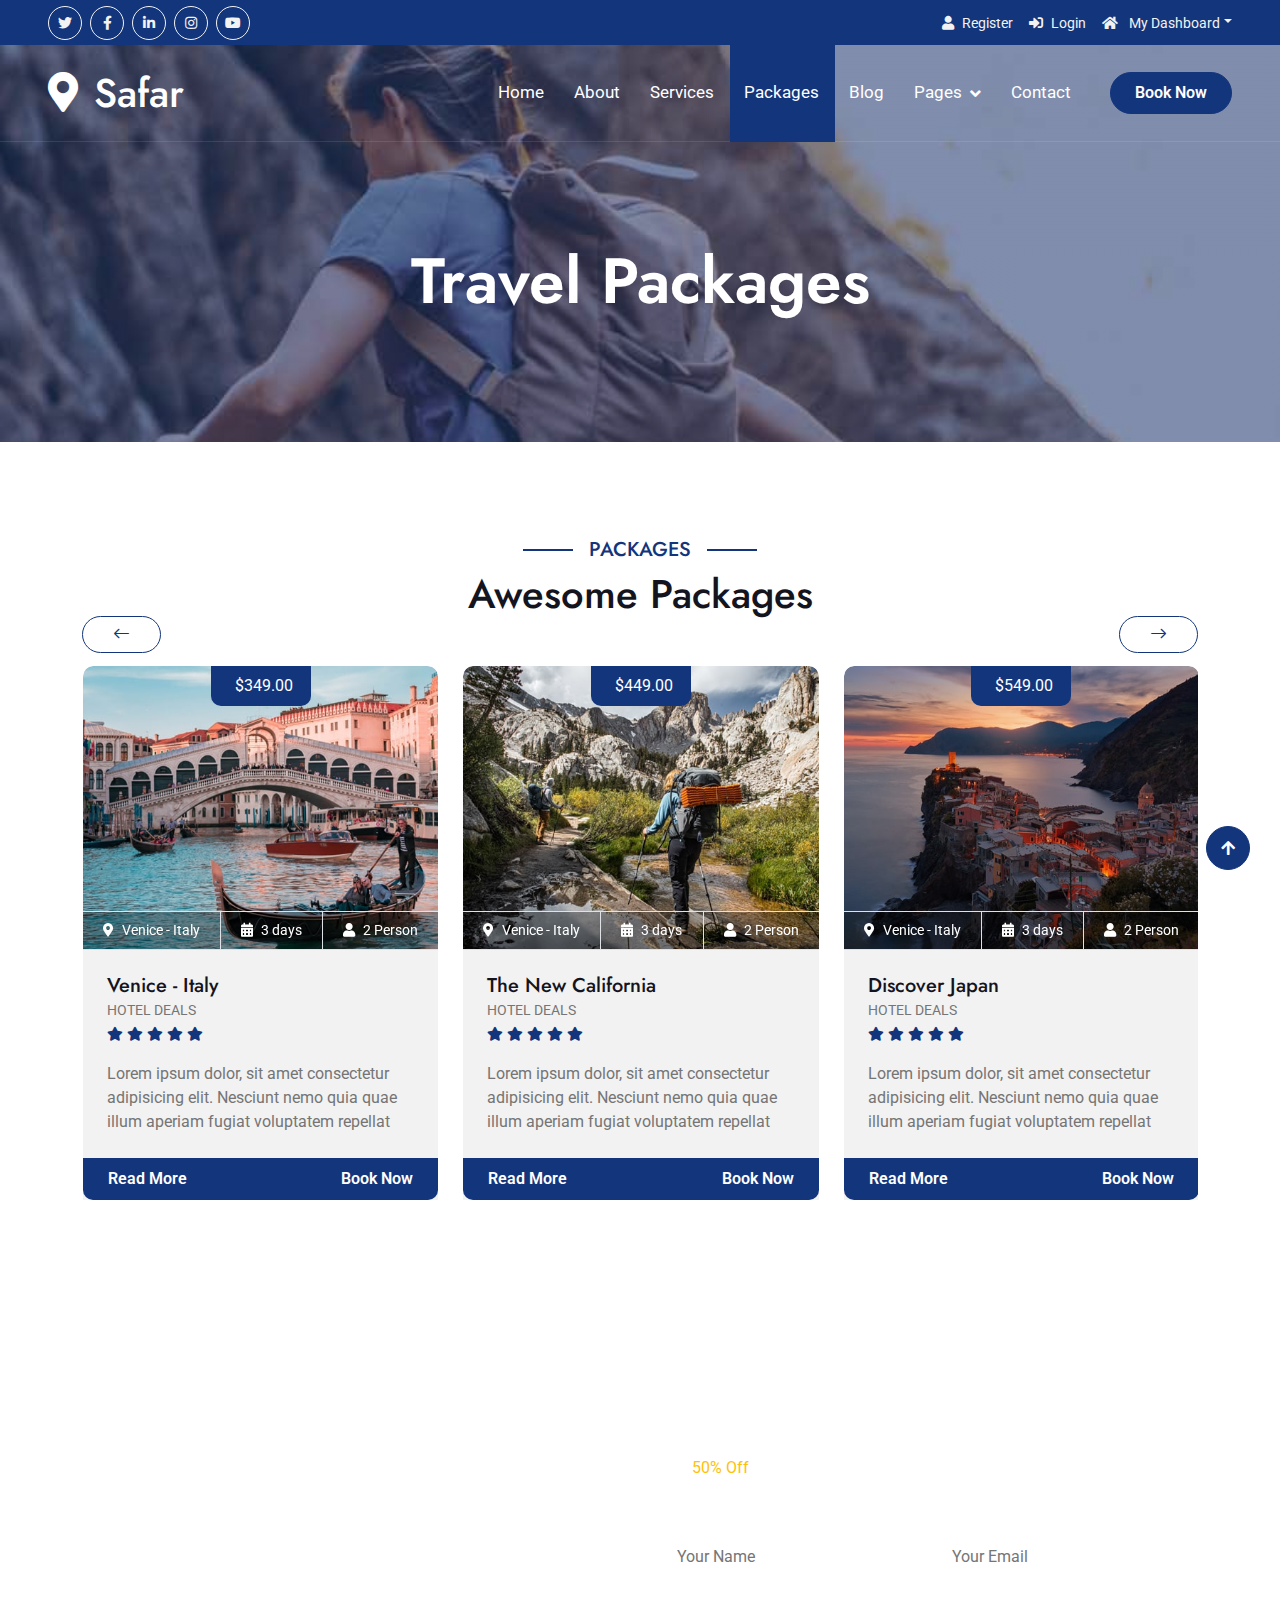
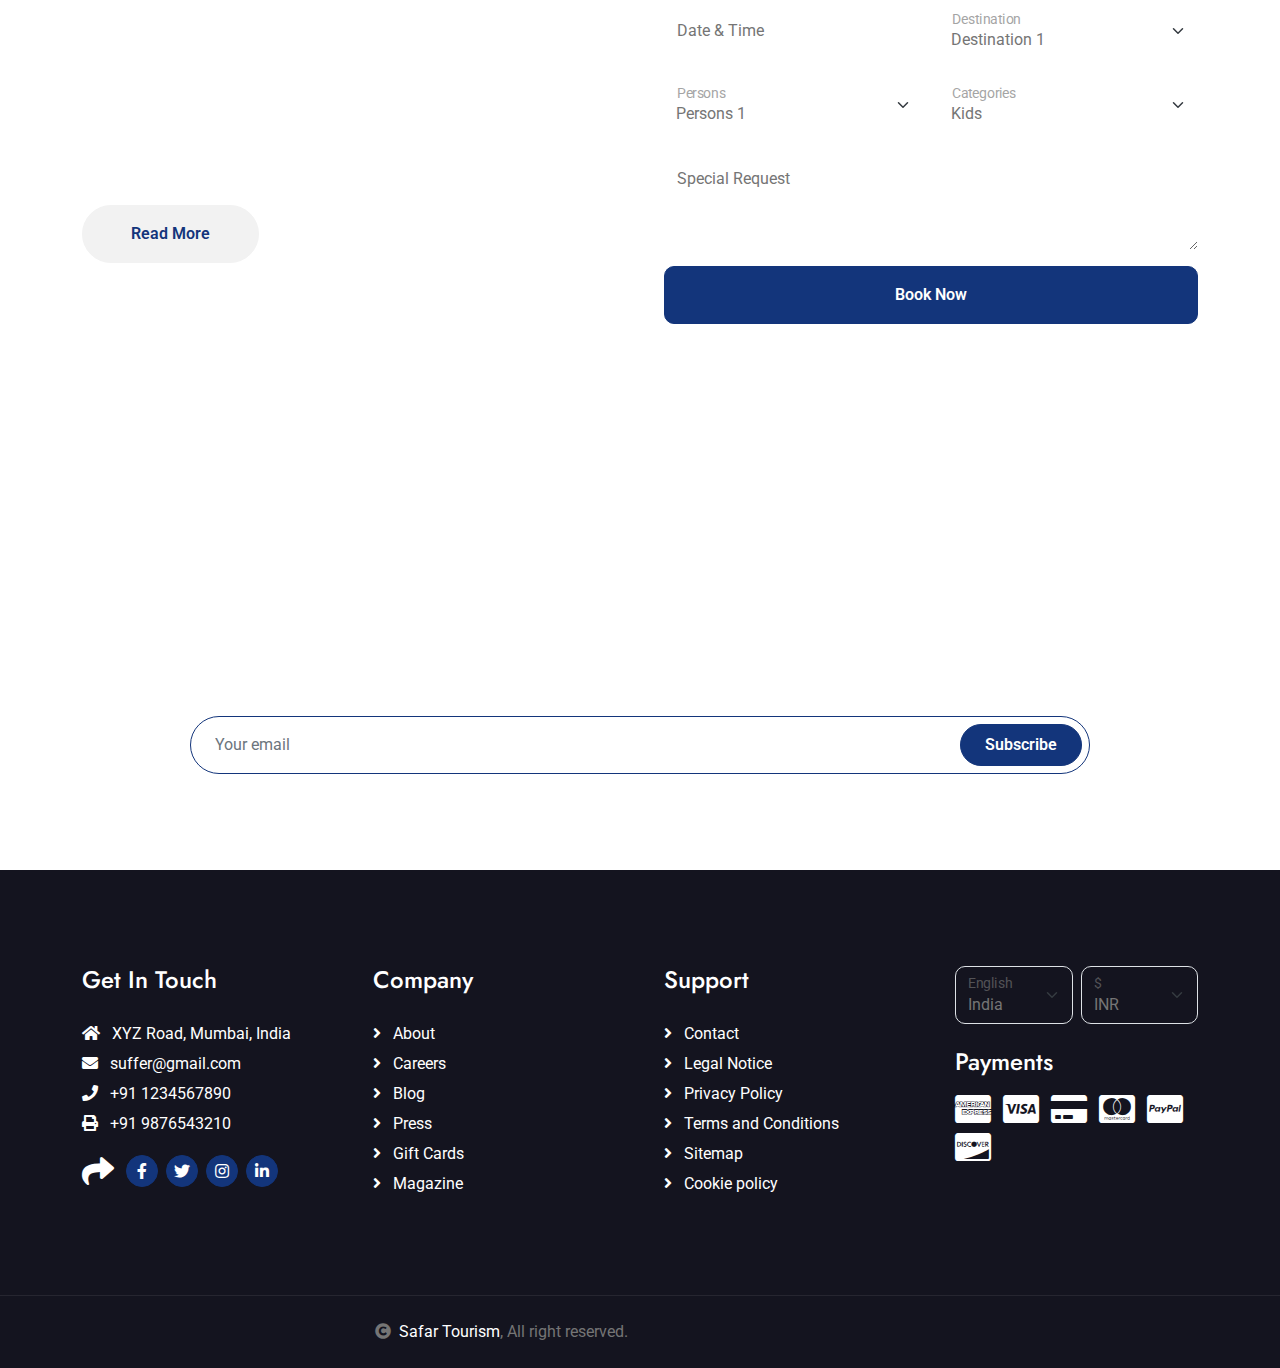
<file: packages.html>
<!DOCTYPE html>
<html lang="en">

<head>
    <meta charset="utf-8">
    <title>Safar - Tourism Website</title>
    <meta content="width=device-width, initial-scale=1.0" name="viewport">
    <meta content="" name="keywords">
    <meta content="" name="description">

    <!-- Google Web Fonts -->
    <link rel="preconnect" href="https://fonts.googleapis.com">
    <link rel="preconnect" href="https://fonts.gstatic.com" crossorigin>
    <link href="https://fonts.googleapis.com/css2?family=Jost:wght@500;600&family=Roboto&display=swap" rel="stylesheet">

    <!-- Icon Font Stylesheet -->
    <link rel="stylesheet" href="https://use.fontawesome.com/releases/v5.15.4/css/all.css" />
    <link href="https://cdn.jsdelivr.net/npm/bootstrap-icons@1.4.1/font/bootstrap-icons.css" rel="stylesheet">

    <!-- Libraries Stylesheet -->
    <link href="lib/owlcarousel/assets/owl.carousel.min.css" rel="stylesheet">
    <link href="lib/lightbox/css/lightbox.min.css" rel="stylesheet">


    <!-- Customized Bootstrap Stylesheet -->
    <link href="css/bootstrap.min.css" rel="stylesheet">

    <!-- Template Stylesheet -->
    <link href="css/style.css" rel="stylesheet">
</head>

<body>

    <!-- Spinner Start -->
    <div id="spinner"
        class="show bg-white position-fixed translate-middle w-100 vh-100 top-50 start-50 d-flex align-items-center justify-content-center">
        <div class="spinner-border text-primary" style="width: 3rem; height: 3rem;" role="status">
            <span class="sr-only">Loading...</span>
        </div>
    </div>
    <!-- Spinner End -->

    <!-- Topbar Start -->
    <div class="container-fluid bg-primary px-5 d-none d-lg-block">
        <div class="row gx-0">
            <div class="col-lg-8 text-center text-lg-start mb-2 mb-lg-0">
                <div class="d-inline-flex align-items-center" style="height: 45px;">
                    <a class="btn btn-sm btn-outline-light btn-sm-square rounded-circle me-2" href=""><i
                            class="fab fa-twitter fw-normal"></i></a>
                    <a class="btn btn-sm btn-outline-light btn-sm-square rounded-circle me-2" href=""><i
                            class="fab fa-facebook-f fw-normal"></i></a>
                    <a class="btn btn-sm btn-outline-light btn-sm-square rounded-circle me-2" href=""><i
                            class="fab fa-linkedin-in fw-normal"></i></a>
                    <a class="btn btn-sm btn-outline-light btn-sm-square rounded-circle me-2" href=""><i
                            class="fab fa-instagram fw-normal"></i></a>
                    <a class="btn btn-sm btn-outline-light btn-sm-square rounded-circle" href=""><i
                            class="fab fa-youtube fw-normal"></i></a>
                </div>
            </div>
            <div class="col-lg-4 text-center text-lg-end">
                <div class="d-inline-flex align-items-center" style="height: 45px;">
                    <a href="register.html"><small class="me-3 text-light"><i class="fa fa-user me-2"></i>Register</small></a>
                    <a href="login.html"><small class="me-3 text-light"><i class="fa fa-sign-in-alt me-2"></i>Login</small></a>
                    <div class="dropdown">
                        <a href="#" class="dropdown-toggle text-light" data-bs-toggle="dropdown"><small><i
                                    class="fa fa-home me-2"></i> My Dashboard</small></a>
                        <div class="dropdown-menu rounded">
                            <a href="#" class="dropdown-item"><i class="fas fa-user-alt me-2"></i> My Profile</a>
                            <a href="#" class="dropdown-item"><i class="fas fa-comment-alt me-2"></i> Inbox</a>
                            <a href="#" class="dropdown-item"><i class="fas fa-bell me-2"></i> Notifications</a>
                            <a href="#" class="dropdown-item"><i class="fas fa-cog me-2"></i> Account Settings</a>
                            <a href="#" class="dropdown-item"><i class="fas fa-power-off me-2"></i> Log Out</a>
                        </div>
                    </div>
                </div>
            </div>
        </div>
    </div>
    <!-- Topbar End -->

    <!-- Navbar & Hero Start -->
    <div class="container-fluid position-relative p-0">
        <nav class="navbar navbar-expand-lg navbar-light px-4 px-lg-5 py-3 py-lg-0">
            <a href="index.html" class="navbar-brand p-0">
                <h1 class="m-0"><i class="fa fa-map-marker-alt me-3"></i>Safar</h1>
                <!-- <img src="img/logo.png" alt="Logo"> -->
            </a>
            <button class="navbar-toggler" type="button" data-bs-toggle="collapse" data-bs-target="#navbarCollapse">
                <span class="fa fa-bars"></span>
            </button>
            <div class="collapse navbar-collapse" id="navbarCollapse">
                <div class="navbar-nav ms-auto py-0">
                    <a href="index.html" class="nav-item nav-link">Home</a>
                    <a href="about.html" class="nav-item nav-link">About</a>
                    <a href="services.html" class="nav-item nav-link">Services</a>
                    <a href="packages.html" class="nav-item nav-link active">Packages</a>
                    <a href="blog.html" class="nav-item nav-link">Blog</a>
                    <div class="nav-item dropdown">
                        <a href="#" class="nav-link dropdown-toggle" data-bs-toggle="dropdown">Pages</a>
                        <div class="dropdown-menu m-0">
                            <a href="destination.html" class="dropdown-item">Destination</a>
                            <a href="tour.html" class="dropdown-item">Explore Tour</a>
                            <a href="booking.html" class="dropdown-item">Travel Booking</a>
                            <a href="gallery.html" class="dropdown-item">Our Gallery</a>
                            <a href="guides.html" class="dropdown-item">Travel Guides</a>
                            <a href="testimonial.html" class="dropdown-item">Testimonial</a>
                            <a href="404.html" class="dropdown-item">404 Page</a>
                        </div>
                    </div>
                    <a href="contact.html" class="nav-item nav-link">Contact</a>
                </div>
                <a href="" class="btn btn-primary rounded-pill py-2 px-4 ms-lg-4">Book Now</a>
            </div>
        </nav>
    </div>
    <!-- Navbar & Hero End -->

    <!-- Header Start -->
    <div class="container-fluid bg-breadcrumb">
        <div class="container text-center py-5" style="max-width: 900px;">
            <h3 class="text-white display-3 mb-4">Travel Packages</h1>
                <ol class="breadcrumb justify-content-center mb-0">
                    <!-- <li class="breadcrumb-item"><a href="index.html">Home</a></li>
                    <li class="breadcrumb-item"><a href="#">Pages</a></li>
                    <li class="breadcrumb-item active text-white">Packages</li> -->
                </ol>
        </div>
    </div>
    <!-- Header End -->

    <!-- Packages Start -->
    <div class="container-fluid packages py-5">
        <div class="container py-5">
            <div class="mx-auto text-center mb-5" style="max-width: 900px;">
                <h5 class="section-title px-3">Packages</h5>
                <h1 class="mb-0">Awesome Packages</h1>
            </div>
            <div class="packages-carousel owl-carousel">
                <div class="packages-item">
                    <div class="packages-img">
                        <img src="img/packages-4.jpg" class="img-fluid w-100 rounded-top" alt="Image">
                        <div class="packages-info d-flex border border-start-0 border-end-0 position-absolute"
                            style="width: 100%; bottom: 0; left: 0; z-index: 5;">
                            <small class="flex-fill text-center border-end py-2"><i
                                    class="fa fa-map-marker-alt me-2"></i>Venice - Italy</small>
                            <small class="flex-fill text-center border-end py-2"><i
                                    class="fa fa-calendar-alt me-2"></i>3 days</small>
                            <small class="flex-fill text-center py-2"><i class="fa fa-user me-2"></i>2 Person</small>
                        </div>
                        <div class="packages-price py-2 px-4">$349.00</div>
                    </div>
                    <div class="packages-content bg-light">
                        <div class="p-4 pb-0">
                            <h5 class="mb-0">Venice - Italy</h5>
                            <small class="text-uppercase">Hotel Deals</small>
                            <div class="mb-3">
                                <small class="fa fa-star text-primary"></small>
                                <small class="fa fa-star text-primary"></small>
                                <small class="fa fa-star text-primary"></small>
                                <small class="fa fa-star text-primary"></small>
                                <small class="fa fa-star text-primary"></small>
                            </div>
                            <p class="mb-4">Lorem ipsum dolor, sit amet consectetur adipisicing elit. Nesciunt nemo quia
                                quae illum aperiam fugiat voluptatem repellat</p>
                        </div>
                        <div class="row bg-primary rounded-bottom mx-0">
                            <div class="col-6 text-start px-0">
                                <a href="#" class="btn-hover btn text-white py-2 px-4">Read More</a>
                            </div>
                            <div class="col-6 text-end px-0">
                                <a href="#" class="btn-hover btn text-white py-2 px-4">Book Now</a>
                            </div>
                        </div>
                    </div>
                </div>
                <div class="packages-item">
                    <div class="packages-img">
                        <img src="img/packages-2.jpg" class="img-fluid w-100 rounded-top" alt="Image">
                        <div class="packages-info d-flex border border-start-0 border-end-0 position-absolute"
                            style="width: 100%; bottom: 0; left: 0; z-index: 5;">
                            <small class="flex-fill text-center border-end py-2"><i
                                    class="fa fa-map-marker-alt me-2"></i>Venice - Italy</small>
                            <small class="flex-fill text-center border-end py-2"><i
                                    class="fa fa-calendar-alt me-2"></i>3 days</small>
                            <small class="flex-fill text-center py-2"><i class="fa fa-user me-2"></i>2 Person</small>
                        </div>
                        <div class="packages-price py-2 px-4">$449.00</div>
                    </div>
                    <div class="packages-content bg-light">
                        <div class="p-4 pb-0">
                            <h5 class="mb-0">The New California</h5>
                            <small class="text-uppercase">Hotel Deals</small>
                            <div class="mb-3">
                                <small class="fa fa-star text-primary"></small>
                                <small class="fa fa-star text-primary"></small>
                                <small class="fa fa-star text-primary"></small>
                                <small class="fa fa-star text-primary"></small>
                                <small class="fa fa-star text-primary"></small>
                            </div>
                            <p class="mb-4">Lorem ipsum dolor, sit amet consectetur adipisicing elit. Nesciunt nemo quia
                                quae illum aperiam fugiat voluptatem repellat</p>
                        </div>
                        <div class="row bg-primary rounded-bottom mx-0">
                            <div class="col-6 text-start px-0">
                                <a href="#" class="btn-hover btn text-white py-2 px-4">Read More</a>
                            </div>
                            <div class="col-6 text-end px-0">
                                <a href="#" class="btn-hover btn text-white py-2 px-4">Book Now</a>
                            </div>
                        </div>
                    </div>
                </div>
                <div class="packages-item">
                    <div class="packages-img">
                        <img src="img/packages-3.jpg" class="img-fluid w-100 rounded-top" alt="Image">
                        <div class="packages-info d-flex border border-start-0 border-end-0 position-absolute"
                            style="width: 100%; bottom: 0; left: 0; z-index: 5;">
                            <small class="flex-fill text-center border-end py-2"><i
                                    class="fa fa-map-marker-alt me-2"></i>Venice - Italy</small>
                            <small class="flex-fill text-center border-end py-2"><i
                                    class="fa fa-calendar-alt me-2"></i>3 days</small>
                            <small class="flex-fill text-center py-2"><i class="fa fa-user me-2"></i>2 Person</small>
                        </div>
                        <div class="packages-price py-2 px-4">$549.00</div>
                    </div>
                    <div class="packages-content bg-light">
                        <div class="p-4 pb-0">
                            <h5 class="mb-0">Discover Japan</h5>
                            <small class="text-uppercase">Hotel Deals</small>
                            <div class="mb-3">
                                <small class="fa fa-star text-primary"></small>
                                <small class="fa fa-star text-primary"></small>
                                <small class="fa fa-star text-primary"></small>
                                <small class="fa fa-star text-primary"></small>
                                <small class="fa fa-star text-primary"></small>
                            </div>
                            <p class="mb-4">Lorem ipsum dolor, sit amet consectetur adipisicing elit. Nesciunt nemo quia
                                quae illum aperiam fugiat voluptatem repellat</p>
                        </div>
                        <div class="row bg-primary rounded-bottom mx-0">
                            <div class="col-6 text-start px-0">
                                <a href="#" class="btn-hover btn text-white py-2 px-4">Read More</a>
                            </div>
                            <div class="col-6 text-end px-0">
                                <a href="#" class="btn-hover btn text-white py-2 px-4">Book Now</a>
                            </div>
                        </div>
                    </div>
                </div>
                <div class="packages-item">
                    <div class="packages-img">
                        <img src="img/packages-1.jpg" class="img-fluid w-100 rounded-top" alt="Image">
                        <div class="packages-info d-flex border border-start-0 border-end-0 position-absolute"
                            style="width: 100%; bottom: 0; left: 0; z-index: 5;">
                            <small class="flex-fill text-center border-end py-2"><i
                                    class="fa fa-map-marker-alt me-2"></i>Thayland</small>
                            <small class="flex-fill text-center border-end py-2"><i
                                    class="fa fa-calendar-alt me-2"></i>3 days</small>
                            <small class="flex-fill text-center py-2"><i class="fa fa-user me-2"></i>2 Person</small>
                        </div>
                        <div class="packages-price py-2 px-4">$649.00</div>
                    </div>
                    <div class="packages-content bg-light">
                        <div class="p-4 pb-0">
                            <h5 class="mb-0">Thayland Trip</h5>
                            <small class="text-uppercase">Hotel Deals</small>
                            <div class="mb-3">
                                <small class="fa fa-star text-primary"></small>
                                <small class="fa fa-star text-primary"></small>
                                <small class="fa fa-star text-primary"></small>
                                <small class="fa fa-star text-primary"></small>
                                <small class="fa fa-star text-primary"></small>
                            </div>
                            <p class="mb-4">Lorem ipsum dolor, sit amet consectetur adipisicing elit. Nesciunt nemo quia
                                quae illum aperiam fugiat voluptatem repellat</p>
                        </div>
                        <div class="row bg-primary rounded-bottom mx-0">
                            <div class="col-6 text-start px-0">
                                <a href="#" class="btn-hover btn text-white py-2 px-4">Read More</a>
                            </div>
                            <div class="col-6 text-end px-0">
                                <a href="#" class="btn-hover btn text-white py-2 px-4">Book Now</a>
                            </div>
                        </div>
                    </div>
                </div>
            </div>
        </div>
    </div>
    <!-- Packages End -->

    <!-- Tour Booking Start -->
    <div class="container-fluid booking py-5">
        <div class="container py-5">
            <div class="row g-5 align-items-center">
                <div class="col-lg-6">
                    <h5 class="section-booking-title pe-3">Booking</h5>
                    <h1 class="text-white mb-4">Online Booking</h1>
                    <p class="text-white mb-4">Lorem ipsum dolor sit amet consectetur adipisicing elit. Aspernatur
                        maxime ullam esse fuga blanditiis accusantium pariatur quis sapiente, veniam doloribus
                        praesentium? Repudiandae iste voluptatem fugiat doloribus quasi quo iure officia.
                    </p>
                    <p class="text-white mb-4">Lorem ipsum dolor sit amet consectetur adipisicing elit. Aspernatur
                        maxime ullam esse fuga blanditiis accusantium pariatur quis sapiente, veniam doloribus
                        praesentium? Repudiandae iste voluptatem fugiat doloribus quasi quo iure officia.
                    </p>
                    <a href="#" class="btn btn-light text-primary rounded-pill py-3 px-5 mt-2">Read More</a>
                </div>
                <div class="col-lg-6">
                    <h1 class="text-white mb-3">Book A Tour Deals</h1>
                    <p class="text-white mb-4">Get <span class="text-warning">50% Off</span> On Your First Adventure
                        Trip With Travela. Get More Deal Offers Here.</p>
                    <form>
                        <div class="row g-3">
                            <div class="col-md-6">
                                <div class="form-floating">
                                    <input type="text" class="form-control bg-white border-0" id="name"
                                        placeholder="Your Name">
                                    <label for="name">Your Name</label>
                                </div>
                            </div>
                            <div class="col-md-6">
                                <div class="form-floating">
                                    <input type="email" class="form-control bg-white border-0" id="email"
                                        placeholder="Your Email">
                                    <label for="email">Your Email</label>
                                </div>
                            </div>
                            <div class="col-md-6">
                                <div class="form-floating date" id="date3" data-target-input="nearest">
                                    <input type="text" class="form-control bg-white border-0" id="datetime"
                                        placeholder="Date & Time" data-target="#date3" data-toggle="datetimepicker" />
                                    <label for="datetime">Date & Time</label>
                                </div>
                            </div>
                            <div class="col-md-6">
                                <div class="form-floating">
                                    <select class="form-select bg-white border-0" id="select1">
                                        <option value="1">Destination 1</option>
                                        <option value="2">Destination 2</option>
                                        <option value="3">Destination 3</option>
                                    </select>
                                    <label for="select1">Destination</label>
                                </div>
                            </div>
                            <div class="col-md-6">
                                <div class="form-floating">
                                    <select class="form-select bg-white border-0" id="SelectPerson">
                                        <option value="1">Persons 1</option>
                                        <option value="2">Persons 2</option>
                                        <option value="3">Persons 3</option>
                                    </select>
                                    <label for="SelectPerson">Persons</label>
                                </div>
                            </div>
                            <div class="col-md-6">
                                <div class="form-floating">
                                    <select class="form-select bg-white border-0" id="CategoriesSelect">
                                        <option value="1">Kids</option>
                                        <option value="2">1</option>
                                        <option value="3">2</option>
                                        <option value="3">3</option>
                                    </select>
                                    <label for="CategoriesSelect">Categories</label>
                                </div>
                            </div>
                            <div class="col-12">
                                <div class="form-floating">
                                    <textarea class="form-control bg-white border-0" placeholder="Special Request"
                                        id="message" style="height: 100px"></textarea>
                                    <label for="message">Special Request</label>
                                </div>
                            </div>
                            <div class="col-12">
                                <button class="btn btn-primary text-white w-100 py-3" type="submit">Book Now</button>
                            </div>
                        </div>
                    </form>
                </div>
            </div>
        </div>
    </div>
    <!-- Tour Booking End -->

    <!-- Subscribe Start -->
    <div class="container-fluid subscribe py-5">
        <div class="container text-center py-5">
            <div class="mx-auto text-center" style="max-width: 900px;">
                <h5 class="subscribe-title px-3">Subscribe</h5>
                <h1 class="text-white mb-4">Our Newsletter</h1>
                <p class="text-white mb-5">Lorem ipsum dolor sit amet consectetur adipisicing elit. Laborum tempore nam,
                    architecto doloremque velit explicabo? Voluptate sunt eveniet fuga eligendi! Expedita laudantium
                    fugiat corrupti eum cum repellat a laborum quasi.
                </p>
                <div class="position-relative mx-auto">
                    <input class="form-control border-primary rounded-pill w-100 py-3 ps-4 pe-5" type="text"
                        placeholder="Your email">
                    <button type="button"
                        class="btn btn-primary rounded-pill position-absolute top-0 end-0 py-2 px-4 mt-2 me-2">Subscribe</button>
                </div>
            </div>
        </div>
    </div>
    <!-- Subscribe End -->

    <!-- Footer Start -->
    <div class="container-fluid footer py-5">
        <div class="container py-5">
            <div class="row g-5">
                <div class="col-md-6 col-lg-6 col-xl-3">
                    <div class="footer-item d-flex flex-column">
                        <h4 class="mb-4 text-white">Get In Touch</h4>
                        <a href=""><i class="fas fa-home me-2"></i> XYZ Road, Mumbai, India</a>
                        <a href=""><i class="fas fa-envelope me-2"></i> suffer@gmail.com</a>
                        <a href=""><i class="fas fa-phone me-2"></i> +91 1234567890</a>
                        <a href="" class="mb-3"><i class="fas fa-print me-2"></i> +91 9876543210</a>
                        <div class="d-flex align-items-center">
                            <i class="fas fa-share fa-2x text-white me-2"></i>
                            <a class="btn-square btn btn-primary rounded-circle mx-1" href=""><i
                                    class="fab fa-facebook-f"></i></a>
                            <a class="btn-square btn btn-primary rounded-circle mx-1" href=""><i
                                    class="fab fa-twitter"></i></a>
                            <a class="btn-square btn btn-primary rounded-circle mx-1" href=""><i
                                    class="fab fa-instagram"></i></a>
                            <a class="btn-square btn btn-primary rounded-circle mx-1" href=""><i
                                    class="fab fa-linkedin-in"></i></a>
                        </div>
                    </div>
                </div>
                <div class="col-md-6 col-lg-6 col-xl-3">
                    <div class="footer-item d-flex flex-column">
                        <h4 class="mb-4 text-white">Company</h4>
                        <a href="about.html"><i class="fas fa-angle-right me-2"></i> About</a>
                        <a href=""><i class="fas fa-angle-right me-2"></i> Careers</a>
                        <a href="blog.html"><i class="fas fa-angle-right me-2"></i> Blog</a>
                        <a href=""><i class="fas fa-angle-right me-2"></i> Press</a>
                        <a href=""><i class="fas fa-angle-right me-2"></i> Gift Cards</a>
                        <a href=""><i class="fas fa-angle-right me-2"></i> Magazine</a>
                    </div>
                </div>
                <div class="col-md-6 col-lg-6 col-xl-3">
                    <div class="footer-item d-flex flex-column">
                        <h4 class="mb-4 text-white">Support</h4>
                        <a href="contact.html"><i class="fas fa-angle-right me-2"></i> Contact</a>
                        <a href=""><i class="fas fa-angle-right me-2"></i> Legal Notice</a>
                        <a href=""><i class="fas fa-angle-right me-2"></i> Privacy Policy</a>
                        <a href=""><i class="fas fa-angle-right me-2"></i> Terms and Conditions</a>
                        <a href=""><i class="fas fa-angle-right me-2"></i> Sitemap</a>
                        <a href=""><i class="fas fa-angle-right me-2"></i> Cookie policy</a>
                    </div>
                </div>
                <div class="col-md-6 col-lg-6 col-xl-3">
                    <div class="footer-item">
                        <div class="row gy-3 gx-2 mb-4">
                            <div class="col-xl-6">
                                <form>
                                    <div class="form-floating">
                                        <select class="form-select bg-dark border" id="select1">
                                            <option value="1">India</option>
                                            <option value="2">Europe</option>
                                            <option value="3">USA</option>
                                            <option value="3">UAE</option>
                                        </select>
                                        <label for="select1">English</label>
                                    </div>
                                </form>
                            </div>
                            <div class="col-xl-6">
                                <form>
                                    <div class="form-floating">
                                        <select class="form-select bg-dark border" id="select1">
                                            <option value="1">INR</option>
                                            <option value="2">EUR</option>
                                            <option value="3">USD</option>
                                            <option value="3">DH</option>
                                        </select>
                                        <label for="select1">$</label>
                                    </div>
                                </form>
                            </div>
                        </div>
                        <h4 class="text-white mb-3">Payments</h4>
                        <div class="footer-bank-card">
                            <a href="#" class="text-white me-2"><i class="fab fa-cc-amex fa-2x"></i></a>
                            <a href="#" class="text-white me-2"><i class="fab fa-cc-visa fa-2x"></i></a>
                            <a href="#" class="text-white me-2"><i class="fas fa-credit-card fa-2x"></i></a>
                            <a href="#" class="text-white me-2"><i class="fab fa-cc-mastercard fa-2x"></i></a>
                            <a href="#" class="text-white me-2"><i class="fab fa-cc-paypal fa-2x"></i></a>
                            <a href="#" class="text-white"><i class="fab fa-cc-discover fa-2x"></i></a>
                        </div>
                    </div>
                </div>
            </div>
        </div>
    </div>
    <!-- Footer End -->

    <!-- Copyright Start -->
    <div class="container-fluid copyright text-body py-4">
        <div class="container">
            <div class="row g-4 align-items-center">
                <div class="col-md-6 text-center text-md-end mb-md-0">
                    <i class="fas fa-copyright me-2"></i><a class="text-white" href="#">Safar Tourism</a>, All right
                    reserved.
                </div>
                <div class="col-md-6 text-center text-md-start">
                    <!--/*** This template is free as long as you keep the below author’s credit link/attribution link/backlink. ***/-->
                    <!--/*** If you'd like to use the template without the below author’s credit link/attribution link/backlink, ***/-->
                    <!--/*** you can purchase the Credit Removal License from "https://htmlcodex.com/credit-removal". ***/-->
                    <!-- Designed By <a class="text-white" href="https://htmlcodex.com">HTML Codex</a> -->
                </div>
            </div>
        </div>
    </div>
    <!-- Copyright End -->

    <!-- Back to Top -->
    <a href="#" class="btn btn-primary btn-primary-outline-0 btn-md-square back-to-top"><i
            class="fa fa-arrow-up"></i></a>


    <!-- JavaScript Libraries -->
    <script src="https://ajax.googleapis.com/ajax/libs/jquery/3.6.4/jquery.min.js"></script>
    <script src="https://cdn.jsdelivr.net/npm/bootstrap@5.0.0/dist/js/bootstrap.bundle.min.js"></script>
    <script src="lib/easing/easing.min.js"></script>
    <script src="lib/waypoints/waypoints.min.js"></script>
    <script src="lib/owlcarousel/owl.carousel.min.js"></script>
    <script src="lib/lightbox/js/lightbox.min.js"></script>


    <!-- Template Javascript -->
    <script src="js/main.js"></script>
</body>

</html>
</file>
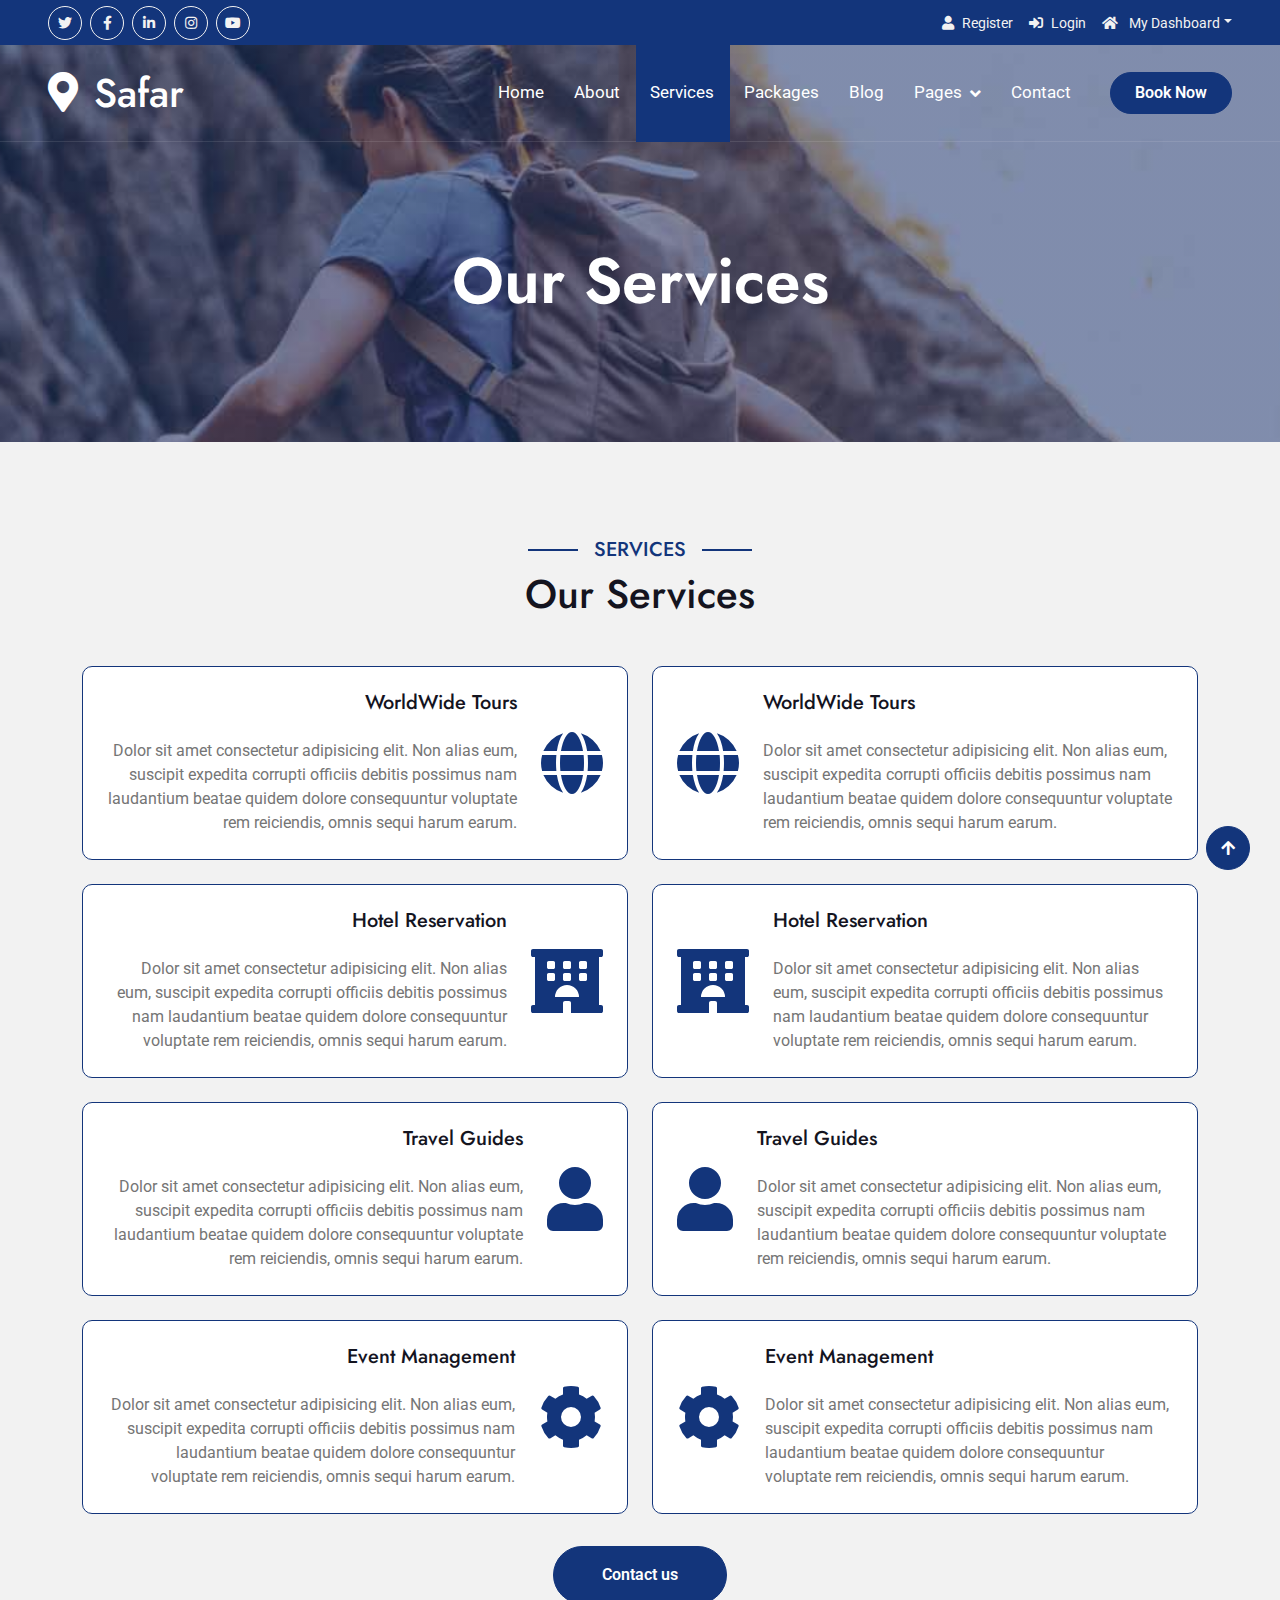
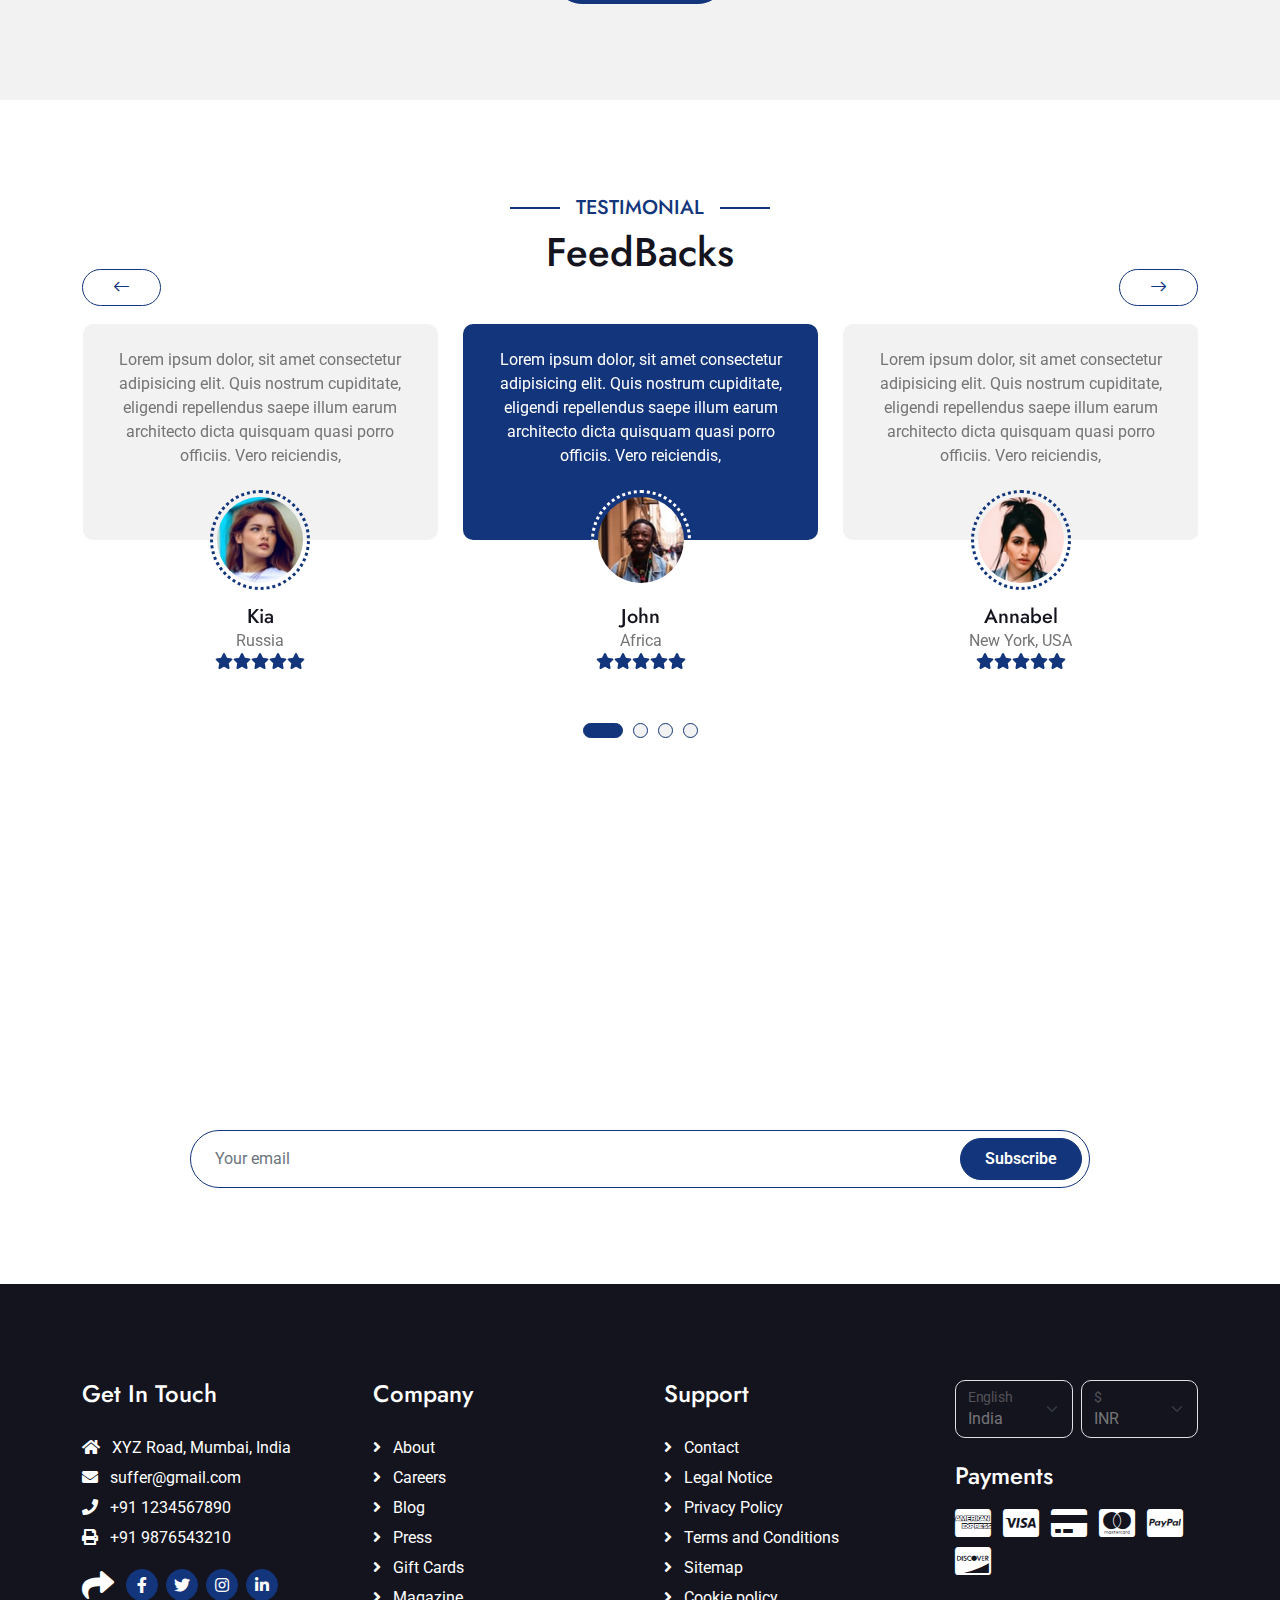
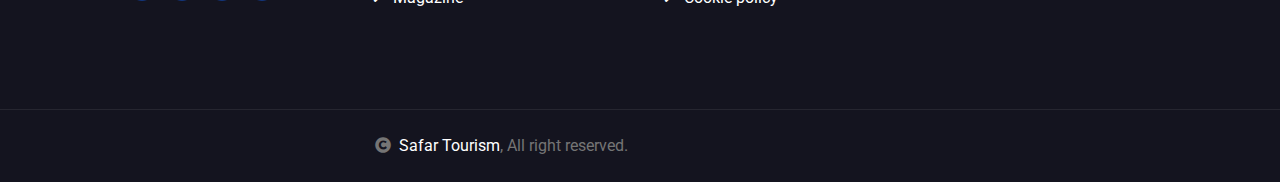
<file: services.html>
<!DOCTYPE html>
<html lang="en">

<head>
    <meta charset="utf-8">
    <title>Safar - Tourism Website</title>
    <meta content="width=device-width, initial-scale=1.0" name="viewport">
    <meta content="" name="keywords">
    <meta content="" name="description">

    <!-- Google Web Fonts -->
    <link rel="preconnect" href="https://fonts.googleapis.com">
    <link rel="preconnect" href="https://fonts.gstatic.com" crossorigin>
    <link href="https://fonts.googleapis.com/css2?family=Jost:wght@500;600&family=Roboto&display=swap" rel="stylesheet">

    <!-- Icon Font Stylesheet -->
    <link rel="stylesheet" href="https://use.fontawesome.com/releases/v5.15.4/css/all.css" />
    <link href="https://cdn.jsdelivr.net/npm/bootstrap-icons@1.4.1/font/bootstrap-icons.css" rel="stylesheet">

    <!-- Libraries Stylesheet -->
    <link href="lib/owlcarousel/assets/owl.carousel.min.css" rel="stylesheet">
    <link href="lib/lightbox/css/lightbox.min.css" rel="stylesheet">


    <!-- Customized Bootstrap Stylesheet -->
    <link href="css/bootstrap.min.css" rel="stylesheet">

    <!-- Template Stylesheet -->
    <link href="css/style.css" rel="stylesheet">
</head>

<body>

    <!-- Spinner Start -->
    <div id="spinner"
        class="show bg-white position-fixed translate-middle w-100 vh-100 top-50 start-50 d-flex align-items-center justify-content-center">
        <div class="spinner-border text-primary" style="width: 3rem; height: 3rem;" role="status">
            <span class="sr-only">Loading...</span>
        </div>
    </div>
    <!-- Spinner End -->

    <!-- Topbar Start -->
    <div class="container-fluid bg-primary px-5 d-none d-lg-block">
        <div class="row gx-0">
            <div class="col-lg-8 text-center text-lg-start mb-2 mb-lg-0">
                <div class="d-inline-flex align-items-center" style="height: 45px;">
                    <a class="btn btn-sm btn-outline-light btn-sm-square rounded-circle me-2" href=""><i
                            class="fab fa-twitter fw-normal"></i></a>
                    <a class="btn btn-sm btn-outline-light btn-sm-square rounded-circle me-2" href=""><i
                            class="fab fa-facebook-f fw-normal"></i></a>
                    <a class="btn btn-sm btn-outline-light btn-sm-square rounded-circle me-2" href=""><i
                            class="fab fa-linkedin-in fw-normal"></i></a>
                    <a class="btn btn-sm btn-outline-light btn-sm-square rounded-circle me-2" href=""><i
                            class="fab fa-instagram fw-normal"></i></a>
                    <a class="btn btn-sm btn-outline-light btn-sm-square rounded-circle" href=""><i
                            class="fab fa-youtube fw-normal"></i></a>
                </div>
            </div>
            <div class="col-lg-4 text-center text-lg-end">
                <div class="d-inline-flex align-items-center" style="height: 45px;">
                    <a href="register.html"><small class="me-3 text-light"><i class="fa fa-user me-2"></i>Register</small></a>
                    <a href="login.html"><small class="me-3 text-light"><i class="fa fa-sign-in-alt me-2"></i>Login</small></a>
                    <div class="dropdown">
                        <a href="#" class="dropdown-toggle text-light" data-bs-toggle="dropdown"><small><i
                                    class="fa fa-home me-2"></i> My Dashboard</small></a>
                        <div class="dropdown-menu rounded">
                            <a href="#" class="dropdown-item"><i class="fas fa-user-alt me-2"></i> My Profile</a>
                            <a href="#" class="dropdown-item"><i class="fas fa-comment-alt me-2"></i> Inbox</a>
                            <a href="#" class="dropdown-item"><i class="fas fa-bell me-2"></i> Notifications</a>
                            <a href="#" class="dropdown-item"><i class="fas fa-cog me-2"></i> Account Settings</a>
                            <a href="#" class="dropdown-item"><i class="fas fa-power-off me-2"></i> Log Out</a>
                        </div>
                    </div>
                </div>
            </div>
        </div>
    </div>
    <!-- Topbar End -->

    <!-- Navbar & Hero Start -->
    <div class="container-fluid position-relative p-0">
        <nav class="navbar navbar-expand-lg navbar-light px-4 px-lg-5 py-3 py-lg-0">
            <a href="index.html" class="navbar-brand p-0">
                <h1 class="m-0"><i class="fa fa-map-marker-alt me-3"></i>Safar</h1>
                <!-- <img src="img/logo.png" alt="Logo"> -->
            </a>
            <button class="navbar-toggler" type="button" data-bs-toggle="collapse" data-bs-target="#navbarCollapse">
                <span class="fa fa-bars"></span>
            </button>
            <div class="collapse navbar-collapse" id="navbarCollapse">
                <div class="navbar-nav ms-auto py-0">
                    <a href="index.html" class="nav-item nav-link">Home</a>
                    <a href="about.html" class="nav-item nav-link">About</a>
                    <a href="services.html" class="nav-item nav-link active">Services</a>
                    <a href="packages.html" class="nav-item nav-link">Packages</a>
                    <a href="blog.html" class="nav-item nav-link">Blog</a>
                    <div class="nav-item dropdown">
                        <a href="#" class="nav-link dropdown-toggle" data-bs-toggle="dropdown">Pages</a>
                        <div class="dropdown-menu m-0">
                            <a href="destination.html" class="dropdown-item">Destination</a>
                            <a href="tour.html" class="dropdown-item">Explore Tour</a>
                            <a href="booking.html" class="dropdown-item">Travel Booking</a>
                            <a href="gallery.html" class="dropdown-item">Our Gallery</a>
                            <a href="guides.html" class="dropdown-item">Travel Guides</a>
                            <a href="testimonial.html" class="dropdown-item">Testimonial</a>
                            <a href="404.html" class="dropdown-item">404 Page</a>
                        </div>
                    </div>
                    <a href="contact.html" class="nav-item nav-link">Contact</a>
                </div>
                <a href="" class="btn btn-primary rounded-pill py-2 px-4 ms-lg-4">Book Now</a>
            </div>
        </nav>
    </div>
    <!-- Navbar & Hero End -->

    <!-- Header Start -->
    <div class="container-fluid bg-breadcrumb">
        <div class="container text-center py-5" style="max-width: 900px;">
            <h3 class="text-white display-3 mb-4">Our Services</h1>
                <ol class="breadcrumb justify-content-center mb-0">
                    <!-- <li class="breadcrumb-item"><a href="index.html">Home</a></li>
                    <li class="breadcrumb-item"><a href="#">Pages</a></li>
                    <li class="breadcrumb-item active text-white">Services</li> -->
                </ol>
        </div>
    </div>
    <!-- Header End -->

    <!-- Services Start -->
    <div class="container-fluid bg-light service py-5">
        <div class="container py-5">
            <div class="mx-auto text-center mb-5" style="max-width: 900px;">
                <h5 class="section-title px-3">Services</h5>
                <h1 class="mb-0">Our Services</h1>
            </div>
            <div class="row g-4">
                <div class="col-lg-6">
                    <div class="row g-4">
                        <div class="col-12">
                            <div
                                class="service-content-inner d-flex align-items-center bg-white border border-primary rounded p-4 pe-0">
                                <div class="service-content text-end">
                                    <h5 class="mb-4">WorldWide Tours</h5>
                                    <p class="mb-0">Dolor sit amet consectetur adipisicing elit. Non alias eum, suscipit
                                        expedita corrupti officiis debitis possimus nam laudantium beatae quidem dolore
                                        consequuntur voluptate rem reiciendis, omnis sequi harum earum.
                                    </p>
                                </div>
                                <div class="service-icon p-4">
                                    <i class="fa fa-globe fa-4x text-primary"></i>
                                </div>
                            </div>
                        </div>
                        <div class="col-12">
                            <div
                                class="service-content-inner d-flex align-items-center  bg-white border border-primary rounded p-4 pe-0">
                                <div class="service-content text-end">
                                    <h5 class="mb-4">Hotel Reservation</h5>
                                    <p class="mb-0">Dolor sit amet consectetur adipisicing elit. Non alias eum, suscipit
                                        expedita corrupti officiis debitis possimus nam laudantium beatae quidem dolore
                                        consequuntur voluptate rem reiciendis, omnis sequi harum earum.
                                    </p>
                                </div>
                                <div class="service-icon p-4">
                                    <i class="fa fa-hotel fa-4x text-primary"></i>
                                </div>
                            </div>
                        </div>
                        <div class="col-12">
                            <div
                                class="service-content-inner d-flex align-items-center bg-white border border-primary rounded p-4 pe-0">
                                <div class="service-content text-end">
                                    <h5 class="mb-4">Travel Guides</h5>
                                    <p class="mb-0">Dolor sit amet consectetur adipisicing elit. Non alias eum, suscipit
                                        expedita corrupti officiis debitis possimus nam laudantium beatae quidem dolore
                                        consequuntur voluptate rem reiciendis, omnis sequi harum earum.
                                    </p>
                                </div>
                                <div class="service-icon p-4">
                                    <i class="fa fa-user fa-4x text-primary"></i>
                                </div>
                            </div>
                        </div>
                        <div class="col-12">
                            <div
                                class="service-content-inner d-flex align-items-center bg-white border border-primary rounded p-4 pe-0">
                                <div class="service-content text-end">
                                    <h5 class="mb-4">Event Management</h5>
                                    <p class="mb-0">Dolor sit amet consectetur adipisicing elit. Non alias eum, suscipit
                                        expedita corrupti officiis debitis possimus nam laudantium beatae quidem dolore
                                        consequuntur voluptate rem reiciendis, omnis sequi harum earum.
                                    </p>
                                </div>
                                <div class="service-icon p-4">
                                    <i class="fa fa-cog fa-4x text-primary"></i>
                                </div>
                            </div>
                        </div>
                    </div>
                </div>
                <div class="col-lg-6">
                    <div class="row g-4">
                        <div class="col-12">
                            <div
                                class="service-content-inner d-flex align-items-center bg-white border border-primary rounded p-4 ps-0">
                                <div class="service-icon p-4">
                                    <i class="fa fa-globe fa-4x text-primary"></i>
                                </div>
                                <div class="service-content">
                                    <h5 class="mb-4">WorldWide Tours</h5>
                                    <p class="mb-0">Dolor sit amet consectetur adipisicing elit. Non alias eum, suscipit
                                        expedita corrupti officiis debitis possimus nam laudantium beatae quidem dolore
                                        consequuntur voluptate rem reiciendis, omnis sequi harum earum.
                                    </p>
                                </div>
                            </div>
                        </div>
                        <div class="col-12">
                            <div
                                class="service-content-inner d-flex align-items-center bg-white border border-primary rounded p-4 ps-0">
                                <div class="service-icon p-4">
                                    <i class="fa fa-hotel fa-4x text-primary"></i>
                                </div>
                                <div class="service-content">
                                    <h5 class="mb-4">Hotel Reservation</h5>
                                    <p class="mb-0">Dolor sit amet consectetur adipisicing elit. Non alias eum, suscipit
                                        expedita corrupti officiis debitis possimus nam laudantium beatae quidem dolore
                                        consequuntur voluptate rem reiciendis, omnis sequi harum earum.
                                    </p>
                                </div>
                            </div>
                        </div>
                        <div class="col-12">
                            <div
                                class="service-content-inner d-flex align-items-center bg-white border border-primary rounded p-4 ps-0">
                                <div class="service-icon p-4">
                                    <i class="fa fa-user fa-4x text-primary"></i>
                                </div>
                                <div class="service-content">
                                    <h5 class="mb-4">Travel Guides</h5>
                                    <p class="mb-0">Dolor sit amet consectetur adipisicing elit. Non alias eum, suscipit
                                        expedita corrupti officiis debitis possimus nam laudantium beatae quidem dolore
                                        consequuntur voluptate rem reiciendis, omnis sequi harum earum.
                                    </p>
                                </div>
                            </div>
                        </div>
                        <div class="col-12">
                            <div
                                class="service-content-inner d-flex align-items-center bg-white border border-primary rounded p-4 ps-0">
                                <div class="service-icon p-4">
                                    <i class="fa fa-cog fa-4x text-primary"></i>
                                </div>
                                <div class="service-content">
                                    <h5 class="mb-4">Event Management</h5>
                                    <p class="mb-0">Dolor sit amet consectetur adipisicing elit. Non alias eum, suscipit
                                        expedita corrupti officiis debitis possimus nam laudantium beatae quidem dolore
                                        consequuntur voluptate rem reiciendis, omnis sequi harum earum.
                                    </p>
                                </div>
                            </div>
                        </div>
                    </div>
                </div>
                <div class="col-12">
                    <div class="text-center">
                        <a class="btn btn-primary rounded-pill py-3 px-5 mt-2" href="contact.html">Contact us</a>
                    </div>
                </div>
            </div>
        </div>
    </div>
    <!-- Services End -->


    <!-- Testimonial Start -->
    <div class="container-fluid testimonial py-5">
        <div class="container py-5">
            <div class="mx-auto text-center mb-5" style="max-width: 900px;">
                <h5 class="section-title px-3">Testimonial</h5>
                <h1 class="mb-0">FeedBacks</h1>
            </div>
            <div class="testimonial-carousel owl-carousel">
                <div class="testimonial-item text-center rounded pb-4">
                    <div class="testimonial-comment bg-light rounded p-4">
                        <p class="text-center mb-5">Lorem ipsum dolor, sit amet consectetur adipisicing elit. Quis
                            nostrum cupiditate, eligendi repellendus saepe illum earum architecto dicta quisquam quasi
                            porro officiis. Vero reiciendis,
                        </p>
                    </div>
                    <div class="testimonial-img p-1">
                        <img src="img/testimonial-1.jpg" class="img-fluid rounded-circle" alt="Image">
                    </div>
                    <div style="margin-top: -35px;">
                        <h5 class="mb-0">John</h5>
                        <p class="mb-0">Africa</p>
                        <div class="d-flex justify-content-center">
                            <i class="fas fa-star text-primary"></i>
                            <i class="fas fa-star text-primary"></i>
                            <i class="fas fa-star text-primary"></i>
                            <i class="fas fa-star text-primary"></i>
                            <i class="fas fa-star text-primary"></i>
                        </div>
                    </div>
                </div>
                <div class="testimonial-item text-center rounded pb-4">
                    <div class="testimonial-comment bg-light rounded p-4">
                        <p class="text-center mb-5">Lorem ipsum dolor, sit amet consectetur adipisicing elit. Quis
                            nostrum cupiditate, eligendi repellendus saepe illum earum architecto dicta quisquam quasi
                            porro officiis. Vero reiciendis,
                        </p>
                    </div>
                    <div class="testimonial-img p-1">
                        <img src="img/testimonial-2.jpg" class="img-fluid rounded-circle" alt="Image">
                    </div>
                    <div style="margin-top: -35px;">
                        <h5 class="mb-0">Annabel</h5>
                        <p class="mb-0">New York, USA</p>
                        <div class="d-flex justify-content-center">
                            <i class="fas fa-star text-primary"></i>
                            <i class="fas fa-star text-primary"></i>
                            <i class="fas fa-star text-primary"></i>
                            <i class="fas fa-star text-primary"></i>
                            <i class="fas fa-star text-primary"></i>
                        </div>
                    </div>
                </div>
                <div class="testimonial-item text-center rounded pb-4">
                    <div class="testimonial-comment bg-light rounded p-4">
                        <p class="text-center mb-5">Lorem ipsum dolor, sit amet consectetur adipisicing elit. Quis
                            nostrum cupiditate, eligendi repellendus saepe illum earum architecto dicta quisquam quasi
                            porro officiis. Vero reiciendis,
                        </p>
                    </div>
                    <div class="testimonial-img p-1">
                        <img src="img/testimonial-3.jpg" class="img-fluid rounded-circle" alt="Image">
                    </div>
                    <div style="margin-top: -35px;">
                        <h5 class="mb-0">Rose</h5>
                        <p class="mb-0">Australia</p>
                        <div class="d-flex justify-content-center">
                            <i class="fas fa-star text-primary"></i>
                            <i class="fas fa-star text-primary"></i>
                            <i class="fas fa-star text-primary"></i>
                            <i class="fas fa-star text-primary"></i>
                            <i class="fas fa-star text-primary"></i>
                        </div>
                    </div>
                </div>
                <div class="testimonial-item text-center rounded pb-4">
                    <div class="testimonial-comment bg-light rounded p-4">
                        <p class="text-center mb-5">Lorem ipsum dolor, sit amet consectetur adipisicing elit. Quis
                            nostrum cupiditate, eligendi repellendus saepe illum earum architecto dicta quisquam quasi
                            porro officiis. Vero reiciendis,
                        </p>
                    </div>
                    <div class="testimonial-img p-1">
                        <img src="img/testimonial-4.jpg" class="img-fluid rounded-circle" alt="Image">
                    </div>
                    <div style="margin-top: -35px;">
                        <h5 class="mb-0">Kia</h5>
                        <p class="mb-0">Russia</p>
                        <div class="d-flex justify-content-center">
                            <i class="fas fa-star text-primary"></i>
                            <i class="fas fa-star text-primary"></i>
                            <i class="fas fa-star text-primary"></i>
                            <i class="fas fa-star text-primary"></i>
                            <i class="fas fa-star text-primary"></i>
                        </div>
                    </div>
                </div>
            </div>
        </div>
    </div>
    <!-- Testimonial End -->



    <!-- Subscribe Start -->
    <div class="container-fluid subscribe py-5">
        <div class="container text-center py-5">
            <div class="mx-auto text-center" style="max-width: 900px;">
                <h5 class="subscribe-title px-3">Subscribe</h5>
                <h1 class="text-white mb-4">Our Newsletter</h1>
                <p class="text-white mb-5">Lorem ipsum dolor sit amet consectetur adipisicing elit. Laborum tempore nam,
                    architecto doloremque velit explicabo? Voluptate sunt eveniet fuga eligendi! Expedita laudantium
                    fugiat corrupti eum cum repellat a laborum quasi.
                </p>
                <div class="position-relative mx-auto">
                    <input class="form-control border-primary rounded-pill w-100 py-3 ps-4 pe-5" type="text"
                        placeholder="Your email">
                    <button type="button"
                        class="btn btn-primary rounded-pill position-absolute top-0 end-0 py-2 px-4 mt-2 me-2">Subscribe</button>
                </div>
            </div>
        </div>
    </div>
    <!-- Subscribe End -->
    <!-- Footer Start -->
    <div class="container-fluid footer py-5">
        <div class="container py-5">
            <div class="row g-5">
                <div class="col-md-6 col-lg-6 col-xl-3">
                    <div class="footer-item d-flex flex-column">
                        <h4 class="mb-4 text-white">Get In Touch</h4>
                        <a href=""><i class="fas fa-home me-2"></i> XYZ Road, Mumbai, India</a>
                        <a href=""><i class="fas fa-envelope me-2"></i> suffer@gmail.com</a>
                        <a href=""><i class="fas fa-phone me-2"></i> +91 1234567890</a>
                        <a href="" class="mb-3"><i class="fas fa-print me-2"></i> +91 9876543210</a>
                        <div class="d-flex align-items-center">
                            <i class="fas fa-share fa-2x text-white me-2"></i>
                            <a class="btn-square btn btn-primary rounded-circle mx-1" href=""><i
                                    class="fab fa-facebook-f"></i></a>
                            <a class="btn-square btn btn-primary rounded-circle mx-1" href=""><i
                                    class="fab fa-twitter"></i></a>
                            <a class="btn-square btn btn-primary rounded-circle mx-1" href=""><i
                                    class="fab fa-instagram"></i></a>
                            <a class="btn-square btn btn-primary rounded-circle mx-1" href=""><i
                                    class="fab fa-linkedin-in"></i></a>
                        </div>
                    </div>
                </div>
                <div class="col-md-6 col-lg-6 col-xl-3">
                    <div class="footer-item d-flex flex-column">
                        <h4 class="mb-4 text-white">Company</h4>
                        <a href="about.html"><i class="fas fa-angle-right me-2"></i> About</a>
                        <a href=""><i class="fas fa-angle-right me-2"></i> Careers</a>
                        <a href="blog.html"><i class="fas fa-angle-right me-2"></i> Blog</a>
                        <a href=""><i class="fas fa-angle-right me-2"></i> Press</a>
                        <a href=""><i class="fas fa-angle-right me-2"></i> Gift Cards</a>
                        <a href=""><i class="fas fa-angle-right me-2"></i> Magazine</a>
                    </div>
                </div>
                <div class="col-md-6 col-lg-6 col-xl-3">
                    <div class="footer-item d-flex flex-column">
                        <h4 class="mb-4 text-white">Support</h4>
                        <a href="contact.html"><i class="fas fa-angle-right me-2"></i> Contact</a>
                        <a href=""><i class="fas fa-angle-right me-2"></i> Legal Notice</a>
                        <a href=""><i class="fas fa-angle-right me-2"></i> Privacy Policy</a>
                        <a href=""><i class="fas fa-angle-right me-2"></i> Terms and Conditions</a>
                        <a href=""><i class="fas fa-angle-right me-2"></i> Sitemap</a>
                        <a href=""><i class="fas fa-angle-right me-2"></i> Cookie policy</a>
                    </div>
                </div>
                <div class="col-md-6 col-lg-6 col-xl-3">
                    <div class="footer-item">
                        <div class="row gy-3 gx-2 mb-4">
                            <div class="col-xl-6">
                                <form>
                                    <div class="form-floating">
                                        <select class="form-select bg-dark border" id="select1">
                                            <option value="1">India</option>
                                            <option value="2">Europe</option>
                                            <option value="3">USA</option>
                                            <option value="3">UAE</option>
                                        </select>
                                        <label for="select1">English</label>
                                    </div>
                                </form>
                            </div>
                            <div class="col-xl-6">
                                <form>
                                    <div class="form-floating">
                                        <select class="form-select bg-dark border" id="select1">
                                            <option value="1">INR</option>
                                            <option value="2">EUR</option>
                                            <option value="3">USD</option>
                                            <option value="3">DH</option>
                                        </select>
                                        <label for="select1">$</label>
                                    </div>
                                </form>
                            </div>
                        </div>
                        <h4 class="text-white mb-3">Payments</h4>
                        <div class="footer-bank-card">
                            <a href="#" class="text-white me-2"><i class="fab fa-cc-amex fa-2x"></i></a>
                            <a href="#" class="text-white me-2"><i class="fab fa-cc-visa fa-2x"></i></a>
                            <a href="#" class="text-white me-2"><i class="fas fa-credit-card fa-2x"></i></a>
                            <a href="#" class="text-white me-2"><i class="fab fa-cc-mastercard fa-2x"></i></a>
                            <a href="#" class="text-white me-2"><i class="fab fa-cc-paypal fa-2x"></i></a>
                            <a href="#" class="text-white"><i class="fab fa-cc-discover fa-2x"></i></a>
                        </div>
                    </div>
                </div>
            </div>
        </div>
    </div>
    <!-- Footer End -->

    <!-- Copyright Start -->
    <div class="container-fluid copyright text-body py-4">
        <div class="container">
            <div class="row g-4 align-items-center">
                <div class="col-md-6 text-center text-md-end mb-md-0">
                    <i class="fas fa-copyright me-2"></i><a class="text-white" href="#">Safar Tourism</a>, All right
                    reserved.
                </div>
                <div class="col-md-6 text-center text-md-start">
                    <!--/*** This template is free as long as you keep the below author’s credit link/attribution link/backlink. ***/-->
                    <!--/*** If you'd like to use the template without the below author’s credit link/attribution link/backlink, ***/-->
                    <!--/*** you can purchase the Credit Removal License from "https://htmlcodex.com/credit-removal". ***/-->
                    <!-- Designed By <a class="text-white" href="https://htmlcodex.com">HTML Codex</a> -->
                </div>
            </div>
        </div>
    </div>
    <!-- Copyright End -->

    <!-- Back to Top -->
    <a href="#" class="btn btn-primary btn-primary-outline-0 btn-md-square back-to-top"><i
            class="fa fa-arrow-up"></i></a>


    <!-- JavaScript Libraries -->
    <script src="https://ajax.googleapis.com/ajax/libs/jquery/3.6.4/jquery.min.js"></script>
    <script src="https://cdn.jsdelivr.net/npm/bootstrap@5.0.0/dist/js/bootstrap.bundle.min.js"></script>
    <script src="lib/easing/easing.min.js"></script>
    <script src="lib/waypoints/waypoints.min.js"></script>
    <script src="lib/owlcarousel/owl.carousel.min.js"></script>
    <script src="lib/lightbox/js/lightbox.min.js"></script>


    <!-- Template Javascript -->
    <script src="js/main.js"></script>
</body>

</html>
</file>
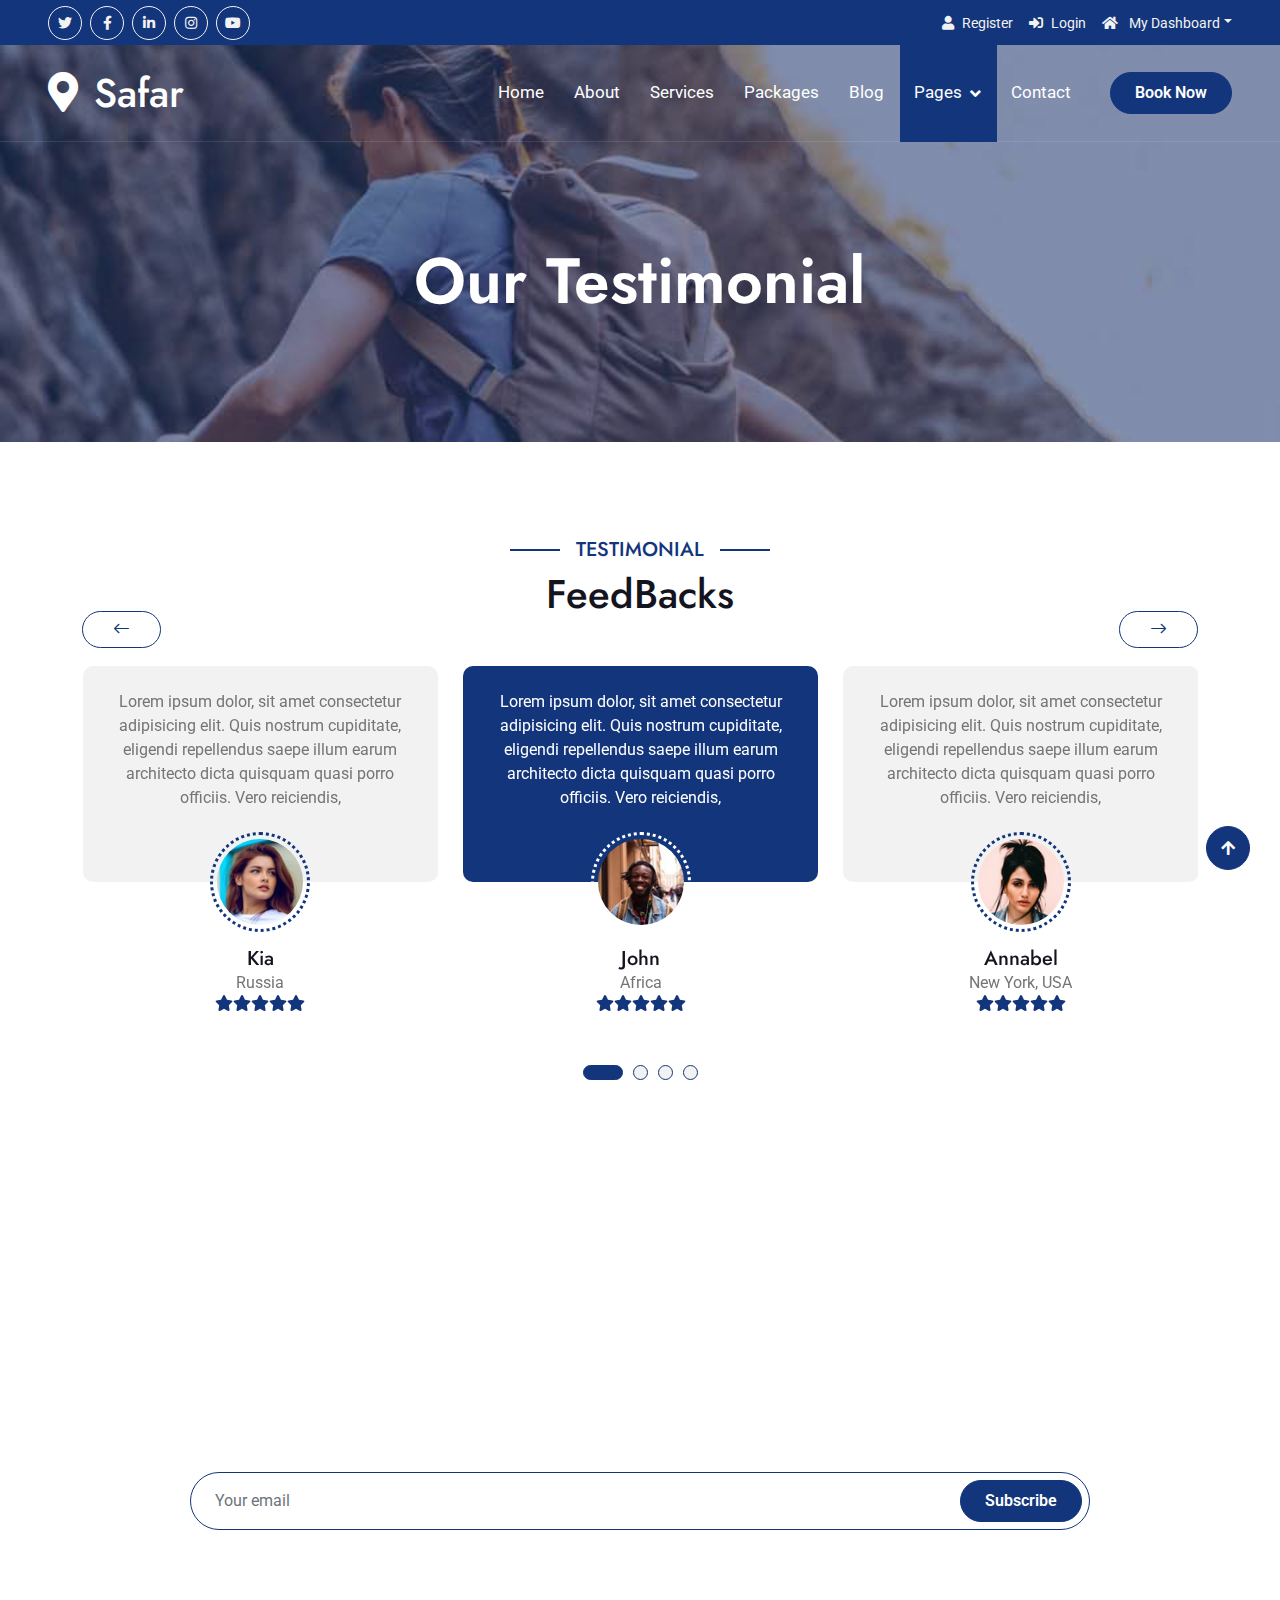
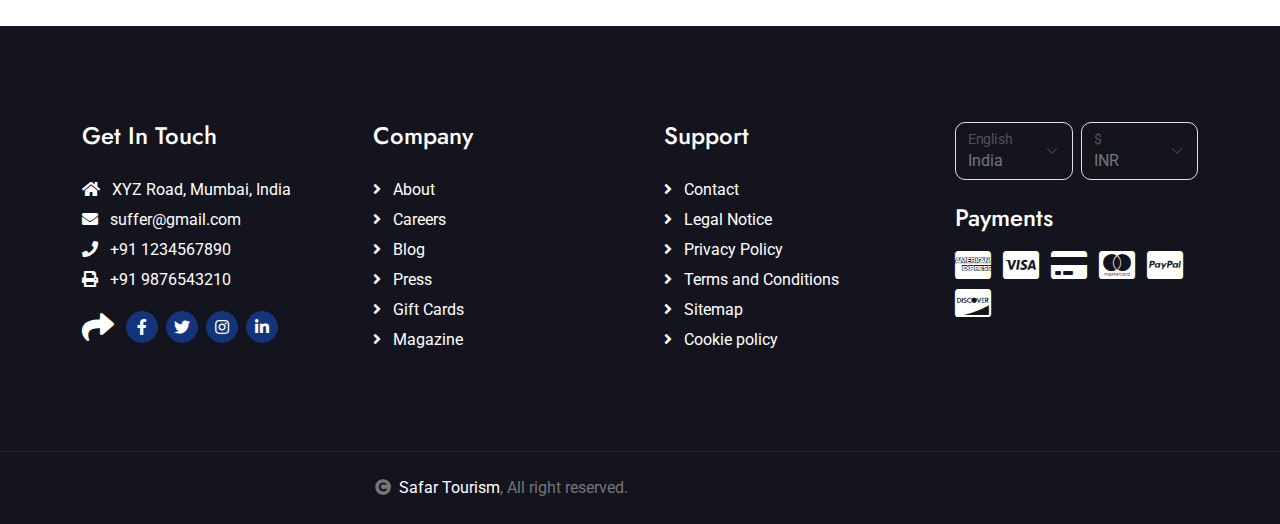
<file: testimonial.html>
<!DOCTYPE html>
<html lang="en">

<head>
    <meta charset="utf-8">
    <title>Safar - Tourism Website</title>
    <meta content="width=device-width, initial-scale=1.0" name="viewport">
    <meta content="" name="keywords">
    <meta content="" name="description">

    <!-- Google Web Fonts -->
    <link rel="preconnect" href="https://fonts.googleapis.com">
    <link rel="preconnect" href="https://fonts.gstatic.com" crossorigin>
    <link href="https://fonts.googleapis.com/css2?family=Jost:wght@500;600&family=Roboto&display=swap" rel="stylesheet">

    <!-- Icon Font Stylesheet -->
    <link rel="stylesheet" href="https://use.fontawesome.com/releases/v5.15.4/css/all.css" />
    <link href="https://cdn.jsdelivr.net/npm/bootstrap-icons@1.4.1/font/bootstrap-icons.css" rel="stylesheet">

    <!-- Libraries Stylesheet -->
    <link href="lib/owlcarousel/assets/owl.carousel.min.css" rel="stylesheet">
    <link href="lib/lightbox/css/lightbox.min.css" rel="stylesheet">


    <!-- Customized Bootstrap Stylesheet -->
    <link href="css/bootstrap.min.css" rel="stylesheet">

    <!-- Template Stylesheet -->
    <link href="css/style.css" rel="stylesheet">
</head>

<body>

    <!-- Spinner Start -->
    <div id="spinner"
        class="show bg-white position-fixed translate-middle w-100 vh-100 top-50 start-50 d-flex align-items-center justify-content-center">
        <div class="spinner-border text-primary" style="width: 3rem; height: 3rem;" role="status">
            <span class="sr-only">Loading...</span>
        </div>
    </div>
    <!-- Spinner End -->

    <!-- Topbar Start -->
    <div class="container-fluid bg-primary px-5 d-none d-lg-block">
        <div class="row gx-0">
            <div class="col-lg-8 text-center text-lg-start mb-2 mb-lg-0">
                <div class="d-inline-flex align-items-center" style="height: 45px;">
                    <a class="btn btn-sm btn-outline-light btn-sm-square rounded-circle me-2" href=""><i
                            class="fab fa-twitter fw-normal"></i></a>
                    <a class="btn btn-sm btn-outline-light btn-sm-square rounded-circle me-2" href=""><i
                            class="fab fa-facebook-f fw-normal"></i></a>
                    <a class="btn btn-sm btn-outline-light btn-sm-square rounded-circle me-2" href=""><i
                            class="fab fa-linkedin-in fw-normal"></i></a>
                    <a class="btn btn-sm btn-outline-light btn-sm-square rounded-circle me-2" href=""><i
                            class="fab fa-instagram fw-normal"></i></a>
                    <a class="btn btn-sm btn-outline-light btn-sm-square rounded-circle" href=""><i
                            class="fab fa-youtube fw-normal"></i></a>
                </div>
            </div>
            <div class="col-lg-4 text-center text-lg-end">
                <div class="d-inline-flex align-items-center" style="height: 45px;">
                    <a href="#"><small class="me-3 text-light"><i class="fa fa-user me-2"></i>Register</small></a>
                    <a href="#"><small class="me-3 text-light"><i class="fa fa-sign-in-alt me-2"></i>Login</small></a>
                    <div class="dropdown">
                        <a href="#" class="dropdown-toggle text-light" data-bs-toggle="dropdown"><small><i
                                    class="fa fa-home me-2"></i> My Dashboard</small></a>
                        <div class="dropdown-menu rounded">
                            <a href="#" class="dropdown-item"><i class="fas fa-user-alt me-2"></i> My Profile</a>
                            <a href="#" class="dropdown-item"><i class="fas fa-comment-alt me-2"></i> Inbox</a>
                            <a href="#" class="dropdown-item"><i class="fas fa-bell me-2"></i> Notifications</a>
                            <a href="#" class="dropdown-item"><i class="fas fa-cog me-2"></i> Account Settings</a>
                            <a href="#" class="dropdown-item"><i class="fas fa-power-off me-2"></i> Log Out</a>
                        </div>
                    </div>
                </div>
            </div>
        </div>
    </div>
    <!-- Topbar End -->

    <!-- Navbar & Hero Start -->
    <div class="container-fluid position-relative p-0">
        <nav class="navbar navbar-expand-lg navbar-light px-4 px-lg-5 py-3 py-lg-0">
            <a href="index.html" class="navbar-brand p-0">
                <h1 class="m-0"><i class="fa fa-map-marker-alt me-3"></i>Safar</h1>
                <!-- <img src="img/logo.png" alt="Logo"> -->
            </a>
            <button class="navbar-toggler" type="button" data-bs-toggle="collapse" data-bs-target="#navbarCollapse">
                <span class="fa fa-bars"></span>
            </button>
            <div class="collapse navbar-collapse" id="navbarCollapse">
                <div class="navbar-nav ms-auto py-0">
                    <a href="index.html" class="nav-item nav-link">Home</a>
                    <a href="about.html" class="nav-item nav-link">About</a>
                    <a href="services.html" class="nav-item nav-link">Services</a>
                    <a href="packages.html" class="nav-item nav-link">Packages</a>
                    <a href="blog.html" class="nav-item nav-link">Blog</a>
                    <div class="nav-item dropdown">
                        <a href="#" class="nav-link dropdown-toggle active" data-bs-toggle="dropdown">Pages</a>
                        <div class="dropdown-menu m-0">
                            <a href="destination.html" class="dropdown-item">Destination</a>
                            <a href="tour.html" class="dropdown-item">Explore Tour</a>
                            <a href="booking.html" class="dropdown-item">Travel Booking</a>
                            <a href="gallery.html" class="dropdown-item">Our Gallery</a>
                            <a href="guides.html" class="dropdown-item">Travel Guides</a>
                            <a href="testimonial.html" class="dropdown-item active">Testimonial</a>
                            <a href="404.html" class="dropdown-item">404 Page</a>
                        </div>
                    </div>
                    <a href="contact.html" class="nav-item nav-link">Contact</a>
                </div>
                <a href="" class="btn btn-primary rounded-pill py-2 px-4 ms-lg-4">Book Now</a>
            </div>
        </nav>
    </div>
    <!-- Navbar & Hero End -->

    <!-- Header Start -->
    <div class="container-fluid bg-breadcrumb">
        <div class="container text-center py-5" style="max-width: 900px;">
            <h3 class="text-white display-3 mb-4">Our Testimonial</h1>
                
        </div>
    </div>
    <!-- Header End -->

    <!-- Testimonial Start -->
    <div class="container-fluid testimonial py-5">
        <div class="container py-5">
            <div class="mx-auto text-center mb-5" style="max-width: 900px;">
                <h5 class="section-title px-3">Testimonial</h5>
                <h1 class="mb-0">FeedBacks</h1>
            </div>
            <div class="testimonial-carousel owl-carousel">
                <div class="testimonial-item text-center rounded pb-4">
                    <div class="testimonial-comment bg-light rounded p-4">
                        <p class="text-center mb-5">Lorem ipsum dolor, sit amet consectetur adipisicing elit. Quis
                            nostrum cupiditate, eligendi repellendus saepe illum earum architecto dicta quisquam quasi
                            porro officiis. Vero reiciendis,
                        </p>
                    </div>
                    <div class="testimonial-img p-1">
                        <img src="img/testimonial-1.jpg" class="img-fluid rounded-circle" alt="Image">
                    </div>
                    <div style="margin-top: -35px;">
                        <h5 class="mb-0">John</h5>
                        <p class="mb-0">Africa</p>
                        <div class="d-flex justify-content-center">
                            <i class="fas fa-star text-primary"></i>
                            <i class="fas fa-star text-primary"></i>
                            <i class="fas fa-star text-primary"></i>
                            <i class="fas fa-star text-primary"></i>
                            <i class="fas fa-star text-primary"></i>
                        </div>
                    </div>
                </div>
                <div class="testimonial-item text-center rounded pb-4">
                    <div class="testimonial-comment bg-light rounded p-4">
                        <p class="text-center mb-5">Lorem ipsum dolor, sit amet consectetur adipisicing elit. Quis
                            nostrum cupiditate, eligendi repellendus saepe illum earum architecto dicta quisquam quasi
                            porro officiis. Vero reiciendis,
                        </p>
                    </div>
                    <div class="testimonial-img p-1">
                        <img src="img/testimonial-2.jpg" class="img-fluid rounded-circle" alt="Image">
                    </div>
                    <div style="margin-top: -35px;">
                        <h5 class="mb-0">Annabel</h5>
                        <p class="mb-0">New York, USA</p>
                        <div class="d-flex justify-content-center">
                            <i class="fas fa-star text-primary"></i>
                            <i class="fas fa-star text-primary"></i>
                            <i class="fas fa-star text-primary"></i>
                            <i class="fas fa-star text-primary"></i>
                            <i class="fas fa-star text-primary"></i>
                        </div>
                    </div>
                </div>
                <div class="testimonial-item text-center rounded pb-4">
                    <div class="testimonial-comment bg-light rounded p-4">
                        <p class="text-center mb-5">Lorem ipsum dolor, sit amet consectetur adipisicing elit. Quis
                            nostrum cupiditate, eligendi repellendus saepe illum earum architecto dicta quisquam quasi
                            porro officiis. Vero reiciendis,
                        </p>
                    </div>
                    <div class="testimonial-img p-1">
                        <img src="img/testimonial-3.jpg" class="img-fluid rounded-circle" alt="Image">
                    </div>
                    <div style="margin-top: -35px;">
                        <h5 class="mb-0">Rose</h5>
                        <p class="mb-0">Australia</p>
                        <div class="d-flex justify-content-center">
                            <i class="fas fa-star text-primary"></i>
                            <i class="fas fa-star text-primary"></i>
                            <i class="fas fa-star text-primary"></i>
                            <i class="fas fa-star text-primary"></i>
                            <i class="fas fa-star text-primary"></i>
                        </div>
                    </div>
                </div>
                <div class="testimonial-item text-center rounded pb-4">
                    <div class="testimonial-comment bg-light rounded p-4">
                        <p class="text-center mb-5">Lorem ipsum dolor, sit amet consectetur adipisicing elit. Quis
                            nostrum cupiditate, eligendi repellendus saepe illum earum architecto dicta quisquam quasi
                            porro officiis. Vero reiciendis,
                        </p>
                    </div>
                    <div class="testimonial-img p-1">
                        <img src="img/testimonial-4.jpg" class="img-fluid rounded-circle" alt="Image">
                    </div>
                    <div style="margin-top: -35px;">
                        <h5 class="mb-0">Kia</h5>
                        <p class="mb-0">Russia</p>
                        <div class="d-flex justify-content-center">
                            <i class="fas fa-star text-primary"></i>
                            <i class="fas fa-star text-primary"></i>
                            <i class="fas fa-star text-primary"></i>
                            <i class="fas fa-star text-primary"></i>
                            <i class="fas fa-star text-primary"></i>
                        </div>
                    </div>
                </div>
            </div>
        </div>
    </div>
    <!-- Testimonial End -->


    <!-- Subscribe Start -->
    <div class="container-fluid subscribe py-5">
        <div class="container text-center py-5">
            <div class="mx-auto text-center" style="max-width: 900px;">
                <h5 class="subscribe-title px-3">Subscribe</h5>
                <h1 class="text-white mb-4">Our Newsletter</h1>
                <p class="text-white mb-5">Lorem ipsum dolor sit amet consectetur adipisicing elit. Laborum tempore nam,
                    architecto doloremque velit explicabo? Voluptate sunt eveniet fuga eligendi! Expedita laudantium
                    fugiat corrupti eum cum repellat a laborum quasi.
                </p>
                <div class="position-relative mx-auto">
                    <input class="form-control border-primary rounded-pill w-100 py-3 ps-4 pe-5" type="text"
                        placeholder="Your email">
                    <button type="button"
                        class="btn btn-primary rounded-pill position-absolute top-0 end-0 py-2 px-4 mt-2 me-2">Subscribe</button>
                </div>
            </div>
        </div>
    </div>
    <!-- Subscribe End -->
    <!-- Footer Start -->
    <div class="container-fluid footer py-5">
        <div class="container py-5">
            <div class="row g-5">
                <div class="col-md-6 col-lg-6 col-xl-3">
                    <div class="footer-item d-flex flex-column">
                        <h4 class="mb-4 text-white">Get In Touch</h4>
                        <a href=""><i class="fas fa-home me-2"></i> XYZ Road, Mumbai, India</a>
                        <a href=""><i class="fas fa-envelope me-2"></i> suffer@gmail.com</a>
                        <a href=""><i class="fas fa-phone me-2"></i> +91 1234567890</a>
                        <a href="" class="mb-3"><i class="fas fa-print me-2"></i> +91 9876543210</a>
                        <div class="d-flex align-items-center">
                            <i class="fas fa-share fa-2x text-white me-2"></i>
                            <a class="btn-square btn btn-primary rounded-circle mx-1" href=""><i
                                    class="fab fa-facebook-f"></i></a>
                            <a class="btn-square btn btn-primary rounded-circle mx-1" href=""><i
                                    class="fab fa-twitter"></i></a>
                            <a class="btn-square btn btn-primary rounded-circle mx-1" href=""><i
                                    class="fab fa-instagram"></i></a>
                            <a class="btn-square btn btn-primary rounded-circle mx-1" href=""><i
                                    class="fab fa-linkedin-in"></i></a>
                        </div>
                    </div>
                </div>
                <div class="col-md-6 col-lg-6 col-xl-3">
                    <div class="footer-item d-flex flex-column">
                        <h4 class="mb-4 text-white">Company</h4>
                        <a href="about.html"><i class="fas fa-angle-right me-2"></i> About</a>
                        <a href=""><i class="fas fa-angle-right me-2"></i> Careers</a>
                        <a href="blog.html"><i class="fas fa-angle-right me-2"></i> Blog</a>
                        <a href=""><i class="fas fa-angle-right me-2"></i> Press</a>
                        <a href=""><i class="fas fa-angle-right me-2"></i> Gift Cards</a>
                        <a href=""><i class="fas fa-angle-right me-2"></i> Magazine</a>
                    </div>
                </div>
                <div class="col-md-6 col-lg-6 col-xl-3">
                    <div class="footer-item d-flex flex-column">
                        <h4 class="mb-4 text-white">Support</h4>
                        <a href="contact.html"><i class="fas fa-angle-right me-2"></i> Contact</a>
                        <a href=""><i class="fas fa-angle-right me-2"></i> Legal Notice</a>
                        <a href=""><i class="fas fa-angle-right me-2"></i> Privacy Policy</a>
                        <a href=""><i class="fas fa-angle-right me-2"></i> Terms and Conditions</a>
                        <a href=""><i class="fas fa-angle-right me-2"></i> Sitemap</a>
                        <a href=""><i class="fas fa-angle-right me-2"></i> Cookie policy</a>
                    </div>
                </div>
                <div class="col-md-6 col-lg-6 col-xl-3">
                    <div class="footer-item">
                        <div class="row gy-3 gx-2 mb-4">
                            <div class="col-xl-6">
                                <form>
                                    <div class="form-floating">
                                        <select class="form-select bg-dark border" id="select1">
                                            <option value="1">India</option>
                                            <option value="2">Europe</option>
                                            <option value="3">USA</option>
                                            <option value="3">UAE</option>
                                        </select>
                                        <label for="select1">English</label>
                                    </div>
                                </form>
                            </div>
                            <div class="col-xl-6">
                                <form>
                                    <div class="form-floating">
                                        <select class="form-select bg-dark border" id="select1">
                                            <option value="1">INR</option>
                                            <option value="2">EUR</option>
                                            <option value="3">USD</option>
                                            <option value="3">DH</option>
                                        </select>
                                        <label for="select1">$</label>
                                    </div>
                                </form>
                            </div>
                        </div>
                        <h4 class="text-white mb-3">Payments</h4>
                        <div class="footer-bank-card">
                            <a href="#" class="text-white me-2"><i class="fab fa-cc-amex fa-2x"></i></a>
                            <a href="#" class="text-white me-2"><i class="fab fa-cc-visa fa-2x"></i></a>
                            <a href="#" class="text-white me-2"><i class="fas fa-credit-card fa-2x"></i></a>
                            <a href="#" class="text-white me-2"><i class="fab fa-cc-mastercard fa-2x"></i></a>
                            <a href="#" class="text-white me-2"><i class="fab fa-cc-paypal fa-2x"></i></a>
                            <a href="#" class="text-white"><i class="fab fa-cc-discover fa-2x"></i></a>
                        </div>
                    </div>
                </div>
            </div>
        </div>
    </div>
    <!-- Footer End -->

    <!-- Copyright Start -->
    <div class="container-fluid copyright text-body py-4">
        <div class="container">
            <div class="row g-4 align-items-center">
                <div class="col-md-6 text-center text-md-end mb-md-0">
                    <i class="fas fa-copyright me-2"></i><a class="text-white" href="#">Safar Tourism</a>, All right
                    reserved.
                </div>
                <div class="col-md-6 text-center text-md-start">
                    <!--/*** This template is free as long as you keep the below author’s credit link/attribution link/backlink. ***/-->
                    <!--/*** If you'd like to use the template without the below author’s credit link/attribution link/backlink, ***/-->
                    <!--/*** you can purchase the Credit Removal License from "https://htmlcodex.com/credit-removal". ***/-->
                    <!-- Designed By <a class="text-white" href="https://htmlcodex.com">HTML Codex</a> -->
                </div>
            </div>
        </div>
    </div>
    <!-- Copyright End -->

    <!-- Back to Top -->
    <a href="#" class="btn btn-primary btn-primary-outline-0 btn-md-square back-to-top"><i
            class="fa fa-arrow-up"></i></a>


    <!-- JavaScript Libraries -->
    <script src="https://ajax.googleapis.com/ajax/libs/jquery/3.6.4/jquery.min.js"></script>
    <script src="https://cdn.jsdelivr.net/npm/bootstrap@5.0.0/dist/js/bootstrap.bundle.min.js"></script>
    <script src="lib/easing/easing.min.js"></script>
    <script src="lib/waypoints/waypoints.min.js"></script>
    <script src="lib/owlcarousel/owl.carousel.min.js"></script>
    <script src="lib/lightbox/js/lightbox.min.js"></script>


    <!-- Template Javascript -->
    <script src="js/main.js"></script>
</body>

</html>
</file>
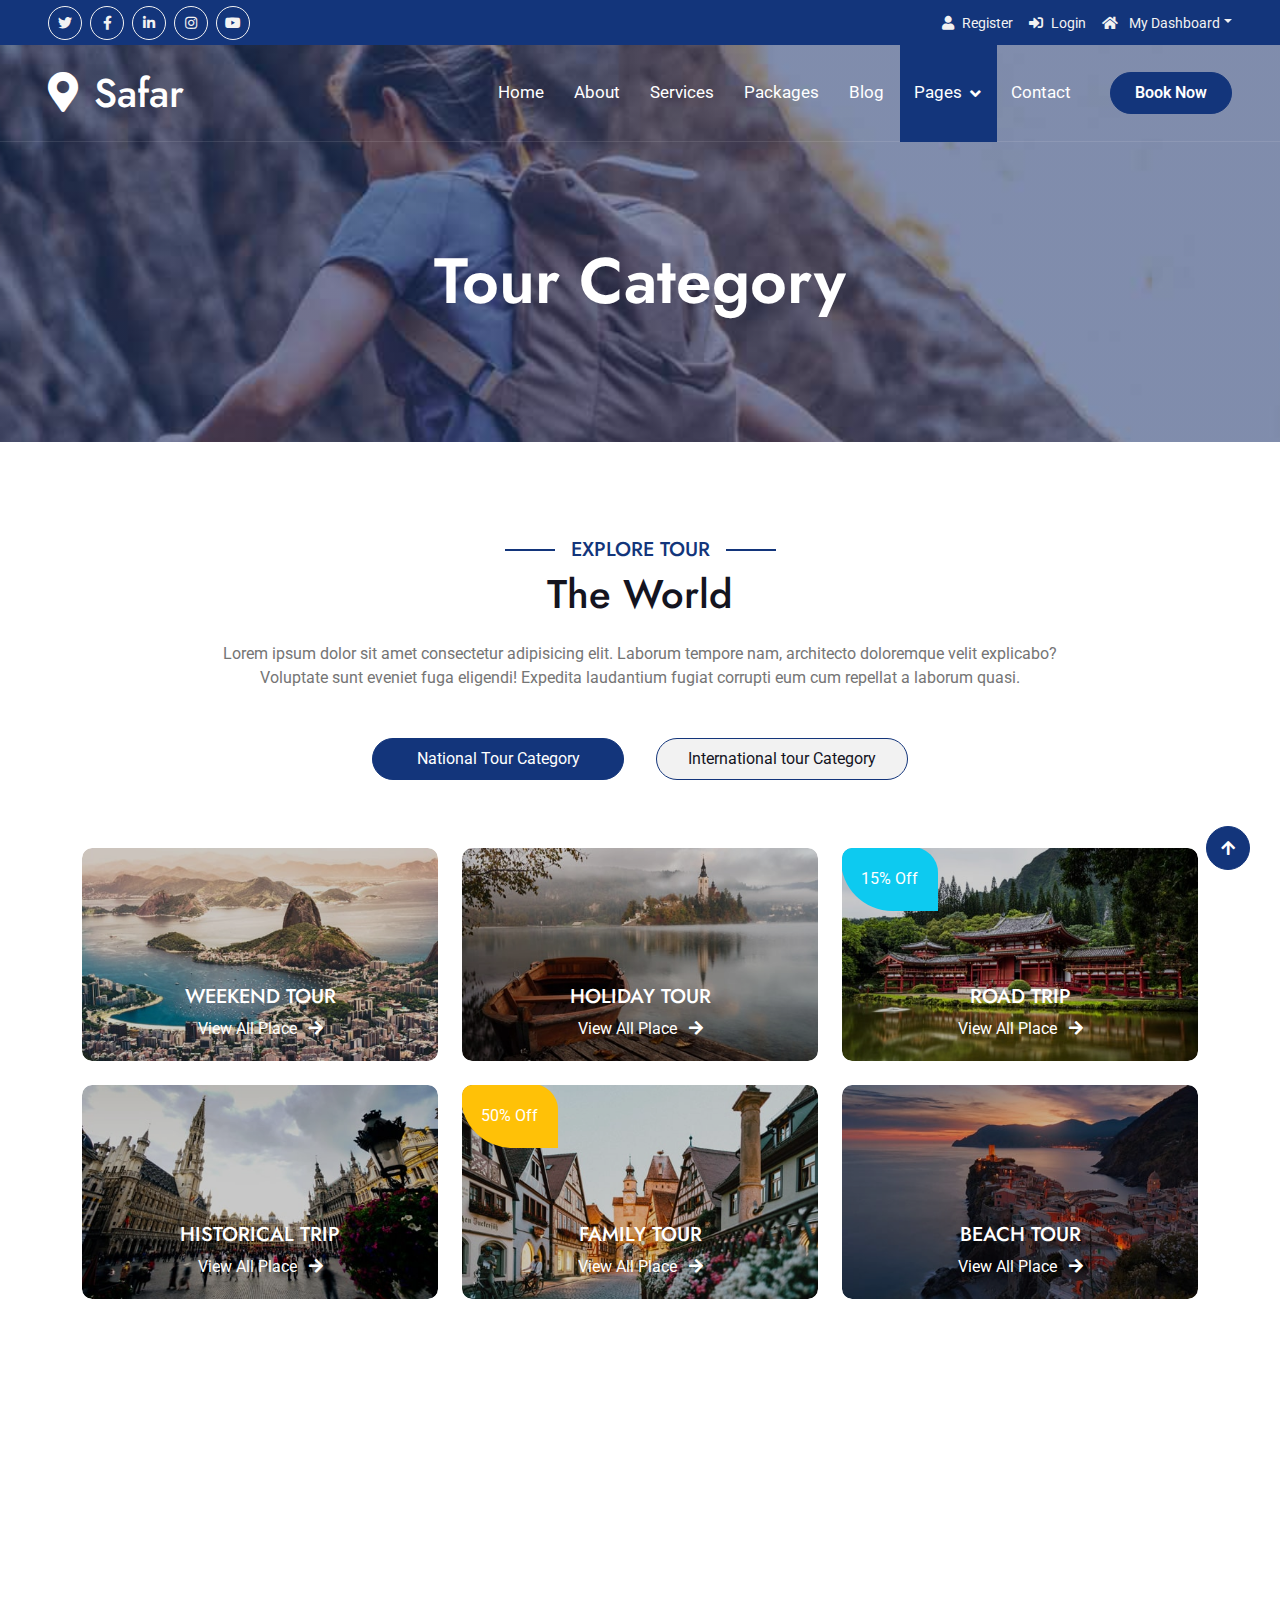
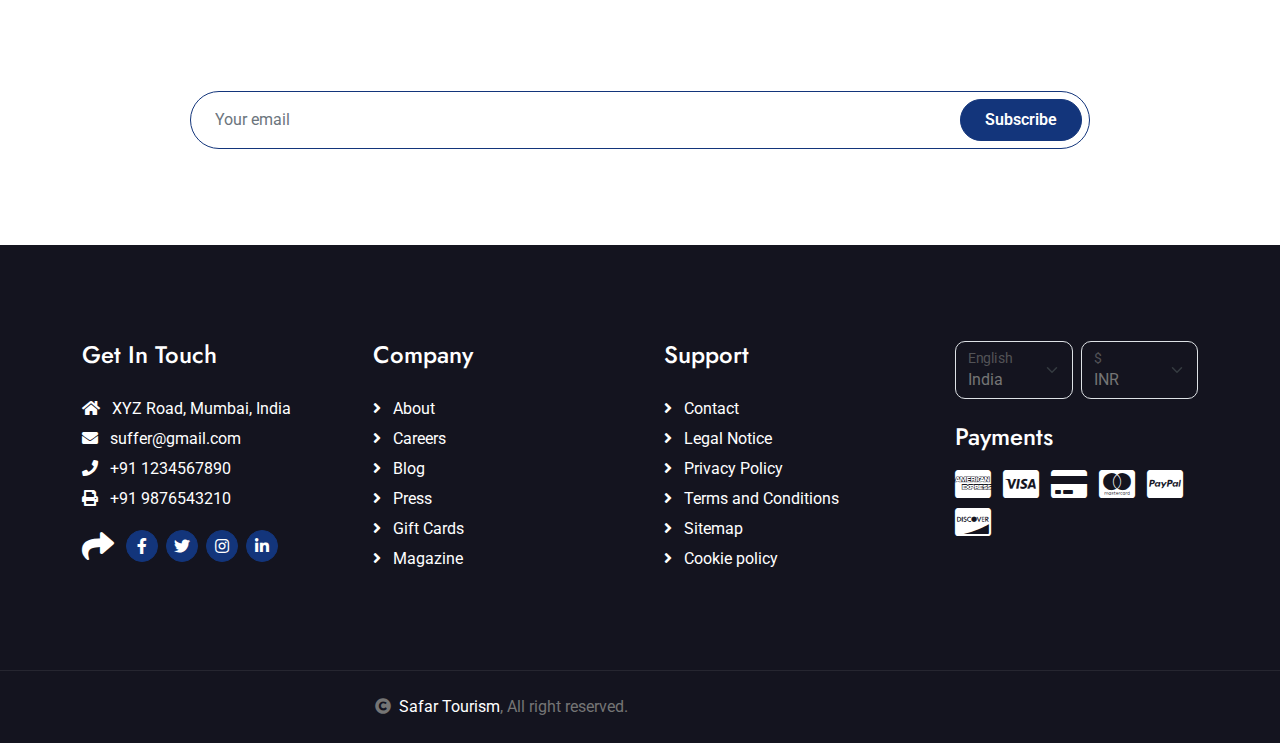
<file: tour.html>
<!DOCTYPE html>
<html lang="en">

<head>
    <meta charset="utf-8">
    <title>Safar - Tourism Website</title>
    <meta content="width=device-width, initial-scale=1.0" name="viewport">
    <meta content="" name="keywords">
    <meta content="" name="description">

    <!-- Google Web Fonts -->
    <link rel="preconnect" href="https://fonts.googleapis.com">
    <link rel="preconnect" href="https://fonts.gstatic.com" crossorigin>
    <link href="https://fonts.googleapis.com/css2?family=Jost:wght@500;600&family=Roboto&display=swap" rel="stylesheet">

    <!-- Icon Font Stylesheet -->
    <link rel="stylesheet" href="https://use.fontawesome.com/releases/v5.15.4/css/all.css" />
    <link href="https://cdn.jsdelivr.net/npm/bootstrap-icons@1.4.1/font/bootstrap-icons.css" rel="stylesheet">

    <!-- Libraries Stylesheet -->
    <link href="lib/owlcarousel/assets/owl.carousel.min.css" rel="stylesheet">
    <link href="lib/lightbox/css/lightbox.min.css" rel="stylesheet">


    <!-- Customized Bootstrap Stylesheet -->
    <link href="css/bootstrap.min.css" rel="stylesheet">

    <!-- Template Stylesheet -->
    <link href="css/style.css" rel="stylesheet">
</head>

<body>

    <!-- Spinner Start -->
    <div id="spinner"
        class="show bg-white position-fixed translate-middle w-100 vh-100 top-50 start-50 d-flex align-items-center justify-content-center">
        <div class="spinner-border text-primary" style="width: 3rem; height: 3rem;" role="status">
            <span class="sr-only">Loading...</span>
        </div>
    </div>
    <!-- Spinner End -->

    <!-- Topbar Start -->
    <div class="container-fluid bg-primary px-5 d-none d-lg-block">
        <div class="row gx-0">
            <div class="col-lg-8 text-center text-lg-start mb-2 mb-lg-0">
                <div class="d-inline-flex align-items-center" style="height: 45px;">
                    <a class="btn btn-sm btn-outline-light btn-sm-square rounded-circle me-2" href=""><i
                            class="fab fa-twitter fw-normal"></i></a>
                    <a class="btn btn-sm btn-outline-light btn-sm-square rounded-circle me-2" href=""><i
                            class="fab fa-facebook-f fw-normal"></i></a>
                    <a class="btn btn-sm btn-outline-light btn-sm-square rounded-circle me-2" href=""><i
                            class="fab fa-linkedin-in fw-normal"></i></a>
                    <a class="btn btn-sm btn-outline-light btn-sm-square rounded-circle me-2" href=""><i
                            class="fab fa-instagram fw-normal"></i></a>
                    <a class="btn btn-sm btn-outline-light btn-sm-square rounded-circle" href=""><i
                            class="fab fa-youtube fw-normal"></i></a>
                </div>
            </div>
            <div class="col-lg-4 text-center text-lg-end">
                <div class="d-inline-flex align-items-center" style="height: 45px;">
                    <a href="#"><small class="me-3 text-light"><i class="fa fa-user me-2"></i>Register</small></a>
                    <a href="#"><small class="me-3 text-light"><i class="fa fa-sign-in-alt me-2"></i>Login</small></a>
                    <div class="dropdown">
                        <a href="#" class="dropdown-toggle text-light" data-bs-toggle="dropdown"><small><i
                                    class="fa fa-home me-2"></i> My Dashboard</small></a>
                        <div class="dropdown-menu rounded">
                            <a href="#" class="dropdown-item"><i class="fas fa-user-alt me-2"></i> My Profile</a>
                            <a href="#" class="dropdown-item"><i class="fas fa-comment-alt me-2"></i> Inbox</a>
                            <a href="#" class="dropdown-item"><i class="fas fa-bell me-2"></i> Notifications</a>
                            <a href="#" class="dropdown-item"><i class="fas fa-cog me-2"></i> Account Settings</a>
                            <a href="#" class="dropdown-item"><i class="fas fa-power-off me-2"></i> Log Out</a>
                        </div>
                    </div>
                </div>
            </div>
        </div>
    </div>
    <!-- Topbar End -->

    <!-- Navbar & Hero Start -->
    <div class="container-fluid position-relative p-0">
        <nav class="navbar navbar-expand-lg navbar-light px-4 px-lg-5 py-3 py-lg-0">
            <a href="index.html" class="navbar-brand p-0">
                <h1 class="m-0"><i class="fa fa-map-marker-alt me-3"></i>Safar</h1>
                <!-- <img src="img/logo.png" alt="Logo"> -->
            </a>
            <button class="navbar-toggler" type="button" data-bs-toggle="collapse" data-bs-target="#navbarCollapse">
                <span class="fa fa-bars"></span>
            </button>
            <div class="collapse navbar-collapse" id="navbarCollapse">
                <div class="navbar-nav ms-auto py-0">
                    <a href="index.html" class="nav-item nav-link">Home</a>
                    <a href="about.html" class="nav-item nav-link">About</a>
                    <a href="services.html" class="nav-item nav-link">Services</a>
                    <a href="packages.html" class="nav-item nav-link">Packages</a>
                    <a href="blog.html" class="nav-item nav-link">Blog</a>
                    <div class="nav-item dropdown">
                        <a href="#" class="nav-link dropdown-toggle active" data-bs-toggle="dropdown">Pages</a>
                        <div class="dropdown-menu m-0">
                            <a href="destination.html" class="dropdown-item">Destination</a>
                            <a href="tour.html" class="dropdown-item active">Explore Tour</a>
                            <a href="booking.html" class="dropdown-item">Travel Booking</a>
                            <a href="gallery.html" class="dropdown-item">Our Gallery</a>
                            <a href="guides.html" class="dropdown-item">Travel Guides</a>
                            <a href="testimonial.html" class="dropdown-item">Testimonial</a>
                            <a href="404.html" class="dropdown-item">404 Page</a>
                        </div>
                    </div>
                    <a href="contact.html" class="nav-item nav-link">Contact</a>
                </div>
                <a href="" class="btn btn-primary rounded-pill py-2 px-4 ms-lg-4">Book Now</a>
            </div>
        </nav>
    </div>
    <!-- Navbar & Hero End -->

    <!-- Header Start -->
    <div class="container-fluid bg-breadcrumb">
        <div class="container text-center py-5" style="max-width: 900px;">
            <h3 class="text-white display-3 mb-4">Tour Category</h1>
                <ol class="breadcrumb justify-content-center mb-0">
                    <!-- <li class="breadcrumb-item"><a href="index.html">Home</a></li>
                    <li class="breadcrumb-item"><a href="#">Pages</a></li>
                    <li class="breadcrumb-item active text-white">Category</li> -->
                </ol>
        </div>
    </div>
    <!-- Header End -->

    <!-- Explore Tour Start -->
    <div class="container-fluid ExploreTour py-5">
        <div class="container py-5">
            <div class="mx-auto text-center mb-5" style="max-width: 900px;">
                <h5 class="section-title px-3">Explore Tour</h5>
                <h1 class="mb-4">The World</h1>
                <p class="mb-0">Lorem ipsum dolor sit amet consectetur adipisicing elit. Laborum tempore nam, architecto
                    doloremque velit explicabo? Voluptate sunt eveniet fuga eligendi! Expedita laudantium fugiat
                    corrupti eum cum repellat a laborum quasi.
                </p>
            </div>
            <div class="tab-class text-center">
                <ul class="nav nav-pills d-inline-flex justify-content-center mb-5">
                    <li class="nav-item">
                        <a class="d-flex mx-3 py-2 border border-primary bg-light rounded-pill active"
                            data-bs-toggle="pill" href="#NationalTab-1">
                            <span class="text-dark" style="width: 250px;">National Tour Category</span>
                        </a>
                    </li>
                    <li class="nav-item">
                        <a class="d-flex py-2 mx-3 border border-primary bg-light rounded-pill" data-bs-toggle="pill"
                            href="#InternationalTab-2">
                            <span class="text-dark" style="width: 250px;">International tour Category</span>
                        </a>
                    </li>
                </ul>
                <div class="tab-content">
                    <div id="NationalTab-1" class="tab-pane fade show p-0 active">
                        <div class="row g-4">
                            <div class="col-md-6 col-lg-4">
                                <div class="national-item">
                                    <img src="img/explore-tour-1.jpg" class="img-fluid w-100 rounded" alt="Image">
                                    <div class="national-content">
                                        <div class="national-info">
                                            <h5 class="text-white text-uppercase mb-2">Weekend Tour</h5>
                                            <a href="#" class="btn-hover text-white">View All Place <i
                                                    class="fa fa-arrow-right ms-2"></i></a>
                                        </div>
                                    </div>
                                    <div class="national-plus-icon">
                                        <a href="#" class="my-auto"><i class="fas fa-link fa-2x text-white"></i></a>
                                    </div>
                                </div>
                            </div>
                            <div class="col-md-6 col-lg-4">
                                <div class="national-item">
                                    <img src="img/explore-tour-2.jpg" class="img-fluid w-100 rounded" alt="Image">
                                    <div class="national-content">
                                        <div class="national-info">
                                            <h5 class="text-white text-uppercase mb-2">Holiday Tour</h5>
                                            <a href="#" class="btn-hover text-white">View All Place <i
                                                    class="fa fa-arrow-right ms-2"></i></a>
                                        </div>
                                    </div>
                                    <div class="national-plus-icon">
                                        <a href="#" class="my-auto"><i class="fas fa-link fa-2x text-white"></i></a>
                                    </div>
                                </div>
                            </div>
                            <div class="col-md-6 col-lg-4">
                                <div class="national-item">
                                    <img src="img/explore-tour-3.jpg" class="img-fluid w-100 rounded" alt="Image">
                                    <div class="national-content">
                                        <div class="national-info">
                                            <h5 class="text-white text-uppercase mb-2">Road Trip</h5>
                                            <a href="#" class="btn-hover text-white">View All Place <i
                                                    class="fa fa-arrow-right ms-2"></i></a>
                                        </div>
                                    </div>
                                    <div class="tour-offer bg-info">15% Off</div>
                                    <div class="national-plus-icon">
                                        <a href="#" class="my-auto"><i class="fas fa-link fa-2x text-white"></i></a>
                                    </div>
                                </div>
                            </div>
                            <div class="col-md-6 col-lg-4">
                                <div class="national-item">
                                    <img src="img/explore-tour-4.jpg" class="img-fluid w-100 rounded" alt="Image">
                                    <div class="national-content">
                                        <div class="national-info">
                                            <h5 class="text-white text-uppercase mb-2">Historical Trip</h5>
                                            <a href="#" class="btn-hover text-white">View All Place <i
                                                    class="fa fa-arrow-right ms-2"></i></a>
                                        </div>
                                    </div>
                                    <div class="national-plus-icon">
                                        <a href="#" class="my-auto"><i class="fas fa-link fa-2x text-white"></i></a>
                                    </div>
                                </div>
                            </div>
                            <div class="col-md-6 col-lg-4">
                                <div class="national-item">
                                    <img src="img/explore-tour-5.jpg" class="img-fluid w-100 rounded" alt="Image">
                                    <div class="national-content">
                                        <div class="national-info">
                                            <h5 class="text-white text-uppercase mb-2">Family Tour</h5>
                                            <a href="#" class="btn-hover text-white">View All Place <i
                                                    class="fa fa-arrow-right ms-2"></i></a>
                                        </div>
                                    </div>
                                    <div class="tour-offer bg-warning">50% Off</div>
                                    <div class="national-plus-icon">
                                        <a href="#" class="my-auto"><i class="fas fa-link fa-2x text-white"></i></a>
                                    </div>
                                </div>
                            </div>
                            <div class="col-md-6 col-lg-4">
                                <div class="national-item">
                                    <img src="img/explore-tour-6.jpg" class="img-fluid w-100 rounded" alt="Image">
                                    <div class="national-content">
                                        <div class="national-info">
                                            <h5 class="text-white text-uppercase mb-2">Beach Tour</h5>
                                            <a href="#" class="btn-hover text-white">View All Place <i
                                                    class="fa fa-arrow-right ms-2"></i></a>
                                        </div>
                                    </div>
                                    <div class="national-plus-icon">
                                        <a href="#" class="my-auto"><i class="fas fa-link fa-2x text-white"></i></a>
                                    </div>
                                </div>
                            </div>
                        </div>
                    </div>
                    <div id="InternationalTab-2" class="tab-pane fade show p-0">
                        <div class="InternationalTour-carousel owl-carousel">
                            <div class="international-item">
                                <img src="img/explore-tour-1.jpg" class="img-fluid w-100 rounded" alt="Image">
                                <div class="international-content">
                                    <div class="international-info">
                                        <h5 class="text-white text-uppercase mb-2">Australia</h5>
                                        <a href="#" class="btn-hover text-white me-4"><i
                                                class="fas fa-map-marker-alt me-1"></i> 8 Cities</a>
                                        <a href="#" class="btn-hover text-white"><i class="fa fa-eye ms-2"></i>
                                            <span>143+ Tour Places</span></a>
                                    </div>
                                </div>
                                <div class="tour-offer bg-success">30% Off</div>
                                <div class="international-plus-icon">
                                    <a href="#" class="my-auto"><i class="fas fa-link fa-2x text-white"></i></a>
                                </div>
                            </div>
                            <div class="international-item">
                                <img src="img/explore-tour-2.jpg" class="img-fluid w-100 rounded" alt="Image">
                                <div class="international-content">
                                    <div class="international-info">
                                        <h5 class="text-white text-uppercase mb-2">Germany</h5>
                                        <a href="#" class="btn-hover text-white me-4"><i
                                                class="fas fa-map-marker-alt me-1"></i> 12 Cities</a>
                                        <a href="#" class="btn-hover text-white"><i class="fa fa-eye ms-2"></i>
                                            <span>21+ Tour Places</span></a>
                                    </div>
                                </div>
                                <div class="international-plus-icon">
                                    <a href="#" class="my-auto"><i class="fas fa-link fa-2x text-white"></i></a>
                                </div>
                            </div>
                            <div class="international-item">
                                <img src="img/explore-tour-3.jpg" class="img-fluid w-100 rounded" alt="Image">
                                <div class="international-content">
                                    <div class="tour-offer bg-warning">45% Off</div>
                                    <div class="international-info">
                                        <h5 class="text-white text-uppercase mb-2">Spain</h5>
                                        <a href="#" class="btn-hover text-white me-4"><i
                                                class="fas fa-map-marker-alt me-1"></i> 9 Cities</a>
                                        <a href="#" class="btn-hover text-white"><i class="fa fa-eye ms-2"></i>
                                            <span>133+ Tour Places</span></a>
                                    </div>
                                </div>
                                <div class="international-plus-icon">
                                    <a href="#" class="my-auto"><i class="fas fa-link fa-2x text-white"></i></a>
                                </div>
                            </div>
                            <div class="international-item">
                                <img src="img/explore-tour-4.jpg" class="img-fluid w-100 rounded" alt="Image">
                                <div class="international-content">
                                    <div class="international-info">
                                        <h5 class="text-white text-uppercase mb-2">Japan</h5>
                                        <a href="#" class="btn-hover text-white me-4"><i
                                                class="fas fa-map-marker-alt me-1"></i> 8 Cities</a>
                                        <a href="#" class="btn-hover text-white"><i class="fa fa-eye ms-2"></i>
                                            <span>137+ Tour Places</span></a>
                                    </div>
                                </div>
                                <div class="international-plus-icon">
                                    <a href="#" class="my-auto"><i class="fas fa-link fa-2x text-white"></i></a>
                                </div>
                            </div>
                            <div class="international-item">
                                <img src="img/explore-tour-5.jpg" class="img-fluid w-100 rounded" alt="Image">
                                <div class="international-content">
                                    <div class="tour-offer bg-info">70% Off</div>
                                    <div class="international-info">
                                        <h5 class="text-white text-uppercase mb-2">London</h5>
                                        <a href="#" class="btn-hover text-white me-4"><i
                                                class="fas fa-map-marker-alt me-1"></i> 17 Cities</a>
                                        <a href="#" class="btn-hover text-white"><i class="fa fa-eye ms-2"></i>
                                            <span>26+ Tour Places</span></a>
                                    </div>
                                </div>
                                <div class="international-plus-icon">
                                    <a href="#" class="my-auto"><i class="fas fa-link fa-2x text-white"></i></a>
                                </div>
                            </div>
                        </div>
                    </div>
                </div>
            </div>
        </div>
    </div>
    <!-- Explore Tour End -->

    <!-- Subscribe Start -->
    <div class="container-fluid subscribe py-5">
        <div class="container text-center py-5">
            <div class="mx-auto text-center" style="max-width: 900px;">
                <h5 class="subscribe-title px-3">Subscribe</h5>
                <h1 class="text-white mb-4">Our Newsletter</h1>
                <p class="text-white mb-5">Lorem ipsum dolor sit amet consectetur adipisicing elit. Laborum tempore nam,
                    architecto doloremque velit explicabo? Voluptate sunt eveniet fuga eligendi! Expedita laudantium
                    fugiat corrupti eum cum repellat a laborum quasi.
                </p>
                <div class="position-relative mx-auto">
                    <input class="form-control border-primary rounded-pill w-100 py-3 ps-4 pe-5" type="text"
                        placeholder="Your email">
                    <button type="button"
                        class="btn btn-primary rounded-pill position-absolute top-0 end-0 py-2 px-4 mt-2 me-2">Subscribe</button>
                </div>
            </div>
        </div>
    </div>
    <!-- Subscribe End -->
    <!-- Footer Start -->
    <div class="container-fluid footer py-5">
        <div class="container py-5">
            <div class="row g-5">
                <div class="col-md-6 col-lg-6 col-xl-3">
                    <div class="footer-item d-flex flex-column">
                        <h4 class="mb-4 text-white">Get In Touch</h4>
                        <a href=""><i class="fas fa-home me-2"></i> XYZ Road, Mumbai, India</a>
                        <a href=""><i class="fas fa-envelope me-2"></i> suffer@gmail.com</a>
                        <a href=""><i class="fas fa-phone me-2"></i> +91 1234567890</a>
                        <a href="" class="mb-3"><i class="fas fa-print me-2"></i> +91 9876543210</a>
                        <div class="d-flex align-items-center">
                            <i class="fas fa-share fa-2x text-white me-2"></i>
                            <a class="btn-square btn btn-primary rounded-circle mx-1" href=""><i
                                    class="fab fa-facebook-f"></i></a>
                            <a class="btn-square btn btn-primary rounded-circle mx-1" href=""><i
                                    class="fab fa-twitter"></i></a>
                            <a class="btn-square btn btn-primary rounded-circle mx-1" href=""><i
                                    class="fab fa-instagram"></i></a>
                            <a class="btn-square btn btn-primary rounded-circle mx-1" href=""><i
                                    class="fab fa-linkedin-in"></i></a>
                        </div>
                    </div>
                </div>
                <div class="col-md-6 col-lg-6 col-xl-3">
                    <div class="footer-item d-flex flex-column">
                        <h4 class="mb-4 text-white">Company</h4>
                        <a href="about.html"><i class="fas fa-angle-right me-2"></i> About</a>
                        <a href=""><i class="fas fa-angle-right me-2"></i> Careers</a>
                        <a href="blog.html"><i class="fas fa-angle-right me-2"></i> Blog</a>
                        <a href=""><i class="fas fa-angle-right me-2"></i> Press</a>
                        <a href=""><i class="fas fa-angle-right me-2"></i> Gift Cards</a>
                        <a href=""><i class="fas fa-angle-right me-2"></i> Magazine</a>
                    </div>
                </div>
                <div class="col-md-6 col-lg-6 col-xl-3">
                    <div class="footer-item d-flex flex-column">
                        <h4 class="mb-4 text-white">Support</h4>
                        <a href="contact.html"><i class="fas fa-angle-right me-2"></i> Contact</a>
                        <a href=""><i class="fas fa-angle-right me-2"></i> Legal Notice</a>
                        <a href=""><i class="fas fa-angle-right me-2"></i> Privacy Policy</a>
                        <a href=""><i class="fas fa-angle-right me-2"></i> Terms and Conditions</a>
                        <a href=""><i class="fas fa-angle-right me-2"></i> Sitemap</a>
                        <a href=""><i class="fas fa-angle-right me-2"></i> Cookie policy</a>
                    </div>
                </div>
                <div class="col-md-6 col-lg-6 col-xl-3">
                    <div class="footer-item">
                        <div class="row gy-3 gx-2 mb-4">
                            <div class="col-xl-6">
                                <form>
                                    <div class="form-floating">
                                        <select class="form-select bg-dark border" id="select1">
                                            <option value="1">India</option>
                                            <option value="2">Europe</option>
                                            <option value="3">USA</option>
                                            <option value="3">UAE</option>
                                        </select>
                                        <label for="select1">English</label>
                                    </div>
                                </form>
                            </div>
                            <div class="col-xl-6">
                                <form>
                                    <div class="form-floating">
                                        <select class="form-select bg-dark border" id="select1">
                                            <option value="1">INR</option>
                                            <option value="2">EUR</option>
                                            <option value="3">USD</option>
                                            <option value="3">DH</option>
                                        </select>
                                        <label for="select1">$</label>
                                    </div>
                                </form>
                            </div>
                        </div>
                        <h4 class="text-white mb-3">Payments</h4>
                        <div class="footer-bank-card">
                            <a href="#" class="text-white me-2"><i class="fab fa-cc-amex fa-2x"></i></a>
                            <a href="#" class="text-white me-2"><i class="fab fa-cc-visa fa-2x"></i></a>
                            <a href="#" class="text-white me-2"><i class="fas fa-credit-card fa-2x"></i></a>
                            <a href="#" class="text-white me-2"><i class="fab fa-cc-mastercard fa-2x"></i></a>
                            <a href="#" class="text-white me-2"><i class="fab fa-cc-paypal fa-2x"></i></a>
                            <a href="#" class="text-white"><i class="fab fa-cc-discover fa-2x"></i></a>
                        </div>
                    </div>
                </div>
            </div>
        </div>
    </div>
    <!-- Footer End -->

    <!-- Copyright Start -->
    <div class="container-fluid copyright text-body py-4">
        <div class="container">
            <div class="row g-4 align-items-center">
                <div class="col-md-6 text-center text-md-end mb-md-0">
                    <i class="fas fa-copyright me-2"></i><a class="text-white" href="#">Safar Tourism</a>, All right
                    reserved.
                </div>
                <div class="col-md-6 text-center text-md-start">
                    <!--/*** This template is free as long as you keep the below author’s credit link/attribution link/backlink. ***/-->
                    <!--/*** If you'd like to use the template without the below author’s credit link/attribution link/backlink, ***/-->
                    <!--/*** you can purchase the Credit Removal License from "https://htmlcodex.com/credit-removal". ***/-->
                    <!-- Designed By <a class="text-white" href="https://htmlcodex.com">HTML Codex</a> -->
                </div>
            </div>
        </div>
    </div>
    <!-- Copyright End -->

    <!-- Back to Top -->
    <a href="#" class="btn btn-primary btn-primary-outline-0 btn-md-square back-to-top"><i
            class="fa fa-arrow-up"></i></a>


    <!-- JavaScript Libraries -->
    <script src="https://ajax.googleapis.com/ajax/libs/jquery/3.6.4/jquery.min.js"></script>
    <script src="https://cdn.jsdelivr.net/npm/bootstrap@5.0.0/dist/js/bootstrap.bundle.min.js"></script>
    <script src="lib/easing/easing.min.js"></script>
    <script src="lib/waypoints/waypoints.min.js"></script>
    <script src="lib/owlcarousel/owl.carousel.min.js"></script>
    <script src="lib/lightbox/js/lightbox.min.js"></script>


    <!-- Template Javascript -->
    <script src="js/main.js"></script>
</body>

</html>
</file>
<file: css/style.css>
/*** Spinner Start ***/
/*** Spinner ***/


#spinner {
    opacity: 0;
    visibility: hidden;
    transition: opacity .5s ease-out, visibility 0s linear .5s;
    z-index: 99999;
}

#spinner.show {
    transition: opacity .5s ease-out, visibility 0s linear 0s;
    visibility: visible;
    opacity: 1;
}
/*** Spinner End ***/

.back-to-top {
    position: fixed;
    right: 30px;
    bottom: 30px;
    display: flex;
    width: 45px;
    height: 45px;
    align-items: center;
    justify-content: center;
    transition: 0.5s;
    z-index: 99;
}

/*** Button Start ***/
.btn {
    font-weight: 600;
    transition: .5s;
}

.btn-square {
    width: 32px;
    height: 32px;
}

.btn-sm-square {
    width: 34px;
    height: 34px;
}

.btn-md-square {
    width: 44px;
    height: 44px;
}

.btn-lg-square {
    width: 56px;
    height: 56px;
}

.btn-square,
.btn-sm-square,
.btn-md-square,
.btn-lg-square {
    padding: 0;
    display: flex;
    align-items: center;
    justify-content: center;
    font-weight: normal;
    border-radius: 50%;
}

.btn.btn-primary {
    box-shadow: inset 0 0 0 0 var(--bs-primary);
}

.btn.btn-primary:hover {
    box-shadow: inset 300px 0 0 0 var(--bs-light) !important;
    color: var(--bs-primary) !important;
}

.btn.btn-light {
    box-shadow: inset 0 0 0 0 var(--bs-primary);
}

.btn.btn-light:hover {
    box-shadow: inset 300px 0 0 0 var(--bs-primary);
    color: var(--bs-light) !important;
}

.btn-hover {
    transition: 0.5s;
}

.btn-hover:hover {
    color: var(--bs-secondary) !important;
}

/*** Section Title Start ***/
.section-title {
    position: relative;
    display: inline-block;
    text-transform: uppercase;
    color: var(--bs-primary);
}

.section-title::before {
    content: "";
    width: 50px;
    position: absolute;
    top: 50%;
    right: 0;
    transform: translateY(-50%);
    margin-right: -50px;
    border: 1px solid var(--bs-primary) !important;
}

.section-title::after {
    content: "";
    width: 50px;
    position: absolute;
    top: 50%;
    left: 0;
    transform: translateY(-50%);
    margin-left: -50px;
    border: 1px solid var(--bs-primary) !important;
}


/*** Topbar Start ***/
.fixed-top .container {
    transition: 0.5s;
}

.topbar {
    padding: 2px 10px 2px 20px;
    background: var(--bs-primary) !important;
}

.topbar a,
.topbar a i {
    transition: 0.5s;
}

.topbar a:hover,
.topbar a i:hover {
    color: var(--bs-secondary) !important;
}


@media (max-width: 768px) {
    .topbar {
        display: none;    
    }
}
/*** Topbar End ***/


/*** Navbar ***/
.navbar-light .navbar-nav .nav-link {
    font-family: 'Roboto', sans-serif;
    position: relative;
    padding: 35px 15px;
    color: var(--bs-white) !important;
    font-size: 17px;
    font-weight: 400;
    outline: none;
    transition: .5s;
}

.sticky-top.navbar-light .navbar-nav .nav-link {
    padding: 20px 15px;
    color: var(--bs-dark) !important;
}

.navbar-light .navbar-nav .nav-link:hover,
.navbar-light .navbar-nav .nav-link.active {
    color: var(--bs-white) !important;
}

.navbar-light .navbar-brand h1 {
    color: var(--bs-white);
}

.sticky-top.navbar-light .navbar-brand h1 {
    color: var(--bs-primary);
}

.navbar-light .navbar-brand img {
    max-height: 60px;
    transition: .5s;
}

.sticky-top.navbar-light .navbar-brand img {
    max-height: 45px;
}

.navbar .dropdown-toggle::after {
    border: none;
    content: "\f107";
    font-family: "Font Awesome 5 Free";
    font-weight: 900;
    vertical-align: middle;
    margin-left: 8px;
}

@media (min-width: 1200px) {
    .navbar .nav-item .dropdown-menu {
        display: block;
        visibility: hidden;
        top: 100%;
        transform: rotateX(-75deg);
        transform-origin: 0% 0%;
        border: 0;
        border-radius: 10px;
        transition: .5s;
        opacity: 0;
    }
}

.dropdown .dropdown-menu a:hover {
    background: var(--bs-primary);
    color: var(--bs-white);
}

.navbar .nav-item:hover .dropdown-menu {
    transform: rotateX(0deg);
    visibility: visible;
    background: var(--bs-light);
    transition: .5s;
    opacity: 1;
}

@media (max-width: 991.98px) {
    .sticky-top.navbar-light {
        position: relative;
        background: var(--bs-white);
    }

    .navbar-light .navbar-brand h1 {
        color: var(--bs-primary);
    }

    .navbar.navbar-expand-lg .navbar-toggler {
        padding: 10px 20px;
        border: 1px solid var(--bs-primary);
        color: var(--bs-primary);
    }

    .navbar-light .navbar-collapse {
        margin-top: 15px;
        border-top: 1px solid #DDDDDD;
    }

    .navbar-light .navbar-nav .nav-link,
    .sticky-top.navbar-light .navbar-nav .nav-link {
        padding: 10px 0;
        color: var(--bs-dark) !important;
    }

    .navbar-light .navbar-nav .nav-link:hover,
    .navbar-light .navbar-nav .nav-link.active  {
        color: var(--bs-primary) !important;
    }

    .navbar-light .navbar-brand img {
        max-height: 45px;
    }
}

@media (min-width: 992px) {
    .navbar-light {
        position: absolute;
        width: 100%;
        top: 0;
        left: 0;
        border-bottom: 1px solid rgba(255, 255, 255, .1);
        z-index: 999;
    }
    
    .sticky-top.navbar-light {
        position: fixed;
        background: var(--bs-light);
    }

    .navbar-light .navbar-nav .nav-link::before {
        position: absolute;
        content: "";
        width: 100%;
        height: 0;
        bottom: -1px;
        left: 0;
        background: var(--bs-primary);
        transition: .5s;
        z-index: -1;
    }

    .navbar-light .navbar-nav .nav-link:hover::before,
    .navbar-light .navbar-nav .nav-link.active::before {
        height: calc(100% + 1px);
        left: 1px;
    }

    .navbar-light .navbar-nav .nav-link.nav-contact::before {
        display: none;
    }
}

/*** Carousel Hero Header Start ***/
.carousel-header .carousel-control-prev,
.carousel-header .carousel-control-next {
    background: transparent;
}

.carousel-header .carousel-control-prev .carousel-control-prev-icon {
    position: absolute;
    top: 50%;
    left: 0;
    transform: translateY(-50%);
    padding: 25px 30px;
    border-top-left-radius: 0;
    border-top-right-radius: 50px;
    border-bottom-left-radius: 0;
    border-bottom-right-radius: 50px;
    background-size: 60% 60%;
}

.carousel-header .carousel-control-next .carousel-control-next-icon {
    position: absolute;
    top: 50%;
    right: 0;
    transform: translateY(-50%);
    padding: 25px 30px;
    border-top-left-radius: 50px;
    border-top-right-radius: 0;
    border-bottom-left-radius: 50px;
    border-bottom-right-radius: 0;
    background-size: 60% 60%;

}

.carousel-header .carousel .carousel-indicators li,
.carousel-header .carousel .carousel-indicators li,
.carousel-header .carousel .carousel-indicators li {
    opacity: 0;
}

.carousel-header .carousel-inner .carousel-item {
    position: relative;
    min-height: 100vh 
}

.carousel-header .carousel-inner .carousel-item img {
    position: absolute;
    width: 100%;
    height: 100%;
    object-fit: cover;
}

.carousel-header .carousel-inner .carousel-item .carousel-caption  {
    position: absolute;
    width: 100%;
    height: 100%;
    top: 0;
    left: 0;
    padding-top: 60px;
    display: flex;
    align-items: center;
    justify-content: center;
    text-align: center;
    background: linear-gradient(rgba(0, 0, 0, .5), rgba(0, 0, 0, 0.5));
    background-size: cover;
}

@media (max-width: 768px) {
    .carousel-header .carousel-inner .carousel-item img,
    .carousel-header .carousel-inner .carousel-item .carousel-caption {
        height: 700px;
        margin-top: -100px;
    }

    .carousel-header {
        height: 700px !important;
    }

    .carousel-header .carousel-control-prev .carousel-control-prev-icon,
    .carousel-header .carousel-control-next .carousel-control-next-icon {
        opacity: 0;
    }
    
    .search-bar {
        margin-top: -100px;
        transition: 0.5s;
    }
}
/*** Carousel Hero Header End ***/


/*** Single Page Hero Header Start ***/
.bg-breadcrumb {
    background: linear-gradient(rgba(19, 53, 123, 0.5), rgba(19, 53, 123, 0.5)), url(../img/breadcrumb-bg.jpg);
    background-position: center center;
    background-repeat: no-repeat;
    background-size: cover;
    background-attachment: fixed;
    padding: 150px 0 50px 0;
}

.bg-breadcrumb .breadcrumb-item a {
    color: var(--bs-secondary) !important;
}
/*** Single Page Hero Header End ***/


/*** About Start ***/
.about .container .section-about-title {
    position: relative;
    display: inline-block;
    text-transform: uppercase;
    color: var(--bs-primary);
}

.about .container .section-about-title::before {
    content: "";
    width: 50px;
    position: absolute;
    top: 50%;
    right: 0;
    transform: translateY(-50%);
    margin-right: -50px;
    border: 1px solid var(--bs-primary) !important;
}
/*** About End ***/


/*** Services Start ***/
.service .service-content-inner {
    transition: 0.5s;
}
.service .service-content-inner:hover {
    position: relative;
    background: var(--bs-primary) !important;
}

.service .service-content-inner .service-content h5,
.service .service-content-inner .service-content p,
.service .service-content-inner .service-icon i {
    transition: 0.5s;
}

.service .service-content-inner:hover .service-content h5,
.service .service-content-inner:hover .service-content p,
.service .service-content-inner:hover .service-icon i {
    color: var(--bs-white) !important;
}
/*** Service End ***/


/*** Destination Start ***/
.destination .tab-class .tab-content .tab-pane .destination-img {
    position: relative;
    overflow: hidden;
    border-radius: 10px;
    z-index: 1;
}

.destination .tab-class .tab-content .tab-pane .destination-img .destination-overlay {
    position: absolute;
    bottom: -100%;
    left: 0;
    z-index: 3;
    transition: 0.5s;
}

.destination .tab-class .tab-content .tab-pane .destination-img .search-icon {
    position: absolute;
    width: 100%;
    height: 100%;
    top: 0;
    right: 0;
    display: flex;
    justify-content: end;
    padding: 20px 20px 0 0;
    background: rgba(0, 0, 0, 0.1);
    border-radius: 10px;
    transition: 0.5s;

}

.destination .tab-class .tab-content .tab-pane .destination-img .search-icon a i {
    opacity: 0;
    transition: 0.5s;
}

.destination .tab-class .nav-item {
    padding: 0 0 20px 0;
}
.destination .tab-class .nav-item a.active {
    background: var(--bs-primary) !important;
}

.destination .tab-class .nav-item a.active span {
    color: var(--bs-white) !important;
}

.destination .tab-class .tab-content .destination-img:hover .search-icon {
    background: rgba(19, 53, 123, 0.4);
}

.destination .tab-class .tab-content .destination-img:hover .destination-overlay {
    bottom: 0;
}

.destination .tab-class .tab-content .destination-img:hover .search-icon a i {
    opacity: 1;
}

.destination .tab-class .tab-content .destination-img img {
    transition: 0.5s;
}

.destination .tab-class .tab-content .destination-img:hover img {
    transform: scale(1.2);
}
/*** Destination End ***/


/*** Packages Start ***/
.packages .packages-item .packages-img {
    position: relative;
    overflow: hidden;
    transition: 0.5s;
    border-top-right-radius: 10px;
    border-top-left-radius: 10px;
    z-index: 1;
}

.packages .packages-item .packages-img .packages-info {
    background: rgba(0, 0, 0, .3);
}

.packages .packages-item .packages-img .packages-info small,
.packages .packages-item .packages-img .packages-info small i {
    color: var(--bs-white);
    transition: 0.5s;
}

.packages .packages-item .packages-img::after {
    position: absolute;
    content: "";
    width: 0;
    height: 0;
    top: 50%;
    left: 50%;
    transform: translate(-50%, -50%);
    border: 0px solid;
    border-radius: 10px !important;
    visibility: hidden;
    transition: 0.7s;
    z-index: 3;
}

.packages .packages-item .packages-img:hover.packages-img::after {
    width: 100%;
    height: 100%;
    border: 300px solid;
    border-color: rgba(19, 53, 123, 0.6) rgba(19, 53, 123, 0.6) rgba(19, 53, 123, 0.6) rgba(19, 53, 123, 0.6);
    visibility: visible;
}

.packages .packages-item .packages-img small,
.packages .packages-item .packages-img small i {
    transition: 0.5s;
}

.packages .packages-item .packages-img:hover small,
.packages .packages-item .packages-img:hover small i {
    color: var(--bs-white) !important;

}

.packages .packages-item .packages-img img {
    transition: 0.5s;
}

.packages .packages-item .packages-img:hover img {
    transform: scale(1.3);
}

.packages .packages-item .packages-img .packages-price {
    position: absolute;
    width: 100px; 
    top: 0; 
    left: 50%; 
    transform: translateX(-50%);
    display: inline-block;
    background: var(--bs-primary);
    color: var(--bs-white);
    border-bottom-left-radius: 10px;
    border-bottom-right-radius: 10px; 
    z-index: 5;
}

.packages .packages-carousel {
    position: relative;
}

.packages .packages-carousel .owl-nav .owl-prev {
    position: absolute;
    top: -50px;
    left: 0;
    padding: 5px 30px;
    border: 1px solid var(--bs-primary);
    border-radius: 30px;
    transition: 0.5s;
}

.packages .packages-carousel .owl-nav .owl-next {
    position: absolute;
    top: -50px;
    right: 0;
    padding: 5px 30px;
    border: 1px solid var(--bs-primary);
    border-radius: 30px;
    transition: 0.5s;
}

.packages .packages-carousel .owl-nav .owl-prev i,
.packages .packages-carousel .owl-nav .owl-next i {
    color: var(--bs-primary);
    font-size: 17px;
    transition: 0.5s;
}

.packages .packages-carousel .owl-nav .owl-prev:hover,
.packages .packages-carousel .owl-nav .owl-next:hover {
    background: var(--bs-primary);
}

.packages .packages-carousel .owl-nav .owl-prev:hover i,
.packages .packages-carousel .owl-nav .owl-next:hover i {
    color: var(--bs-white);
}
/*** Packages End ***/


/*** Explore Tour Start ***/
.ExploreTour .tab-class .nav-item {
    padding: 0 0 20px 0;
}
.ExploreTour .tab-class .nav-item a.active {
    background: var(--bs-primary) !important;
}

.ExploreTour .tab-class .nav-item a.active span {
    color: var(--bs-white) !important;
}


/* National Tour Start */
.ExploreTour #NationalTab-1 .national-item {
    position: relative;
    border-radius: 10px;
    overflow: hidden;
}

.ExploreTour #NationalTab-1 .national-item img {
    transition: 0.5s;
}

.ExploreTour #NationalTab-1 .national-item:hover img {
    transform: scale(1.2);
}

.ExploreTour #NationalTab-1 .national-item .national-content {
    position: absolute;
    width: 100%;
    height: 100%;
    top: 0;
    left: 0;
    border-radius: 10px;
    padding: 20px;
    background: rgba(0, 0, 0, .2);
    display: flex;
    align-items: end;
    justify-content: center;
    transition: 0.5s;
}

.ExploreTour #NationalTab-1 .national-item:hover .national-content {
    background: rgba(19, 53, 123, .6);
}

.ExploreTour #NationalTab-1 .national-item .national-plus-icon {
    position: absolute;
    top: 50%;
    left: 50%;
    transform: translate(-50%, -50%);
    transition: 0.5s;
    opacity: 0;
}

.ExploreTour #NationalTab-1 .national-item:hover .national-plus-icon {
    opacity: 1;
}

.ExploreTour #NationalTab-1 .national-item .tour-offer {
    position: absolute;
    top: -1px;
    left: -1px;
    padding: 20px;
    border-top-right-radius: 40px;
    border-top-left-radius: 20px;
    border-bottom-right-radius: 0;
    border-bottom-left-radius: 80px;
    background: var(--bs-primary);
    color: var(--bs-white);
}

/* International Tour Start */
.ExploreTour #InternationalTab-2 .international-item {
    position: relative;
    border-radius: 10px;
    overflow: hidden;
}

.ExploreTour #InternationalTab-2 .international-item img {
    transition: 0.5s;
}

.ExploreTour #InternationalTab-2 .international-item:hover img {
    transform: scale(1.2);
}

.ExploreTour #InternationalTab-2 .international-item .tour-offer {
    position: absolute;
    top: -1px;
    left: -1px;
    padding: 20px;
    border-top-right-radius: 30px;
    border-top-left-radius: 20px;
    border-bottom-right-radius: 0;
    border-bottom-left-radius: 80px;
    background: var(--bs-primary);
    color: var(--bs-white);
}

.ExploreTour #InternationalTab-2 .international-item .international-content {
    position: absolute;
    width: 100%;
    height: 100%;
    top: 0;
    left: 0;
    border-radius: 10px;
    padding: 20px;
    background: rgba(0, 0, 0, .3);
    display: flex;
    align-items: end;
    justify-content: center;
    transition: 0.5s;
}

.ExploreTour #InternationalTab-2 .international-item:hover .international-content {
    background: rgba(19, 53, 123, .6);
}

.ExploreTour #InternationalTab-2 .international-item .international-content .international-info a {
    font-size: 14px;
}

.ExploreTour #InternationalTab-2 .international-item .international-plus-icon {
    position: absolute;
    top: 50%;
    left: 50%;
    transform: translate(-50%, -50%);
    transition: 0.5s;
    opacity: 0;
}

.ExploreTour #InternationalTab-2 .international-item:hover .international-plus-icon {
    opacity: 1;
}

/* carousel Start */
.ExploreTour #InternationalTab-2 .InternationalTour-carousel .international-item {
    position: relative;
    overflow: hidden;
}

.ExploreTour #InternationalTab-2 .InternationalTour-carousel .owl-dots {
    margin-top: 30px;
    display: flex;
    align-items: center;
    justify-content: center;
}

.ExploreTour #InternationalTab-2 .InternationalTour-carousel .owl-dot {
    position: relative;
    display: inline-block;
    margin: 0 5px;
    width: 15px;
    height: 15px;
    background: var(--bs-light);
    border: 1px solid var(--bs-primary);
    border-radius: 10px;
    transition: 0.5s;
}

.ExploreTour #InternationalTab-2 .InternationalTour-carousel .owl-dot.active {
    width: 40px;
    background: var(--bs-primary);
}
/*** Explore Tour End ***/


/*** Gallery Start ***/
.gallery .gallery-item {
    position: relative;
    overflow: hidden;
    border-radius: 10px;
}

.gallery .gallery-item img {
    min-height: 300px;
    object-fit: cover;
}

.gallery .gallery-item .gallery-content {
    position: absolute;
    width: 100%;
    height: 100%;
    bottom: 0;
    left: 0;
    padding: 15px;
    background: rgba(0, 0, 0, 0.3);
    border-radius: 10px;
    display: flex;
    flex-direction: column;
    justify-content: end;
    transition: 0.5s;
}

.gallery .gallery-item .gallery-content .gallery-info {
    position: relative;
    margin-bottom: -100%;
    opacity: 0;
    transition: 0.5s;
}

.gallery .gallery-item .gallery-plus-icon {
    position: absolute;
    top: 50%;
    left: 50%;
    transform: translate(-50%, -50%);
    transition: 0.5s;
    opacity: 0;
}

.gallery .gallery-item:hover .gallery-content .gallery-info,
.gallery .gallery-item:hover .gallery-plus-icon {
   opacity: 1;
   margin: 0;
}

.gallery .gallery-item img {
    transition: 0.5s;
}

.gallery .gallery-item:hover img {
    transform: scale(1.2);
}

.gallery .gallery-item:hover .gallery-content {
    background: rgba(19, 53, 123, 0.8);
}

.gallery .tab-class .nav-item {
    padding: 0 0 20px 0;
}
.gallery .tab-class .nav-item a.active {
    background: var(--bs-primary) !important;
}

.gallery .tab-class .nav-item a.active span {
    color: var(--bs-white) !important;
}

/*** Gallery End ***/

/*** Tour Booking Start ***/
.booking {
    background: linear-gradient(rgba(19, 53, 123, .8), rgba(19, 53, 123, .8)), url(../img/tour-booking-bg.jpg);
    background-position: center center;
    background-repeat: no-repeat;
    background-size: cover;
    background-attachment: fixed;
    
}


.booking .container .section-booking-title {
    position: relative;
    display: inline-block;
    text-transform: uppercase;
    color: var(--bs-white);
}

.booking .container .section-booking-title::before {
    content: "";
    width: 50px;
    position: absolute;
    top: 50%;
    right: 0;
    transform: translateY(-50%);
    margin-right: -50px;
    border: 1px solid var(--bs-white) !important;
}

.booking .container form .btn.btn-primary {
    box-shadow: inset 0 0 0 0 var(--bs-primary);
}

.booking .container form .btn.btn-primary:hover {
    box-shadow: inset 800px 0 0 0 var(--bs-light) !important;
    color: var(--bs-primary) !important;
}



/*** Tour Booking end ***/

/*** Travel Guide Start ***/
.guide .guide-item .guide-img {
    position: relative;
}

.guide .guide-item .guide-img .guide-icon {
    position: absolute;
    bottom: 0; 
    left: 50%; 
    transform: translate(-50%, -50%);
    margin-bottom: -50px;
    display: flex;
    justify-content: center;
    border: 1px solid var(--bs-primary);
    background: var(--bs-light);
    z-index: 9;
}

.guide .guide-item .guide-img .guide-img-efects {
    position: relative;
    overflow: hidden;
    border-top-right-radius: 10px;
    border-top-left-radius: 10px;
}

.guide .guide-item .guide-img .guide-img-efects::after {
    content: "";
    width: 100%;
    height: 0;
    position: absolute;
    top: 0;
    left: 0;
    transition: 0.5s;
}

.guide .guide-item:hover .guide-img-efects::after {
    height: 100%;
    border-top-right-radius: 10px;
    border-top-left-radius: 10px;
    background: rgba(19, 53, 123, .5);
}

.guide .guide-item .guide-img-efects img {
    transition: 0.5s;
}
.guide .guide-item:hover .guide-img-efects img {
    transform: scale(1.1);
}

.guide .guide-item .guide-title {
    position: relative;
    background: var(--bs-light);
    transition: 0.5s;
}

.guide .guide-item .guide-title::after {
    content: "";
    width: 100%;
    height: 0;
    position: absolute;
    bottom: 0;
    left: 0;
    border-bottom-right-radius: 10px;
    border-bottom-left-radius: 10px;
    transition: 0.5s;
}

.guide .guide-item:hover .guide-title::after {
    height: 100%;
    background: var(--bs-primary) !important;
    color: var(--bs-white);
}

.guide .guide-item .guide-title .guide-title-inner,
.guide .guide-item:hover .guide-title .guide-title-inner h4 {
    transition: 0.5s;
}

.guide .guide-item:hover .guide-title .guide-title-inner {
    position: relative;
    color: var(--bs-white) !important;
    z-index: 2;
}

.guide .guide-item:hover .guide-title .guide-title-inner h4 {
    color: var(--bs-white);
}
/*** Travel Guide End ***/


/*** Blog Start ***/
.blog .blog-item .blog-img {
    position: relative;
}

.blog .blog-item .blog-img .blog-info {
    position: absolute;
    width: 100%;
    left: 0;
    bottom: 0;
    display: flex;
    background: rgba(255, 255, 255, .2);
    color: var(--bs-white);
}

.blog .blog-item .blog-img .blog-img-inner {
    position: relative;
    border-top-right-radius: 10px;
    border-top-left-radius: 10px;
}

.blog .blog-item .blog-img .blog-img-inner .blog-icon {
    position: absolute;
    width: 100%;
    height: 0;
    top: 50%;
    left: 50%;
    transform: translate(-50%, -50%);
    border-top-right-radius: 10px;
    border-top-left-radius: 10px;
    display: flex;
    align-items: center;
    justify-content: center;
    transition: 0.5s;
}

.blog .blog-item .blog-img .blog-img-inner .blog-icon a {
    display: flex;
    align-items: center;
    justify-content: center;
    opacity: 0;
    transition: 0.5s;
}

.blog .blog-item .blog-img:hover .blog-img-inner .blog-icon a {
    opacity: 1;
}

.blog .blog-item .blog-img:hover .blog-img-inner .blog-icon {
    height: 100%;
    background: rgba(19, 53, 123, .6);
    opacity: 1;
}

.blog .blog-item .blog-img .blog-img-inner {
    overflow: hidden;
}

.blog .blog-item .blog-img .blog-img-inner img {
    transition: 0.5s;
}

.blog .blog-item .blog-img:hover .blog-img-inner img {
    transform: scale(1.2);
}
/*** Blog End ***/

/*** Testimonial Start ***/
.testimonial .testimonial-carousel {
    position: relative;
}

.testimonial .testimonial-carousel .testimonial-item .testimonial-img {
    position: relative;
    width: 100px; 
    height: 100px; 
    top: 0; left: 50%; 
    transform: translate(-50%, -50%);
    border: 3px solid var(--bs-primary); 
    border-style: dotted;
    border-radius: 50%;
}

.testimonial .testimonial-carousel .owl-dots {
    margin-top: 30px;
    display: flex;
    align-items: center;
    justify-content: center;
}

.testimonial .testimonial-carousel .owl-dot {
    position: relative;
    display: inline-block;
    margin: 0 5px;
    width: 15px;
    height: 15px;
    background: var(--bs-light);
    border: 1px solid var(--bs-primary);
    border-radius: 10px;
    transition: 0.5s;
}

.testimonial .testimonial-carousel .owl-dot.active {
    width: 40px;
    background: var(--bs-primary);
}

.testimonial .testimonial-carousel .owl-nav .owl-prev {
    position: absolute;
    top: -55px;
    left: 0;
    padding: 5px 30px;
    border: 1px solid var(--bs-primary);
    border-radius: 30px;
    transition: 0.5s;
}

.testimonial .testimonial-carousel .owl-nav .owl-next {
    position: absolute;
    top: -55px;
    right: 0;
    padding: 5px 30px;
    border: 1px solid var(--bs-primary);
    border-radius: 30px;
    transition: 0.5s;
}

.testimonial .testimonial-carousel .owl-nav .owl-prev i,
.testimonial .testimonial-carousel .owl-nav .owl-next i {
    color: var(--bs-primary);
    font-size: 17px;
    transition: 0.5s;
}

.testimonial .testimonial-carousel .owl-nav .owl-prev:hover,
.testimonial .testimonial-carousel .owl-nav .owl-next:hover {
    background: var(--bs-primary);
}

.testimonial .testimonial-carousel .owl-nav .owl-prev:hover i,
.testimonial .testimonial-carousel .owl-nav .owl-next:hover i {
    color: var(--bs-white);
}

.testimonial .testimonial-carousel .owl-item.center .testimonial-item .testimonial-comment {
    background: var(--bs-primary) !important;
    color: var(--bs-white);
    transition: 0.5s;
}

.testimonial .testimonial-carousel .owl-item.center .testimonial-item .testimonial-img {
    border: 3px solid var(--bs-white); 
    border-style: dotted;
    transition: 0.5s;
}
/*** Testimonial End ***/

/*** Contact Start ***/
.contact .container form .btn.btn-primary {
    box-shadow: inset 0 0 0 0 var(--bs-primary);
}

.contact .container form .btn.btn-primary:hover {
    box-shadow: inset 1000px 0 0 0 var(--bs-light) !important;
    color: var(--bs-primary) !important;
}
/*** Contact End ***/

/*** Subscribe Start ***/
.subscribe {
    background: linear-gradient(rgba(19, 53, 123, .6), rgba(19, 53, 123, .6)), url(../img/subscribe-img.jpg);
    background-attachment: fixed;
    background-position: center center;
    background-repeat: no-repeat;
    background-size: cover;
}

.subscribe .subscribe-title {
    position: relative;
    display: inline-block;
    text-transform: uppercase;
    color: var(--bs-white);
}

.subscribe .subscribe-title::before {
    content: "";
    width: 50px;
    position: absolute;
    top: 50%;
    right: 0;
    transform: translateY(-50%);
    margin-right: -50px;
    border: 1px solid var(--bs-white) !important;
}

.subscribe .subscribe-title::after {
    content: "";
    width: 50px;
    position: absolute;
    top: 50%;
    left: 0;
    transform: translateY(-50%);
    margin-left: -50px;
    border: 1px solid var(--bs-white) !important;
}
/*** Subscribe End ***/

/*** Footer Start ***/
.footer {
    background: var(--bs-dark);
}
.footer .footer-item a {
    line-height: 30px;
    color: var(--bs-white);
    transition: 0.5s;
}

.footer .footer-item a:hover {
    letter-spacing: 2px;
    color: var(--bs-primary);
}

/*** Footer End ***/

/*** copyright Start ***/
.copyright {
    border-top: 1px solid rgba(255, 255, 255, 0.08);
    background: var(--bs-dark) !important;
}
/*** copyright end ***/

/*** register start ***/

/***register end***/
</file>
